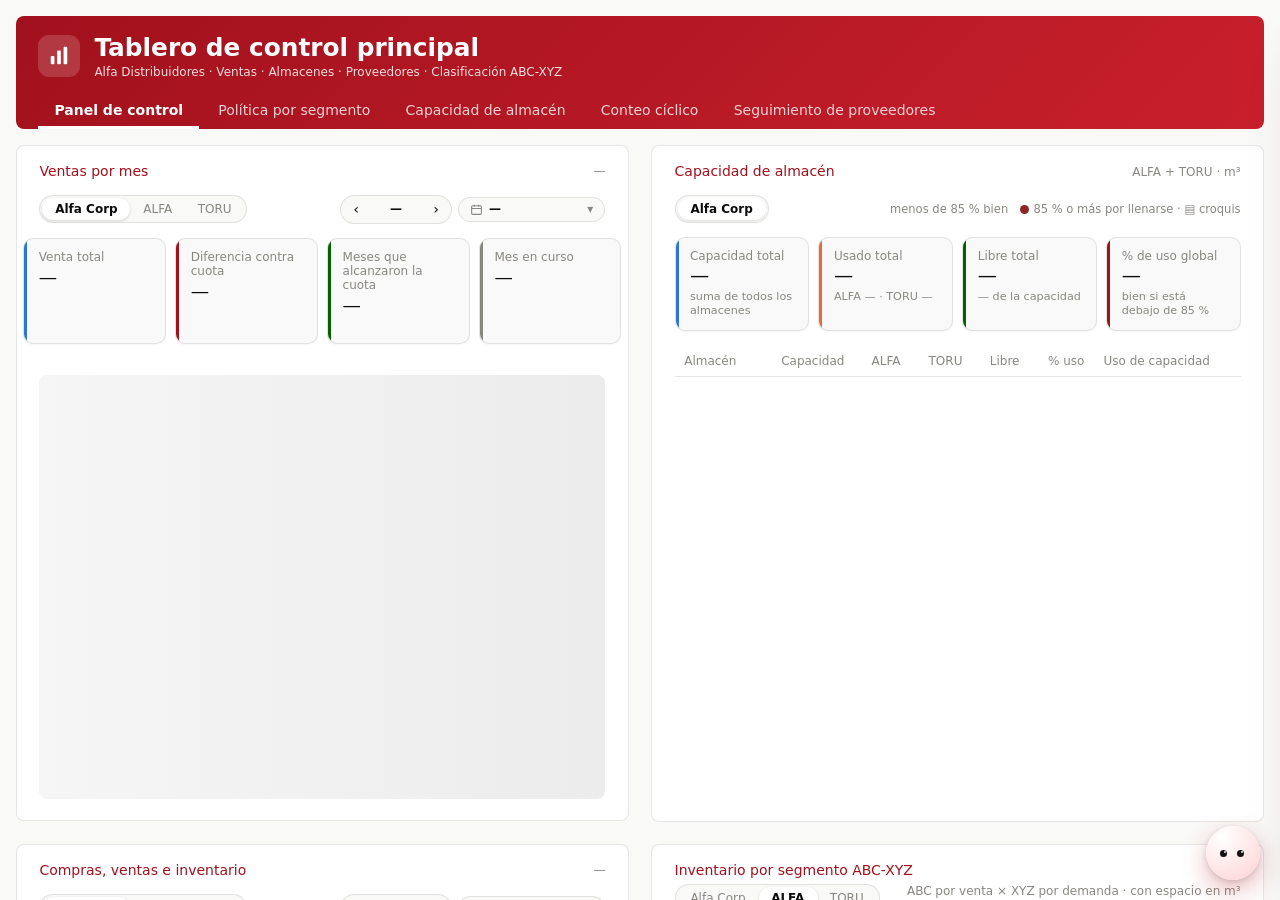
<file: panel_original/index.html>
<!doctype html>
<html lang="es"><head><meta charset="utf-8"><meta name="viewport" content="width=device-width,initial-scale=1">
<title>Tablero de control principal</title>
<link rel="stylesheet" href="base.css?v=d5f700cb97">
<link rel="stylesheet" href="ia.css?v=d5f700cb97">
<script src="d3.min.js?v=d5f700cb97"></script>
<script src="shim.js?v=d5f700cb97"></script>
</head><body>
<div id="ia-wrap">
<main id="ia-main">
<div id="dash-error" hidden></div>

<style>
.ax{max-width:1100px;margin-inline:auto;font-family:var(--font-anthropic-sans);color:var(--color-fg);font-size:var(--cds-font-size-body);font-variant-numeric:tabular-nums}.ax h1{font-family:var(--font-anthropic-serif);font-weight:400;font-size:var(--cds-font-size-title);margin:0 0 .35rem}.ax h2{font-size:var(--cds-font-size-heading);font-weight:var(--cds-font-weight-medium);margin:0 0 .15rem}.ax p{margin:0}.ax b{font-weight:500}.ax-lead{font-size:var(--cds-font-size-heading);line-height:1.4;max-width:62rem}.ax-note{margin-top:.5rem!important;color:var(--color-fg-muted);font-size:var(--cds-font-size-caption)}.ax-sub{color:var(--color-fg-muted);font-size:var(--cds-font-size-caption);margin-bottom:var(--cds-gap-md)!important}.ax-sec{margin-top:var(--cds-gap-lg)}.ax-card{background:var(--color-panel);border:1px solid var(--color-border-line);border-radius:var(--cds-radius);padding:var(--cds-pad-lg)}.cc-pill{display:inline-flex;align-items:center;padding:.1rem .55rem;border-radius:999px;font-size:.72rem;font-weight:500;white-space:nowrap}.cc-pill.bad{background:color-mix(in srgb,var(--color-bad) 15%,var(--color-bg));color:var(--color-bad)}.cc-pill.warn{background:color-mix(in srgb,var(--color-warn) 15%,var(--color-bg));color:var(--color-warn)}.cc-pill.ok{background:color-mix(in srgb,var(--color-ok) 15%,var(--color-bg));color:var(--color-ok)}.cc-pill.muted{background:color-mix(in srgb,var(--color-fg-muted) 12%,var(--color-bg));color:var(--color-fg-muted)}.cc-bar{display:flex;align-items:center;gap:.5rem}.cc-bar .cc-trk{flex:1;height:.55rem;border-radius:3px;background:color-mix(in srgb,var(--cds-chart-muted) 25%,var(--color-bg));min-width:3rem;overflow:hidden}.cc-bar .cc-trk i{display:block;height:100%;border-radius:3px}.cc-tbl td.num,.cc-tbl th.num{text-align:right}.cc-tbl tbody tr[data-key]{cursor:pointer}.cc-tbl tbody tr[data-key]:hover,.cc-tbl tbody tr.sel{background:color-mix(in srgb,var(--cds-chart-muted) 18%,var(--color-panel))}.cc-tbl tbody tr.sel{font-weight:500}.cc-tbl tbody tr.sel td:first-child{color:var(--color-fg)}#cc-kpis{grid-template-columns:repeat(auto-fit,minmax(13rem,1fr));gap:.6rem;border:0!important;background:transparent!important;border-radius:0;overflow:visible}#cc-kpis .pw-ik{border:1px solid var(--color-border-line)!important;border-radius:var(--cds-radius);background:var(--color-panel);padding:.8rem 1rem!important;gap:.15rem}#cc-kpis .pw-ik small,#cc-kpis .pw-ik em{white-space:normal;overflow:visible;text-overflow:clip}.cc-head{margin-bottom:.9rem}.ax .cc-h{font-family:var(--font-anthropic-serif);font-weight:400;font-size:var(--cds-font-size-title);margin:0 0 .35rem}.cc-meta{display:flex;flex-wrap:wrap;gap:.2rem 1.4rem;color:var(--color-fg-muted);font-size:var(--cds-font-size-caption)}.cc-meta b{color:var(--color-fg);font-weight:600}.cc-nosc{overflow-x:auto}.cc-seg-top{display:flex;align-items:center;justify-content:space-between;gap:.5rem 1rem;flex-wrap:wrap;margin:.45rem 0 .6rem}.cc-seg-emp{display:flex;gap:.4rem;flex-wrap:wrap}.cc-seg-eb{font:inherit;font-size:var(--cds-font-size-caption);display:inline-flex;align-items:center;gap:.45rem;padding:.22rem .75rem .22rem .25rem;border-radius:999px;border:1px solid var(--color-border-line);background:var(--color-bg);color:var(--color-fg-muted);cursor:pointer}.cc-seg-eb b{background:var(--color-fg-muted);color:#fff;border-radius:999px;padding:.12rem .6rem;font-weight:700;font-size:.7rem;letter-spacing:.03em}.cc-seg-eb.on{border-color:#a1111d;color:var(--color-fg)}.cc-seg-eb.on b{background:#a1111d}.cc-seg-leg{display:flex;gap:.9rem;flex-wrap:wrap;color:var(--color-fg-muted);font-size:var(--cds-font-size-caption)}.cc-seg-leg span{display:inline-flex;align-items:center;gap:.35rem}.cc-seg-leg i{width:1rem;height:.75rem;border-radius:3px;display:inline-block}.cc-seg-t .s-cnt,.cc-seg-leg .s-cnt{background:color-mix(in srgb,var(--color-ok) 78%,var(--color-panel))}.cc-seg-t .s-cov,.cc-seg-leg .s-cov{background:color-mix(in srgb,var(--color-ok) 38%,var(--color-panel))}.cc-seg-t .s-no,.cc-seg-leg .s-no{background:color-mix(in srgb,var(--color-bad) 26%,var(--color-panel))}.cc-seg-t{border-collapse:separate;border-spacing:0;width:100%;min-width:46rem;table-layout:fixed;font-size:var(--cds-font-size-caption)}.cc-seg-t{--seg-fix:36.1rem}@media (max-width:640px){.cc-seg-t{--seg-fix:30.6rem}.cc-seg-t col.c-pv{width:10rem!important}}.cc-seg-t col.c-pv{width:15.5rem}.cc-seg-t col.c-n{width:5.6rem}.cc-seg-t col.c-ex{width:6.4rem}.cc-seg-t col.c-cv{width:8.6rem}.cc-seg-t>thead>tr>th{background:#a1111d;color:#fff;font-weight:700;font-size:.7rem;letter-spacing:.03em;padding:.45rem .4rem;text-align:center;white-space:nowrap}.cc-seg-t>thead>tr>th small{display:block;font-weight:400;font-size:.64rem;letter-spacing:0;opacity:.85}.cc-seg-t>thead>tr>th:first-child{text-align:left;padding-left:.7rem;border-radius:var(--cds-radius) 0 0 0}.cc-seg-t>thead>tr>th:last-child{border-radius:0 var(--cds-radius) 0 0}.cc-seg-t>thead>tr>th.now{background:color-mix(in srgb,#a1111d 62%,#fff)}.cc-seg-t>tbody>tr>td{padding:3px 2px;border-bottom:1px solid var(--color-border-line);vertical-align:middle;color:var(--color-fg-muted)}.cc-seg-t>tbody>tr>td.pv{padding:.35rem .6rem}.cc-seg-t>tbody>tr>td.pv b{display:block;color:var(--color-fg);font-weight:600;font-size:.76rem;white-space:nowrap;overflow:hidden;text-overflow:ellipsis}.cc-seg-t>tbody>tr>td.pv small{display:block;font-size:.68rem;padding-left:.95rem}.cc-seg-t>tbody>tr>td.pv .arw{display:inline-block;width:.95rem;font-size:.55rem;color:var(--color-fg-muted);transition:transform .15s}.cc-seg-r{cursor:pointer}.cc-seg-r:hover td.pv b{color:#a1111d}.cc-seg-r.open td.pv .arw{transform:rotate(90deg)}.cc-seg-t .cell{position:relative;height:2.2rem;border-radius:4px}.cc-seg-t .cell.now{box-shadow:inset 0 0 0 2px color-mix(in srgb,var(--color-fg) 60%,transparent)}.cc-seg-t .cell .dot{position:absolute;left:.35rem;top:50%;transform:translateY(-50%);min-width:.95rem;height:.95rem;box-sizing:border-box;border-radius:999px;background:#fff;border:1.5px solid #222;color:#222;font-size:.58rem;font-weight:700;line-height:.7rem;text-align:center;padding:0 .12rem}.cc-seg-t>tbody>tr>td.num{text-align:right;padding:0 .6rem;white-space:nowrap;color:var(--color-fg);font-weight:600}.cc-seg-t>tbody>tr>td.cv{padding:0 .6rem;white-space:nowrap;color:var(--color-fg-muted)}.cc-seg-t .cvb{display:inline-block;vertical-align:middle;width:3.2rem;height:.32rem;border-radius:999px;background:var(--color-border-line);margin-right:.45rem;overflow:hidden}.cc-seg-t .cvb i{display:block;height:100%;width:var(--w);background:var(--color-ok);border-radius:999px}.cc-seg-t>tbody>tr.cc-seg-d>td{padding:.2rem .6rem .7rem 1.6rem;background:var(--color-bg)}.cc-seg-t tr.cc-seg-d .pn-tbl{min-width:0}.cc-seg-t tr.cc-seg-d tr[data-key]{cursor:pointer}.cc-seg-t tr.cc-seg-d tr[data-key]:hover td{color:var(--color-fg)}.cc-sku-by{display:inline-flex;border:1px solid var(--color-border-line);border-radius:999px;overflow:hidden;margin-left:auto}.cc-sku-by button{font:inherit;font-size:var(--cds-font-size-caption);border:0;background:var(--color-bg);color:var(--color-fg-muted);padding:.25rem .75rem;cursor:pointer}.cc-sku-by button.on{background:#a1111d;color:#fff}.cc-sku-f{display:flex;flex-wrap:wrap;gap:.35rem;margin:0 0 .6rem}.cc-sku-fb{font:inherit;font-size:var(--cds-font-size-caption);padding:.2rem .7rem;border-radius:999px;border:1px solid var(--color-border-line);background:var(--color-bg);color:var(--color-fg-muted);cursor:pointer}.cc-sku-fb b{color:var(--color-fg);font-weight:600;margin-left:.3rem}.cc-sku-fb.on{border-color:#a1111d;background:color-mix(in srgb,#a1111d 8%,var(--color-bg));color:var(--color-fg)}.cc-sku-wrap{max-height:32rem;overflow:auto;border-bottom:1px solid var(--color-border-line)}.cc-sku-t>thead th,.cc-sku-wrap thead th{position:sticky;top:0;background:var(--color-panel);z-index:1}.cc-sku-t>tbody>tr>td:nth-child(3){max-width:13rem;white-space:nowrap;overflow:hidden;text-overflow:ellipsis}.cc-sku-t>tbody>tr>td:nth-child(5){white-space:nowrap}.cc-sku-t tr.cc-sku-r{cursor:pointer}.cc-sku-t tr.cc-sku-r:hover td{color:var(--color-fg)}.cc-sku-t tr.cc-sku-r.open td{background:color-mix(in srgb,#a1111d 5%,var(--color-panel))}.cc-sku-t td.desc{max-width:16rem;white-space:nowrap;overflow:hidden;text-overflow:ellipsis;color:var(--color-fg)}.cc-sku-seq{display:inline-flex;gap:.2rem;flex-wrap:nowrap}.cc-sku-seq span{display:inline-block;min-width:1.7rem;text-align:center;padding:.05rem .3rem;border-radius:4px;font-size:.7rem;font-weight:600;background:color-mix(in srgb,var(--color-ok) 16%,var(--color-bg));color:var(--color-ok)}.cc-sku-seq span.n{background:color-mix(in srgb,var(--color-bad) 16%,var(--color-bg));color:var(--color-bad)}.cc-sku-seq span.p{background:color-mix(in srgb,var(--color-warn) 18%,var(--color-bg));color:var(--color-warn)}.cc-sku-t tr.cc-sku-d>td{background:var(--color-bg);padding:.2rem .6rem .7rem 1.6rem}.sg-cal{border-collapse:separate;border-spacing:0;font-size:.66rem}.sg-cal th,.sg-cal td{padding:0;text-align:center;font-weight:500;color:var(--color-fg-muted)}.sg-cal thead th{position:sticky;top:0;background:var(--color-bg);z-index:4;padding:.15rem 0;box-sizing:border-box}
.sg-cal thead tr:first-child th{height:1.3rem}.sg-cal thead tr+tr th{top:1.3rem}.sg-cal thead tr:first-child th{color:var(--color-fg);text-align:left;padding-left:.3rem;border-left:1px solid var(--color-border-line)}.sg-cal td{width:1.15rem;min-width:1.15rem;height:1.55rem;border-bottom:1px solid var(--color-border-line);position:relative}.sg-cal td.fu,.sg-cal thead th.fu{background:var(--color-panel)}
.sg-cal thead th.hoy{color:#a1111d;font-weight:700}
.cc-seg-t .s-fu{background:var(--color-panel);box-shadow:inset 0 0 0 1px var(--color-border-line)}
.cc-seg-t>thead>tr>th.fu{background:color-mix(in srgb,#a1111d 45%,#fff)}
.sg-cal .m1{border-left:1px solid var(--color-border-line)}.sg-cal td.ln::before,.sg-cal td.la::before,.sg-cal td.lb::before{content:'';position:absolute;left:0;right:0;top:50%;border-top:2px solid color-mix(in srgb,var(--color-fg-muted) 45%,transparent)}.sg-cal td.la::before{left:50%}.sg-cal td.lb::before{right:50%}.sg-cal i,.sg-leg i{position:relative;display:inline-block;width:.68rem;height:.68rem;border-radius:50%;background:var(--color-ok);z-index:1;vertical-align:middle}.sg-cal i.f,.sg-leg i.f{background:var(--color-bad)}.sg-cal i.s,.sg-leg i.s{background:var(--color-warn)}.sg-cal i.m,.sg-leg i.m{box-shadow:0 0 0 2px var(--color-bg),0 0 0 3.5px var(--color-fg)}.sg-cal th.pl{position:sticky;left:0;z-index:3;background:var(--color-bg);text-align:left;padding:0 .7rem 0 0;min-width:13rem;max-width:17rem;white-space:nowrap;overflow:hidden;text-overflow:ellipsis;color:var(--color-fg);border-bottom:1px solid var(--color-border-line);cursor:pointer}.sg-cal thead th.pl{z-index:6}.sg-cal th.pl small{color:var(--color-fg-muted);font-weight:400}.sg-cal tbody tr:hover th.pl{color:#a1111d}.sg-leg{display:flex;flex-wrap:wrap;gap:.3rem 1rem;margin:0 0 .45rem;font-size:var(--cds-font-size-caption);color:var(--color-fg-muted)}.sg-leg span{display:inline-flex;align-items:center;gap:.35rem}.sg-leg i.m{background:var(--color-ok)}.sg-leg em{display:inline-block;width:1.4rem;border-top:2px solid color-mix(in srgb,var(--color-fg-muted) 45%,transparent)}.sg-modes{margin:.7rem 0 0!important}
.sg-modes button{padding:.35rem .9rem}
.sg-evf{display:inline-flex;align-items:center;gap:.35rem;margin-left:auto;font-size:var(--cds-font-size-caption);color:var(--color-fg);cursor:pointer;white-space:nowrap}
.sg-ev-t th button{font:inherit;color:inherit;background:none;border:0;padding:0;cursor:pointer;white-space:nowrap}
.sg-ev-t th[aria-sort] button{color:var(--color-fg);font-weight:600}
.sg-ev-t th[aria-sort=descending] button::after{content:' \2193'}
.sg-ev-t th[aria-sort=ascending] button::after{content:' \2191'}
.sg-ev-t tr.ev-r{cursor:pointer}
.sg-ev-t tr.ev-r:hover td{color:var(--color-fg)}
.sg-ev-t tr.ev-r.open td{background:color-mix(in srgb,#a1111d 5%,var(--color-panel))}
.sg-ev-t td.desc{max-width:19rem;white-space:nowrap;overflow:hidden;text-overflow:ellipsis;color:var(--color-fg)}
.sg-ev-t td.prov{max-width:11rem;white-space:nowrap;overflow:hidden;text-overflow:ellipsis}
.sg-ev-t tr.ev-d>td{background:var(--color-bg);padding:.2rem .6rem .7rem 1.6rem}
.cc-seg-note{margin:.6rem 0 0!important;color:var(--color-fg-muted);font-size:var(--cds-font-size-caption)}.cc-tbl td.num{white-space:nowrap}.cc-lead{max-width:62rem;line-height:1.5;font-size:var(--cds-font-size-heading);margin-top:.5rem!important}#cc-kpis{box-sizing:border-box}.cc-lead b{font-weight:600}#cc-kpis .cc-bad{color:var(--color-bad)}.cc-top{display:flex;align-items:center;justify-content:space-between;gap:.6rem 1rem;flex-wrap:nowrap;margin:.6rem 0 0}.cc-top .cc-pick{flex:1;min-width:0}.cc-top .so-info{margin-left:0}.cc-panel{margin-top:.6rem;display:flex;flex-direction:column;gap:.6rem;border:0;background:transparent;overflow:visible}.cc-row{display:grid;grid-template-columns:repeat(auto-fit,minmax(min(100%,26rem),1fr));gap:.6rem}.cc-row.one{grid-template-columns:minmax(0,1fr)}.cc-row>.pw-cell{border:1px solid var(--color-border-line)!important;border-radius:var(--cds-radius);background:var(--color-panel);padding:1rem 1.2rem}.cc-tbl td.dk{max-width:15rem;overflow:hidden;text-overflow:ellipsis;white-space:nowrap}.cc-pick{display:flex;align-items:center;gap:.6rem;flex-wrap:wrap}.cc-arr{width:2rem;height:2rem;padding:0!important;display:inline-flex;align-items:center;justify-content:center;font-size:1.1rem;line-height:1;flex:0 0 auto}.cc-arr[hidden]{display:none}.ae-card.cc-card{width:min(44rem,calc(100% - 9rem));height:2.4rem}.ae-card.cc-card .ae-face{flex-direction:row;align-items:center;gap:.6rem;padding:0 .8rem}.ae-card.cc-card .ae-top,.ae-card.cc-card .ae-row{display:contents}.ae-card.cc-card .ae-lab{order:1;white-space:nowrap}.ae-card.cc-card .ae-name{order:2;font-size:.88rem;flex:0 1 auto}.ae-card.cc-card .ae-hint{order:3;flex:1 1 0}.ae-card.cc-card .ae-dots{order:4;margin-left:auto;flex:0 0 auto}@media (max-width:560px){.ae-card.cc-card .ae-hint{display:none}.ae-card.cc-card .ae-dots{display:none}}.cc-card .ae-row{min-width:0}.cc-card .ae-name,.cc-card .ae-hint{overflow:hidden;text-overflow:ellipsis;min-width:0}.cc-pickn{color:var(--color-fg-muted);font-size:.75rem}.cc-legpills{display:flex;flex-wrap:wrap;gap:.4rem 1rem;font-size:.75rem;color:var(--color-fg-muted);align-items:center}.cc-tbl td.act{white-space:normal;min-width:13rem}.cc-tbl td.code{white-space:nowrap}.cc-tbl tr.row-Cuadra td:first-child{box-shadow:inset 3px 0 0 var(--color-ok)}.cc-tbl tr.row-Faltante td:first-child{box-shadow:inset 3px 0 0 var(--color-bad)}.cc-tbl tr.row-Sobrante td:first-child{box-shadow:inset 3px 0 0 var(--color-fg)}.cc-tbl tr.row-Sin-stock td{color:var(--color-fg-muted)}.cc-stats{display:grid;grid-template-columns:repeat(3,minmax(0,1fr));gap:.6rem}.cc-st{border:1px solid var(--color-border-line);border-radius:var(--cds-radius);padding:.6rem .8rem;display:flex;flex-direction:column;gap:.1rem;min-width:0;background:var(--color-bg)}.cc-st small{color:var(--color-fg-muted);font-size:.72rem}.cc-st b{font-size:clamp(1.15rem,1.8vw,1.6rem);font-weight:500;line-height:1.2}.cc-st b.cc-bad{color:var(--color-bad)}.cc-st em{font-style:normal;color:var(--color-fg-muted);font-size:.72rem}@media (max-width:900px){.cc-stats{grid-template-columns:repeat(2,minmax(0,1fr))}}@media (max-width:560px){.cc-stats{grid-template-columns:minmax(0,1fr)}}.ax-grp:focus-visible,.ax-cell:focus-visible,.ax-pill:focus-visible,.ax-th:focus-visible{outline:2px solid var(--color-fg);outline-offset:2px}.ax-mx{display:grid;grid-template-columns:4.6rem repeat(4,minmax(0,1fr));gap:.35rem;align-items:stretch}.ax-mh{color:var(--color-fg-muted);font-size:var(--cds-font-size-caption);display:flex;flex-direction:column;justify-content:center;line-height:1.25}.ax-mh b{color:var(--color-fg);font-size:var(--cds-font-size-body)}.ax-cell{all:unset;box-sizing:border-box;cursor:pointer;min-height:5rem;display:flex;flex-direction:column;gap:.1rem;padding:.5rem .55rem;border-radius:var(--cds-radius);border:1px solid var(--color-border-line);background:color-mix(in srgb,var(--gc) var(--heat,8%),var(--color-panel))}.ax-cell[aria-pressed=true]{outline:2px solid var(--color-fg);outline-offset:-2px}.ax-leg{display:flex;flex-wrap:wrap;gap:.25rem 1rem;margin:.25rem 0 .5rem;font-size:var(--cds-font-size-caption);color:var(--color-fg-muted)}.ax-leg i{display:inline-block;width:.7rem;height:.7rem;border-radius:2px;background:var(--gc);margin-right:.35rem;vertical-align:-1px}.ax-chart{position:relative;min-height:300px}.ax-tip{position:absolute;top:8px;pointer-events:none;background:var(--cds-surface-popover);border:1px solid var(--cds-border);border-radius:var(--cds-radius);box-shadow:var(--cds-shadow-popover);padding:var(--cds-pad-xs) var(--cds-pad-sm);font-size:var(--cds-font-size-caption);white-space:nowrap;z-index:2;max-width:92%;overflow:hidden;text-overflow:ellipsis}.ax-tip span{color:var(--cds-text-secondary)}.ax-search{flex:1 1 12rem;min-width:0;font:inherit;padding:.4rem .6rem;border:1px solid var(--color-border-line);border-radius:var(--cds-radius);background:var(--color-bg);color:var(--color-fg)}.ax-pill{font:inherit;cursor:pointer;padding:.35rem .7rem;border-radius:999px;border:1px solid var(--color-border-line);background:var(--color-bg);color:var(--color-fg)}.ax-pill[hidden]{display:none}.ax-pill[aria-pressed=true]{background:color-mix(in srgb,var(--color-bad) 14%,var(--color-bg));border-color:var(--color-bad)}.ax-count{color:var(--color-fg-muted);font-size:var(--cds-font-size-caption)}.ax-scroll{max-height:28rem;overflow:auto;border:1px solid var(--color-border-line);border-radius:var(--cds-radius)}.ax-th{all:unset;cursor:pointer;display:block;padding:.45rem .6rem;box-sizing:border-box;width:100%}.ax-def{display:grid;gap:var(--cds-gap-md);grid-template-columns:repeat(auto-fit,minmax(min(100%,16rem),1fr));font-size:var(--cds-font-size-caption);color:var(--color-fg-muted);line-height:1.45}.ax-def b{color:var(--color-fg)}.ax-fail{display:flex;align-items:center;justify-content:center;gap:.4rem;min-height:6rem;color:var(--color-fg-muted);font-size:var(--cds-font-size-caption)}.ax-fail::before{content:"";width:.375rem;height:.375rem;border-radius:50%;background:var(--color-bad)}@media (max-width:720px){.ax-hide-s{display:none}.ax-mx4{grid-template-columns:2.6rem repeat(4,minmax(0,1fr))}}#ax-gtable{border-collapse:collapse;width:100%;font-size:var(--cds-font-size-caption)}#ax-gtable th{position:sticky;top:0;background:var(--color-panel);text-align:left;font-weight:500;border-bottom:1px solid var(--color-border-line);padding:.45rem .6rem;white-space:nowrap}#ax-gtable td{padding:.4rem .6rem;border-bottom:1px solid var(--color-border-line);white-space:nowrap}#ax-gtable tbody tr{cursor:pointer}#ax-gtable tbody tr:hover,#ax-gtable tbody tr[aria-selected=true]{background:color-mix(in srgb,var(--cds-chart-muted) 18%,var(--color-panel))}#ax-gtable td.num,#ax-gtable th.num{text-align:right}.ax-mx4{grid-template-columns:4.2rem repeat(4,minmax(0,1fr))}.ax-sel{font:inherit;padding:.4rem .5rem;border:1px solid var(--color-border-line);border-radius:var(--cds-radius);background:var(--color-bg);color:var(--color-fg);max-width:100%}.ax-tabs{display:flex;gap:.25rem;margin:.4rem 0 .9rem;border-bottom:1px solid var(--color-border-line)}.ax-tab{font:inherit;cursor:pointer;background:none;border:0;border-bottom:2px solid transparent;padding:.45rem .9rem;color:var(--color-fg-muted);margin-bottom:-1px}.ax-tab[aria-selected=true]{color:var(--color-fg);border-bottom-color:var(--color-fg);font-weight:500}.ax-tab:focus-visible{outline:2px solid var(--color-fg);outline-offset:2px}[hidden]{display:none!important}.ax-mx{gap:.5rem}.ax-cell{min-height:7.5rem;padding:.75rem .85rem;gap:.2rem}.ax-mh{font-size:.82rem}#ax-gtable.ax-static tbody tr{cursor:default}#ax-gtable td.wrap{white-space:normal;min-width:15rem;line-height:1.35}#ax-gtable tr.tot td{font-weight:500;border-top:2px solid var(--color-border-line)}.pn-f{display:flex;flex-direction:column;gap:.15rem;font-size:var(--cds-font-size-caption);color:var(--color-fg-muted)}.pn-f select{min-width:9.5rem;opacity:.65}@media (max-width:900px){}.pn-tbl{width:100%;border-collapse:collapse;font-size:var(--cds-font-size-caption)}.pn-tbl th{text-align:left;font-weight:500;color:var(--color-fg-muted);border-bottom:1px solid var(--color-border-line);padding:.4rem .5rem;white-space:nowrap}.pn-tbl td{padding:.5rem;border-bottom:1px solid var(--color-border-line);color:var(--color-fg-muted)}.pn-tbl .num{text-align:right}.pn-c[data-s=AY]{--pc:#9bc84a}.pn-c[data-s=BY]{--pc:#6a9fe0}.pn-c[data-s=CY]{--pc:#a58be0}.ax{max-width:none!important;margin-inline:0!important}.pw-kpis{display:grid;grid-template-columns:repeat(3,minmax(0,1fr));border-bottom:1px solid var(--color-border-line)}.pw-kpi{padding:1.1rem 1.4rem;display:flex;flex-direction:column;gap:.15rem}.pw-kpi+.pw-kpi{border-left:1px solid var(--color-border-line)}.pw-kpi small{color:var(--color-fg-muted);font-size:var(--cds-font-size-caption)}.pw-kpi b{font-size:1.9rem;font-weight:500;line-height:1.15}.pw-kpi em{font-style:normal;color:var(--color-fg-muted);font-size:.78rem}.pw-h{display:flex;justify-content:space-between;align-items:baseline;gap:.5rem}.pw-h h2{font-size:var(--cds-font-size-body);font-weight:500;margin:0}.pw-h span{color:var(--color-fg-muted);font-size:.75rem}.pw-plot{flex:1;min-height:16rem;position:relative;border:1px dashed var(--color-border-line);border-radius:var(--cds-radius);display:flex;align-items:center;justify-content:center;color:var(--color-fg-muted);font-size:var(--cds-font-size-caption);text-align:center;padding:.5rem}.pw-plot svg{position:absolute;inset:0;width:100%;height:100%}.pw-plot span{position:relative;background:var(--color-bg);padding:.15rem .5rem}@media (max-width:1000px){.pw-side{border-left:0;border-top:1px solid var(--color-border-line)}.pw-two>.pw-sec+.pw-sec{border-left:0;border-top:1px solid var(--color-border-line)}.pw-kpis{grid-template-columns:minmax(0,1fr)}.pw-kpi+.pw-kpi{border-left:0;border-top:1px solid var(--color-border-line)}}.pw-cell{display:flex;flex-direction:column;gap:.7rem;padding:1.1rem 1.4rem;min-width:0}.pw-cell:nth-child(even){border-left:1px solid var(--color-border-line)}.pw-cell:nth-child(n+3){border-top:1px solid var(--color-border-line)}.pw-cell .pw-kpis{border:0;margin:0 -1.4rem}.pw-cell .pw-kpi{padding:.4rem 1.4rem}.pw-cell .pw-plot{min-height:9rem}@media (max-width:1000px){.pw-cell:nth-child(even){border-left:0}.pw-cell:nth-child(n+2){border-top:1px solid var(--color-border-line)}}.pw-bar{display:flex;align-items:center;gap:.5rem;min-width:6rem}.pw-bar i{display:block;height:.55rem;border-radius:3px;min-width:1px}.pw-bar span{white-space:nowrap}.pn-tbl td.dk{color:var(--color-fg)}.pn-tbl td.num{text-align:right}.pw-plot.on{border:0;padding:0;display:block;min-height:14rem}.pw-kpi em .up{color:var(--cds-chart-good,var(--color-fg))}.ax-hd{background:linear-gradient(135deg,#a1111d,#c8202c);color:#fff;border-radius:var(--cds-radius);padding:1.1rem 1.4rem 0;margin-bottom:var(--cds-gap-md)}.ax-hd-top{display:flex;align-items:center;gap:.9rem}.ax-hd-ic{flex:0 0 auto;width:2.6rem;height:2.6rem;border-radius:.7rem;background:rgba(255,255,255,.16);display:flex;align-items:center;justify-content:center}.ax-hd h1{color:#fff;font-family:var(--font-anthropic-sans);font-weight:600;font-size:1.55rem;margin:0;line-height:1.15}.ax-hd p.ax-hd-sub{color:rgba(255,255,255,.85);font-size:var(--cds-font-size-caption);margin-top:.15rem}.ax-hd .ax-tabs{border-bottom:0;margin:.9rem 0 0;gap:.2rem}.ax-hd .ax-tab{color:rgba(255,255,255,.8);border-bottom:3px solid transparent;margin-bottom:0;padding:.55rem 1rem}.ax-hd .ax-tab:hover{color:#fff}.ax-hd .ax-tab[aria-selected=true]{color:#fff;border-bottom-color:#fff;font-weight:600}.ax-hd .ax-tab:focus-visible{outline-color:#fff}.pw-h h2{color:#a1111d}@media (prefers-color-scheme:dark){.pw-h h2{color:#ff8a92}}:root[data-theme=dark] .pw-h h2{color:#ff8a92}:root[data-theme=light] .pw-h h2{color:#a1111d}.pw-cell .ax-mx4{grid-template-columns:4.4rem repeat(4,minmax(0,1fr));gap:.35rem;flex:1}.pw-cell .ax-cell{min-height:4.3rem;padding:.4rem .5rem;gap:.1rem}.pw-cell .ax-cl,.pw-cell .ax-cp,.pw-cell .ax-mh{font-size:.72rem}.pw-det{border-top:1px solid var(--color-border-line);padding:1.1rem 1.4rem;display:flex;flex-direction:column;gap:.7rem}.pw-fit{display:flex;flex-direction:column;height:calc(100vh - 12.5rem);min-height:36rem;border-top:1px solid var(--color-border-line)}.pw-ikpis{display:grid;grid-template-columns:repeat(6,minmax(0,1fr));border-bottom:1px solid var(--color-border-line);flex:0 0 auto}.pw-ik{padding:.55rem 1rem;display:flex;flex-direction:column;gap:.05rem;min-width:0}.pw-ik+.pw-ik{border-left:1px solid var(--color-border-line)}.pw-ik small{color:var(--color-fg-muted);font-size:.72rem;white-space:nowrap;overflow:hidden;text-overflow:ellipsis}.pw-ik b{font-size:clamp(.95rem,1.5vw,1.35rem);font-weight:500;line-height:1.2;overflow-wrap:anywhere}.pw-g6{flex:1;min-height:0;display:grid;grid-template-columns:repeat(3,minmax(0,1fr));grid-template-rows:repeat(2,minmax(0,1fr))}.pw-g6>.pw-cell{min-height:0;overflow:hidden;padding:.7rem 1rem;gap:.5rem;border:0}.pw-g6>.pw-cell:not(:nth-child(3n+1)){border-left:1px solid var(--color-border-line)}.pw-g6>.pw-cell:nth-child(n+4){border-top:1px solid var(--color-border-line)}.pw-g6 .pw-cell .pw-kpis{margin:0 -1rem}.pw-g6 .pw-cell .pw-kpi{padding:.1rem 1rem}.pw-g6 .pw-kpi b{font-size:1.2rem}.pw-g6 .pw-kpi em{font-size:.7rem}.pw-g6 .pw-plot{flex:1;min-height:0;overflow:hidden}.pw-g6 .pn-tbl td{padding:.28rem .5rem}.pw-g6 .pn-tbl th{padding:.3rem .5rem}.pw-g6 .ax-mx4{flex:1;min-height:0;grid-template-rows:auto repeat(4,minmax(0,1fr))}.pw-g6 .ax-cell{min-height:0;padding:.3rem .45rem;overflow:hidden}.pw-g6 .ax-note{font-size:.72rem}.pw-detc .ax-search{flex:1 1 7rem;padding:.3rem .5rem;font-size:.78rem}.pw-detc .ax-sel{max-width:7.5rem;font-size:.78rem;padding:.3rem .35rem}.pw-detc .ax-count,.pw-detc .ax-pill{font-size:.72rem}.pw-detc th:nth-child(3),.pw-detc td:nth-child(3),.pw-detc th:nth-child(4),.pw-detc td:nth-child(4),.pw-detc th:nth-child(5),.pw-detc td:nth-child(5),.pw-detc th:nth-child(6),.pw-detc td:nth-child(6),.pw-detc th:nth-child(8),.pw-detc td:nth-child(8),.pw-detc th:nth-child(12),.pw-detc td:nth-child(12){display:none}.pw-detc td.pr{max-width:9rem}@media (max-width:1100px){.pw-fit{height:auto;min-height:0}.pw-ikpis{grid-template-columns:repeat(3,minmax(0,1fr))}.pw-g6{grid-template-columns:minmax(0,1fr);grid-template-rows:none}.pw-g6>.pw-cell{overflow:visible}.pw-g6>.pw-cell:not(:nth-child(3n+1)){border-left:0}.pw-g6>.pw-cell:nth-child(n+2){border-top:1px solid var(--color-border-line)}.pw-g6 .pw-plot{min-height:12rem}}.pw-fit{height:calc(100vh - 11.5rem)}.pw-g6.p4{grid-template-columns:minmax(0,1fr) minmax(0,1.3fr);grid-template-rows:minmax(0,1fr) minmax(0,1.1fr)}.pw-g6.p4>.pw-cell{border:0!important}.pw-g6.p4>.pw-cell:nth-child(even){border-left:1px solid var(--color-border-line)!important}.pw-g6.p4>.pw-cell:nth-child(n+3){border-top:1px solid var(--color-border-line)!important}.pw-b4{flex:1;min-height:0;display:flex;gap:1rem}.pw-b4m{flex:0 0 49%;min-width:0;display:flex;flex-direction:column;gap:.4rem;min-height:0}@media (max-width:1100px){.pw-g6.p4{grid-template-columns:minmax(0,1fr);grid-template-rows:none}.pw-g6.p4>.pw-cell:nth-child(even){border-left:0!important}.pw-g6.p4>.pw-cell:nth-child(n+2){border-top:1px solid var(--color-border-line)!important}.pw-b4{flex-direction:column}.pw-b4m{flex:0 0 auto}.pw-b4m .ax-mx4{min-height:16rem}}.pw-g6.p4{grid-template-columns:minmax(0,1fr) minmax(0,1.3fr);grid-template-rows:minmax(0,.85fr) minmax(0,1.25fr)}.pw-g6.p4>.pw-cell{padding:.75rem 1.1rem;gap:.55rem}.pw-g6.p4>.pw-cell>div[style*="overflow:auto"]{flex:1;min-height:0}.pw-g6.p4 table.pn-tbl{height:100%}.pw-g6.p4 table.pn-tbl thead tr{height:2rem}.pw-g6.p4 .pw-plot{min-height:0}.pw-b4{flex-direction:column;gap:.5rem}.pw-b4m{flex:0 0 auto}.pw-g6.p4 .ax-mx4{flex:none;min-height:0;grid-template-columns:4.6rem repeat(4,minmax(0,1fr));grid-template-rows:auto repeat(4,3.05rem);gap:.3rem}.pw-g6.p4 .ax-cell{display:grid!important;grid-template-columns:1fr auto;align-content:center;row-gap:.05rem;padding:.25rem .55rem;min-height:0}.pw-g6.p4 .ax-cell>:nth-child(1){grid-column:1;grid-row:1}.pw-g6.p4 .ax-cell>:nth-child(2){grid-column:1/-1;grid-row:2;font-size:clamp(.8rem,1.15vw,1rem)!important;line-height:1.15;white-space:nowrap}.pw-g6.p4 .ax-cell>:nth-child(3){grid-column:2;grid-row:1;text-align:right;white-space:nowrap}.pw-g6.p4 .ax-cell>:nth-child(4){display:none}.pw-g6.p4 .ax-mh{font-size:.72rem}.pw-detc th:nth-child(3),.pw-detc td:nth-child(3),.pw-detc th:nth-child(12),.pw-detc td:nth-child(12){display:table-cell}.pw-detc td.pr{max-width:16rem}@media (max-width:1100px){.pw-g6.p4{grid-template-rows:none}.pw-g6.p4>.pw-cell>div[style*="overflow:auto"]{flex:none}.pw-g6.p4 table.pn-tbl{height:auto}.pw-g6.p4 .pw-plot{min-height:12rem}}.pw-dot{display:inline-block;width:.6rem;height:.6rem;border-radius:50%;margin:0 .25rem 0 .5rem;vertical-align:-1px}.pw-dot.r{background:var(--color-bad)}.pw-wh{display:flex;align-items:center;gap:.5rem}.pw-wh svg{flex:0 0 auto}.pw-ikpis{background:var(--color-panel)}.pw-ik{padding:.4rem 1rem}.pw-ik b{font-size:clamp(.9rem,1.3vw,1.2rem)}.pw-g6.p4 .ax-mx4{grid-template-rows:auto repeat(4,2.85rem)}.pn-tbl td.hot{color:var(--color-bad);font-weight:500}.pw-g6.p4{grid-template-columns:repeat(2,minmax(0,1fr))!important;grid-template-rows:repeat(2,minmax(0,1fr))!important}.pw-b4{flex-direction:row!important;gap:.8rem}.pw-b4m{flex:0 0 54%!important;min-width:0}.pw-g6.p4 .ax-mx4{grid-template-columns:3.3rem repeat(4,minmax(0,1fr))!important;grid-template-rows:auto repeat(4,minmax(0,1fr))!important;flex:1!important;min-height:0}.pw-g6.p4 .ax-cell{padding:.2rem .4rem}.pw-g6.p4 .ax-cell>:nth-child(2){font-size:clamp(.74rem,.95vw,.92rem)!important}.pw-g6.p4 .ax-cell>:nth-child(1),.pw-g6.p4 .ax-cell>:nth-child(3){font-size:.64rem}.pw-g6.p4 .ax-mh{font-size:.64rem;line-height:1.15}.pw-g6.p4 .ax-mh b{font-size:.8rem}@media (max-width:1100px){.pw-g6.p4{grid-template-columns:minmax(0,1fr)!important;grid-template-rows:none!important}.pw-b4{flex-direction:column!important}.pw-b4m{flex:0 0 auto!important}.pw-g6.p4 .ax-mx4{min-height:15rem;grid-template-rows:auto repeat(4,3rem)!important}}.pw-fit{height:auto!important;min-height:0!important}.pw-g6{flex:none!important}.pw-g6.p4{grid-template-columns:repeat(2,minmax(0,1fr))!important;grid-template-rows:auto auto!important}.pw-g6.p4>.pw-cell{overflow:visible}#ventas-chart{height:12rem;flex:none!important;min-height:0!important}.pw-b4{flex-direction:column!important;gap:.5rem}.pw-b4m{flex:0 0 auto!important}.pw-g6.p4 .ax-mx4{flex:none!important;min-height:0!important;grid-template-columns:4.2rem repeat(4,minmax(0,1fr))!important;grid-template-rows:auto repeat(4,2.7rem)!important}.pw-g6.p4 .ax-cell>:nth-child(4){display:block!important;grid-column:2;grid-row:2;text-align:right;white-space:nowrap;font-size:.64rem}.pw-g6.p4 .ax-cell>:nth-child(2){font-size:clamp(.8rem,1vw,.95rem)!important}.pw-g6.p4 .ax-mh{font-size:.7rem}.pw-detc th:nth-child(4),.pw-detc td:nth-child(4),.pw-detc th:nth-child(5),.pw-detc td:nth-child(5),.pw-detc th:nth-child(6),.pw-detc td:nth-child(6),.pw-detc th:nth-child(8),.pw-detc td:nth-child(8){display:none}@media (max-width:1100px){.pw-g6.p4{grid-template-columns:minmax(0,1fr)!important;grid-template-rows:none!important}.pw-b4t .ax-bar{flex-wrap:wrap!important}}.pw-ik{padding:.85rem 1.2rem!important;gap:.15rem!important}.pw-ik small{font-size:.8rem!important}.pw-ik b{font-size:clamp(1.15rem,1.9vw,1.75rem)!important}.pw-ik em{font-style:normal;color:var(--color-fg-muted);font-size:.72rem;overflow:hidden;text-overflow:ellipsis;white-space:nowrap}#ventas-chart{height:11rem!important}.pw-mks{display:grid;grid-template-columns:repeat(4,minmax(0,1fr));gap:.5rem}.pw-mk{border:1px solid var(--color-border-line);border-radius:var(--cds-radius);padding:.35rem .6rem;display:flex;flex-direction:column;min-width:0}.pw-mk small{color:var(--color-fg-muted);font-size:.7rem}.pw-mk b{font-size:clamp(.9rem,1.25vw,1.15rem);font-weight:500;white-space:nowrap}.pw-mk b.hot{color:var(--color-bad)}.pw-g6.p4 .ax-mx4{grid-template-columns:4.4rem repeat(3,minmax(0,1fr))!important;grid-template-rows:auto repeat(4,3.3rem)!important}.pw-g6.p4 .ax-cell{cursor:default}.pw-g6.p4 .ax-cell>:nth-child(2){font-size:clamp(.85rem,1.1vw,1.05rem)!important}.mx-tip{position:absolute;z-index:20;width:19rem;max-width:calc(100% - 1rem);background:var(--cds-surface-popover,var(--color-panel));border:1px solid var(--color-border-line);border-radius:var(--cds-radius);box-shadow:0 8px 24px rgba(0,0,0,.18);padding:.7rem .85rem;font-size:.8rem;pointer-events:none;line-height:1.35}.mx-tip[data-pin=true]{pointer-events:auto}.mx-tip h3{margin:0;font-size:.95rem;font-weight:600;color:var(--color-fg)}.mx-tip .ds{color:var(--color-fg-muted);font-size:.72rem;margin:.1rem 0 .45rem}.mx-tip dl{display:grid;grid-template-columns:1fr auto;gap:.15rem .8rem;margin:0}.mx-tip dt{color:var(--color-fg-muted)}.mx-tip dd{margin:0;text-align:right;font-weight:500;color:var(--color-fg);white-space:nowrap}.mx-tip .tp{margin-top:.5rem;padding-top:.4rem;border-top:1px solid var(--color-border-line);color:var(--color-fg-muted);font-size:.72rem}.mx-tip .tp div{color:var(--color-fg);white-space:nowrap;overflow:hidden;text-overflow:ellipsis;font-size:.74rem}.pw-g6.p4 .ax-cell{cursor:help}.pw-g6.p4 .ax-cell[aria-pressed=true]{outline:2px solid var(--color-fg);outline-offset:-2px}.pw-g6.p4>.pw-cell{padding:1.05rem 1.4rem!important;gap:.85rem!important}.pw-g6 .pw-h{margin-bottom:.15rem}.pw-mks{gap:.65rem!important}.pw-mk{padding:.45rem .75rem!important}.pw-ikpis .pw-ik{padding:.9rem 1.4rem!important}.pw-g6 .pn-tbl th{padding:.45rem .6rem!important}.pw-g6 .pn-tbl td{padding:.4rem .6rem!important}.pw-g6.p4 .ax-mx4{gap:.45rem!important;grid-template-rows:auto repeat(4,3.55rem)!important}.pw-g6.p4 .ax-mh:not(:has(b:only-child)){padding:0 .15rem}.pw-g6.p4 .ax-cell{padding:.35rem .75rem!important}.pw-b4m{gap:.7rem!important}.pw-b4m .ax-note{margin-top:.2rem!important}#ventas-chart{margin-top:.2rem}.pw-fit{border-top:0!important;gap:1.4rem}.pw-ikpis{border:1px solid var(--color-border-line)!important;border-radius:var(--cds-radius);background:var(--color-panel);overflow:hidden}.pw-g6.p4{gap:1.4rem!important}.pw-g6.p4>.pw-cell:nth-child(n){border:1px solid var(--color-border-line)!important;border-radius:var(--cds-radius);background:var(--color-panel)}.pw-ikpis .pw-ik{background:transparent}#pg-pn .pw-g6.p4 .ax-mx4{grid-template-columns:4.6rem repeat(3,minmax(0,1fr))!important;grid-template-rows:auto repeat(3,6.9rem)!important;gap:.55rem!important}
#pg-pn .pw-g6.p4 .ax-mx4{grid-template-columns:4.6rem repeat(3,minmax(0,1fr)) minmax(5.4rem,max-content)!important;grid-template-rows:auto repeat(3,6.9rem) auto!important}
#pg-pn .mx-tot{display:flex;flex-direction:column;justify-content:center;gap:.08rem;min-width:0;font-size:.68rem;color:var(--color-fg-muted);line-height:1.2}
#pg-pn .mx-tot b{font-size:.95rem;font-weight:600;color:var(--color-fg);white-space:nowrap}
#pg-pn .mx-tot small{font-size:.62rem;font-weight:600;letter-spacing:.05em;text-transform:uppercase}
#pg-pn .mx-tot>span{white-space:nowrap}
#pg-pn .mx-tr{border-left:1px solid var(--color-border-line);padding-left:.75rem}
#pg-pn .mx-tc{border-top:1px solid var(--color-border-line);padding:.5rem 0 0 .2rem;justify-content:flex-start}
#pg-pn .mx-tg{border-top:1px solid var(--color-border-line);border-left:1px solid var(--color-border-line);padding:.5rem 0 0 .75rem;justify-content:flex-start}
#pg-pn .mx-tg b{color:#a1111d}
#pg-pn .pw-g6.p4 .ax-mx4{grid-template-rows:auto repeat(3,minmax(4.7rem,1fr)) auto!important;gap:.4rem!important;grid-template-columns:4.2rem repeat(3,minmax(0,1fr)) minmax(4.6rem,max-content)!important}
#pg-pn .pw-detc .pw-b4{flex:1 1 auto!important;min-height:0}
#pg-pn .pw-detc .pw-b4m{flex:1 1 auto!important;display:flex;flex-direction:column;gap:.45rem!important;min-height:0}
#pg-pn .pw-detc .pw-b4m .ax-mx4{flex:1 1 auto!important;min-height:0}
#pg-pn .fc-val{font-size:clamp(.8rem,12.5cqi,1.75rem)!important}
#pg-pn .fc-f{gap:.12rem!important;padding:.35rem .6rem!important}
#pg-pn .fc-hint{position:absolute;right:.45rem;bottom:.28rem;font-size:.78rem;line-height:1}
#pg-pn .fc-b{padding:.28rem .55rem!important;gap:.1rem!important}
#pg-pn .fc-bar{display:none}
#pg-pn .fc-row{padding:.07rem .3rem;margin:0 -.3rem;border-radius:3px;background:linear-gradient(90deg,color-mix(in srgb,var(--bc,transparent) 24%,transparent) max(2px,var(--w,0%)),transparent 0)}
#pg-pn .fc-row:has(+.fc-bv){--bc:var(--gc);--w:var(--pv)}
#pg-pn .fc-row:has(+.fc-bu){--bc:var(--gc);--w:var(--pu)}
#pg-pn .fc-row:has(+.fc-bm){--bc:var(--color-fg-muted);--w:var(--pm)}
#pg-pn .fc-p{font-size:.78rem!important;line-height:1.1}
#pg-pn .fc-k{font-size:.66rem!important}
#pg-pn .fc-b .fc-top{font-size:.62rem;line-height:1.1}
#pg-pn .fc-b .fc-n{font-size:.62rem}
#pg-pn .fc-row{line-height:1.1!important}
#pg-pn .mx-tot{display:grid;grid-template-columns:max-content minmax(0,1fr);column-gap:.3rem;align-content:center}
#pg-pn .mx-tot small{order:1}
#pg-pn .mx-tot>span{order:2;font-size:.58rem;white-space:nowrap}
#pg-pn .mx-tot>span::before{content:'\00b7  '}
#pg-pn .mx-tot b{order:3;grid-column:1/-1;font-size:.8rem}
#pg-pn .mx-tot small{font-size:.56rem!important}
#pg-pn .mx-tg>span{display:none}#pg-pn .mx-tr{padding-left:.5rem!important}#pg-pn .mx-tg{padding-left:.5rem!important}
#pg-pn .mx-th,#pg-pn .mx-tl{font-size:.6rem!important}#pg-pn .mx-th b,#pg-pn .mx-tl b{font-size:.78rem}
#pg-pn .mx-tc,#pg-pn .mx-tg,#pg-pn .mx-tl{padding-top:.35rem!important}
#pg-pn .ax-mxleg{gap:.15rem .8rem;font-size:.62rem}
#pg-pn .pw-detc .ax-note{font-size:.62rem!important;margin:0!important;line-height:1.3}
#pg-pn .pw-g6.p4 .ax-mx4{grid-template-rows:auto repeat(3,minmax(6.8rem,1fr)) auto!important}
#pg-pn .fc-row{background:none!important}
#pg-pn .fc-bar{display:block!important;flex:0 0 auto;height:3px;border-radius:2px;margin:0 0 .1rem}
#pg-pn .fc-b{gap:.04rem!important;padding-top:.22rem!important;padding-bottom:.22rem!important}
#pg-pn .fc-b .fc-row{line-height:1.05!important}
#pg-pn .fc-bv{height:6px!important;background:linear-gradient(to right,var(--gc) max(2px,var(--pv,0%)),transparent 0) top/100% 50% no-repeat,linear-gradient(to right,color-mix(in srgb,var(--gc) 38%,transparent) max(2px,var(--pvv,0%)),transparent 0) bottom/100% 50% no-repeat,color-mix(in srgb,var(--color-fg) 9%,transparent)!important}
#pg-pn .fc-rv .fc-k,#pg-pn .fc-rv .fc-t,#pg-pn .fc-rv .fc-p{color:var(--color-fg-muted)!important;font-weight:500}
#pg-pn .fc-rv .fc-p{font-size:.7rem!important}
#pg-pn .fc-f{gap:.22rem!important}
@container (max-width:118px){}
#pg-pn .fc-bc{height:7px!important;margin:.06rem 0 0!important;--bc:var(--gc);--w:var(--pv)}
#pg-pn .fc-bvv{height:7px!important;margin:2px 0 .02rem!important;--bc:color-mix(in srgb,var(--gc) 40%,var(--color-panel));--w:var(--pvv)}
#pg-pn .fc-rv .fc-k,#pg-pn .fc-rv .fc-t,#pg-pn .fc-rv .fc-p{color:var(--color-fg)!important}
#pg-pn .fc-rv .fc-t{font-weight:600!important}#pg-pn .fc-rv .fc-p{font-size:.78rem!important;font-weight:600!important}
#pg-pn .fc-rc .fc-k::before,#pg-pn .fc-rv .fc-k::before{content:'';display:inline-block;width:.55rem;height:.55rem;border-radius:2px;margin-right:.3rem;background:var(--gc);vertical-align:-.03rem}
#pg-pn .fc-rv .fc-k::before{background:color-mix(in srgb,var(--gc) 40%,var(--color-panel))}
#pg-pn .fc-rc{margin-bottom:.04rem}#pg-pn .fc-rv{margin-bottom:.1rem}
#pg-pn .mx-90{display:inline-block;margin-top:.25rem;padding:.12rem .55rem;border-radius:999px;background:color-mix(in srgb,#a1111d 9%,var(--color-panel));color:#a1111d;font-weight:600;font-size:.7rem}
#pg-pn .fc-f{justify-content:space-between!important;gap:.3rem!important;padding:.5rem .7rem .55rem!important}
#pg-pn .fc-2{margin:auto 0;display:grid;grid-template-columns:max-content max-content;justify-content:space-between;gap:.2rem .6rem;align-items:end}
@container (max-width:196px){#pg-pn .fc-2{grid-template-columns:minmax(0,1fr);gap:.2rem}}
@container (max-width:110px){#pg-pn .fc-f .fc-m .fc-val,#pg-pn .fc-f .fc-v2{font-size:.74rem!important;letter-spacing:-.02em}#pg-pn .fc-m small{font-size:.52rem;letter-spacing:.03em}}
@media (max-width:370px){#pg-pn .fc-f .fc-m .fc-val,#pg-pn .fc-f .fc-v2{font-size:.66rem!important;letter-spacing:-.02em}#pg-pn .fc-m small{font-size:.5rem}}
#pg-pn .fc-m{display:flex;flex-direction:column;gap:.1rem;min-width:0}
#pg-pn .fc-m small{display:flex;align-items:center;gap:.3rem;font-size:.6rem;font-weight:600;letter-spacing:.07em;text-transform:uppercase;color:var(--color-fg-muted);line-height:1.15}
#pg-pn .fc-m .fc-val,#pg-pn .fc-v2{font-size:clamp(.85rem,8cqi,1.4rem)!important;font-weight:600;line-height:1.1;font-variant-numeric:tabular-nums;letter-spacing:-.01em;color:var(--color-fg);white-space:nowrap;overflow:hidden;text-overflow:ellipsis}
#pg-pn .fc-m small .lk{display:none}
#pg-pn .fc-m .sw{flex:none;display:inline-block;width:.5rem;height:.5rem;border-radius:2px;background:var(--gc)}
#pg-pn .fc-m .sw.v{background:color-mix(in srgb,var(--gc) 40%,var(--color-panel))}
#pg-pn .fc-f .fc-hint{bottom:.4rem!important}
#pg-pn .mx-totm{display:none}
#pg-pn .fc-val .mk{display:none}
@media (max-width:640px){#pg-pn .pw-g6.p4 .ax-mx4{grid-template-columns:3rem repeat(3,minmax(0,1fr))!important;gap:.35rem!important;grid-template-rows:auto repeat(3,7.8rem)!important}
#pg-pn .mx-tot,#pg-pn .mx-th,#pg-pn .mx-tl,#pg-pn .fc-val .mf{display:none}#pg-pn .fc-val .mk{display:inline}#pg-pn .fc-m small .lf{display:none}#pg-pn .fc-m small .lk{display:inline}#pg-pn .fc-f,#pg-pn .fc-b{padding:.4rem .3rem .4rem .45rem!important}#pg-pn .fc-val{font-size:.72rem!important}
#pg-pn .mx-totm{display:grid;grid-template-columns:repeat(3,minmax(0,1fr));gap:.45rem .8rem;border-top:1px solid var(--color-border-line);margin-top:.6rem;padding-top:.55rem}
#pg-pn .mx-totm div{display:flex;flex-direction:column;min-width:0;font-size:.62rem;color:var(--color-fg-muted);text-transform:uppercase;letter-spacing:.04em;font-weight:600}
#pg-pn .mx-totm b{font-size:.85rem;color:var(--color-fg);text-transform:none;letter-spacing:0;white-space:nowrap}
#pg-pn .mx-totm div:last-child{grid-column:1/-1}#pg-pn .mx-totm div:last-child b{color:#a1111d}}
#pg-pn .mx-tl{border-top:1px solid var(--color-border-line);padding-top:.5rem;justify-content:flex-start}
#pg-pn .fc-f{container-type:inline-size}
#pg-pn .fc-val{font-size:clamp(.8rem,12.5cqi,1.4rem)!important}#pg-pn .pw-g6.p4 .ax-mh{font-size:.72rem;line-height:1.2}#pg-pn .pw-g6.p4 .ax-mh b{font-size:.95rem;font-weight:600}#pg-pn .pw-g6.p4 .ax-cell.fc{display:block!important;position:relative;padding:0!important;border:0;background:none;outline-offset:2px;perspective:900px;cursor:pointer;min-height:0;overflow:visible}#pg-pn .pw-g6.p4 .ax-cell.fc[aria-pressed=true]{outline:2px solid var(--color-fg);outline-offset:2px}#pg-pn .fc-in{position:absolute;inset:0;display:block;transform-style:preserve-3d;transition:transform .45s cubic-bezier(.2,.7,.2,1);font-size:.8rem;text-align:left}#pg-pn .fc:hover .fc-in,#pg-pn .fc:focus-visible .fc-in,#pg-pn .fc[aria-pressed=true] .fc-in{transform:rotateY(180deg)}#pg-pn .fc-f,#pg-pn .fc-b{position:absolute;inset:0;box-sizing:border-box;-webkit-backface-visibility:hidden;backface-visibility:hidden;border-radius:var(--cds-radius);border:1px solid var(--color-border-line);border-left:4px solid var(--gc);padding:.5rem .8rem;display:flex;flex-direction:column;justify-content:center;gap:.3rem;overflow:hidden}#pg-pn .fc-f{background:color-mix(in srgb,var(--gc) var(--heat,6%),var(--color-panel))}#pg-pn .fc-b{transform:rotateY(180deg);background:var(--color-panel);gap:.18rem}#pg-pn .fc-top{display:flex;justify-content:space-between;align-items:center;gap:.4rem;min-width:0}#pg-pn .fc-lab{font-size:.7rem;font-weight:600;letter-spacing:.04em;text-transform:uppercase;color:var(--color-fg-muted);white-space:nowrap;overflow:hidden;text-overflow:ellipsis}#pg-pn .fc-warn{display:none;flex:0 0 auto;font-size:.66rem;font-weight:600;color:var(--color-warn);border:1px solid var(--color-warn);border-radius:999px;padding:0 .45rem;line-height:1.5}#pg-pn .fc.ax-ineff .fc-warn{display:inline-block}#pg-pn .fc-val{font-family:var(--font-anthropic-sans);font-size:clamp(1.05rem,1.45vw,1.4rem);font-weight:600;line-height:1.1;white-space:nowrap;overflow:hidden;text-overflow:ellipsis;color:var(--color-fg)}#pg-pn .fc-hint{font-size:.66rem;color:var(--color-fg-muted)}#pg-pn .fc-n{flex:0 0 auto;font-size:.68rem;color:var(--color-fg-muted);white-space:nowrap}#pg-pn .fc-row{display:flex;justify-content:space-between;align-items:baseline;gap:.5rem;line-height:1.15}#pg-pn .fc-k{font-size:.72rem;color:var(--color-fg-muted);white-space:nowrap}#pg-pn .fc-k{min-width:0;overflow:hidden;text-overflow:ellipsis}#pg-pn .fc-t{font-weight:600;color:var(--color-fg)}#pg-pn .fc-b{container-type:inline-size}@container (max-width:185px){#pg-pn .fc-kl{display:none}}@container (max-width:135px){#pg-pn .fc-t{display:none}}#pg-pn .fc-ks,#pg-pn .fc-tk{display:none}@container (max-width:185px){#pg-pn .fc-ks{display:inline}#pg-pn .fc-t[data-fmt=money]{display:none}#pg-pn .fc-tk{display:inline}}@container (max-width:135px){#pg-pn .fc-tk,#pg-pn .fc-t[data-fmt=m3]{display:inline}#pg-pn .fc-b .fc-row{flex-wrap:wrap;row-gap:0;gap:0 .25rem}#pg-pn .fc-b .fc-k{flex:1 1 100%;font-size:.62rem!important;overflow:visible}#pg-pn .fc-b .fc-p{margin-left:auto;font-size:.85rem;line-height:1.1}}#pg-pn .fc-p{font-size:.95rem;font-weight:600;color:var(--color-fg);white-space:nowrap}#pg-pn .fc-bar{display:block;height:6px;border-radius:3px;background:linear-gradient(to right,var(--bc) max(3px,var(--w,0%)),color-mix(in srgb,var(--color-fg) 10%,transparent) 0)}#pg-pn .fc-bv{--bc:var(--gc);--w:var(--pv)}#pg-pn .fc-bm{--bc:var(--color-fg-muted);--w:var(--pm)}#pg-pn .fc-bu{--bc:color-mix(in srgb,var(--gc) 50%,var(--color-fg-muted));--w:var(--pu)}#pg-pn .fc.ax-ineff .fc-bm{--bc:var(--color-warn)}#pg-pn .fc.ax-ineff .fc-rm .fc-p{color:var(--color-warn)}@media (prefers-reduced-motion:reduce){#pg-pn .fc-in{transition:none}}.ax-mxleg{display:flex;flex-wrap:wrap;gap:.3rem 1.1rem;font-size:.72rem;color:var(--color-fg-muted);align-items:center}.ax-mxleg span{display:inline-flex;align-items:center;gap:.35rem}.ax-mxleg i{display:inline-block;width:1.1rem;height:5px;border-radius:3px}.ax-mxleg i.lw{background:var(--color-warn)}.ax-mxleg i.lb{width:4px;height:.9rem;border-radius:1px;background:linear-gradient(var(--l1) 0 33%,var(--l2) 33% 66%,var(--l3) 66%)}.so-cal-w,.so-cb-w{position:relative}.so-cal-btn{display:inline-flex;align-items:center;gap:.35rem;cursor:pointer;width:9.5rem;min-width:9.5rem;max-width:9.5rem;padding:.28rem .5rem;font-size:.75rem;text-align:left;white-space:nowrap;overflow:hidden}.so-cal-btn span{overflow:hidden;text-overflow:ellipsis}.so-cal-btn svg{flex:0 0 auto;color:var(--color-fg-muted)}.so-cal{position:absolute;top:calc(100% + .4rem);left:0;z-index:40;width:15.5rem;background:var(--cds-surface-popover,var(--color-panel));border:1px solid var(--color-border-line);border-radius:12px;box-shadow:0 12px 32px rgba(0,0,0,.16);padding:.75rem .8rem .6rem;color:var(--color-fg)}.so-cal-h{display:flex;align-items:center;justify-content:center;gap:.6rem;margin-bottom:.55rem}.so-cal-h b{font-size:.9rem;font-weight:600;min-width:3rem;text-align:center}.so-cal-nav{font:inherit;font-size:1rem;line-height:1;cursor:pointer;border:0;background:none;color:var(--color-fg-muted);width:1.6rem;height:1.6rem;border-radius:50%}.so-cal-nav:hover:not(:disabled){background:color-mix(in srgb,var(--cds-chart-muted) 20%,transparent);color:var(--color-fg)}.so-cal-nav:disabled{visibility:hidden}.so-cal-g{display:grid;grid-template-columns:repeat(4,minmax(0,1fr));row-gap:.3rem}.so-cal-m{font:inherit;font-size:.8rem;cursor:pointer;height:2rem;border:0;background:none;color:var(--color-fg);border-radius:0}.so-cal-m:disabled{color:var(--color-fg-muted);opacity:.4;cursor:default}.so-cal-m:not(:disabled):not(.edge):hover{background:color-mix(in srgb,var(--cds-chart-muted) 18%,transparent);border-radius:999px}.so-cal-m.in{background:color-mix(in srgb,#a1111d 12%,transparent)}.so-cal-m.s{border-top-left-radius:999px;border-bottom-left-radius:999px}.so-cal-m.e{border-top-right-radius:999px;border-bottom-right-radius:999px}.so-cal-m.edge{background:#a1111d;color:#fff;font-weight:600;border-radius:999px}.so-cal-m:focus-visible{outline:2px solid var(--color-fg);outline-offset:1px}.so-cal-f{display:flex;align-items:center;justify-content:space-between;gap:.5rem;margin-top:.6rem;padding-top:.5rem;border-top:1px solid var(--color-border-line)}.so-cal-hint{font-size:.7rem;color:var(--color-fg-muted)}.so-cal-all{font:inherit;font-size:.75rem;cursor:pointer;border:0;background:none;color:#a1111d;font-weight:600;padding:.15rem .3rem;border-radius:6px}.so-cal-all:hover{background:color-mix(in srgb,#a1111d 10%,transparent)}@media (prefers-color-scheme:dark){:root:not([data-theme=light]) .so-cal-all{color:#ff8a92}}:root[data-theme=dark] .so-cal-all{color:#ff8a92}.so-cb{position:relative}.so-cb-in{width:16rem;max-width:70vw;padding:.3rem .55rem!important;font-size:.8rem!important}.so-cb-l{position:absolute;top:calc(100% + .3rem);left:0;z-index:40;width:max(100%,22rem);max-width:90vw;max-height:18rem;overflow:auto;margin:0;padding:.25rem;list-style:none;background:var(--cds-surface-popover,var(--color-panel));border:1px solid var(--color-border-line);border-radius:var(--cds-radius);box-shadow:0 10px 28px rgba(0,0,0,.18)}.so-cb-l li{display:flex;justify-content:space-between;gap:.8rem;padding:.4rem .5rem;border-radius:calc(var(--cds-radius) - 2px);cursor:pointer;font-size:.8rem;color:var(--color-fg)}.so-cb-l li span{color:var(--color-fg-muted);white-space:nowrap;font-variant-numeric:tabular-nums}.so-cb-l li[aria-selected=true],.so-cb-l li:hover{background:color-mix(in srgb,var(--cds-chart-muted) 20%,transparent)}.so-cb-l li.cur{font-weight:600}.so-cb-l li.none{color:var(--color-fg-muted);cursor:default}.so-bar{display:flex;flex-wrap:wrap;gap:.5rem 1rem;align-items:flex-end;padding:.7rem 1.1rem;border:1px solid var(--color-border-line);border-radius:var(--cds-radius);background:var(--color-panel)}.so-bar-t{font-weight:600;color:#a1111d;align-self:center;margin-right:.2rem}@media (prefers-color-scheme:dark){:root:not([data-theme=light]) .so-bar-t{color:#ff8a92}}:root[data-theme=dark] .so-bar-t{color:#ff8a92}.so-bar .pn-f select{min-width:9rem;max-width:16rem;padding:.3rem .45rem;font-size:.8rem;opacity:1}.so-bar .ax-pill{font-size:.75rem;padding:.25rem .6rem;align-self:center}#pg-pn .so-kpis{grid-template-columns:repeat(4,minmax(0,1fr))!important}#pg-pn .so-kpis .pw-kpi b{font-size:1.15rem}#pg-pn .so-kpis .pw-kpi em{white-space:nowrap;overflow:hidden;text-overflow:ellipsis}#pg-pn .so-kpis .pw-kpi em.so-d{display:flex;align-items:center;gap:.35rem;flex-wrap:wrap;white-space:normal;overflow:visible;margin-top:.15rem}#pg-pn .so-kpis em.so-d span[data-fmt]{display:inline-block;padding:.08rem .45rem;border-radius:999px;font-weight:600;font-size:.74rem;line-height:1.35;background:color-mix(in srgb,var(--cds-chart-muted) 18%,transparent);color:var(--color-fg)}#pg-pn .so-kpis em.so-d span[data-fmt].up{background:color-mix(in srgb,var(--color-ok) 16%,transparent);color:var(--color-ok)}#pg-pn .so-kpis em.so-d span[data-fmt].dn{background:color-mix(in srgb,var(--color-bad) 14%,transparent);color:var(--color-bad)}#pg-pn .so-kpis em.so-d .so-vs{font-size:.7rem;color:var(--color-fg-muted);white-space:nowrap}#pg-pn .so-kpis .pw-kpi em .up{color:var(--color-ok)}#pg-pn .so-kpis .pw-kpi em .dn{color:var(--color-bad)}@media (max-width:700px){#pg-pn .so-kpis{grid-template-columns:repeat(2,minmax(0,1fr))!important}}#pg-pn #ventas-chart{height:13rem!important;flex:none!important;min-height:0!important;cursor:pointer}.so-cap{margin:0!important;font-size:.72rem;color:var(--color-fg-muted)}.so-vsub{flex:1 1 auto;text-align:right}.so-tw{overflow:auto;max-height:26rem;border:1px solid var(--color-border-line);border-radius:var(--cds-radius)}.so-tw thead th{position:sticky;top:0;z-index:1;background:var(--color-panel)}.so-tbl tbody tr.tot td{position:sticky;bottom:0;background:var(--color-panel)}.so-tctl{display:flex;align-items:flex-end;gap:.8rem;flex-wrap:wrap}.so-tctl select{min-width:7rem;padding:.3rem .45rem;font-size:.8rem}.so-tbl td.good{color:var(--color-ok);font-weight:600}.so-sw.g{background:var(--color-ok)}.so-tbl tbody tr{cursor:pointer}.so-tbl tbody tr:hover td{background:color-mix(in srgb,var(--cds-chart-muted) 14%,transparent)}.so-tbl tbody tr.sel td{background:color-mix(in srgb,var(--cds-chart-muted) 24%,transparent);font-weight:600}.so-tbl tbody tr.ot td{color:var(--color-fg-muted);cursor:default}.so-tbl tbody tr.tot td{font-weight:600;border-top:2px solid var(--color-border-line);cursor:default;color:var(--color-fg)}.so-tbl td.pv{max-width:14rem;overflow:hidden;text-overflow:ellipsis;white-space:nowrap}.so-tbl td.rk{color:var(--color-fg-muted);width:1.5rem}.so-tbl td.warn{color:var(--color-warn);font-weight:600}.so-tbl td.bad{color:var(--color-bad);font-weight:600}.so-sw{display:inline-block;width:.6rem;height:.6rem;border-radius:2px;vertical-align:-1px;margin-right:.25rem}.so-sw.w{background:var(--color-warn)}.so-sw.b{background:var(--color-bad)}.so-ph{align-items:center!important;flex-wrap:wrap}.so-seg{display:inline-flex;padding:2px;border:1px solid var(--color-border-line);border-radius:999px;background:var(--color-bg)}.so-seg button{font:inherit;font-size:.75rem;cursor:pointer;border:0;background:none;color:var(--color-fg-muted);padding:.25rem .8rem;border-radius:999px}.so-seg button[aria-selected=true]{background:#a1111d;color:#fff;font-weight:600}.so-seg button:focus-visible{outline:2px solid var(--color-fg);outline-offset:2px}@media (prefers-reduced-motion:reduce){}.so-psub{font-size:.72rem;color:var(--color-fg-muted);margin-left:auto}.so-empty{display:flex;flex-direction:column;align-items:center;text-align:center;gap:.45rem;padding:1.6rem 1.2rem;border:1px dashed var(--color-border-line);border-radius:var(--cds-radius);color:var(--color-fg-muted);font-size:.82rem;min-height:18rem;justify-content:center}.so-empty svg{color:#a1111d}.so-empty b{color:var(--color-fg)}.so-empty>b{font-size:1rem}.so-empty ul{text-align:left;margin:.2rem 0;padding-left:1.1rem;max-width:30rem;line-height:1.45}.so-empty-n{max-width:30rem;font-size:.75rem}.so-rg-w{flex:0 0 18rem;width:18rem;min-width:0}.so-rg{position:relative;height:2.6rem;margin:0 .55rem;touch-action:none;cursor:pointer}.so-rg-track{position:absolute;left:0;right:0;top:.75rem;height:4px;border-radius:2px;background:color-mix(in srgb,var(--cds-chart-muted) 35%,var(--color-bg))}.so-rg-fill{position:absolute;top:0;height:100%;border-radius:2px;background:#a1111d}.so-rg-th{position:absolute;top:.43rem;width:16px;height:16px;margin-left:-8px;padding:0;border-radius:50%;border:2px solid #fff;background:#a1111d;box-shadow:0 1px 4px rgba(0,0,0,.3);cursor:grab;z-index:2}.so-rg-th:active,.so-rg.drag .so-rg-th{cursor:grabbing}.so-rg-th:focus-visible{outline:2px solid var(--color-fg);outline-offset:2px}.so-rg-th.top{z-index:3}.so-rg-ticks{position:absolute;left:0;right:0;top:1.35rem;height:1rem}.so-rg-ticks span{position:absolute;transform:translateX(-50%);font-size:.65rem;color:var(--color-fg-muted);white-space:nowrap}.so-rg-ticks span.on{color:var(--color-fg);font-weight:600}.so-rg-ticks span::before{content:"";position:absolute;left:50%;top:-.42rem;width:1px;height:4px;background:var(--color-border-line)}.alm-btn{flex:0 0 auto;display:inline-flex;align-items:center;justify-content:center;width:1.5rem;height:1.5rem;padding:0;margin-left:.35rem;cursor:pointer;border:1px solid var(--color-border-line);border-radius:6px;background:var(--color-bg);color:var(--color-fg-muted)}.alm-btn:hover,.alm-btn[aria-expanded=true]{color:var(--color-fg);border-color:var(--color-fg-muted)}.alm-btn:focus-visible{outline:2px solid var(--color-fg);outline-offset:2px}.alm-pop{position:absolute;z-index:30;width:16rem;max-width:calc(100% - 1rem);background:var(--cds-surface-popover,var(--color-panel));border:1px solid var(--color-border-line);border-radius:12px;box-shadow:0 12px 32px rgba(0,0,0,.18);padding:.7rem .8rem .65rem;color:var(--color-fg)}.alm-h{display:flex;justify-content:space-between;align-items:center;gap:.5rem}.alm-h h3{margin:0;font-size:.85rem;font-weight:600}.alm-x{font:inherit;font-size:1rem;line-height:1;cursor:pointer;border:0;background:none;color:var(--color-fg-muted);width:1.4rem;height:1.4rem;border-radius:50%}.alm-x:hover{background:color-mix(in srgb,var(--cds-chart-muted) 20%,transparent);color:var(--color-fg)}.alm-sub{margin:0 0 .3rem!important;font-size:.7rem;color:var(--color-fg-muted)}.alm-svg{display:block}.alm-svg text{font-family:var(--font-anthropic-sans)}.alm-svg .c-gnd{stroke:var(--color-fg-muted);stroke-width:1.5}.alm-svg .c-roof{fill:var(--color-bg);stroke:var(--color-fg);stroke-width:1.2}.alm-svg .c-a{fill:color-mix(in srgb,var(--color-ok) 8%,var(--color-bg));stroke:var(--color-fg);stroke-width:1.3}.alm-svg .c-x{fill:color-mix(in srgb,var(--color-fg) 6%,var(--color-bg));stroke:var(--color-fg);stroke-width:1.3;stroke-dasharray:4 3}.alm-svg .c-ok{fill:none;stroke:var(--color-ok);stroke-width:2;stroke-linecap:round;stroke-linejoin:round}.alm-svg .c-no{fill:none;stroke:var(--color-bad);stroke-width:2;stroke-linecap:round}.alm-svg .c-arw{fill:none;stroke:var(--color-fg-muted);stroke-width:1.2;stroke-linecap:round;stroke-linejoin:round}.alm-svg .c-m3{font-size:10px;font-weight:600;fill:var(--color-fg)}.alm-svg .c-n{font-size:11px;font-weight:600;fill:var(--color-fg-muted)}.alm-svg .c-lbl{font-size:10px;fill:var(--color-fg-muted)}.alm-svg .c-top{fill:color-mix(in srgb,var(--color-fg) 5%,var(--color-bg));stroke:var(--color-fg);stroke-width:1.2}.alm-svg .c-sl{fill:color-mix(in srgb,var(--color-fg) 14%,var(--color-bg));stroke:var(--color-fg);stroke-width:1}.alm-svg .c-sr{fill:color-mix(in srgb,var(--color-fg) 22%,var(--color-bg));stroke:var(--color-fg);stroke-width:1}.alm-svg .c-bt{fill:color-mix(in srgb,var(--color-ok) 18%,var(--color-bg));stroke:var(--color-fg);stroke-width:1}.alm-svg .c-bl{fill:color-mix(in srgb,var(--color-ok) 30%,var(--color-bg));stroke:var(--color-fg);stroke-width:1}.alm-svg .c-br{fill:color-mix(in srgb,var(--color-ok) 42%,var(--color-bg));stroke:var(--color-fg);stroke-width:1}.alm-svg .c-gate{stroke:var(--color-bg);stroke-width:4}.alm-lg{margin:.35rem 0 0!important;font-size:.68rem;color:var(--color-fg-muted)}.so-bar{flex-wrap:wrap!important;align-items:center!important;gap:.35rem .9rem!important;padding:.35rem .8rem!important}.so-bar-t{font-size:.85rem;margin-right:0!important}.so-cal-btn{height:1.75rem;padding:0 .5rem!important;font-size:.75rem!important}.so-rg-w{display:flex;align-items:center;gap:.5rem;flex:0 0 19rem!important;width:19rem!important}.so-lb{font-size:.7rem;color:var(--color-fg-muted)}.so-rg{flex:1;height:1.85rem!important;margin:0 .45rem!important}.so-rg-track{top:.45rem!important;height:3px!important}.so-rg-th{top:.2rem!important;width:13px!important;height:13px!important;margin-left:-6.5px!important;border-width:2px}.so-rg-ticks{top:.95rem!important}.so-rg-ticks span{font-size:.62rem!important}.so-rg-ticks span::before{display:none}.so-cb-in{height:1.75rem;width:14rem!important;padding:0 .55rem!important;font-size:.75rem!important}.so-bar .ax-pill{font-size:.7rem!important;padding:.15rem .55rem!important}.so-info{margin-left:auto;display:inline-flex;align-items:center;justify-content:center;width:1.15rem;height:1.15rem;border-radius:50%;border:1px solid var(--color-border-line);font-size:.68rem;font-weight:600;font-style:italic;color:var(--color-fg-muted);cursor:help;flex:0 0 auto}.so-info:focus-visible{outline:2px solid var(--color-fg);outline-offset:2px}.alm-page{display:flex;flex-direction:column;gap:1.1rem;padding:1.3rem 1.5rem}.alm-page .pw-h h2{font-size:1.15rem}.alm-page .alm-mks{grid-template-columns:repeat(4,minmax(0,1fr))}.alm-page .pw-mk{padding:.8rem 1rem!important}.alm-page .pw-mk small{font-size:.78rem}.alm-page .pw-mk b{font-size:1.6rem}.alm-page .pn-tbl th{font-size:.8rem;padding:.55rem .7rem}.alm-page .pn-tbl td{font-size:.88rem;padding:.8rem .7rem}@media (max-width:700px){.alm-page .alm-mks{grid-template-columns:repeat(2,minmax(0,1fr))}}.pl-kpis{display:grid;grid-template-columns:repeat(4,minmax(0,1fr));border:1px solid var(--color-border-line);border-radius:var(--cds-radius);background:var(--color-panel);overflow:hidden;margin-bottom:1.1rem}.pl-k{padding:.85rem 1.2rem;display:flex;flex-direction:column;gap:.15rem;min-width:0}.pl-k+.pl-k{border-left:1px solid var(--color-border-line)}.pl-k small{color:var(--color-fg-muted);font-size:.8rem}.pl-k b{font-size:clamp(1.15rem,1.9vw,1.6rem);font-weight:500;line-height:1.2}.pl-k b.bad{color:var(--color-bad)}.pl-k em{font-style:normal;color:var(--color-fg-muted);font-size:.72rem}@media (max-width:900px){.pl-kpis{grid-template-columns:repeat(2,minmax(0,1fr))}.pl-k:nth-child(3){border-left:0}.pl-k:nth-child(n+3){border-top:1px solid var(--color-border-line)}}.pl-grid{display:grid;grid-template-columns:repeat(2,minmax(0,1fr));gap:1.1rem}@media (max-width:1100px){.pl-grid{grid-template-columns:minmax(0,1fr)}}.pl-card{display:flex;flex-direction:column;gap:.75rem;min-width:0}.pl-card .pw-h{display:flex;justify-content:space-between;align-items:baseline;gap:.5rem;flex-wrap:wrap}.pl-card .pw-h h2{font-size:1rem;margin:0}.pl-card .pw-h span{color:var(--color-fg-muted);font-size:.72rem}.pl-crit{display:flex;flex-wrap:wrap;gap:.35rem}.pl-crit button{font:inherit;font-size:.75rem;cursor:pointer;border:1px solid var(--color-border-line);background:var(--color-bg);color:var(--color-fg-muted);border-radius:999px;padding:.25rem .7rem;display:inline-flex;gap:.35rem;align-items:center}.pl-crit button b{color:var(--color-fg);font-weight:600}.pl-crit button[aria-selected=true]{background:#a1111d;border-color:#a1111d;color:#fff}.pl-crit button[aria-selected=true] b{color:#fff}.pl-bar{display:flex;flex-wrap:wrap;align-items:center;gap:.5rem .8rem}.pl-bar .ax-search{flex:1 1 12rem;padding:.3rem .55rem;font-size:.8rem}.pl-inl{flex-direction:row!important;align-items:center;gap:.4rem}.pl-inl select{padding:.25rem .4rem;font-size:.78rem}.pl-tbl td.pv{max-width:13rem}.pl-tbl td.pl-cr{font-size:.72rem;color:var(--color-fg-muted);white-space:normal;min-width:7rem}#pl-obs .so-tw,#pl-dio .so-tw{max-height:22rem}.pl-cb{flex:1 1 14rem}.pl-cb .ax-search{width:100%;padding:.3rem .55rem;font-size:.8rem}.pl-rng{display:flex;align-items:center;gap:.7rem;font-size:.8rem;color:var(--color-fg-muted)}.pl-rng b{color:var(--color-fg);min-width:2.8rem}.pl-rng input{flex:1;accent-color:#a1111d}.pl-res{border:1px solid var(--color-border-line);border-radius:var(--cds-radius);padding:.8rem 1rem;display:flex;flex-direction:column;gap:.5rem;min-height:9.5rem}.pl-res h3{margin:0;font-size:.9rem;font-weight:600}.pl-res dl{display:grid;grid-template-columns:1fr auto;gap:.2rem 1rem;margin:0;font-size:.8rem}.pl-res dt{color:var(--color-fg-muted)}.pl-res dd{margin:0;font-weight:600;text-align:right}.pl-res p{margin:0;font-size:.8rem;color:var(--color-fg-muted)}.pl-empty{align-self:center;margin:auto 0!important}.pl-bigw{display:flex;align-items:baseline;justify-content:space-between;gap:.6rem;border-top:1px solid var(--color-border-line);padding-top:.45rem}.pl-bigw small{color:var(--color-fg-muted);font-size:.75rem}.pl-big{font-size:1.7rem;font-weight:600;line-height:1.1}.pl-big.ok{color:var(--color-ok)}.pl-big.warn{color:var(--color-warn)}.pl-big.bad{color:var(--color-bad)}.pl-form{display:grid;grid-template-columns:repeat(2,minmax(0,1fr));gap:.6rem .9rem}.pl-form label{display:flex;flex-direction:column;gap:.2rem;font-size:.74rem;color:var(--color-fg-muted)}.pl-form input{font:inherit;font-size:.85rem;padding:.35rem .5rem;border:1px solid var(--color-border-line);border-radius:var(--cds-radius);background:var(--color-bg);color:var(--color-fg)}.pl-steps{display:flex;flex-direction:column;gap:.1rem}.pl-st{display:flex;justify-content:space-between;gap:.8rem;font-size:.82rem;padding:.35rem 0;border-bottom:1px solid var(--color-border-line)}.pl-st span{color:var(--color-fg-muted)}.pl-st.tot{border-bottom:0;border-top:2px solid var(--color-border-line);margin-top:.15rem;font-size:.92rem}.pl-st.tot span{color:var(--color-fg);font-weight:600}.pl-space{margin-top:.5rem;border:1px solid var(--color-border-line);border-radius:var(--cds-radius);padding:.65rem .8rem;display:flex;flex-direction:column;gap:.4rem}.pl-sp-h{display:flex;justify-content:space-between;gap:.6rem;font-size:.78rem;color:var(--color-fg-muted);flex-wrap:wrap}.pl-sp-h b.ok{color:var(--color-ok)}.pl-sp-h b.bad{color:var(--color-bad)}.pl-sp-t{height:.55rem;border-radius:4px;background:color-mix(in srgb,var(--cds-chart-muted) 25%,var(--color-bg));overflow:hidden}.pl-sp-t i{display:block;height:100%}.pl-space p{margin:0;font-size:.76rem;color:var(--color-fg-muted)}.pl-tbl td.pl-sku{font-variant-numeric:tabular-nums;color:var(--color-fg-muted);font-size:.75rem}.pl-more{display:flex;flex-wrap:wrap;gap:.4rem;justify-content:flex-end}.pl-more .ax-pill{font-size:.75rem;padding:.25rem .7rem}#pl-obs .so-tw{max-height:28rem}#pl-otb th{padding:0}#pl-otb .pl-th{padding:.45rem .5rem;white-space:nowrap}#pl-otb th.num .pl-th{text-align:right}#pl-otb .pl-th:hover{color:var(--color-fg)}#pl-otb th[aria-sort=ascending] .pl-th::after{content:" ▲";font-size:.7em}#pl-otb th[aria-sort=descending] .pl-th::after{content:" ▼";font-size:.7em}#pl-otb th[aria-sort=ascending] .pl-th,#pl-otb th[aria-sort=descending] .pl-th{color:var(--color-fg);font-weight:600}.pl-csv{display:inline-flex;align-items:center;gap:.35rem}.pl-mg{display:flex;align-items:center;gap:.45rem;flex-wrap:wrap;font-size:.8rem;color:var(--color-fg-muted)}.pl-mg input{width:5.5rem;font:inherit;font-size:.85rem;padding:.25rem .45rem;border:1px solid var(--color-border-line);border-radius:var(--cds-radius);background:var(--color-bg);color:var(--color-fg)}.pl-mg small{font-size:.7rem}.pl-liq{border-top:1px solid var(--color-border-line);padding-top:.5rem;display:flex;flex-direction:column;gap:.35rem}.pl-liq>b{font-size:.8rem}.pl-liq dl{display:grid;grid-template-columns:1fr auto;gap:.15rem 1rem;margin:0;font-size:.78rem}.pl-liq dt{color:var(--color-fg-muted)}.pl-liq dd{margin:0;text-align:right;font-weight:600}.pl-liq dd.ok{color:var(--color-ok)}.pl-liq dd.bad{color:var(--color-bad)}#pl-otb tbody tr{cursor:pointer}.abc-h{display:flex;flex-wrap:wrap;align-items:center;gap:.4rem .8rem}.abc-h #mx-sub{flex:1 1 12rem;text-align:right}.ae-card{position:relative;flex:0 0 auto;width:12.5rem;height:3.1rem;padding:0;border:0;background:none;font:inherit;color:inherit;cursor:pointer;perspective:700px;border-radius:var(--cds-radius);outline-offset:3px}.ae-card:focus-visible{outline:2px solid var(--color-fg)}.ae-in{position:absolute;inset:0;display:block;transform-style:preserve-3d;transform:rotateY(var(--ae-r,0deg));transition:transform .5s cubic-bezier(.2,.7,.2,1)}.ae-card:hover .ae-in{transform:rotateY(calc(var(--ae-r,0deg) - 12deg))}.ae-face{position:absolute;inset:0;box-sizing:border-box;display:flex;flex-direction:column;justify-content:center;gap:.2rem;padding:.3rem .7rem;text-align:left;border:1px solid var(--color-border-line);border-left:4px solid #a1111d;border-radius:var(--cds-radius);background:color-mix(in srgb,#a1111d 6%,var(--color-panel));-webkit-backface-visibility:hidden;backface-visibility:hidden}.ae-b{transform:rotateY(180deg)}.ae-card .ae-top,.ae-card .ae-row{display:flex;justify-content:space-between;align-items:center;gap:.5rem;min-width:0}.ae-card .ae-row{align-items:baseline}.ae-card .ae-lab{font-size:.62rem;font-weight:600;letter-spacing:.06em;text-transform:uppercase;color:var(--color-fg-muted)}.ae-card .ae-dots{display:inline-flex;gap:3px}.ae-card .ae-dots i{display:block;width:.85rem;height:4px;border-radius:2px;background:color-mix(in srgb,var(--color-fg-muted) 28%,transparent)}.ae-card .ae-dots i.on{background:#a1111d}.ae-card .ae-name{font-size:1rem;font-weight:600;line-height:1.15;color:var(--color-fg);white-space:nowrap}.ae-card .ae-hint{font-size:.64rem;color:var(--color-fg-muted);white-space:nowrap}@media (prefers-reduced-motion:reduce){.ae-in{transition:none}}.abc-dup{margin:0!important;font-size:.72rem;color:var(--color-warn);border:1px solid color-mix(in srgb,var(--color-warn) 35%,transparent);background:color-mix(in srgb,var(--color-warn) 8%,transparent);border-radius:var(--cds-radius);padding:.35rem .6rem}
#sec-ventas{container-type:inline-size}
#pg-pn .vc-ctl{display:flex;align-items:center;justify-content:space-between;gap:.6rem;flex-wrap:wrap}
#pg-pn .vc-yr{display:flex;align-items:center;gap:.25rem}
#pg-pn .vc-yr b{min-width:3.4rem;text-align:center;font-size:.9rem;font-weight:600;font-variant-numeric:tabular-nums}
#pg-pn .vc-yb{width:1.7rem;height:1.7rem;border:1px solid var(--color-border-line);border-radius:var(--cds-radius);background:var(--color-panel);color:var(--color-fg);font-size:1rem;line-height:1;cursor:pointer;padding:0}
#pg-pn .vc-yb:disabled{opacity:.35;cursor:default}
#pg-pn .vc-all{margin-left:.35rem;border:1px solid var(--color-border-line);border-radius:999px;background:var(--color-panel);color:var(--color-fg-muted);font-size:.72rem;padding:.25rem .65rem;cursor:pointer}
#pg-pn .vc-all[aria-pressed=true]{background:#a1111d;border-color:#a1111d;color:#fff;font-weight:600}
#pg-pn .vc-yb:focus-visible,#pg-pn .vc-all:focus-visible{outline:2px solid var(--color-fg);outline-offset:2px}
#pg-pn .vc-emp button[aria-pressed=true]{background:var(--color-panel);color:var(--color-fg);font-weight:600;box-shadow:0 1px 2px rgba(0,0,0,.12)}
#pg-pn .vc-kpis .pw-kpi em{white-space:normal!important;line-height:1.3}#pg-pn .vc-kpis .pw-kpi b.ok{color:var(--color-ok)}#pg-pn .vc-kpis .pw-kpi b.bad{color:var(--color-bad)}
#pg-pn .vc-kpis .pw-kpi em .up{color:var(--color-ok)}#pg-pn .vc-kpis .pw-kpi em .dn{color:var(--color-bad)}
#pg-pn #vc-meta-chart,#pg-pn #vc-can-chart{height:13rem!important;flex:none!important;min-height:0!important}
#pg-pn #ventas-chart{cursor:default}
#pg-pn .vc-lg{display:flex;flex-wrap:wrap;gap:.25rem .9rem}
#pg-pn .vc-lg span{display:inline-flex;align-items:center;gap:.3rem;white-space:nowrap}
#pg-pn .vc-sw{display:inline-block;width:.65rem;height:.65rem;border-radius:2px}
#pg-pn .vc-sw.ok{background:var(--color-ok)}#pg-pn .vc-sw.bad{background:var(--color-bad)}
#pg-pn .vc-sw.ln{height:2px;width:.9rem;border-radius:0;background:var(--color-fg)}
#pg-pn .vc-sw.pr{background:transparent;border:1.5px dashed var(--color-fg-muted)}
#pg-pn .vc-sw.cy{background:var(--vc-c0)}#pg-pn .vc-sw.py{background:color-mix(in srgb,var(--vc-c0) 30%,var(--color-panel))}
#pg-pn .vc-cg{display:grid;grid-template-columns:minmax(0,1fr) 13.5rem;gap:1rem;align-items:start}
@container (max-width:560px){#pg-pn .vc-cg{grid-template-columns:minmax(0,1fr)}}
#pg-pn .vc-dist{list-style:none;margin:0;padding:0;display:flex;flex-direction:column;gap:.55rem}
#pg-pn .vc-dist li{display:grid;grid-template-columns:auto minmax(0,1fr) auto;gap:.1rem .45rem;align-items:center;font-size:.78rem}
#pg-pn .vc-dist li .vc-sw{grid-row:1}
#pg-pn .vc-dist li .n{font-weight:600;color:var(--color-fg);white-space:nowrap;overflow:hidden;text-overflow:ellipsis}
#pg-pn .vc-dist li .p{font-weight:600;font-variant-numeric:tabular-nums}
#pg-pn .vc-dist li .m{grid-column:2/4;display:flex;justify-content:space-between;gap:.4rem;color:var(--color-fg-muted);font-size:.72rem;font-variant-numeric:tabular-nums;white-space:nowrap}
#pg-pn .vc-dist li .m .up{color:var(--color-ok)}#pg-pn .vc-dist li .m .dn{color:var(--color-bad)}
#pg-pn .vc-dist li .b{grid-column:2/4;height:5px;border-radius:3px;background:linear-gradient(to right,var(--bc) var(--w),color-mix(in srgb,var(--color-fg) 8%,transparent) 0)}
#pg-pn .vc-dist li.t{border-top:1px solid var(--color-border-line);padding-top:.45rem}
#pg-pn .vc-dist li.t .n,#pg-pn .vc-dist li.t .p{font-size:.82rem}
#pg-pn .vc-empty{display:flex;flex-direction:column;align-items:center;justify-content:center;gap:.5rem;height:100%;text-align:center;color:var(--color-fg-muted);font-size:.82rem;border:1px dashed var(--color-border-line);border-radius:var(--cds-radius);padding:1rem}
#pg-pn .vc-empty b{color:var(--color-fg)}
#pg-pn .vc-empty button{border:1px solid var(--color-border-line);border-radius:999px;background:var(--color-panel);color:var(--color-fg);font-size:.75rem;padding:.3rem .8rem;cursor:pointer}
#pg-pn #sec-ventas #ventas-chart{height:15.5rem!important;flex:none!important;min-height:0!important}
#pg-pn .vc-sw.cu{height:3px;width:1rem;border-radius:0;background:var(--color-fg)}#pg-pn .vc-sw.cu.ok{background:var(--color-ok)}#pg-pn .vc-sw.cu.bad{background:var(--color-bad)}
#pg-pn .vc-sw.co{height:0;width:1rem;border-radius:0;background:none;border-top:2px dashed #a1111d}
#pg-pn .vc-lg .pend{color:var(--color-fg-muted);font-style:italic}
#pg-pn .vc-dist li .s{grid-column:2/4;color:var(--color-fg-muted);font-size:.68rem;white-space:nowrap;overflow:hidden;text-overflow:ellipsis}
#pg-pn .vc-side{display:flex;flex-direction:column;gap:.7rem;min-width:0}
#pg-pn .vc-res{margin:0;display:grid;grid-template-columns:auto auto;gap:.25rem .6rem;border-top:1px solid var(--color-border-line);padding-top:.55rem;font-size:.78rem}
#pg-pn .vc-res dt{color:var(--color-fg-muted)}#pg-pn .vc-res dd{margin:0;text-align:right;font-weight:600;font-variant-numeric:tabular-nums;white-space:nowrap}
#pg-pn .vc-res dt.big,#pg-pn .vc-res dd.big{font-size:.9rem;color:var(--color-fg)}
#pg-pn .vc-res dd.ok{color:var(--color-ok)}#pg-pn .vc-res dd.bad{color:var(--color-bad)}
#pg-pn .vc-dist li{gap:.05rem .45rem}
#pg-pn .so-rg-ticks span:empty{width:1px;height:4px;background:var(--color-border-line)}
#sec-ventas{perspective:1800px}
#sec-ventas .vc-in{display:grid;transition:transform .55s cubic-bezier(.3,.7,.3,1);transform-style:preserve-3d}
#sec-ventas .vc-fr{display:flex;flex-direction:column;gap:.85rem;min-width:0}



@keyframes vcSwap{0%{opacity:0;transform:rotateY(-70deg)}100%{opacity:1;transform:none}}
@media (prefers-reduced-motion:reduce){#sec-ventas .vc-in{transition:none}}
#pg-pn #ventas-chart svg{cursor:pointer}




















.so-pk{display:flex;flex-direction:column;gap:.35rem;flex:1 1 30rem;min-width:0}





#so-filtros .so-cal-w{display:none!important}#so-filtros .so-rg-w{flex:1 1 22rem;width:auto;max-width:34rem}#so-filtros.so-allyr .so-rg-w{visibility:hidden}.so-pk{flex:0 0 auto!important;flex-direction:row!important;align-items:center;gap:.5rem!important}
#pg-pn .vc-side.swap{animation:vcSwap .38s ease}@media (prefers-reduced-motion:reduce){#pg-pn .vc-side.swap{animation:none}}#pg-pn .vc-shd{display:flex;align-items:center;justify-content:space-between;gap:.5rem;font-size:.82rem;min-height:1.7rem}#pg-pn .vc-shd b{font-weight:600;color:#a1111d}#pg-pn .vc-shd span{color:var(--color-fg-muted);font-size:.72rem;font-style:italic}#pg-pn .vc-shd button{border:1px solid var(--color-border-line);border-radius:999px;background:var(--color-panel);color:var(--color-fg);font-size:.72rem;padding:.2rem .65rem;cursor:pointer}#pg-pn .vc-shd button:focus-visible{outline:2px solid var(--color-fg);outline-offset:2px}#pg-pn #sec-ventas .vc-cg{height:21.5rem;align-items:stretch;grid-template-columns:minmax(0,1fr) 18rem}
#pg-pn #sec-ventas #ventas-chart{height:100%!important}
#pg-pn #sec-ventas .vc-side{height:100%;overflow:hidden;gap:.55rem}
#pg-pn #sec-ventas .vc-dist{gap:.45rem}
#pg-pn #sec-ventas .vc-dist li{grid-template-columns:auto minmax(0,1fr) auto 3.3rem;gap:.2rem .45rem;font-size:.78rem}
#pg-pn #sec-ventas .vc-dist li .m{grid-column:auto;display:inline-flex;gap:.35rem;justify-content:flex-end;font-size:.72rem}

#pg-pn #sec-ventas .vc-dist li .p{text-align:right}
#pg-pn #sec-ventas .vc-dist li .b{grid-column:2/5}
#pg-pn #sec-ventas .vc-res{gap:.22rem .6rem;padding-top:.45rem}
#pg-pn #sec-ventas .vc-res dt{white-space:nowrap;overflow:hidden;text-overflow:ellipsis}
#pg-pn #sec-ventas .vc-shd{min-height:1.75rem}
@container (max-width:560px){#pg-pn #sec-ventas .vc-cg{height:auto;grid-template-columns:minmax(0,1fr)}#pg-pn #sec-ventas #ventas-chart{height:15rem!important}#pg-pn #sec-ventas .vc-side{height:auto}}
@container (max-width:560px){#pg-pn .vc-kpis .pw-kpi em{min-height:2.6em}#pg-pn .vc-kpis .pw-kpi small{min-height:2.5em}}
#so-y{display:inline-block;min-width:4.2rem;text-align:center}
#pg-pn .vc-flipb{margin-left:auto;border:1px solid var(--color-border-line);border-radius:999px;background:var(--color-panel);color:var(--color-fg);font-size:.74rem;font-weight:600;padding:.25rem .75rem;cursor:pointer;white-space:nowrap}#pg-pn .vc-flipb[aria-pressed=true]{background:#a1111d;border-color:#a1111d;color:#fff}#pg-pn .vc-flipb:focus-visible{outline:2px solid var(--color-fg);outline-offset:2px}#pg-pn #ventas-chart.vc-flp svg{animation:vcFlip .5s ease}@keyframes vcFlip{0%{transform:perspective(900px) rotateY(90deg);opacity:.2}100%{transform:none;opacity:1}}@media (prefers-reduced-motion:reduce){#pg-pn #ventas-chart.vc-flp svg{animation:none}}
#pg-pn .vc-shd b{white-space:nowrap}#pg-pn .vc-shd span{white-space:nowrap;overflow:hidden;text-overflow:ellipsis;min-width:0}
@container (max-width:560px){#pg-pn #vc-lg{min-height:6.75rem;align-content:flex-start}}
#pg-pn #sec-ventas .vc-cg{display:block!important;height:21.5rem;perspective:1600px}
#pg-pn #sec-ventas .vc-cin{display:grid;height:100%;transition:transform .55s cubic-bezier(.3,.7,.3,1);transform-style:preserve-3d}
#pg-pn #sec-ventas .vc-cf,#pg-pn #sec-ventas .vc-side{grid-area:1/1;backface-visibility:hidden;-webkit-backface-visibility:hidden;min-width:0;height:100%;background:var(--color-panel)}
#pg-pn #sec-ventas .vc-side{transform:rotateY(180deg);display:flex;flex-direction:column;gap:.7rem;overflow:hidden;border:1px solid var(--color-border-line);border-radius:var(--cds-radius);padding:.8rem 1rem}
#pg-pn #sec-ventas .vc-cg.on .vc-cin{transform:rotateY(180deg)}
@media (prefers-reduced-motion:reduce){#pg-pn #sec-ventas .vc-cin{transition:none}}
#pg-pn .vc-shd{display:flex;align-items:center;gap:.8rem;flex-wrap:wrap}
#pg-pn .vc-shd>span{margin-left:auto;font-size:.74rem;color:var(--color-fg-muted)}
#pg-pn .vc-mnv{display:flex;align-items:center;gap:.5rem}
#pg-pn .vc-mnv b{min-width:6.5rem;text-align:center;font-size:1rem;font-weight:600;color:#a1111d}
#pg-pn .vc-bk2{border:1px solid var(--color-border-line);border-radius:999px;background:var(--color-panel);color:var(--color-fg);font-size:.76rem;padding:.3rem .8rem;cursor:pointer}
#pg-pn .vc-bk2:focus-visible{outline:2px solid var(--color-fg);outline-offset:2px}
#pg-pn .vc-bd{display:grid;grid-template-columns:minmax(0,1.25fr) minmax(0,1fr);gap:1.6rem;min-height:0}
#pg-pn .vc-bd.swap{animation:vcSwap .38s ease}
#pg-pn .vc-bh{margin:0 0 .5rem;font-size:.78rem;font-weight:600;color:var(--color-fg-muted);text-transform:none}
#pg-pn #sec-ventas .vc-res{border-top:0;padding-top:0}
@container (max-width:560px){#pg-pn #sec-ventas .vc-cg{height:28rem}#pg-pn #sec-ventas #ventas-chart{height:100%!important}#pg-pn .vc-bd{grid-template-columns:minmax(0,1fr);gap:.8rem}#pg-pn #sec-ventas .vc-side{height:100%;padding:.6rem .7rem}}
#pg-pn #vc-kpis{gap:.6rem;border-bottom:0!important}
#pg-pn #vc-kpis .pw-kpi{border:1px solid var(--color-border-line)!important;border-radius:10px;padding:.7rem .9rem!important;background:color-mix(in srgb,var(--color-fg) 2.5%,var(--color-panel));box-shadow:0 1px 2px rgba(0,0,0,.04);position:relative;overflow:hidden}
#pg-pn #vc-kpis .pw-kpi::before{content:"";position:absolute;left:0;top:0;bottom:0;width:3px;background:var(--kc,#a1111d)}
#pg-pn #vc-kpis .pw-kpi:nth-child(1){--kc:var(--cds-chart-categorical-1)}
#pg-pn #vc-kpis .pw-kpi:nth-child(2){--kc:#a1111d}
#pg-pn #vc-kpis .pw-kpi:nth-child(3){--kc:var(--color-ok)}
#pg-pn #vc-kpis .pw-kpi:nth-child(4){--kc:var(--color-fg-muted)}@media (prefers-reduced-motion:reduce){}
#pg-pn .cap-kpis{gap:.6rem!important}
#pg-pn .cap-kpis .pw-mk{border:1px solid var(--color-border-line)!important;border-radius:10px;padding:.7rem .9rem!important;background:color-mix(in srgb,var(--color-fg) 2.5%,var(--color-panel));box-shadow:0 1px 2px rgba(0,0,0,.04);position:relative;overflow:hidden;gap:.15rem}
#pg-pn .cap-kpis .pw-mk::before{content:"";position:absolute;left:0;top:0;bottom:0;width:3px;background:var(--kc)}
#pg-pn .cap-kpis .pw-mk:nth-child(1){--kc:var(--cds-chart-categorical-1)}
#pg-pn .cap-kpis .pw-mk:nth-child(2){--kc:var(--cds-chart-categorical-2)}
#pg-pn .cap-kpis .pw-mk:nth-child(3){--kc:var(--color-ok)}
#pg-pn .cap-kpis .pw-mk:nth-child(4){--kc:#a1111d}
#pg-pn .cap-kpis .pw-mk small{font-size:var(--cds-font-size-caption)}
#pg-pn .cap-kpis .pw-mk b{font-size:1.2rem;line-height:1.15}
#pg-pn .cap-kpis .pw-mk em{font-style:normal;color:var(--color-fg-muted);font-size:.7rem;line-height:1.3}
@media (max-width:640px){#pg-pn .cap-kpis{grid-template-columns:repeat(2,minmax(0,1fr))!important}}
#sec-cvi{display:flex;flex-direction:column;gap:.85rem;container-type:inline-size}
#pg-pn #cv-chart{flex:1 1 auto;min-height:17rem;height:auto!important}
#pg-pn #cv-kpis{gap:.6rem;border-bottom:0!important}
#pg-pn #cv-kpis .pw-kpi{border:1px solid var(--color-border-line)!important;border-radius:10px;padding:.7rem .9rem!important;background:color-mix(in srgb,var(--color-fg) 2.5%,var(--color-panel));box-shadow:0 1px 2px rgba(0,0,0,.04);position:relative;overflow:hidden}
#pg-pn #cv-kpis .pw-kpi::before{content:"";position:absolute;left:0;top:0;bottom:0;width:3px;background:var(--kc)}
#pg-pn #cv-kpis .pw-kpi:nth-child(1){--kc:var(--cds-chart-categorical-2)}#pg-pn #cv-kpis .pw-kpi:nth-child(2){--kc:var(--cds-chart-categorical-1)}#pg-pn #cv-kpis .pw-kpi:nth-child(3){--kc:var(--color-fg-muted)}#pg-pn #cv-kpis .pw-kpi:nth-child(4){--kc:#a1111d}
#pg-pn .vc-sw.cv-ln{height:3px;width:1rem;border-radius:0;background:#a1111d}
#so-filtros .so-cb-w{display:none!important}
@media (max-width:640px){#so-filtros .so-bar-t{flex-basis:100%}#so-filtros .so-info{min-height:23px}}
#pg-pn .abc-h h2{flex:1 0 100%}#pg-pn .abc-seg{flex:0 0 auto;align-self:flex-start}#pg-pn .cap-ctl button{cursor:default}#ax{--ch-inm:#2563c9;--ch-rep:#e8873a;--ch-exp:#7c5cc4;--ch-rec:#1f9e8f;--ch-web:#c2477f}
@media (prefers-color-scheme:dark){:root:not([data-theme=light]) #ax{--ch-inm:#6ea2f5;--ch-rep:#f4a25e;--ch-exp:#a58bea;--ch-rec:#47c2b2;--ch-web:#e47aa9}}
:root[data-theme=dark] #ax{--ch-inm:#6ea2f5;--ch-rep:#f4a25e;--ch-exp:#a58bea;--ch-rec:#47c2b2;--ch-web:#e47aa9}
#pg-pn .so-seg.vc-emp{position:relative;isolation:isolate}
#pg-pn .so-seg.vc-emp .seg-th{position:absolute;top:2px;bottom:2px;left:0;width:0;border-radius:999px;background:var(--color-panel);box-shadow:0 1px 3px rgba(0,0,0,.16);z-index:-1;transition:transform .32s cubic-bezier(.3,.7,.2,1),width .32s cubic-bezier(.3,.7,.2,1);pointer-events:none}
#pg-pn .so-seg.vc-emp.seg-on button[aria-pressed=true]{background:none;box-shadow:none}
#pg-pn .so-seg.vc-emp button{transition:color .25s}
@keyframes segIn{from{opacity:.15;transform:translateY(6px)}to{opacity:1;transform:none}}
@container (min-width:561px){#pg-pn #vc-lg{flex-wrap:nowrap}#pg-pn #vc-lg .pend{display:block;flex:0 1 auto;min-width:0;overflow:hidden;text-overflow:ellipsis}#pg-pn #vc-lg .vc-flipb{flex:0 0 auto}}
#pg-pn .seg-anim{animation:segIn .45s cubic-bezier(.3,.7,.2,1) both}
@media (prefers-reduced-motion:reduce){#pg-pn .seg-anim{animation:none}#pg-pn .so-seg.vc-emp .seg-th{transition:none}}
#so-filtros{display:none!important}
#pg-pn .pc{position:relative;display:inline-flex;align-items:center;gap:.4rem;font-size:.75rem}
#pg-pn .pc-yr{display:inline-flex;align-items:center;border:1px solid var(--color-border-line);border-radius:999px;background:var(--color-bg);padding:2px}
#pg-pn .pc-b{font:inherit;border:0;background:none;color:var(--color-fg);width:1.6rem;height:1.45rem;border-radius:999px;cursor:pointer;line-height:1;font-size:.9rem;transition:background .2s}
#pg-pn .pc-b:hover:not(:disabled){background:color-mix(in srgb,var(--color-fg) 8%,transparent)}
#pg-pn .pc-b:disabled{opacity:.3;cursor:default}
#pg-pn .pc-yv{min-width:3.4rem;text-align:center;font-weight:600;font-variant-numeric:tabular-nums}
#pg-pn .pc-m{font:inherit;display:inline-flex;align-items:center;gap:.35rem;width:auto;min-width:9.2rem;justify-content:space-between;border:1px solid var(--color-border-line);border-radius:999px;background:var(--color-bg);color:var(--color-fg);padding:.3rem .7rem;cursor:pointer;transition:border-color .2s,box-shadow .2s}
#pg-pn .pc-m:hover,#pg-pn .pc-m[aria-expanded=true]{border-color:#a1111d;box-shadow:0 0 0 3px color-mix(in srgb,#a1111d 12%,transparent)}
#pg-pn .pc-mv{flex:1 1 auto;text-align:left;white-space:nowrap;overflow:hidden;text-overflow:ellipsis;font-weight:600}
#pg-pn .pc-m svg,#pg-pn .pc-car{color:var(--color-fg-muted);flex:0 0 auto}
#pg-pn .pc-pop{position:absolute;right:0;top:calc(100% + 6px);z-index:40;width:16.5rem;background:var(--color-panel);border:1px solid var(--color-border-line);border-radius:12px;box-shadow:0 10px 30px rgba(0,0,0,.16);padding:.7rem;animation:pcIn .18s ease-out}
@keyframes pcIn{from{opacity:0;transform:translateY(-4px)}to{opacity:1;transform:none}}
#pg-pn .pc-ph{display:flex;align-items:center;justify-content:space-between;margin-bottom:.5rem}
#pg-pn .pc-py{font-size:.85rem}
#pg-pn .pc-g{display:grid;grid-template-columns:repeat(4,1fr);gap:4px}
#pg-pn .pc-g button{font:inherit;font-size:.75rem;border:1px solid transparent;background:color-mix(in srgb,var(--color-fg) 4%,transparent);color:var(--color-fg);border-radius:8px;padding:.4rem 0;cursor:pointer;transition:background .15s,color .15s}
#pg-pn .pc-g button:hover:not(:disabled){border-color:#a1111d}
#pg-pn .pc-g button:disabled{opacity:.3;cursor:default}
#pg-pn .pc-g button.in{background:color-mix(in srgb,#a1111d 14%,transparent);color:#a1111d}
#pg-pn .pc-g button.end,#pg-pn .pc-g button.pend{background:#a1111d;color:#fff;font-weight:600}
#pg-pn .pc-f{display:flex;flex-direction:column;gap:.45rem;margin-top:.6rem;padding-top:.55rem;border-top:1px solid var(--color-border-line)}
#pg-pn .pc-hint{color:var(--color-fg-muted);font-size:.7rem}
#pg-pn .pc-fb{display:flex;gap:.4rem}
#pg-pn .pc-fb button{font:inherit;font-size:.72rem;flex:1;border:1px solid var(--color-border-line);border-radius:999px;background:var(--color-bg);color:var(--color-fg);padding:.3rem .5rem;cursor:pointer}
#pg-pn .pc-fb button:hover{border-color:#a1111d;color:#a1111d}
@media (prefers-color-scheme:dark){:root:not([data-theme=light]) #pg-pn .pc-g button.in{color:#ff8a92}}
:root[data-theme=dark] #pg-pn .pc-g button.in{color:#ff8a92}
#pg-pn .vc-sw.cu.exp{background:none;border-top:2px dashed var(--color-fg-muted);height:0;margin-top:1px}#pg-pn .ax-tip .vt *{background:none;padding:0;margin:0;border:0;box-shadow:none;color:inherit;font-style:normal}
#pg-pn .ax-tip .vt{color:var(--color-fg);white-space:normal}
#pg-pn .ax-tip .vt{width:15.5rem;font-size:.75rem;line-height:1.35;text-align:left}
#pg-pn .ax-tip .vt .vt-hd{display:flex;justify-content:space-between;align-items:baseline;gap:.5rem;margin-bottom:.45rem}
#pg-pn .ax-tip .vt .vt-k{font-weight:700;letter-spacing:.02em;text-transform:uppercase;font-size:.66rem;color:var(--color-fg-muted)}
#pg-pn .ax-tip .vt .vt-d{font-size:.7rem;color:var(--color-fg-muted)}
#pg-pn .ax-tip .vt .vt-st{display:flex;align-items:baseline;gap:.4rem;padding:.4rem .55rem;border-radius:8px;background:color-mix(in srgb,var(--vt-c) 10%,transparent);border-left:3px solid var(--vt-c);margin-bottom:.7rem}
#pg-pn .ax-tip .vt .vt-st b{font-size:1.05rem;color:var(--vt-c);font-variant-numeric:tabular-nums}
#pg-pn .ax-tip .vt .vt-st span{color:var(--color-fg-muted);font-size:.7rem}
#pg-pn .ax-tip .vt .vt-tr{position:relative;height:8px;border-radius:99px;background:color-mix(in srgb,var(--color-fg) 9%,transparent);margin:1.05rem 0 .3rem}
#pg-pn .ax-tip .vt .vt-fl{position:absolute;left:0;top:0;bottom:0;border-radius:99px}
#pg-pn .ax-tip .vt .vt-mk{position:absolute;top:-4px;bottom:-4px;width:0;border-left:2px dashed var(--color-fg);transform:translateX(-1px)}
#pg-pn .ax-tip .vt .vt-ml{position:absolute;top:-1.1rem;transform:translateX(-50%);font-size:.62rem;font-weight:700;white-space:nowrap}
#pg-pn .ax-tip .vt .vt-sc{display:flex;justify-content:space-between;font-size:.62rem;color:var(--color-fg-muted);margin-bottom:.65rem}
#pg-pn .ax-tip .vt .vt-g{display:grid;grid-template-columns:1fr 1fr;gap:.4rem;margin-bottom:.6rem}
#pg-pn .ax-tip .vt .vt-c{padding:.4rem .5rem;border:1px solid var(--color-border-line);border-radius:8px;display:flex;flex-direction:column;gap:.05rem}
#pg-pn .ax-tip .vt .vt-c small{display:flex;align-items:center;gap:.3rem;color:var(--color-fg-muted);font-size:.66rem}
#pg-pn .ax-tip .vt .vt-c small i{width:8px;height:8px;border-radius:2px;display:inline-block}
#pg-pn .ax-tip .vt .vt-c b{font-size:.9rem;font-variant-numeric:tabular-nums}
#pg-pn .ax-tip .vt .vt-c em,#pg-pn .ax-tip .vt .vt-ft em{font-style:normal;font-size:.64rem;color:var(--color-fg-muted)}
#pg-pn .ax-tip .vt .vt-ft{padding:.45rem .55rem;border-radius:8px;background:color-mix(in srgb,var(--color-fg) 5%,transparent);display:flex;flex-direction:column;gap:.1rem}
#pg-pn .ax-tip .vt .vt-ft small{font-size:.64rem;color:var(--color-fg-muted);text-transform:uppercase;letter-spacing:.02em;font-weight:600}
#pg-pn .ax-tip .vt .vt-ft b{font-size:.9rem;font-variant-numeric:tabular-nums}
#pg-pn .ax-tip .vt .vt-ft.ok b{color:var(--color-ok)}
#pg-pn #sec-ventas .vc-cg{height:27rem}#pg-pn #sec-ventas #ventas-chart{height:26.5rem!important}@container (max-width:560px){#pg-pn #sec-ventas .vc-cg{height:33rem}#pg-pn #sec-ventas #ventas-chart{height:22rem!important}}#pg-pn #cv-chart{min-height:23rem}#pg-pn #vc-side{position:relative}#pg-pn #vc-stamp{position:absolute;left:1rem;right:1rem;bottom:.8rem;display:flex;align-items:center;gap:.5rem;padding:.45rem .7rem;border-radius:8px;font-size:.75rem;border:1px solid}#pg-pn #vc-stamp i{width:8px;height:8px;border-radius:50%;flex:none}#pg-pn #vc-stamp span{color:var(--color-fg-muted)}#pg-pn #vc-stamp.cur{background:color-mix(in srgb,#d97706 10%,transparent);border-color:color-mix(in srgb,#d97706 45%,transparent)}#pg-pn #vc-stamp.cur b{color:#b45309}#pg-pn #vc-stamp.cur i{background:#d97706;animation:stP 1.6s ease-in-out infinite}#pg-pn #vc-stamp.cl{background:color-mix(in srgb,var(--color-fg) 4%,transparent);border-color:var(--color-border-line)}#pg-pn #vc-stamp.cl i{background:var(--color-fg-muted)}@keyframes stP{50%{opacity:.35}}</style>
<div class="ax" id="ax">
<header class="ax-hd">
<div class="ax-hd-top">
<span class="ax-hd-ic" aria-hidden="true"><svg width="22" height="22" viewBox="0 0 24 24" fill="#fff"><rect x="3" y="12" width="4" height="9" rx="1"/><rect x="10" y="6" width="4" height="15" rx="1"/><rect x="17" y="2" width="4" height="19" rx="1"/></svg></span>
<div>
<h1 id="ax-title">Tablero de control principal</h1>
<p class="ax-hd-sub">Alfa Distribuidores · Ventas · Almacenes · Proveedores · Clasificación ABC-XYZ</p>
</div>
</div>
<div class="ax-tabs" role="tablist">
<button class="ax-tab" id="tab-pn" role="tab" data-tab="pn" aria-selected="true">Panel de control</button>
<button class="ax-tab" id="tab-po" role="tab" data-tab="po" aria-selected="false">Política por segmento</button>
<button class="ax-tab" id="tab-alm" role="tab" data-tab="alm" aria-selected="false">Capacidad de almacén</button>
<button class="ax-tab" id="tab-cc" role="tab" data-tab="cc" aria-selected="false">Conteo cíclico</button>
<button class="ax-tab" id="tab-sg" role="tab" data-tab="sg" aria-selected="false">Seguimiento de proveedores</button>
</div>
</header>
<div id="pg-pn" style="position:relative">
<div class="mx-tip" id="mx-tip" role="tooltip" hidden></div>
<div class="alm-pop" id="alm-pop" role="dialog" aria-label="Vista previa del almacén" data-source="almacenes" hidden></div>
<div class="pw-fit">
<div class="so-bar" id="so-filtros" aria-label="Filtro de periodo" hidden>
<span class="so-bar-t">Periodo</span>
<div class="so-pk" id="so-pk"><span class="so-lb">Año</span><div class="vc-yr"><button type="button" class="vc-yb" id="so-yp" aria-label="Año anterior">‹</button><b id="so-y" aria-live="polite">—</b><button type="button" class="vc-yb" id="so-yn" aria-label="Año siguiente">›</button><button type="button" class="vc-all" id="so-yall" aria-pressed="false">Todos los años</button></div></div>
<div class="so-cal-w">
<button type="button" class="ax-sel so-cal-btn" id="so-cal-btn" aria-haspopup="dialog" aria-expanded="false" aria-controls="so-cal" data-source="vc_mes"><svg width="14" height="14" viewBox="0 0 24 24" fill="none" stroke="currentColor" stroke-width="2" aria-hidden="true"><rect x="3" y="5" width="18" height="16" rx="2"/><path d="M3 10h18M8 3v4M16 3v4"/></svg><span id="so-cal-txt">Todo el periodo</span></button>
<div class="so-cal" id="so-cal" role="dialog" aria-label="Elegir periodo" hidden>
<div class="so-cal-h"><button type="button" class="so-cal-nav" id="so-cal-prev" aria-label="Año anterior">‹</button><b id="so-cal-y"></b><button type="button" class="so-cal-nav" id="so-cal-next" aria-label="Año siguiente">›</button></div>
<div class="so-cal-g" id="so-cal-g"></div>
<div class="so-cal-f"><span class="so-cal-hint" id="so-cal-hint">Elige un mes</span><button type="button" class="so-cal-all" data-preset="all">Todo el periodo</button></div>
</div>
</div>
<div class="so-rg-w"><span class="so-lb">Meses</span>
<div class="so-rg" id="so-rg" data-source="vc_mes">
<div class="so-rg-track" id="so-rg-track"><div class="so-rg-fill" id="so-rg-fill"></div></div>
<button type="button" class="so-rg-th" id="so-rg-a" role="slider" aria-label="Mes de inicio" data-h="a"></button>
<button type="button" class="so-rg-th" id="so-rg-b" role="slider" aria-label="Mes final" data-h="b"></button>
<div class="so-rg-ticks" id="so-rg-ticks"></div>
</div>
</div>
<div class="so-cb-w">
<div class="so-cb"><input class="ax-search so-cb-in" id="so-vq" type="search" placeholder="Buscar proveedor…" autocomplete="off" role="combobox" aria-autocomplete="list" aria-expanded="false" aria-controls="so-vl" aria-label="Buscar proveedor" data-source="so_prov"><ul class="so-cb-l" id="so-vl" role="listbox" hidden></ul></div>
</div>
<button class="ax-pill" id="so-reset" hidden>Quitar filtros ×</button>
<span class="so-info" tabindex="0" role="note" aria-label="El periodo aplica a Ventas por mes y a Compras, ventas e inventario." title="El periodo aplica a Ventas por mes y a Compras, ventas e inventario">i</span>
</div>
<div class="pw-g6 p4">
<section class="pw-cell" id="sec-ventas"><div class="vc-in"><div class="vc-fr" id="vc-fr">
<div class="pw-h so-ph"><h2 id="so-vtitle">Ventas por mes</h2><span id="vc-sub" class="so-vsub">—</span>
</div>
<div class="vc-ctl">
<div class="so-seg vc-emp" role="group" aria-label="Empresa"><button type="button" data-vce="ALL" aria-pressed="true">Alfa Corp</button><button type="button" data-vce="ALFA" aria-pressed="false">ALFA</button><button type="button" data-vce="TORU" aria-pressed="false">TORU</button></div>
<span class="so-cap" id="vc-per"></span>
</div>
<div class="pw-kpis so-kpis vc-kpis" id="vc-kpis" data-source="vc_mes">
<div class="pw-kpi"><small id="vc-k1l">Venta total</small><b id="vc-k1">—</b><em id="vc-k1e">&nbsp;</em></div>
<div class="pw-kpi"><small id="vc-k2l">Diferencia contra cuota</small><b id="vc-k2">—</b><em id="vc-k2e">&nbsp;</em></div>
<div class="pw-kpi"><small id="vc-k3l">Meses que alcanzaron la cuota</small><b id="vc-k3">—</b><em id="vc-k3e">&nbsp;</em></div>
<div class="pw-kpi"><small id="vc-k4l">Mes en curso</small><b id="vc-k4">—</b><em id="vc-k4e">&nbsp;</em></div>
</div>
<p class="so-cap vc-lg" id="vc-lg"></p>
<div class="vc-cg" id="vc-cflip"><div class="vc-cin"><div class="vc-cf" id="vc-cf"><div class="pw-plot on ax-chart" id="ventas-chart" data-source="vc_mes"></div></div><div class="vc-side" id="vc-side" aria-live="polite" inert aria-hidden="true"><div class="vc-shd" id="vc-shd"></div><div class="vc-bd"><div><h3 class="vc-bh">Participación por canal</h3><ul class="vc-dist" id="vc-dist" aria-label="Participación de cada canal en la venta"></ul></div><div><h3 class="vc-bh">Resumen del mes</h3><dl class="vc-res" id="vc-res" aria-label="Resumen"></dl></div></div></div></div></div>
</div>

</div></section>
<section class="pw-cell" id="sec-cap">
<div class="pw-h"><h2>Capacidad de almacén</h2><span class="so-vsub">ALFA + TORU · m³</span></div>
<div class="vc-ctl cap-ctl"><div class="so-seg vc-emp" role="group" aria-label="Empresa"><button type="button" aria-pressed="true" tabindex="-1" title="Capacidad de ALFA y TORU juntas">Alfa Corp</button></div><span class="so-cap cap-lg" title="Botón ▤ junto al uso para ver el croquis"><i class="pw-dot b"></i>menos de 85 % bien <i class="pw-dot r"></i>85 % o más por llenarse · ▤ croquis</span></div>
<div class="pw-mks cap-kpis"><div class="pw-mk"><small>Capacidad total</small><b><span data-fmt="m3" data-source="alm_tot" data-field="capacidad" data-where="k=TOTAL">—</span></b><em>suma de todos los almacenes</em></div><div class="pw-mk"><small>Usado total</small><b><span data-fmt="m3" data-source="alm_tot" data-field="usado" data-where="k=TOTAL">—</span></b><em>ALFA <span data-fmt="m3" data-source="alm_tot" data-field="usado_alfa" data-where="k=TOTAL">—</span> · TORU <span data-fmt="m3" data-source="alm_tot" data-field="usado_toru" data-where="k=TOTAL">—</span></em></div><div class="pw-mk"><small>Libre total</small><b><span data-fmt="m3" data-source="alm_tot" data-field="libre" data-where="k=TOTAL">—</span></b><em><span data-fmt="pct" data-source="alm_tot" data-field="pct_libre" data-where="k=TOTAL">—</span> de la capacidad</em></div><div class="pw-mk"><small>% de uso global</small><b id="alm-pct"><span data-fmt="pct" data-source="alm_tot" data-field="pct" data-where="k=TOTAL">—</span></b><em>bien si está debajo de 85 %</em></div></div>
<div style="overflow:auto"><table class="pn-tbl" data-source="almacenes" data-row-key="id"><thead><tr><th data-field="almacen">Almacén</th><th class="num" data-field="capacidad">Capacidad</th><th class="num" data-field="usado_alfa">ALFA</th><th class="num" data-field="usado_toru">TORU</th><th class="num" data-field="libre">Libre</th><th class="num" data-field="pct">% uso</th><th data-field="pct">Uso de capacidad</th></tr></thead><tbody id="tb-alm"></tbody></table></div>
</section>
<section class="pw-cell" id="sec-cvi">
<div class="pw-h so-ph"><h2 id="cv-title">Compras, ventas e inventario</h2><span id="cv-sub" class="so-vsub">—</span></div>
<div class="vc-ctl">
<div class="so-seg vc-emp" role="group" aria-label="Empresa"><button type="button" data-cve="ALL" aria-pressed="true">Alfa Corp</button><button type="button" data-cve="ALFA" aria-pressed="false">ALFA</button><button type="button" data-cve="TORU" aria-pressed="false">TORU</button></div>
<span class="so-cap" id="cv-per"></span>
</div>
<div class="pw-kpis so-kpis vc-kpis" id="cv-kpis" data-source="cv_mes">
<div class="pw-kpi"><small>Compras (sell in)</small><b id="cv-k1">—</b><em id="cv-k1e">&nbsp;</em></div>
<div class="pw-kpi"><small>Ventas (sell out)</small><b id="cv-k2">—</b><em id="cv-k2e">&nbsp;</em></div>
<div class="pw-kpi"><small>Compra ÷ venta</small><b id="cv-k3">—</b><em id="cv-k3e">&nbsp;</em></div>
<div class="pw-kpi"><small id="cv-k4l">Inventario</small><b id="cv-k4">—</b><em id="cv-k4e">&nbsp;</em></div>
</div>
<p class="so-cap vc-lg" id="cv-lg"><span><i class="vc-sw" style="background:var(--cds-chart-categorical-2)"></i>Compra</span><span><i class="vc-sw" style="background:var(--cds-chart-categorical-1)"></i>Venta</span><span><i class="vc-sw cv-ln"></i>Inventario</span></p>
<div class="pw-plot on ax-chart" id="cv-chart" data-source="cv_mes"></div>
</section>
<section class="pw-cell pw-detc">
<div class="pw-h abc-h"><h2 id="mx-title">Inventario por segmento ABC-XYZ</h2><div class="so-seg vc-emp abc-seg" id="abc-e" role="group" aria-label="Empresa del ABC-XYZ"><button type="button" data-abe="all" aria-pressed="false">Alfa Corp</button><button type="button" data-abe="ALFA" aria-pressed="true">ALFA</button><button type="button" data-abe="TORU" aria-pressed="false">TORU</button></div><span id="mx-sub">ABC por venta × XYZ por demanda · con espacio en m³<br><span class="mx-90">Venta = promedio mensual de los últimos 90 días</span></span></div><p class="abc-dup" id="abc-dup" hidden>En el archivo ABC_XYZ_NUEVO, TORU trae los mismos productos, stock y valor que ALFA, así que TORU repite las cifras de ALFA y "Todos" las duplica.</p>
<div class="pw-b4">
<div class="pw-b4m"><div class="ax-mx ax-mx4"><div></div><div class="ax-mh"><b>X</b>demanda estable</div><div class="ax-mh"><b>Y</b>demanda variable</div><div class="ax-mh"><b>Z</b>demanda errática</div><div class="ax-mh mx-th"><b>Total</b>por fila</div><div class="ax-mh"><b>A</b>venta alta</div><button class="ax-cell fc" data-pick-abc="AX" aria-pressed="false" aria-label="A · X: ver stock valorizado, venta, espacio y productos"><span class="fc-in"><span class="fc-f"><span class="fc-top"><span class="fc-lab">A · X</span><span class="fc-warn">revisar</span></span><span class="fc-2"><span class="fc-m"><small><i class="sw c"></i><span class="lf">Stock valorizado</span><span class="lk">Stock val.</span></small><span class="fc-val"><span class="mf" data-fmt="money" data-source="matriz_abc" data-field="valor" data-where="k=ALFA|AX" data-abc-clase="AX">—</span><span class="mk" data-fmt="moneyk" data-source="matriz_abc" data-field="valor" data-where="k=ALFA|AX" data-abc-clase="AX">—</span></span></span><span class="fc-m"><small><i class="sw v"></i>Venta</small><span class="fc-v2"><span data-fmt="pct" data-source="matriz_abc" data-field="pct_venta" data-where="k=ALFA|AX" data-abc-clase="AX">—</span></span></span></span><span class="fc-hint" aria-hidden="true">↻</span></span><span class="fc-b"><span class="fc-top"><span class="fc-lab">A · X</span><span class="fc-n"><span data-fmt="int" data-source="matriz_abc" data-field="productos" data-where="k=ALFA|AX" data-abc-clase="AX">—</span> prod.</span></span><span class="fc-row fc-rc"><span class="fc-k"><span class="fc-kl">Stock valorizado </span><span class="fc-ks">Stock </span><b class="fc-t" data-fmt="money" data-source="matriz_abc" data-field="valor" data-where="k=ALFA|AX" data-abc-clase="AX">—</b><b class="fc-t fc-tk" data-fmt="moneyk" data-source="matriz_abc" data-field="valor" data-where="k=ALFA|AX" data-abc-clase="AX">—</b></span><span class="fc-p"><span data-fmt="pct" data-source="matriz_abc" data-field="pct_valor" data-where="k=ALFA|AX" data-abc-clase="AX">—</span></span></span><span class="fc-bar fc-bc"></span><span class="fc-bar fc-bvv"></span><span class="fc-row fc-rv"><span class="fc-k"><span class="fc-kl">Venta/mes </span><span class="fc-ks">Venta </span><b class="fc-t" data-fmt="money" data-source="matriz_abc" data-field="venta_mes" data-where="k=ALFA|AX" data-abc-clase="AX">—</b><b class="fc-t fc-tk" data-fmt="moneyk" data-source="matriz_abc" data-field="venta_mes" data-where="k=ALFA|AX" data-abc-clase="AX">—</b></span><span class="fc-p"><span data-fmt="pct" data-source="matriz_abc" data-field="pct_venta" data-where="k=ALFA|AX" data-abc-clase="AX">—</span></span></span><span class="fc-row fc-rm"><span class="fc-k"><span class="fc-kl">Espacio </span><span class="fc-ks">Esp. </span><b class="fc-t" data-fmt="m3" data-source="matriz_abc" data-field="m3" data-where="k=ALFA|AX" data-abc-clase="AX">—</b></span><span class="fc-p"><span data-fmt="pct" data-source="matriz_abc" data-field="pct_m3" data-where="k=ALFA|AX" data-abc-clase="AX">—</span></span></span><span class="fc-bar fc-bm"></span></span></span></button><button class="ax-cell fc" data-pick-abc="AY" aria-pressed="false" aria-label="A · Y: ver stock valorizado, venta, espacio y productos"><span class="fc-in"><span class="fc-f"><span class="fc-top"><span class="fc-lab">A · Y</span><span class="fc-warn">revisar</span></span><span class="fc-2"><span class="fc-m"><small><i class="sw c"></i><span class="lf">Stock valorizado</span><span class="lk">Stock val.</span></small><span class="fc-val"><span class="mf" data-fmt="money" data-source="matriz_abc" data-field="valor" data-where="k=ALFA|AY" data-abc-clase="AY">—</span><span class="mk" data-fmt="moneyk" data-source="matriz_abc" data-field="valor" data-where="k=ALFA|AY" data-abc-clase="AY">—</span></span></span><span class="fc-m"><small><i class="sw v"></i>Venta</small><span class="fc-v2"><span data-fmt="pct" data-source="matriz_abc" data-field="pct_venta" data-where="k=ALFA|AY" data-abc-clase="AY">—</span></span></span></span><span class="fc-hint" aria-hidden="true">↻</span></span><span class="fc-b"><span class="fc-top"><span class="fc-lab">A · Y</span><span class="fc-n"><span data-fmt="int" data-source="matriz_abc" data-field="productos" data-where="k=ALFA|AY" data-abc-clase="AY">—</span> prod.</span></span><span class="fc-row fc-rc"><span class="fc-k"><span class="fc-kl">Stock valorizado </span><span class="fc-ks">Stock </span><b class="fc-t" data-fmt="money" data-source="matriz_abc" data-field="valor" data-where="k=ALFA|AY" data-abc-clase="AY">—</b><b class="fc-t fc-tk" data-fmt="moneyk" data-source="matriz_abc" data-field="valor" data-where="k=ALFA|AY" data-abc-clase="AY">—</b></span><span class="fc-p"><span data-fmt="pct" data-source="matriz_abc" data-field="pct_valor" data-where="k=ALFA|AY" data-abc-clase="AY">—</span></span></span><span class="fc-bar fc-bc"></span><span class="fc-bar fc-bvv"></span><span class="fc-row fc-rv"><span class="fc-k"><span class="fc-kl">Venta/mes </span><span class="fc-ks">Venta </span><b class="fc-t" data-fmt="money" data-source="matriz_abc" data-field="venta_mes" data-where="k=ALFA|AY" data-abc-clase="AY">—</b><b class="fc-t fc-tk" data-fmt="moneyk" data-source="matriz_abc" data-field="venta_mes" data-where="k=ALFA|AY" data-abc-clase="AY">—</b></span><span class="fc-p"><span data-fmt="pct" data-source="matriz_abc" data-field="pct_venta" data-where="k=ALFA|AY" data-abc-clase="AY">—</span></span></span><span class="fc-row fc-rm"><span class="fc-k"><span class="fc-kl">Espacio </span><span class="fc-ks">Esp. </span><b class="fc-t" data-fmt="m3" data-source="matriz_abc" data-field="m3" data-where="k=ALFA|AY" data-abc-clase="AY">—</b></span><span class="fc-p"><span data-fmt="pct" data-source="matriz_abc" data-field="pct_m3" data-where="k=ALFA|AY" data-abc-clase="AY">—</span></span></span><span class="fc-bar fc-bm"></span></span></span></button><button class="ax-cell fc" data-pick-abc="AZ" aria-pressed="false" aria-label="A · Z: ver stock valorizado, venta, espacio y productos"><span class="fc-in"><span class="fc-f"><span class="fc-top"><span class="fc-lab">A · Z</span><span class="fc-warn">revisar</span></span><span class="fc-2"><span class="fc-m"><small><i class="sw c"></i><span class="lf">Stock valorizado</span><span class="lk">Stock val.</span></small><span class="fc-val"><span class="mf" data-fmt="money" data-source="matriz_abc" data-field="valor" data-where="k=ALFA|AZ" data-abc-clase="AZ">—</span><span class="mk" data-fmt="moneyk" data-source="matriz_abc" data-field="valor" data-where="k=ALFA|AZ" data-abc-clase="AZ">—</span></span></span><span class="fc-m"><small><i class="sw v"></i>Venta</small><span class="fc-v2"><span data-fmt="pct" data-source="matriz_abc" data-field="pct_venta" data-where="k=ALFA|AZ" data-abc-clase="AZ">—</span></span></span></span><span class="fc-hint" aria-hidden="true">↻</span></span><span class="fc-b"><span class="fc-top"><span class="fc-lab">A · Z</span><span class="fc-n"><span data-fmt="int" data-source="matriz_abc" data-field="productos" data-where="k=ALFA|AZ" data-abc-clase="AZ">—</span> prod.</span></span><span class="fc-row fc-rc"><span class="fc-k"><span class="fc-kl">Stock valorizado </span><span class="fc-ks">Stock </span><b class="fc-t" data-fmt="money" data-source="matriz_abc" data-field="valor" data-where="k=ALFA|AZ" data-abc-clase="AZ">—</b><b class="fc-t fc-tk" data-fmt="moneyk" data-source="matriz_abc" data-field="valor" data-where="k=ALFA|AZ" data-abc-clase="AZ">—</b></span><span class="fc-p"><span data-fmt="pct" data-source="matriz_abc" data-field="pct_valor" data-where="k=ALFA|AZ" data-abc-clase="AZ">—</span></span></span><span class="fc-bar fc-bc"></span><span class="fc-bar fc-bvv"></span><span class="fc-row fc-rv"><span class="fc-k"><span class="fc-kl">Venta/mes </span><span class="fc-ks">Venta </span><b class="fc-t" data-fmt="money" data-source="matriz_abc" data-field="venta_mes" data-where="k=ALFA|AZ" data-abc-clase="AZ">—</b><b class="fc-t fc-tk" data-fmt="moneyk" data-source="matriz_abc" data-field="venta_mes" data-where="k=ALFA|AZ" data-abc-clase="AZ">—</b></span><span class="fc-p"><span data-fmt="pct" data-source="matriz_abc" data-field="pct_venta" data-where="k=ALFA|AZ" data-abc-clase="AZ">—</span></span></span><span class="fc-row fc-rm"><span class="fc-k"><span class="fc-kl">Espacio </span><span class="fc-ks">Esp. </span><b class="fc-t" data-fmt="m3" data-source="matriz_abc" data-field="m3" data-where="k=ALFA|AZ" data-abc-clase="AZ">—</b></span><span class="fc-p"><span data-fmt="pct" data-source="matriz_abc" data-field="pct_m3" data-where="k=ALFA|AZ" data-abc-clase="AZ">—</span></span></span><span class="fc-bar fc-bm"></span></span></span></button><div class="mx-tot mx-tr"><small>Total A</small><b data-fmt="money" data-source="matriz_abc" data-field="valor" data-where="k=ALFA|A" data-abc-clase="A">—</b><span><span data-fmt="pct" data-source="matriz_abc" data-field="pct_valor" data-where="k=ALFA|A" data-abc-clase="A">—</span></span></div><div class="ax-mh"><b>B</b>venta media</div><button class="ax-cell fc" data-pick-abc="BX" aria-pressed="false" aria-label="B · X: ver stock valorizado, venta, espacio y productos"><span class="fc-in"><span class="fc-f"><span class="fc-top"><span class="fc-lab">B · X</span><span class="fc-warn">revisar</span></span><span class="fc-2"><span class="fc-m"><small><i class="sw c"></i><span class="lf">Stock valorizado</span><span class="lk">Stock val.</span></small><span class="fc-val"><span class="mf" data-fmt="money" data-source="matriz_abc" data-field="valor" data-where="k=ALFA|BX" data-abc-clase="BX">—</span><span class="mk" data-fmt="moneyk" data-source="matriz_abc" data-field="valor" data-where="k=ALFA|BX" data-abc-clase="BX">—</span></span></span><span class="fc-m"><small><i class="sw v"></i>Venta</small><span class="fc-v2"><span data-fmt="pct" data-source="matriz_abc" data-field="pct_venta" data-where="k=ALFA|BX" data-abc-clase="BX">—</span></span></span></span><span class="fc-hint" aria-hidden="true">↻</span></span><span class="fc-b"><span class="fc-top"><span class="fc-lab">B · X</span><span class="fc-n"><span data-fmt="int" data-source="matriz_abc" data-field="productos" data-where="k=ALFA|BX" data-abc-clase="BX">—</span> prod.</span></span><span class="fc-row fc-rc"><span class="fc-k"><span class="fc-kl">Stock valorizado </span><span class="fc-ks">Stock </span><b class="fc-t" data-fmt="money" data-source="matriz_abc" data-field="valor" data-where="k=ALFA|BX" data-abc-clase="BX">—</b><b class="fc-t fc-tk" data-fmt="moneyk" data-source="matriz_abc" data-field="valor" data-where="k=ALFA|BX" data-abc-clase="BX">—</b></span><span class="fc-p"><span data-fmt="pct" data-source="matriz_abc" data-field="pct_valor" data-where="k=ALFA|BX" data-abc-clase="BX">—</span></span></span><span class="fc-bar fc-bc"></span><span class="fc-bar fc-bvv"></span><span class="fc-row fc-rv"><span class="fc-k"><span class="fc-kl">Venta/mes </span><span class="fc-ks">Venta </span><b class="fc-t" data-fmt="money" data-source="matriz_abc" data-field="venta_mes" data-where="k=ALFA|BX" data-abc-clase="BX">—</b><b class="fc-t fc-tk" data-fmt="moneyk" data-source="matriz_abc" data-field="venta_mes" data-where="k=ALFA|BX" data-abc-clase="BX">—</b></span><span class="fc-p"><span data-fmt="pct" data-source="matriz_abc" data-field="pct_venta" data-where="k=ALFA|BX" data-abc-clase="BX">—</span></span></span><span class="fc-row fc-rm"><span class="fc-k"><span class="fc-kl">Espacio </span><span class="fc-ks">Esp. </span><b class="fc-t" data-fmt="m3" data-source="matriz_abc" data-field="m3" data-where="k=ALFA|BX" data-abc-clase="BX">—</b></span><span class="fc-p"><span data-fmt="pct" data-source="matriz_abc" data-field="pct_m3" data-where="k=ALFA|BX" data-abc-clase="BX">—</span></span></span><span class="fc-bar fc-bm"></span></span></span></button><button class="ax-cell fc" data-pick-abc="BY" aria-pressed="false" aria-label="B · Y: ver stock valorizado, venta, espacio y productos"><span class="fc-in"><span class="fc-f"><span class="fc-top"><span class="fc-lab">B · Y</span><span class="fc-warn">revisar</span></span><span class="fc-2"><span class="fc-m"><small><i class="sw c"></i><span class="lf">Stock valorizado</span><span class="lk">Stock val.</span></small><span class="fc-val"><span class="mf" data-fmt="money" data-source="matriz_abc" data-field="valor" data-where="k=ALFA|BY" data-abc-clase="BY">—</span><span class="mk" data-fmt="moneyk" data-source="matriz_abc" data-field="valor" data-where="k=ALFA|BY" data-abc-clase="BY">—</span></span></span><span class="fc-m"><small><i class="sw v"></i>Venta</small><span class="fc-v2"><span data-fmt="pct" data-source="matriz_abc" data-field="pct_venta" data-where="k=ALFA|BY" data-abc-clase="BY">—</span></span></span></span><span class="fc-hint" aria-hidden="true">↻</span></span><span class="fc-b"><span class="fc-top"><span class="fc-lab">B · Y</span><span class="fc-n"><span data-fmt="int" data-source="matriz_abc" data-field="productos" data-where="k=ALFA|BY" data-abc-clase="BY">—</span> prod.</span></span><span class="fc-row fc-rc"><span class="fc-k"><span class="fc-kl">Stock valorizado </span><span class="fc-ks">Stock </span><b class="fc-t" data-fmt="money" data-source="matriz_abc" data-field="valor" data-where="k=ALFA|BY" data-abc-clase="BY">—</b><b class="fc-t fc-tk" data-fmt="moneyk" data-source="matriz_abc" data-field="valor" data-where="k=ALFA|BY" data-abc-clase="BY">—</b></span><span class="fc-p"><span data-fmt="pct" data-source="matriz_abc" data-field="pct_valor" data-where="k=ALFA|BY" data-abc-clase="BY">—</span></span></span><span class="fc-bar fc-bc"></span><span class="fc-bar fc-bvv"></span><span class="fc-row fc-rv"><span class="fc-k"><span class="fc-kl">Venta/mes </span><span class="fc-ks">Venta </span><b class="fc-t" data-fmt="money" data-source="matriz_abc" data-field="venta_mes" data-where="k=ALFA|BY" data-abc-clase="BY">—</b><b class="fc-t fc-tk" data-fmt="moneyk" data-source="matriz_abc" data-field="venta_mes" data-where="k=ALFA|BY" data-abc-clase="BY">—</b></span><span class="fc-p"><span data-fmt="pct" data-source="matriz_abc" data-field="pct_venta" data-where="k=ALFA|BY" data-abc-clase="BY">—</span></span></span><span class="fc-row fc-rm"><span class="fc-k"><span class="fc-kl">Espacio </span><span class="fc-ks">Esp. </span><b class="fc-t" data-fmt="m3" data-source="matriz_abc" data-field="m3" data-where="k=ALFA|BY" data-abc-clase="BY">—</b></span><span class="fc-p"><span data-fmt="pct" data-source="matriz_abc" data-field="pct_m3" data-where="k=ALFA|BY" data-abc-clase="BY">—</span></span></span><span class="fc-bar fc-bm"></span></span></span></button><button class="ax-cell fc" data-pick-abc="BZ" aria-pressed="false" aria-label="B · Z: ver stock valorizado, venta, espacio y productos"><span class="fc-in"><span class="fc-f"><span class="fc-top"><span class="fc-lab">B · Z</span><span class="fc-warn">revisar</span></span><span class="fc-2"><span class="fc-m"><small><i class="sw c"></i><span class="lf">Stock valorizado</span><span class="lk">Stock val.</span></small><span class="fc-val"><span class="mf" data-fmt="money" data-source="matriz_abc" data-field="valor" data-where="k=ALFA|BZ" data-abc-clase="BZ">—</span><span class="mk" data-fmt="moneyk" data-source="matriz_abc" data-field="valor" data-where="k=ALFA|BZ" data-abc-clase="BZ">—</span></span></span><span class="fc-m"><small><i class="sw v"></i>Venta</small><span class="fc-v2"><span data-fmt="pct" data-source="matriz_abc" data-field="pct_venta" data-where="k=ALFA|BZ" data-abc-clase="BZ">—</span></span></span></span><span class="fc-hint" aria-hidden="true">↻</span></span><span class="fc-b"><span class="fc-top"><span class="fc-lab">B · Z</span><span class="fc-n"><span data-fmt="int" data-source="matriz_abc" data-field="productos" data-where="k=ALFA|BZ" data-abc-clase="BZ">—</span> prod.</span></span><span class="fc-row fc-rc"><span class="fc-k"><span class="fc-kl">Stock valorizado </span><span class="fc-ks">Stock </span><b class="fc-t" data-fmt="money" data-source="matriz_abc" data-field="valor" data-where="k=ALFA|BZ" data-abc-clase="BZ">—</b><b class="fc-t fc-tk" data-fmt="moneyk" data-source="matriz_abc" data-field="valor" data-where="k=ALFA|BZ" data-abc-clase="BZ">—</b></span><span class="fc-p"><span data-fmt="pct" data-source="matriz_abc" data-field="pct_valor" data-where="k=ALFA|BZ" data-abc-clase="BZ">—</span></span></span><span class="fc-bar fc-bc"></span><span class="fc-bar fc-bvv"></span><span class="fc-row fc-rv"><span class="fc-k"><span class="fc-kl">Venta/mes </span><span class="fc-ks">Venta </span><b class="fc-t" data-fmt="money" data-source="matriz_abc" data-field="venta_mes" data-where="k=ALFA|BZ" data-abc-clase="BZ">—</b><b class="fc-t fc-tk" data-fmt="moneyk" data-source="matriz_abc" data-field="venta_mes" data-where="k=ALFA|BZ" data-abc-clase="BZ">—</b></span><span class="fc-p"><span data-fmt="pct" data-source="matriz_abc" data-field="pct_venta" data-where="k=ALFA|BZ" data-abc-clase="BZ">—</span></span></span><span class="fc-row fc-rm"><span class="fc-k"><span class="fc-kl">Espacio </span><span class="fc-ks">Esp. </span><b class="fc-t" data-fmt="m3" data-source="matriz_abc" data-field="m3" data-where="k=ALFA|BZ" data-abc-clase="BZ">—</b></span><span class="fc-p"><span data-fmt="pct" data-source="matriz_abc" data-field="pct_m3" data-where="k=ALFA|BZ" data-abc-clase="BZ">—</span></span></span><span class="fc-bar fc-bm"></span></span></span></button><div class="mx-tot mx-tr"><small>Total B</small><b data-fmt="money" data-source="matriz_abc" data-field="valor" data-where="k=ALFA|B" data-abc-clase="B">—</b><span><span data-fmt="pct" data-source="matriz_abc" data-field="pct_valor" data-where="k=ALFA|B" data-abc-clase="B">—</span></span></div><div class="ax-mh"><b>C</b>venta baja</div><button class="ax-cell fc" data-pick-abc="CX" aria-pressed="false" aria-label="C · X: ver stock valorizado, venta, espacio y productos"><span class="fc-in"><span class="fc-f"><span class="fc-top"><span class="fc-lab">C · X</span><span class="fc-warn">revisar</span></span><span class="fc-2"><span class="fc-m"><small><i class="sw c"></i><span class="lf">Stock valorizado</span><span class="lk">Stock val.</span></small><span class="fc-val"><span class="mf" data-fmt="money" data-source="matriz_abc" data-field="valor" data-where="k=ALFA|CX" data-abc-clase="CX">—</span><span class="mk" data-fmt="moneyk" data-source="matriz_abc" data-field="valor" data-where="k=ALFA|CX" data-abc-clase="CX">—</span></span></span><span class="fc-m"><small><i class="sw v"></i>Venta</small><span class="fc-v2"><span data-fmt="pct" data-source="matriz_abc" data-field="pct_venta" data-where="k=ALFA|CX" data-abc-clase="CX">—</span></span></span></span><span class="fc-hint" aria-hidden="true">↻</span></span><span class="fc-b"><span class="fc-top"><span class="fc-lab">C · X</span><span class="fc-n"><span data-fmt="int" data-source="matriz_abc" data-field="productos" data-where="k=ALFA|CX" data-abc-clase="CX">—</span> prod.</span></span><span class="fc-row fc-rc"><span class="fc-k"><span class="fc-kl">Stock valorizado </span><span class="fc-ks">Stock </span><b class="fc-t" data-fmt="money" data-source="matriz_abc" data-field="valor" data-where="k=ALFA|CX" data-abc-clase="CX">—</b><b class="fc-t fc-tk" data-fmt="moneyk" data-source="matriz_abc" data-field="valor" data-where="k=ALFA|CX" data-abc-clase="CX">—</b></span><span class="fc-p"><span data-fmt="pct" data-source="matriz_abc" data-field="pct_valor" data-where="k=ALFA|CX" data-abc-clase="CX">—</span></span></span><span class="fc-bar fc-bc"></span><span class="fc-bar fc-bvv"></span><span class="fc-row fc-rv"><span class="fc-k"><span class="fc-kl">Venta/mes </span><span class="fc-ks">Venta </span><b class="fc-t" data-fmt="money" data-source="matriz_abc" data-field="venta_mes" data-where="k=ALFA|CX" data-abc-clase="CX">—</b><b class="fc-t fc-tk" data-fmt="moneyk" data-source="matriz_abc" data-field="venta_mes" data-where="k=ALFA|CX" data-abc-clase="CX">—</b></span><span class="fc-p"><span data-fmt="pct" data-source="matriz_abc" data-field="pct_venta" data-where="k=ALFA|CX" data-abc-clase="CX">—</span></span></span><span class="fc-row fc-rm"><span class="fc-k"><span class="fc-kl">Espacio </span><span class="fc-ks">Esp. </span><b class="fc-t" data-fmt="m3" data-source="matriz_abc" data-field="m3" data-where="k=ALFA|CX" data-abc-clase="CX">—</b></span><span class="fc-p"><span data-fmt="pct" data-source="matriz_abc" data-field="pct_m3" data-where="k=ALFA|CX" data-abc-clase="CX">—</span></span></span><span class="fc-bar fc-bm"></span></span></span></button><button class="ax-cell fc" data-pick-abc="CY" aria-pressed="false" aria-label="C · Y: ver stock valorizado, venta, espacio y productos"><span class="fc-in"><span class="fc-f"><span class="fc-top"><span class="fc-lab">C · Y</span><span class="fc-warn">revisar</span></span><span class="fc-2"><span class="fc-m"><small><i class="sw c"></i><span class="lf">Stock valorizado</span><span class="lk">Stock val.</span></small><span class="fc-val"><span class="mf" data-fmt="money" data-source="matriz_abc" data-field="valor" data-where="k=ALFA|CY" data-abc-clase="CY">—</span><span class="mk" data-fmt="moneyk" data-source="matriz_abc" data-field="valor" data-where="k=ALFA|CY" data-abc-clase="CY">—</span></span></span><span class="fc-m"><small><i class="sw v"></i>Venta</small><span class="fc-v2"><span data-fmt="pct" data-source="matriz_abc" data-field="pct_venta" data-where="k=ALFA|CY" data-abc-clase="CY">—</span></span></span></span><span class="fc-hint" aria-hidden="true">↻</span></span><span class="fc-b"><span class="fc-top"><span class="fc-lab">C · Y</span><span class="fc-n"><span data-fmt="int" data-source="matriz_abc" data-field="productos" data-where="k=ALFA|CY" data-abc-clase="CY">—</span> prod.</span></span><span class="fc-row fc-rc"><span class="fc-k"><span class="fc-kl">Stock valorizado </span><span class="fc-ks">Stock </span><b class="fc-t" data-fmt="money" data-source="matriz_abc" data-field="valor" data-where="k=ALFA|CY" data-abc-clase="CY">—</b><b class="fc-t fc-tk" data-fmt="moneyk" data-source="matriz_abc" data-field="valor" data-where="k=ALFA|CY" data-abc-clase="CY">—</b></span><span class="fc-p"><span data-fmt="pct" data-source="matriz_abc" data-field="pct_valor" data-where="k=ALFA|CY" data-abc-clase="CY">—</span></span></span><span class="fc-bar fc-bc"></span><span class="fc-bar fc-bvv"></span><span class="fc-row fc-rv"><span class="fc-k"><span class="fc-kl">Venta/mes </span><span class="fc-ks">Venta </span><b class="fc-t" data-fmt="money" data-source="matriz_abc" data-field="venta_mes" data-where="k=ALFA|CY" data-abc-clase="CY">—</b><b class="fc-t fc-tk" data-fmt="moneyk" data-source="matriz_abc" data-field="venta_mes" data-where="k=ALFA|CY" data-abc-clase="CY">—</b></span><span class="fc-p"><span data-fmt="pct" data-source="matriz_abc" data-field="pct_venta" data-where="k=ALFA|CY" data-abc-clase="CY">—</span></span></span><span class="fc-row fc-rm"><span class="fc-k"><span class="fc-kl">Espacio </span><span class="fc-ks">Esp. </span><b class="fc-t" data-fmt="m3" data-source="matriz_abc" data-field="m3" data-where="k=ALFA|CY" data-abc-clase="CY">—</b></span><span class="fc-p"><span data-fmt="pct" data-source="matriz_abc" data-field="pct_m3" data-where="k=ALFA|CY" data-abc-clase="CY">—</span></span></span><span class="fc-bar fc-bm"></span></span></span></button><button class="ax-cell fc" data-pick-abc="CZ" aria-pressed="false" aria-label="C · Z: ver stock valorizado, venta, espacio y productos"><span class="fc-in"><span class="fc-f"><span class="fc-top"><span class="fc-lab">C · Z</span><span class="fc-warn">revisar</span></span><span class="fc-2"><span class="fc-m"><small><i class="sw c"></i><span class="lf">Stock valorizado</span><span class="lk">Stock val.</span></small><span class="fc-val"><span class="mf" data-fmt="money" data-source="matriz_abc" data-field="valor" data-where="k=ALFA|CZ" data-abc-clase="CZ">—</span><span class="mk" data-fmt="moneyk" data-source="matriz_abc" data-field="valor" data-where="k=ALFA|CZ" data-abc-clase="CZ">—</span></span></span><span class="fc-m"><small><i class="sw v"></i>Venta</small><span class="fc-v2"><span data-fmt="pct" data-source="matriz_abc" data-field="pct_venta" data-where="k=ALFA|CZ" data-abc-clase="CZ">—</span></span></span></span><span class="fc-hint" aria-hidden="true">↻</span></span><span class="fc-b"><span class="fc-top"><span class="fc-lab">C · Z</span><span class="fc-n"><span data-fmt="int" data-source="matriz_abc" data-field="productos" data-where="k=ALFA|CZ" data-abc-clase="CZ">—</span> prod.</span></span><span class="fc-row fc-rc"><span class="fc-k"><span class="fc-kl">Stock valorizado </span><span class="fc-ks">Stock </span><b class="fc-t" data-fmt="money" data-source="matriz_abc" data-field="valor" data-where="k=ALFA|CZ" data-abc-clase="CZ">—</b><b class="fc-t fc-tk" data-fmt="moneyk" data-source="matriz_abc" data-field="valor" data-where="k=ALFA|CZ" data-abc-clase="CZ">—</b></span><span class="fc-p"><span data-fmt="pct" data-source="matriz_abc" data-field="pct_valor" data-where="k=ALFA|CZ" data-abc-clase="CZ">—</span></span></span><span class="fc-bar fc-bc"></span><span class="fc-bar fc-bvv"></span><span class="fc-row fc-rv"><span class="fc-k"><span class="fc-kl">Venta/mes </span><span class="fc-ks">Venta </span><b class="fc-t" data-fmt="money" data-source="matriz_abc" data-field="venta_mes" data-where="k=ALFA|CZ" data-abc-clase="CZ">—</b><b class="fc-t fc-tk" data-fmt="moneyk" data-source="matriz_abc" data-field="venta_mes" data-where="k=ALFA|CZ" data-abc-clase="CZ">—</b></span><span class="fc-p"><span data-fmt="pct" data-source="matriz_abc" data-field="pct_venta" data-where="k=ALFA|CZ" data-abc-clase="CZ">—</span></span></span><span class="fc-row fc-rm"><span class="fc-k"><span class="fc-kl">Espacio </span><span class="fc-ks">Esp. </span><b class="fc-t" data-fmt="m3" data-source="matriz_abc" data-field="m3" data-where="k=ALFA|CZ" data-abc-clase="CZ">—</b></span><span class="fc-p"><span data-fmt="pct" data-source="matriz_abc" data-field="pct_m3" data-where="k=ALFA|CZ" data-abc-clase="CZ">—</span></span></span><span class="fc-bar fc-bm"></span></span></span></button><div class="mx-tot mx-tr"><small>Total C</small><b data-fmt="money" data-source="matriz_abc" data-field="valor" data-where="k=ALFA|C" data-abc-clase="C">—</b><span><span data-fmt="pct" data-source="matriz_abc" data-field="pct_valor" data-where="k=ALFA|C" data-abc-clase="C">—</span></span></div><div class="ax-mh mx-tl"><b>Total</b>por columna</div><div class="mx-tot mx-tc"><small>Total X</small><b data-fmt="money" data-source="matriz_abc" data-field="valor" data-where="k=ALFA|X" data-abc-clase="X">—</b><span><span data-fmt="pct" data-source="matriz_abc" data-field="pct_valor" data-where="k=ALFA|X" data-abc-clase="X">—</span></span></div><div class="mx-tot mx-tc"><small>Total Y</small><b data-fmt="money" data-source="matriz_abc" data-field="valor" data-where="k=ALFA|Y" data-abc-clase="Y">—</b><span><span data-fmt="pct" data-source="matriz_abc" data-field="pct_valor" data-where="k=ALFA|Y" data-abc-clase="Y">—</span></span></div><div class="mx-tot mx-tc"><small>Total Z</small><b data-fmt="money" data-source="matriz_abc" data-field="valor" data-where="k=ALFA|Z" data-abc-clase="Z">—</b><span><span data-fmt="pct" data-source="matriz_abc" data-field="pct_valor" data-where="k=ALFA|Z" data-abc-clase="Z">—</span></span></div><div class="mx-tot mx-tg"><small>Inventario</small><b data-fmt="money" data-source="matriz_abc" data-field="valor" data-where="k=ALFA|TOTAL" data-abc-clase="TOTAL">—</b><span>suma de las 9 celdas</span></div></div><div class="mx-totm"><div><small>Total A</small><b data-fmt="money" data-source="matriz_abc" data-field="valor" data-where="k=ALFA|A" data-abc-clase="A">—</b></div><div><small>Total B</small><b data-fmt="money" data-source="matriz_abc" data-field="valor" data-where="k=ALFA|B" data-abc-clase="B">—</b></div><div><small>Total C</small><b data-fmt="money" data-source="matriz_abc" data-field="valor" data-where="k=ALFA|C" data-abc-clase="C">—</b></div><div><small>Total X</small><b data-fmt="money" data-source="matriz_abc" data-field="valor" data-where="k=ALFA|X" data-abc-clase="X">—</b></div><div><small>Total Y</small><b data-fmt="money" data-source="matriz_abc" data-field="valor" data-where="k=ALFA|Y" data-abc-clase="Y">—</b></div><div><small>Total Z</small><b data-fmt="money" data-source="matriz_abc" data-field="valor" data-where="k=ALFA|Z" data-abc-clase="Z">—</b></div><div><small>Inventario</small><b data-fmt="money" data-source="matriz_abc" data-field="valor" data-where="k=ALFA|TOTAL" data-abc-clase="TOTAL">—</b></div></div><p class="ax-note"><span data-fmt="int" data-source="matriz_abc" data-field="productos" data-where="k=ALFA|TOTAL" data-abc-clase="TOTAL">—</span> productos con stock · X, Y, Z = qué tan estable es la demanda · <span data-fmt="int" data-source="matriz_abc" data-field="sin_medidas" data-where="k=ALFA|TOTAL" data-abc-clase="TOTAL">—</span> sin medidas de MasterPack cuentan 0 m³.</p>
<div class="ax-mxleg" id="mx-leyenda"><span><i class="lb"></i>borde: clase A · B · C</span><span>↻ pasa el mouse: stock valorizado, venta/mes y m³</span><span><i class="lw"></i>revisar: ocupa más espacio del que vale</span><span>clic: detalle de la celda</span></div></div>
</div>
</section>
</div>
</div>
</div>
<div id="pg-alm" hidden style="position:relative">
<section class="ax-card alm-page" id="sec-alm-page">
<div class="pw-h"><h2>Capacidad de almacén</h2><span><i class="pw-dot b"></i>menos de 85 % bien <i class="pw-dot r"></i>85 % o más por llenarse · m³ · botón ▤ para ver el croquis</span></div>
<div class="pw-mks alm-mks"><div class="pw-mk"><small>Capacidad total</small><b><span data-fmt="m3" data-source="alm_tot" data-field="capacidad" data-where="k=TOTAL">—</span></b></div><div class="pw-mk"><small>Usado total</small><b><span data-fmt="m3" data-source="alm_tot" data-field="usado" data-where="k=TOTAL">—</span></b></div><div class="pw-mk"><small>Libre total</small><b><span data-fmt="m3" data-source="alm_tot" data-field="libre" data-where="k=TOTAL">—</span></b></div><div class="pw-mk"><small>% de uso global</small><b id="alm-pct2"><span data-fmt="pct" data-source="alm_tot" data-field="pct" data-where="k=TOTAL">—</span></b></div></div>
<div style="overflow:auto"><table class="pn-tbl" data-source="almacenes" data-row-key="id"><thead><tr><th data-field="almacen">Almacén</th><th class="num" data-field="capacidad">Capacidad</th><th class="num" data-field="usado_alfa">ALFA</th><th class="num" data-field="usado_toru">TORU</th><th class="num" data-field="libre">Libre</th><th class="num" data-field="pct">% uso</th><th data-field="pct">Uso de capacidad</th></tr></thead><tbody id="tb-alm2"></tbody></table></div>
<p class="ax-note">Fuente: Excel dashboard_inventarios (SharePoint, hoja Inventarios). Capacidad, uso y libre en m³.</p>
</section>
</div>
<div id="pg-cc" hidden style="position:relative">
<header class="cc-head">
<h2 class="cc-h">Conteo cíclico</h2>
<p class="cc-meta" id="cc-meta"><span>Empresa <b id="cc-m-emp">—</b></span><span>Procesos <b id="cc-m-proc">—</b></span><span>Almacenes <b id="cc-m-alm">—</b></span><span>Fecha <b id="cc-m-fec">—</b></span><span>Proveedores <b id="cc-m-prov">—</b></span></p>
<p class="cc-lead" id="cc-lead"></p>
</header>
<div class="pw-ikpis" id="cc-kpis">
<div class="pw-ik"><small>Artículos totales</small><b id="cc-k-tot">—</b><em id="cc-k-tot-s">—</em><em id="cc-k-tot-s2">—</em></div>
<div class="pw-ik"><small>Artículos con diferencia</small><b id="cc-k-dif">—</b><em id="cc-k-dif-s">—</em></div>
<div class="pw-ik"><small>Exactitud SKUs</small><b id="cc-k-sku">—</b><em id="cc-k-sku-s">—</em></div>
<div class="pw-ik"><small>Exactitud en unidades</small><b id="cc-k-exact">—</b><em>1 − Σ|diferencia| ÷ Σ stock</em></div>
<div class="pw-ik"><small>Diferencia neta (uds)</small><b id="cc-k-neta">—</b><em id="cc-k-neta-s">—</em></div>
<div class="pw-ik"><small>Valorización neta</small><b id="cc-k-val">—</b><em id="cc-k-val-s">—</em></div>
</div>

<div class="cc-top">
<div class="cc-pick">
<button type="button" class="ax-pill cc-arr" id="cc-prev" aria-label="Proceso anterior">‹</button>
<button type="button" class="ae-card cc-card" id="cc-card" aria-label="Proceso. Clic para el siguiente (también con las flechas ← →)" title="Clic o flechas ← → para cambiar de proceso"><span class="ae-in"><span class="ae-face ae-f"><span class="ae-top"><span class="ae-lab"></span><span class="ae-dots"></span></span><span class="ae-row"><span class="ae-name"></span></span><span class="ae-hint"></span></span><span class="ae-face ae-b"><span class="ae-top"><span class="ae-lab"></span><span class="ae-dots"></span></span><span class="ae-row"><span class="ae-name"></span></span><span class="ae-hint"></span></span></span></button>
<button type="button" class="ax-pill cc-arr" id="cc-next" aria-label="Proceso siguiente">›</button>
<span class="cc-pickn" id="cc-pick-n"></span>
</div>
<span class="so-info" tabindex="0" role="note" aria-label="Activos = artículos con stock o conteo. Diferencia = conteo final menos stock." title="Activos = artículos con stock o conteo (se excluyen los de stock 0 y conteo 0). Diferencia = conteo final (2.º reconteo; si no, 1.º; si no, conteo) − stock del sistema. Negativo = faltante, positivo = sobrante. Valor a costo unitario.">i</span>
</div>
<div class="cc-panel" id="cc-panel">
<div class="cc-row one"><section class="pw-cell">
<div class="pw-h"><h2>Procesos del archivo</h2><span>clic en una fila para filtrar</span></div>
<div class="ax-scroll">
<table class="pn-tbl cc-tbl" id="cc-tproc">
<thead><tr><th>Empresa</th><th>Almacén</th><th>Proceso</th><th>Fecha</th><th class="num">Artículos</th><th class="num">Con dif.</th><th class="num">Exactitud art.</th><th class="num">Exactitud uds</th><th class="num">Neto uds</th><th class="num">Valor neto S/</th></tr></thead>
<tbody id="cc-tproc-b"></tbody>
</table>
</div>
</section></div>
<div class="cc-row one"><section class="pw-cell" id="cc-tend">
<div class="pw-h"><h2>Tendencia diaria</h2><span>exactitud y descuadre por día de conteo · todo el historial</span></div>
<div class="cc-seg-top"><div class="cc-seg-emp cc-h-emp" role="tablist" aria-label="Empresa"></div>
<div class="ax-leg" style="margin:0"><span><i style="--gc:#a1111d"></i>Exactitud SKUs</span><span><i style="--gc:var(--color-fg-muted)"></i>Exactitud en unidades</span><span><i style="--gc:var(--color-bad)"></i>Valor neto del día (faltante)</span><span><i style="--gc:var(--color-ok)"></i>(sobrante)</span></div></div>
<div class="ax-chart" id="cc-tend-chart" style="min-height:0"></div>
<p class="cc-seg-note" id="cc-tend-note"></p>
</section></div>
<div class="cc-row one"><section class="pw-cell" id="cc-sku">
<div class="pw-h"><h2>Historial por SKU</h2><span>el mismo código conteo tras conteo · todo el historial</span></div>
<div class="cc-seg-top"><div class="cc-seg-emp cc-h-emp" role="tablist" aria-label="Empresa"></div>
<span class="cc-sku-by" id="cc-sku-by" role="tablist" aria-label="Enlazar por"><button type="button" data-by="cod" class="on">Por código</button><button type="button" data-by="alm">Código + almacén</button></span><input class="ax-search" id="cc-sku-q" type="search" placeholder="Buscar código o descripción…" autocomplete="off" style="max-width:18rem"></div>
<div class="cc-sku-f" id="cc-sku-f" role="tablist" aria-label="Filtro"></div>
<div class="cc-nosc cc-sku-wrap"><table class="pn-tbl cc-tbl cc-sku-t"><thead><tr><th>Código</th><th>Descripción</th><th>Almacén</th><th class="num">Conteos</th><th>Primero → último</th><th>Diferencias en orden</th><th class="num">Dif. acum.</th><th class="num">Valor acum. S/</th><th>Señal</th></tr></thead><tbody id="cc-sku-b"></tbody></table></div>
<p class="cc-seg-note" id="cc-sku-note"></p>
</section></div>
<div class="cc-row one"><section class="pw-cell">
<div class="pw-h"><h2>Diferencia por artículo</h2><span>conteo − stock (uds)</span></div>
<div class="ax-leg"><span><i style="--gc:var(--color-bad)"></i>Faltante</span><span><i style="--gc:var(--color-fg)"></i>Sobrante</span></div>
<div class="ax-chart" id="cc-chart" style="min-height:0"></div>
</section></div>
<div class="cc-row">
<section class="pw-cell"><div class="pw-h"><h2>Unidades por causa</h2><span>uds con diferencia</span></div><table class="pn-tbl cc-tbl" id="cc-tcausa"><tbody id="cc-tcausa-b"></tbody></table></section>
<section class="pw-cell"><div class="pw-h"><h2>Calidad de datos del archivo</h2><span>artículos con problemas</span></div><table class="pn-tbl cc-tbl"><thead><tr><th>Alerta</th><th class="num">Artículos</th></tr></thead><tbody id="cc-tcal-b"></tbody></table></section>
</div>
<div class="cc-row one"><section class="pw-cell">
<div class="pw-h"><h2>Estadística del conteo</h2><span id="cc-st-n"></span></div>
<div class="cc-stats">
<div class="cc-st"><small>Exactitud por artículo · IC 95%</small><b id="cc-st-acc">—</b><em id="cc-st-acc-s">—</em></div>
<div class="cc-st"><small>Exactitud con tolerancia ±1 ud</small><b id="cc-st-tol">—</b><em id="cc-st-tol-s">—</em></div>
<div class="cc-st"><small>Error absoluto medio</small><b id="cc-st-mae">—</b><em id="cc-st-mae-s">—</em></div>
<div class="cc-st"><small>Sesgo del conteo</small><b id="cc-st-bias">—</b><em id="cc-st-bias-s">—</em></div>
<div class="cc-st"><small>Diferencias atípicas</small><b id="cc-st-out">—</b><em id="cc-st-out-s">—</em></div>
<div class="cc-st"><small>Stock vs error (Spearman ρ)</small><b id="cc-st-sp">—</b><em id="cc-st-sp-s">—</em></div>
</div>
</section></div>
<div class="cc-row one"><section class="pw-cell">
<div class="pw-h"><h2>Estadísticos descriptivos</h2><span>sobre artículos con stock o conteo</span></div>
<div class="cc-nosc"><table class="pn-tbl cc-tbl"><thead><tr><th>Estadístico</th><th class="num">Valor</th><th>Cómo leerlo</th></tr></thead><tbody id="cc-tdesc-b"></tbody></table></div>
</section></div>
<div class="cc-row one"><section class="pw-cell">
<div class="pw-h"><h2>Todos los artículos del conteo</h2><span id="cc-count"></span></div>
<div class="cc-legpills" id="cc-leg"></div>
<p class="ax-sub" style="margin:0!important"><input class="ax-search" id="cc-q" type="search" placeholder="Buscar…" autocomplete="off"></p>
<div class="ax-scroll" style="max-height:28rem"><table class="pn-tbl cc-tbl"><thead><tr><th>Proceso</th><th>Artículo</th><th>Descripción</th><th class="num">Stock</th><th class="num">Conteo</th><th class="num">Dif.</th><th>Resultado</th></tr></thead><tbody id="cc-tall-b"></tbody></table></div>
</section></div>
<div class="cc-row one"><section class="pw-cell">
<div class="pw-h"><h2>Plan de acción por artículo</h2><span>prioridad: alta ≥ 8 uds · media 3–7 · baja 1–2</span></div>
<div class="ax-scroll"><table class="pn-tbl cc-tbl"><thead><tr><th>Proceso</th><th>Artículo</th><th>Producto</th><th class="num">Stock</th><th class="num">Conteo</th><th class="num">Dif.</th><th class="num">Valor S/</th><th>Prioridad</th><th>Estado</th><th>Acción</th><th>Nota</th></tr></thead><tbody id="cc-tplan-b"></tbody></table></div>
</section></div>
<div class="cc-row">
<section class="pw-cell"><div class="pw-h"><h2>Dónde se concentra el valor</h2><span id="cc-pareto-h">top 5</span></div><table class="pn-tbl cc-tbl"><tbody id="cc-tpareto-b"></tbody></table></section>
<section class="pw-cell"><div class="pw-h"><h2>Por proveedor</h2><span>valor de diferencias</span></div><table class="pn-tbl cc-tbl"><tbody id="cc-tprov-b"></tbody></table></section>
</div>
</div>
</div>

<div id="pg-sg" hidden style="position:relative">
<header class="cc-head">
<h2 class="cc-h">Seguimiento de proveedores</h2>
<p class="cc-lead" style="margin-top:.2rem!important">Qué proveedores se contaron cada semana o cada día, y cómo evoluciona cada producto conteo tras conteo.</p>
<div class="cc-sku-by sg-modes" id="sg-modes" role="tablist" aria-label="Vista"><button type="button" data-sgm="sem" class="on">Proveedores · por semana</button><button type="button" data-sgm="dia">Proveedores · por día</button><button type="button" data-sgm="sku">Evolución por SKU</button></div>
</header>
<div class="cc-row one" id="cc-seg-row"><section class="pw-cell" id="cc-seg">
<div class="pw-h"><h2>Seguimiento por proveedor</h2><span id="cc-seg-sub">por semana · todo el historial del conteo cíclico</span></div>
<div class="cc-seg-top"><div class="cc-seg-emp" id="cc-seg-emp" role="tablist" aria-label="Empresa"></div>
<div class="cc-seg-leg"><span><i class="s-cnt"></i>Contado esa semana</span><span><i class="s-cov"></i>Conteo vigente</span><span><i class="s-no"></i>Sin conteo vigente</span></div></div>
<div class="cc-nosc"><table class="cc-seg-t"><thead id="cc-seg-h"></thead><tbody id="cc-seg-b"></tbody></table></div>
<p class="cc-seg-note" id="cc-seg-note"></p>
</section></div>
<div class="cc-row one" id="sg-ev-row" hidden><section class="pw-cell" id="sg-ev">
<div class="pw-h"><h2>Evolución por SKU</h2><span>productos contados 2 o más veces · ordena por cualquier columna</span></div>
<div class="cc-seg-top"><div class="cc-seg-emp" id="sg-ev-emp" role="tablist" aria-label="Empresa"></div><label class="sg-evf"><input type="checkbox" id="sg-ev-var" checked> Solo con variación</label><input class="ax-search" id="sg-ev-q" type="search" placeholder="Buscar código, descripción o proveedor…" autocomplete="off" style="max-width:20rem"></div>
<div class="cc-sku-wrap" style="max-height:38rem"><table class="pn-tbl cc-tbl sg-ev-t"><thead id="sg-ev-h"></thead><tbody id="sg-ev-b"></tbody></table></div>
<p class="cc-seg-note" id="sg-ev-note"></p>
</section></div>
</div>

<div id="pg-po" hidden>
<p class="ax-lead">Cada producto cae en un segmento de dos letras. El segmento define la política de inventario: los <b>AX</b> son prioridad máxima y los <b>CZ</b> son candidatos a descontinuar. Aquí ves cuántos productos, cuánto valor y cuánto espacio tiene cada segmento.</p>
<p class="ax-note">La clase de cada producto es la de la columna XYZABC de tu archivo. No puedo recalcular ABC (venta acumulada) ni XYZ (variabilidad mes a mes) porque el archivo no trae ventas por mes. El valor y el espacio sí los calculo yo con Stock Valorizado y m³.</p>

<section class="ax-sec ax-card">
<h2>Cómo se clasifica</h2>
<div class="ax-def" style="margin-top:.5rem">
<p><b>ABC, importancia económica.</b> Según la venta acumulada (regla de Pareto). A concentra hasta el 80 % de la venta, B del 80 % al 95 % y C el 5 % restante.</p>
<p><b>XYZ, predictibilidad de la demanda.</b> Según la variabilidad mes a mes. X es estable y predecible, Y es variable o estacional con un patrón reconocible, y Z es errática o con poca historia.</p>
</div>
</section>

<section class="ax-sec ax-card">
<h2>Política por segmento</h2>
<p class="ax-sub">Productos, valor del stock y espacio de cada segmento. Los porcentajes suman 100 %.</p>
<div class="ax-scroll" style="max-height:none">
<table id="ax-gtable" class="ax-static">
<thead><tr><th>Segmento</th><th class="ax-hide-s">Significado</th><th>Política</th><th class="num">Productos</th><th class="num">Valor del stock</th><th class="num">% del valor</th><th class="num">Espacio</th><th class="num">% del espacio</th><th class="num ax-hide-s">Cajas</th></tr></thead>
<tbody><tr><td><b>AX</b></td><td class="wrap ax-hide-s">Mucha venta · demanda estable</td><td class="wrap">Prioridad máxima: mucha venta y fáciles de planificar. Asegurar abastecimiento y no dejar que falten.</td><td class="num"><span data-fmt="int" data-source="matriz_cl" data-field="productos" data-where="clase=AX">—</span></td><td class="num"><span data-fmt="money" data-source="matriz_cl" data-field="valor" data-where="clase=AX">—</span></td><td class="num"><span data-fmt="pct" data-source="matriz_cl" data-field="pct_valor" data-where="clase=AX">—</span></td><td class="num"><span data-fmt="m3" data-source="matriz_cl" data-field="m3" data-where="clase=AX">—</span></td><td class="num"><span data-fmt="pct" data-source="matriz_cl" data-field="pct_m3" data-where="clase=AX">—</span></td><td class="num ax-hide-s"><span data-fmt="int" data-source="matriz_cl" data-field="cajas" data-where="clase=AX">—</span></td></tr><tr><td><b>AY</b></td><td class="wrap ax-hide-s">Mucha venta · demanda variable</td><td class="wrap">Mucha venta con altibajos: mantener stock de seguridad y revisar el patrón.</td><td class="num"><span data-fmt="int" data-source="matriz_cl" data-field="productos" data-where="clase=AY">—</span></td><td class="num"><span data-fmt="money" data-source="matriz_cl" data-field="valor" data-where="clase=AY">—</span></td><td class="num"><span data-fmt="pct" data-source="matriz_cl" data-field="pct_valor" data-where="clase=AY">—</span></td><td class="num"><span data-fmt="m3" data-source="matriz_cl" data-field="m3" data-where="clase=AY">—</span></td><td class="num"><span data-fmt="pct" data-source="matriz_cl" data-field="pct_m3" data-where="clase=AY">—</span></td><td class="num ax-hide-s"><span data-fmt="int" data-source="matriz_cl" data-field="cajas" data-where="clase=AY">—</span></td></tr><tr><td><b>AZ</b></td><td class="wrap ax-hide-s">Mucha venta · demanda errática</td><td class="wrap">Mucha venta pero impredecible: seguimiento cercano y pedidos más frecuentes en lotes chicos.</td><td class="num"><span data-fmt="int" data-source="matriz_cl" data-field="productos" data-where="clase=AZ">—</span></td><td class="num"><span data-fmt="money" data-source="matriz_cl" data-field="valor" data-where="clase=AZ">—</span></td><td class="num"><span data-fmt="pct" data-source="matriz_cl" data-field="pct_valor" data-where="clase=AZ">—</span></td><td class="num"><span data-fmt="m3" data-source="matriz_cl" data-field="m3" data-where="clase=AZ">—</span></td><td class="num"><span data-fmt="pct" data-source="matriz_cl" data-field="pct_m3" data-where="clase=AZ">—</span></td><td class="num ax-hide-s"><span data-fmt="int" data-source="matriz_cl" data-field="cajas" data-where="clase=AZ">—</span></td></tr><tr><td><b>BX</b></td><td class="wrap ax-hide-s">Venta media · demanda estable</td><td class="wrap">Reposición simple y automática.</td><td class="num"><span data-fmt="int" data-source="matriz_cl" data-field="productos" data-where="clase=BX">—</span></td><td class="num"><span data-fmt="money" data-source="matriz_cl" data-field="valor" data-where="clase=BX">—</span></td><td class="num"><span data-fmt="pct" data-source="matriz_cl" data-field="pct_valor" data-where="clase=BX">—</span></td><td class="num"><span data-fmt="m3" data-source="matriz_cl" data-field="m3" data-where="clase=BX">—</span></td><td class="num"><span data-fmt="pct" data-source="matriz_cl" data-field="pct_m3" data-where="clase=BX">—</span></td><td class="num ax-hide-s"><span data-fmt="int" data-source="matriz_cl" data-field="cajas" data-where="clase=BX">—</span></td></tr><tr><td><b>BY</b></td><td class="wrap ax-hide-s">Venta media · demanda variable</td><td class="wrap">Revisar con regularidad y ajustar el stock a la estacionalidad.</td><td class="num"><span data-fmt="int" data-source="matriz_cl" data-field="productos" data-where="clase=BY">—</span></td><td class="num"><span data-fmt="money" data-source="matriz_cl" data-field="valor" data-where="clase=BY">—</span></td><td class="num"><span data-fmt="pct" data-source="matriz_cl" data-field="pct_valor" data-where="clase=BY">—</span></td><td class="num"><span data-fmt="m3" data-source="matriz_cl" data-field="m3" data-where="clase=BY">—</span></td><td class="num"><span data-fmt="pct" data-source="matriz_cl" data-field="pct_m3" data-where="clase=BY">—</span></td><td class="num ax-hide-s"><span data-fmt="int" data-source="matriz_cl" data-field="cajas" data-where="clase=BY">—</span></td></tr><tr><td><b>BZ</b></td><td class="wrap ax-hide-s">Venta media · demanda errática</td><td class="wrap">Stock ajustado y compra bajo pedido cuando se pueda.</td><td class="num"><span data-fmt="int" data-source="matriz_cl" data-field="productos" data-where="clase=BZ">—</span></td><td class="num"><span data-fmt="money" data-source="matriz_cl" data-field="valor" data-where="clase=BZ">—</span></td><td class="num"><span data-fmt="pct" data-source="matriz_cl" data-field="pct_valor" data-where="clase=BZ">—</span></td><td class="num"><span data-fmt="m3" data-source="matriz_cl" data-field="m3" data-where="clase=BZ">—</span></td><td class="num"><span data-fmt="pct" data-source="matriz_cl" data-field="pct_m3" data-where="clase=BZ">—</span></td><td class="num ax-hide-s"><span data-fmt="int" data-source="matriz_cl" data-field="cajas" data-where="clase=BZ">—</span></td></tr><tr><td><b>CX</b></td><td class="wrap ax-hide-s">Poca venta · demanda estable</td><td class="wrap">Mantener simple y sin exceso de stock.</td><td class="num"><span data-fmt="int" data-source="matriz_cl" data-field="productos" data-where="clase=CX">—</span></td><td class="num"><span data-fmt="money" data-source="matriz_cl" data-field="valor" data-where="clase=CX">—</span></td><td class="num"><span data-fmt="pct" data-source="matriz_cl" data-field="pct_valor" data-where="clase=CX">—</span></td><td class="num"><span data-fmt="m3" data-source="matriz_cl" data-field="m3" data-where="clase=CX">—</span></td><td class="num"><span data-fmt="pct" data-source="matriz_cl" data-field="pct_m3" data-where="clase=CX">—</span></td><td class="num ax-hide-s"><span data-fmt="int" data-source="matriz_cl" data-field="cajas" data-where="clase=CX">—</span></td></tr><tr><td><b>CY</b></td><td class="wrap ax-hide-s">Poca venta · demanda variable</td><td class="wrap">Comprar bajo pedido si se puede y vigilar el stock.</td><td class="num"><span data-fmt="int" data-source="matriz_cl" data-field="productos" data-where="clase=CY">—</span></td><td class="num"><span data-fmt="money" data-source="matriz_cl" data-field="valor" data-where="clase=CY">—</span></td><td class="num"><span data-fmt="pct" data-source="matriz_cl" data-field="pct_valor" data-where="clase=CY">—</span></td><td class="num"><span data-fmt="m3" data-source="matriz_cl" data-field="m3" data-where="clase=CY">—</span></td><td class="num"><span data-fmt="pct" data-source="matriz_cl" data-field="pct_m3" data-where="clase=CY">—</span></td><td class="num ax-hide-s"><span data-fmt="int" data-source="matriz_cl" data-field="cajas" data-where="clase=CY">—</span></td></tr><tr><td><b>CZ</b></td><td class="wrap ax-hide-s">Poca venta · demanda errática</td><td class="wrap">Candidatos a descontinuar: poca venta e impredecibles. Liquidar el stock y no reponer.</td><td class="num"><span data-fmt="int" data-source="matriz_cl" data-field="productos" data-where="clase=CZ">—</span></td><td class="num"><span data-fmt="money" data-source="matriz_cl" data-field="valor" data-where="clase=CZ">—</span></td><td class="num"><span data-fmt="pct" data-source="matriz_cl" data-field="pct_valor" data-where="clase=CZ">—</span></td><td class="num"><span data-fmt="m3" data-source="matriz_cl" data-field="m3" data-where="clase=CZ">—</span></td><td class="num"><span data-fmt="pct" data-source="matriz_cl" data-field="pct_m3" data-where="clase=CZ">—</span></td><td class="num ax-hide-s"><span data-fmt="int" data-source="matriz_cl" data-field="cajas" data-where="clase=CZ">—</span></td></tr><tr><td><b>Sin clase</b></td><td class="wrap ax-hide-s">Sin clase en el archivo</td><td class="wrap">Pendiente de clasificar: el archivo no permite decidir. Revisar si son nuevos o sin movimiento.</td><td class="num"><span data-fmt="int" data-source="matriz_cl" data-field="productos" data-where="clase=SC">—</span></td><td class="num"><span data-fmt="money" data-source="matriz_cl" data-field="valor" data-where="clase=SC">—</span></td><td class="num"><span data-fmt="pct" data-source="matriz_cl" data-field="pct_valor" data-where="clase=SC">—</span></td><td class="num"><span data-fmt="m3" data-source="matriz_cl" data-field="m3" data-where="clase=SC">—</span></td><td class="num"><span data-fmt="pct" data-source="matriz_cl" data-field="pct_m3" data-where="clase=SC">—</span></td><td class="num ax-hide-s"><span data-fmt="int" data-source="matriz_cl" data-field="cajas" data-where="clase=SC">—</span></td></tr><tr class="tot"><td><b>Total</b></td><td class="ax-hide-s"></td><td></td><td class="num"><span data-fmt="int" data-source="matriz_cl" data-field="productos" data-where="clase=TOTAL">—</span></td><td class="num"><span data-fmt="money" data-source="matriz_cl" data-field="valor" data-where="clase=TOTAL">—</span></td><td class="num"><span data-fmt="pct" data-source="matriz_cl" data-field="pct_valor" data-where="clase=TOTAL">—</span></td><td class="num"><span data-fmt="m3" data-source="matriz_cl" data-field="m3" data-where="clase=TOTAL">—</span></td><td class="num"><span data-fmt="pct" data-source="matriz_cl" data-field="pct_m3" data-where="clase=TOTAL">—</span></td><td class="num ax-hide-s"><span data-fmt="int" data-source="matriz_cl" data-field="cajas" data-where="clase=TOTAL">—</span></td></tr></tbody>
</table>
</div>
</section>
</div>
</div>

<script>

const ABCN={A:'Clase A',B:'Clase B',C:'Clase C','S/M':'Sin medidas'};const nf=d3.format(',');const FMT={int:v=>nf(Math.round(v)),m3:v=>d3.format(',.1f')(v)+' m³',money:v=>'S/ '+nf(Math.round(v)),pct:v=>d3.format('.1%')(v),pct0:v=>d3.format('.0%')(v),delta:v=>(v>=0?'▲ ':'▼ ')+d3.format('.1%')(Math.abs(v)),moneyc:v=>'S/ '+d3.format('~s')(v),money2:v=>'S/ '+d3.format(',.2f')(v),pts:v=>(v>=0?'▲ ':'▼ ')+d3.format('.1f')(Math.abs(v*100))+' pts',moneyk:v=>v>=1e6?'S/ '+d3.format('.2f')(v/1e6)+' M':v>=1e3?'S/ '+Math.round(v/1e3)+' mil':'S/ '+Math.round(v),signed:v=>(v>0?'+':v<0?'−':'')+nf(Math.round(Math.abs(v)))
};

/* memo: recalcula solo si cambian los datos de entrada */(function(){try{const o=dash.calc;if(typeof o!=="function")return;dash.calc=function(id,def){if(def&&typeof def.fn==="function"){const f=def.fn;let li=null,lo;def.fn=function(){const a=arguments;if(li&&a.length===li.length){let same=true;for(let i=0;i<a.length;i++)if(a[i]!==li[i]){same=false;break;}if(same)return lo;}const r=f.apply(this,a);li=Array.prototype.slice.call(a);lo=r;return r;};}return o.call(dash,id,def);};}catch(e){}})();
dash.calc('base',{title:'Productos con volumen y clase',description:'Grupo de baja rotación (descontinuado, C·Z, sin clase, otros C), cajas (stock ÷ MasterPack, hacia arriba), volumen en m³ (cajas × m³ por MasterPack), ABC por volumen y por valor acumulado (A hasta 80 %, B hasta 95 %), XYZ por volumen (X hasta 80 %, Y hasta 95 %) y letra XYZ de la columna XYZABC.',inputs:['inventario'],fn:(inventario)=>{const items=inventario.map(r=>{const stock=Number(r.stock),mp=Number(r.masterpack),mm=Number(r.m3_masterpack);const cajas=mp>0&&mm>0?Math.ceil(stock/mp):0;const clase=r.clase||'';return {sku:r.sku,producto:r.producto,categoria:r.categoria,grupo:r.grupo,subgrupo:r.subgrupo,stock:stock,masterpack:mp>0?mp:0,cajas:cajas,valor:Number(r.valor),estado:r.estado,clase:clase||'Sin clase',riesgo:r.estado==='Descontinuado'?'desc':clase==='CZ'?'cz':!clase?'sinclas':clase.charAt(0)==='C'?'c':'ok',xyz:clase?clase.charAt(1):'S',m3:cajas*mm};}).sort((a,b)=>b.m3-a.m3);const tot=items.reduce((a,r)=>a+r.m3,0);const totV=items.reduce((a,r)=>a+(r.valor>0?r.valor:0),0);const vm={};let accV=0;items.slice().sort((a,b)=>b.valor-a.valor).forEach(r=>{const has=r.valor>0;const prevV=accV/totV;if(has)accV+=r.valor;vm[r.sku]={ac:has?accV/totV:null,abc:!has?'S/V':prevV<0.8?'A':prevV<0.95?'B':'C'};});let acc=0;return items.map(r=>{const med=r.m3>0;const prev=acc/tot;acc+=r.m3;return {sku:r.sku,producto:r.producto,categoria:r.categoria,grupo:r.grupo,subgrupo:r.subgrupo,stock:r.stock,masterpack:r.masterpack,cajas:r.cajas,valor:r.valor,estado:r.estado,xyz:r.xyz,m3:r.m3,pct_m3:r.m3/tot,acum:med?acc/tot:null,abc:!med?'S/M':prev<0.8?'A':prev<0.95?'B':'C',clase:r.clase,riesgo:r.riesgo,xyz_vol:!med?'S/M':prev<0.8?'X':prev<0.95?'Y':'Z',acum_valor:vm[r.sku].ac,abc_valor:vm[r.sku].abc};});}
});

dash.calc('matriz_cl',{title:'Matriz ABC-XYZ del archivo',description:'Productos, valor y volumen de cada segmento de la columna XYZABC; SC son los productos sin clase. Los porcentajes suman 100 %.',inputs:['base'],fn:(items)=>{const fix=(vals)=>{const sc=vals.map(v=>v*1000);const fl=sc.map(Math.floor);let rest=1000-fl.reduce((a,b)=>a+b,0);const ord=sc.map((v,i)=>[v-fl[i],i]).sort((a,b)=>b[0]-a[0]);for(let k=0;k<rest&&k<ord.length;k++)fl[ord[k][1]]++;return fl.map(v=>v/1000);};const totV=items.reduce((a,r)=>a+r.valor,0);const totM=items.reduce((a,r)=>a+r.m3,0);const names=[];
['A','B','C'].forEach(a=>['X','Y','Z'].forEach(x=>names.push(a+x)));names.push('SC');const cells=names.map(c=>{const rows=items.filter(r=>c==='SC'?r.clase==='Sin clase':r.clase===c);return {clase:c,productos:rows.length,valor:rows.reduce((s,r)=>s+r.valor,0),m3:rows.reduce((s,r)=>s+r.m3,0),cajas:rows.reduce((s,r)=>s+r.cajas,0)};});const pv=fix(cells.map(c=>c.valor/totV));const pm=fix(cells.map(c=>c.m3/totM));return cells.map((c,i)=>({clase:c.clase,productos:c.productos,valor:c.valor,pct_valor:pv[i],m3:c.m3,pct_m3:pm[i],cajas:c.cajas}))
.concat([{clase:'TOTAL',productos:items.length,valor:totV,pct_valor:1,m3:totM,pct_m3:1,cajas:cells.reduce((s,c)=>s+c.cajas,0)}]);}
});

dash.calc('vc_mes',{title:'Ventas por mes, canal, cuota y costo',description:'Venta mensual por empresa (ALFA, TORU y ALL = Alfa Corp, la suma de las dos) leída de dashboard_evolucion_ventas.csv. Cinco canales: Inmediato, Por recoger, Express, Reparto y Web; Otros = ajustes sin canal (puede ser negativo). Los cinco más Otros suman la venta total. cuota = MetaMensual (desde ene 2026); para Alfa Corp es la suma de ALFA y TORU y solo cuenta si todas las empresas con venta ese mes la tienen. costo: por ahora no se usa (siempre vacío). cumplimiento = venta ÷ cuota.',inputs:['ventas_canal'],fn:(ventas_canal)=>{const nk=k=>String(k).replace(/^﻿/,'').toLowerCase().replace(/[^a-z0-9]/g,'');const num=v=>v===''||v==null||v==='NULL'||isNaN(Number(v))?null:Number(v);const F=['tiendas','distribucion','ecommerce','otros','inmediato','porrecoger','express','reparto','web','venta'];const rows=[];
ventas_canal.forEach(r0=>{const r={};Object.keys(r0).forEach(k=>{r[nk(k)]=r0[k];});const emp=String(r.empresa||'').trim().toUpperCase();if(!emp||r.anio==null||r.mes==null||r.anio==='')return;const mes=String(r.anio).trim()+'-'+String(r.mes).trim().padStart(2,'0');const o={emp:emp,mes:mes};o.inmediato=num(r.inmediato)||0;o.porrecoger=num(r.porrecoger)||0;o.express=num(r.express!=null?r.express:r.pedidoexpress)||0;o.reparto=num(r.reparto)||0;o.web=num(r.web)||0;o.otros=num(r.otros!=null?r.otros:r.sincanal)||0;o.tiendas=o.inmediato+o.porrecoger+o.express;o.distribucion=o.reparto;o.ecommerce=o.web;const vt=num(r.ventatotal);o.venta=vt!=null?vt:o.tiendas+o.distribucion+o.ecommerce+o.otros;o.cuota=num(r.metamensual!=null?r.metamensual:r.cuota);o.costo=null;rows.push(o);});
const all=new Map();rows.forEach(r=>{let a=all.get(r.mes);if(!a){a={emp:'ALL',mes:r.mes,cuota:0,costo:0,sc:false,sk:false};F.forEach(f=>{a[f]=0;});all.set(r.mes,a);}F.forEach(f=>{a[f]+=r[f];});if(r.cuota==null)a.sc=true;else a.cuota+=r.cuota;if(r.costo==null)a.sk=true;else a.costo+=r.costo;});
const out=rows.concat([...all.values()].map(a=>{const o={emp:'ALL',mes:a.mes};F.forEach(f=>{o[f]=a[f];});o.cuota=a.sc?null:a.cuota;o.costo=a.sk?null:a.costo;return o;}));
return out.map(r=>{const o={emp:r.emp,mes:r.mes};F.forEach(f=>{o[f]=r[f];});o.cuota=r.cuota;o.costo=r.costo;o.cumplimiento=r.cuota?r.venta/r.cuota:null;return o;}).sort((x,y)=>x.mes<y.mes?-1:x.mes>y.mes?1:x.emp<y.emp?-1:x.emp>y.emp?1:0);}
});

dash.calc('cv_mes',{title:'Compras, ventas e inventario por mes',description:'Por empresa (ALFA, TORU y ALL = Alfa Corp, la suma de las dos) y mes: compra = SELLIN, venta = SELLOUT, inventario = INVENTARIO (valor del stock del mes), de dashboard_compras_ventas_inv.csv. Si a Alfa Corp le falta el dato de una de las dos empresas ese mes, queda vacío.',inputs:['compras_ventas_inv'],fn:(compras_ventas_inv)=>{const nk=k=>String(k).replace(/^﻿/,'').toLowerCase().replace(/[^a-z0-9]/g,'');const T={SELLIN:'compra',SELLOUT:'venta',INVENTARIO:'inv'};const m=new Map();const emps=new Set();compras_ventas_inv.forEach(r0=>{const r={};Object.keys(r0).forEach(k=>{r[nk(k)]=r0[k];});const e=String(r.empresa||'').trim().toUpperCase(),t=T[String(r.tipoinfo||'').trim().toUpperCase()];if(!e||!t||r.anio==null||r.mes==null)return;const v=Number(r.totalvalor);if(!Number.isFinite(v))return;const mes=String(r.anio).trim()+'-'+String(r.mes).trim().padStart(2,'0');emps.add(e);const k=e+'|'+mes;const o=m.get(k)||{emp:e,mes:mes,compra:null,venta:null,inv:null};o[t]=(o[t]||0)+v;m.set(k,o);});const out=[...m.values()];const meses=[...new Set(out.map(o=>o.mes))];meses.forEach(mes=>{const rs=out.filter(o=>o.mes===mes&&o.emp!=='ALL');const a={emp:'ALL',mes:mes};['compra','venta','inv'].forEach(f=>{const has=rs.filter(o=>o[f]!=null);a[f]=has.length===rs.length&&has.length?has.reduce((s,o)=>s+o[f],0):null;});out.push(a);});return out.sort((x,y)=>x.mes<y.mes?-1:x.mes>y.mes?1:x.emp<y.emp?-1:x.emp>y.emp?1:0);}
});

dash.calc('so_base',{title:'Sell out con costo con IGV',description:'Filas del sell out por mes, canal y proveedor, incluida la venta intercompañía. Costo con IGV = costo sin IGV × 1.18.',inputs:['sellout_proveedor'],fn:(sellout_proveedor)=>sellout_proveedor.map(r=>({mes:r.mes,canal:r.canal,id:r.id_proveedor,proveedor:r.proveedor,venta:Number(r.venta),costo:Number(r.costo_sin_igv)*1.18,unidades:Number(r.unidades),tickets:Number(r.tickets)}))
});

dash.calc('so_mes',{title:'Venta y margen por mes',description:'Venta, costo con IGV y margen % por proveedor (v, "all" = todos) y mes, todos los canales juntos (canal TOTAL).',inputs:['so_base'],fn:(so_base)=>{const m=new Map();const add=(v,mes,c,r)=>{const k=v+'|'+mes+'|'+c;const a=m.get(k)||{v:v,mes:mes,canal:c,venta:0,costo:0,unidades:0};a.venta+=r.venta;a.costo+=r.costo;a.unidades+=r.unidades;m.set(k,a);};so_base.forEach(r=>{add('all',r.mes,'TOTAL',r);add(r.id,r.mes,'TOTAL',r);});return [...m.values()].map(a=>({v:a.v,mes:a.mes,canal:a.canal,venta:a.venta,costo:a.costo,unidades:a.unidades,margen_pct:a.venta?(a.venta-a.costo)/a.venta:null}))
.sort((x,y)=>x.mes<y.mes?-1:x.mes>y.mes?1:0);}
});

dash.calc('so_prov',{title:'Venta y margen por proveedor',description:'Por periodo (p = mesInicio_mesFin o all), todos los canales juntos (c = all): venta, costo con IGV, margen y margen % de cada proveedor, su participación en la venta y su puesto; más filas de Otros para el top 10, 20 y 50 (otros10, otros20, otros50) y el Total.',inputs:['so_base'],fn:(so_base)=>{const meses=[...new Set(so_base.map(r=>r.mes))].sort();const canales=['all'];const names={};so_base.forEach(r=>{names[r.id]=r.proveedor;});const out=[];const ranges=['all'];meses.forEach((x,i)=>meses.forEach((y,j)=>{if(j>=i)ranges.push(x+'_'+y);}));ranges.forEach(p=>canales.forEach(c=>{const g=new Map();const lim=p==='all'?['','~']:p.split('_');so_base.forEach(r=>{if(r.mes<lim[0]||r.mes>lim[1]||(c!=='all'&&r.canal!==c))return;const a=g.get(r.id)||{venta:0,costo:0};a.venta+=r.venta;a.costo+=r.costo;g.set(r.id,a);});const list=[...g.entries()].sort((x,y)=>y[1].venta-x[1].venta);const tv=list.reduce((s,e)=>s+e[1].venta,0),tc=list.reduce((s,e)=>s+e[1].costo,0);const row=(id,name,rank,tipo,v,co)=>({key:p+'|'+c+'|'+id,p:p,c:c,id:id,rank:rank,tipo:tipo,proveedor:name,venta:v,costo:co,margen:v-co,margen_pct:v?(v-co)/v:null,part:tv?v/tv:null});list.forEach((e,i)=>out.push(row(e[0],names[e[0]],i+1,'prov',e[1].venta,e[1].costo)));
[10,20,50].forEach(n=>{const rest=list.slice(n);if(rest.length)out.push(row('OTROS'+n,'Otros ('+rest.length+' proveedores)',null,'otros'+n,rest.reduce((s,e)=>s+e[1].venta,0),rest.reduce((s,e)=>s+e[1].costo,0)));});out.push(row('TOTAL','Total',null,'total',tv,tc));}));return out;}
});

dash.loader('almacenes_real',{description:'Lee la hoja Inventarios del Excel dashboard_inventarios (texto separado por tabulaciones) como tabla: una fila por almacén, columnas renombradas a las que usa el panel y números de formato peruano (1.525.230,42 y 64,24%) convertidos; un guion de formato contable es 0. Muestra la fecha de generación de la hoja Info.',fn:({answer})=>{if(answer&&answer.isError)throw new Error('Microsoft 365: '+((answer.content||[]).map(c=>c&&c.text||'').join(' ')||'no se pudo leer el archivo'));{let a=answer;if(typeof a==='string'&&/^\s*\[/.test(a)){try{a=JSON.parse(a);}catch(e){}}if(Array.isArray(a)&&a.length&&a[0]&&typeof a[0]==='object'&&a[0].id!=null&&a[0].capacidad!=null)return {data:a,columns:Object.keys(a[0]),meta:[{label:'Archivo',value:'almacenes.json (copia del Excel)'}]};}const txt=typeof answer==='string'?answer
:Array.isArray(answer&&answer.content)?answer.content.map(c=>c&&c.text||'').join('\n')
:Array.isArray(answer)?answer.map(c=>typeof c==='string'?c:(c&&c.text)||'').join('\n')
:String((answer&&answer.text)||'');const COLS={'id_almacen_fisico':'id','almacen_fisico':'almacen','capacidad(m3)':'capacidad','usado alfa(m3)':'usado_alfa','usado toru(m3)':'usado_toru','usado total(m3)':'usado_total','libre(m3)':'libre','% uso total':'pct_total','% ocupa alfa':'pct_alfa','% ocupa toru':'pct_toru','usado vitrina/cuarentena(m3)':'vitrina','unidades_alfa':'uni_alfa','unidades_toru':'uni_toru','monto_alfa':'monto_alfa','monto_toru':'monto_toru'};const TEXT=['id','almacen'];const norm=s=>String(s||'').trim().toLowerCase().replace(/\s+/g,' ');const num=s=>{let v=String(s||'').replace(/S\/|%|\s| /g,'');if(v===''||/^-+$/.test(v))return 0;if(v.includes(','))v=v.replace(/\./g,'').replace(',','.');else if(/^-?\d{1,3}(\.\d{3})+$/.test(v))v=v.replace(/\./g,'');const n=Number(v);return Number.isFinite(n)?n:null;};const lines=txt.split(/\r?\n/);const hi=lines.findIndex(l=>l.split('\t').some(c=>norm(c)==='id_almacen_fisico'));if(hi<0)throw new Error('No encontré la fila de títulos (ID_Almacen_Fisico) en el Excel. Respuesta: '+txt.slice(0,160));const sheet=(lines.slice(0,hi).reverse().find(l=>l.startsWith('## Sheet:'))||'').replace('## Sheet:','').split('—')[0].trim();const head=lines[hi].split('\t').map(c=>COLS[norm(c)]||null);const missing=['id','almacen','capacidad','usado_alfa','usado_toru'].filter(k=>!head.includes(k));if(missing.length)throw new Error('Faltan columnas en el Excel: '+missing.join(', '));const rows=[];for(let i=hi+1;i<lines.length;i++){const l=lines[i];if(!l.trim()||l.startsWith('#')||/^formulas/i.test(l.trim()))break;const cells=l.split('\t');const r={};head.forEach((k,j)=>{if(k)r[k]=TEXT.includes(k)?String(cells[j]||'').trim():num(cells[j]);});if(r.id)rows.push(r);}
const columns=Object.values(COLS).filter(k=>head.includes(k));const meta=sheet?[{label:'Hoja',value:sheet}]:[];
['Generado','Origen'].forEach(k=>{const l=lines.find(x=>norm(x.split('\t')[0])===k.toLowerCase());if(l&&l.split('\t')[1])meta.push({label:k,value:l.split('\t')[1].trim()});});return {data:rows,columns:columns,meta:meta};}
});

dash.loader('abc_xyz_nuevo',{description:'Lee dashboard_abcxyz.csv completo: el conector entrega el CSV por páginas (unas 1,800 filas cada una), así que pide la siguiente página hasta la última, quita el encabezado que se repite y el aviso del final de cada página, y arma una tabla con las columnas renombradas a las que usa el panel; stock, valor, medidas, peso, venta promedio mensual y % de la venta pasan de texto a número.',fn:async({answer,args,call})=>{const toText=a=>{if(a&&a.isError)throw new Error('Microsoft 365: '+((a.content||[]).map(c=>c&&c.text||'').join(' ')||'no se pudo leer el archivo'));return typeof a==='string'?a
:Array.isArray(a&&a.content)?a.content.map(c=>c&&c.text||'').join('\n')
:Array.isArray(a)?a.map(c=>typeof c==='string'?c:(c&&c.text)||'').join('\n')
:String((a&&a.text)||'');};const parse=t=>{const out=[];let row=[],f='',q=false;for(let i=0;i<t.length;i++){const ch=t[i];if(q){if(ch==='"'){if(t[i+1]==='"'){f+='"';i++;}else q=false;}else f+=ch;}
else if(ch==='"')q=true;else if(ch===','){row.push(f);f='';}
else if(ch==='\n'||ch==='\r'){if(ch==='\r'&&t[i+1]==='\n')i++;row.push(f);f='';if(row.length>1||row[0]!=='')out.push(row);row=[];}
else f+=ch;}
if(f!==''||row.length){row.push(f);out.push(row);}
return out;};const COLS={'empresa':'empresa','producto_id':'producto_id','producto_nombre':'producto','categoria':'categoria','segmento_abcxyz':'segmento','stock_actual':'stock','stock valorizado':'valor','longitud_cm':'longitud','ancho_cm':'ancho','alto_cm':'alto','peso':'peso','venta_promedio_mensual':'venta_mes','pct_total_empresa':'pct_venta','producto':'producto','segmento':'segmento','stock':'stock','valor':'valor','longitud':'longitud','ancho':'ancho','alto':'alto','venta_mes':'venta_mes','pct_venta':'pct_venta'};const NUM=['stock','valor','longitud','ancho','alto','peso','venta_mes','pct_venta'];const norm=s=>String(s==null?'':s).replace(/^﻿/,'').trim().toLowerCase();const num=s=>{const v=String(s==null?'':s).trim();if(v==='')return null;const n=Number(v);return Number.isFinite(n)?n:null;};const MAX=40,rows=[];let head=null,hkey='',pages=0,lastFoot='',cut=false,txt=toText(answer);for(;;){pages++;const m=txt.match(/\n\[page [^\n]*\]\s*$/);const foot=m?m[0].trim():'';const recs=parse((m?txt.slice(0,m.index):txt).replace(/^﻿/,''));if(!recs.length)throw new Error('La página '+pages+' del CSV llegó vacía. Respuesta: '+txt.slice(0,160));const key=recs[0].map(norm).join('|');if(!head){head=recs[0].map(c=>COLS[norm(c)]||null);hkey=key;const falta=['empresa','producto_id','segmento','stock','valor'].filter(k=>!head.includes(k));if(falta.length)throw new Error('Faltan columnas en dashboard_abcxyz.csv: '+falta.join(', ')+'. Encabezado: '+recs[0].join(', '));}
recs.forEach((cells,i)=>{if(i===0&&key===hkey)return;const r={};head.forEach((k,j)=>{if(k)r[k]=NUM.includes(k)?num(cells[j]):String(cells[j]==null?'':cells[j]).trim();});if(r.producto_id)rows.push(r);});lastFoot=foot;const nx=foot.match(/startPage=(\d+)/);if(!nx)break;if(pages>=MAX){cut=true;break;}
txt=toText(await call('read_resource',Object.assign({},args,{startPage:Number(nx[1])})));}
const columns=['empresa','producto_id','producto','categoria','segmento','stock','valor','longitud','ancho','alto','peso','venta_mes','pct_venta'].filter(k=>head.includes(k));const meta=[{label:'Archivo',value:'dashboard_abcxyz.csv'},{label:'Páginas leídas',value:String(pages)}];if(lastFoot)meta.push({label:'Aviso de la última página',value:lastFoot});return {data:rows,columns:columns,meta:meta,cut:cut};}
});

dash.calc('almacenes',{title:'Uso de espacio por almacén',description:'Capacidad, espacio usado por ALFA y por TORU, libre, vitrina/cuarentena, unidades y monto por almacén físico, en m³. El % de uso se recalcula como usado total ÷ capacidad.',inputs:['almacenes_real'],fn:(rows)=>rows.map(x=>{const c=Number(x.capacidad),ua=Number(x.usado_alfa),ut=Number(x.usado_toru);return {id:x.id,almacen:x.almacen,capacidad:c,usado_alfa:ua,usado_toru:ut,usado:ua+ut,libre:c-ua-ut,pct:c>0?(ua+ut)/c:0,pct_alfa:c>0?ua/c:0,pct_toru:c>0?ut/c:0,vitrina:Number(x.vitrina),uni_alfa:Number(x.uni_alfa),uni_toru:Number(x.uni_toru),monto_alfa:Number(x.monto_alfa),monto_toru:Number(x.monto_toru)};})
});dash.calc('alm_tot',{title:'Totales de almacenes',description:'Suma de capacidad, usado y libre de los almacenes, y porcentaje de uso global.',inputs:['almacenes_real'],fn:(rows)=>{const s=f=>rows.reduce((a,x)=>a+Number(x[f]),0);const cap=s('capacidad'),ua=s('usado_alfa'),ut=s('usado_toru');return [{k:'TOTAL',capacidad:cap,usado_alfa:ua,usado_toru:ut,usado:ua+ut,libre:cap-ua-ut,pct:cap>0?(ua+ut)/cap:0,pct_libre:cap>0?(cap-ua-ut)/cap:0,vitrina:s('vitrina')}];}

});

dash.calc('abc_seg',{title:'Productos por segmento ABC-XYZ',description:'Productos con stock del archivo dashboard_abcxyz.csv (SharePoint), con su empresa (ALFA o TORU), segmento y valor. El m³ es cajas (stock ÷ MasterPack, hacia arriba) × m³ por MasterPack, tomados del maestro de inventario. Los códigos de TORU con T delante (T010040000) usan las medidas del mismo código sin la T (010040000). Sin esas medidas el producto cuenta con 0 m³.',inputs:['abc_xyz_nuevo','inventario'],fn:(abc_xyz_nuevo,inventario)=>{const mp={};inventario.forEach(r=>{const a=Number(r.masterpack),b=Number(r.m3_masterpack);if(a>0&&b>0)mp[String(r.sku).trim()]=[a,b];});return abc_xyz_nuevo.filter(r=>Number(r.stock)>0).map(r=>{const s=String(r.producto_id).trim(),st=Number(r.stock),m=mp[s]||(/^T\d/i.test(s)?mp[s.slice(1)]:undefined),cajas=m?Math.ceil(st/m[0]):0;return {empresa:String(r.empresa||'ALFA').trim().toUpperCase(),sku:s,producto:r.producto,categoria:r.categoria,segmento:String(r.segmento||'').trim()||'SC',stock:st,valor:Number(r.valor)||0,cajas:cajas,m3:m?cajas*m[1]:0,medidas:m?1:0};});}
});dash.calc('matriz_abc',{title:'Matriz ABC-XYZ por empresa (tabla nueva)',description:'Por empresa (ALFA, TORU y all = las dos juntas) y segmento del archivo dashboard_abcxyz.csv: productos, valor del stock, m³, cajas y productos sin medidas, más la venta promedio mensual (últimos 90 días, en soles) y su % de la venta de la empresa, que cuenta todos los productos del segmento aunque no tengan stock; los porcentajes suman 100 % dentro de cada empresa. copia = 1 cuando las filas de TORU son idénticas a las de ALFA (mismos productos, stock y valor).',inputs:['abc_seg','abc_xyz_nuevo'],fn:(abc_seg,abc_xyz_nuevo)=>{const fix=(vals)=>{const sc=vals.map(v=>v*1000),fl=sc.map(Math.floor);let rest=1000-fl.reduce((a,b)=>a+b,0);const ord=sc.map((v,i)=>[v-fl[i],i]).sort((a,b)=>b[0]-a[0]);for(let k=0;k<rest&&k<ord.length;k++)fl[ord[k][1]]++;return fl.map(v=>v/1000);};const al=abc_seg.filter(r=>r.empresa==='ALFA'),to=abc_seg.filter(r=>r.empresa==='TORU');const ka={};al.forEach(r=>{ka[r.sku]=r.stock+'|'+r.valor;});const copia=to.length>0&&to.length===al.length&&to.every(r=>ka[r.sku]===r.stock+'|'+r.valor)?1:0;const names=[];['A','B','C'].forEach(a=>['X','Y','Z'].forEach(x=>names.push(a+x)));const out=[];
[['ALFA',al],['TORU',to],['all',abc_seg]].forEach(([emp,rows0])=>{const src=emp==='all'?abc_xyz_nuevo:abc_xyz_nuevo.filter(r=>String(r.empresa||'').trim().toUpperCase()===emp),hasV=src.some(r=>r.venta_mes!=null&&r.venta_mes!==''),tvV=src.reduce((s,r)=>s+(Number(r.venta_mes)||0),0),sg=r=>String(r.segmento||'').trim(),vOf=f=>{if(!hasV)return {venta_mes:null,pct_venta:null};const v=src.filter(f).reduce((s,r)=>s+(Number(r.venta_mes)||0),0);return {venta_mes:v,pct_venta:tvV?v/tvV:0};};const totV=rows0.reduce((s,r)=>s+r.valor,0),totM=rows0.reduce((s,r)=>s+r.m3,0),totU=rows0.reduce((s,r)=>s+r.stock,0);const cells=names.map(c=>{const rows=rows0.filter(r=>r.segmento===c);return {k:emp+'|'+c,emp:emp,clase:c,productos:rows.length,valor:rows.reduce((s,r)=>s+r.valor,0),m3:rows.reduce((s,r)=>s+r.m3,0),cajas:rows.reduce((s,r)=>s+r.cajas,0),unidades:rows.reduce((s,r)=>s+r.stock,0),sin_medidas:rows.filter(r=>!r.medidas).length,copia:copia};});const pv=totV?fix(cells.map(c=>c.valor/totV)):cells.map(()=>0),pm=totM?fix(cells.map(c=>c.m3/totM)):cells.map(()=>0);const pu=totU?fix(cells.map(c=>c.unidades/totU)):cells.map(()=>0);cells.forEach((c,i)=>out.push(Object.assign(c,{pct_valor:pv[i],pct_m3:pm[i],pct_uds:pu[i]},vOf(r=>sg(r)===c.clase))));['A','B','C','X','Y','Z'].forEach(g=>{const ix='ABC'.includes(g)?0:1,rg=rows0.filter(r=>String(r.segmento||'').charAt(ix)===g),v=rg.reduce((s,r)=>s+r.valor,0);out.push(Object.assign({k:emp+'|'+g,emp:emp,clase:g,productos:rg.length,valor:v,m3:rg.reduce((s,r)=>s+r.m3,0),unidades:rg.reduce((s,r)=>s+r.stock,0),copia:copia,pct_valor:totV?v/totV:0},vOf(r=>sg(r).charAt(ix)===g)));});out.push(Object.assign({k:emp+'|TOTAL',emp:emp,clase:'TOTAL',productos:rows0.length,valor:totV,m3:totM,cajas:rows0.reduce((s,r)=>s+r.cajas,0),unidades:totU,sin_medidas:rows0.filter(r=>!r.medidas).length,copia:copia,pct_valor:rows0.length?1:0,pct_m3:totM?1:0,pct_uds:totU?1:0},vOf(()=>true)));});return out;}
});dash.calc('kpis_inv',{title:'Indicadores del inventario',description:'Valor del stock, espacio en m³, productos con stock, cajas, valor de los CZ y cantidad de descontinuados con stock.',inputs:['base'],fn:(items)=>[{k:'TOTAL',productos:items.length,valor:items.reduce((s,r)=>s+(r.valor>0?r.valor:0),0),m3:items.reduce((s,r)=>s+r.m3,0),cajas:items.reduce((s,r)=>s+r.cajas,0),cz_valor:items.filter(r=>r.clase==='CZ').reduce((s,r)=>s+(r.valor>0?r.valor:0),0),desc_n:items.filter(r=>r.estado==='Descontinuado').length}]
});dash.calc('cat_top',{title:'Categorías por valor y espacio',description:'Las 7 categorías con más valor de stock y el resto agrupado, con su espacio en m³.',inputs:['base'],fn:(items)=>{const g={};items.forEach(r=>{const c=g[r.categoria]||(g[r.categoria]={categoria:r.categoria,valor:0,m3:0});c.valor+=r.valor>0?r.valor:0;c.m3+=r.m3;});const a=Object.values(g).sort((x,y)=>y.valor-x.valor);const top=a.slice(0,7),rest=a.slice(7);if(rest.length)top.push({categoria:'Otras ('+rest.length+')',valor:rest.reduce((s,r)=>s+r.valor,0),m3:rest.reduce((s,r)=>s+r.m3,0)});return top;}
});

let page='pn';const root=document.getElementById('ax');const gcols=()=>({A:dash.colors[0],B:dash.colors[1],C:dash.colors[2],'S/M':'var(--cds-chart-muted)'});

function fillMarks(){root.querySelectorAll('[data-fmt]').forEach(el=>{const d=dash.data(el.dataset.source);let row=null;if(d.status==='ok'){const kv=el.dataset.where.split('=');row=d.data.find(r=>String(r[kv[0]])===kv[1]);}
const v=row?row[el.dataset.field]:undefined;el.textContent=v===undefined||v===null?'—':FMT[el.dataset.fmt](v);if(el.dataset.fmt==='moneyk'&&v!==undefined)el.title=FMT.money(v);});}

function mkSvg(box,h){box.replaceChildren();box.classList.remove('dash-skeleton');const w=Math.max(300,box.clientWidth);const svg=d3.select(box).append('svg').attr('width','100%').attr('viewBox','0 0 '+w+' '+h).style('display','block');const meas=(arr)=>{const t=svg.append('text').attr('font-size',11);let m=0;arr.forEach(s=>{t.text(s);m=Math.max(m,t.node().getComputedTextLength());});t.remove();return m;};const tip=d3.select(box).append('div').attr('class','ax-tip').style('display','none');return {svg:svg,w:w,meas:meas,tip:tip};}

function heatAbc(){heatMx('matriz_abc','pickAbc','[data-pick-abc]');}
function heatMx(calc,key,sel){const gc=gcols();const d=dash.data(calc);if(d.status!=='ok')return;const emp=abcEmp();const cells=d.data.filter(r=>r.clase.length===2&&(r.emp===undefined||r.emp===emp));const maxP=d3.max(cells,r=>r.pct_valor)||1;const lg=document.getElementById('mx-leyenda');if(lg){lg.style.setProperty('--l1',gc.A);lg.style.setProperty('--l2',gc.B);lg.style.setProperty('--l3',gc.C);}
root.querySelectorAll(sel).forEach(b=>{const k=b.dataset[key],f=cells.find(m=>m.clase===k);b.style.setProperty('--gc',gc[k.charAt(0)]||'var(--cds-chart-muted)');b.style.setProperty('--heat',(4+22*(f?f.pct_valor/maxP:0))+'%');b.style.setProperty('--pv',(f?Math.min(1,Math.max(0,f.pct_valor))*100:0)+'%');b.style.setProperty('--pm',(f?Math.min(1,Math.max(0,f.pct_m3))*100:0)+'%');b.style.setProperty('--pvv',(f&&f.pct_venta!=null?Math.min(1,Math.max(0,f.pct_venta))*100:0)+'%');{const mx=d3.max(cells,r=>Math.max(r.pct_valor||0,r.pct_venta||0))||1;b.style.setProperty('--pvn',(f?Math.max(0,f.pct_valor)/mx*100:0)+'%');b.style.setProperty('--pvvn',(f&&f.pct_venta!=null?Math.max(0,f.pct_venta)/mx*100:0)+'%');}b.style.setProperty('--pu',(f&&f.pct_uds!=null?Math.min(1,Math.max(0,f.pct_uds))*100:0)+'%');b.classList.toggle('ax-ineff',!!f&&f.pct_m3>=0.01&&f.pct_m3>f.pct_valor*1.5);});}







const MES=['Ene','Feb','Mar','Abr','May','Jun','Jul','Ago','Sep','Oct','Nov','Dic'];function drawPanel(){root.querySelectorAll('.pw-dot.b').forEach(e=>{e.style.background=dash.colors[0];});const da=dash.data('almacenes');const bar=(frac,col,txt)=>{const td=document.createElement('td');td.className='dk';const d=document.createElement('div');d.className='pw-bar';const tr=document.createElement('div');tr.style.cssText='flex:1;height:.55rem;border-radius:3px;background:color-mix(in srgb,var(--cds-chart-muted) 25%,var(--color-bg));min-width:3rem';const i=document.createElement('i');i.style.cssText='width:'+Math.max(0,Math.min(1,frac))*100+'%;background:'+col;tr.appendChild(i);if(txt!==null){const s=document.createElement('span');s.textContent=txt;d.append(s);}
d.append(tr);td.appendChild(d);return td;};const cell=(txt,cls)=>{const td=document.createElement('td');td.textContent=txt;if(cls)td.className=cls;return td;};if(da.status==='ok')['tb-alm','tb-alm2'].forEach(tid=>{const tb=document.getElementById(tid);if(!tb)return;tb.replaceChildren();const f1=d3.format(',.1f');da.data.forEach(r=>{const hot=r.pct>=0.85;const col=hot?'var(--color-bad)':dash.colors[0];const tr=document.createElement('tr');const wt=document.createElement('td');wt.className='dk';const wd=document.createElement('div');wd.className='pw-wh';wd.innerHTML='<svg width="20" height="20" viewBox="0 0 24 24" fill="none" stroke="'+col+'" stroke-width="1.8" stroke-linejoin="round" aria-hidden="true"><path d="M3 10.5 12 4l9 6.5V20H3z"/><path d="M8 20v-6h8v6M8 16.5h8"/></svg>';const wn=document.createElement('span');wn.textContent=r.almacen;wd.appendChild(wn);wt.appendChild(wd);const td=document.createElement('td');td.className='dk';const w=document.createElement('div');w.className='pw-bar';const trk=document.createElement('div');trk.style.cssText='flex:1;height:.6rem;border-radius:3px;background:color-mix(in srgb,var(--cds-chart-muted) 25%,var(--color-bg));min-width:4rem;overflow:hidden';const i1=document.createElement('i');i1.style.cssText='width:'+Math.min(100,r.pct*100)+'%;height:100%;min-width:0;border-radius:3px;background:'+col;trk.append(i1);w.appendChild(trk);const cb=document.createElement('button');cb.type='button';cb.className='alm-btn';cb.dataset.alm=r.id;cb.setAttribute('aria-expanded','false');cb.setAttribute('aria-label','Ver croquis de '+r.almacen);cb.title='Ver croquis';cb.innerHTML='<svg width="13" height="13" viewBox="0 0 24 24" fill="none" stroke="currentColor" stroke-width="2" stroke-linejoin="round" aria-hidden="true"><rect x="4" y="3" width="16" height="18" rx="1"/><path d="M4 9h16M4 15h16"/></svg>';w.appendChild(cb);td.appendChild(w);tr.dataset.key=r.id;tr.append(wt,cell(f1(r.capacidad),'num dk'),cell(f1(r.usado_alfa),'num dk'),cell(f1(r.usado_toru),'num dk'),cell(f1(r.libre),'num dk'),cell(FMT.pct(r.pct),'num dk'+(hot?' hot':'')),td);tb.appendChild(tr);});});const ap=document.getElementById('alm-pct');const dt=dash.data('alm_tot');if(ap&&dt.status==='ok')ap.classList.toggle('hot',dt.data[0].pct>=0.85);const ap2=document.getElementById('alm-pct2');if(ap2&&dt.status==='ok')ap2.classList.toggle('hot',dt.data[0].pct>=0.85);const dc=dash.data('cat_top');if(dc.status==='ok'&&document.getElementById('tb-cat')){const tb=document.getElementById('tb-cat');tb.replaceChildren();const mv=d3.max(dc.data,r=>r.valor),mm=d3.max(dc.data,r=>r.m3);dc.data.forEach(r=>{const tr=document.createElement('tr');tr.append(cell(r.categoria,'dk'),bar(r.valor/mv,dash.colors[0],FMT.money(r.valor)),bar(r.m3/mm,dash.colors[2],d3.format(',.1f')(r.m3)));tb.appendChild(tr);});}
}

const SO_CANALES=['INMEDIATO','REPARTO','PEDIDO EXPRESS','SIN CANAL'];const soCap=s=>String(s||'').toLowerCase().replace(/(^|\s)\S/g,t=>t.toUpperCase());const soMes=m=>MES[Number(m.slice(5,7))-1]+' '+m.slice(0,4);function soMonths(){const d=dash.data('vc_mes');return d.status==='ok'?[...new Set(d.data.map(r=>r.mes))].sort():[];}
function soParams(){const p=dash.params(),ms=soMonths();let d=p.so_d||null,h=p.so_h||null;if(d&&!h)h=d;if(h&&!d)d=h;if(d&&h&&d>h){const x=d;d=h;h=x;}
const all=!d||(ms.length&&d===ms[0]&&h===ms[ms.length-1]);return {p:all?'all':d+'_'+h,d:all?null:d,h:all?null:h,c:'all',v:p.so_v||'all',first:ms[0]||null};}
function soParamsSo(f){const d=dash.data('so_mes');const sm=d.status==='ok'?[...new Set(d.data.map(r=>r.mes))].sort():[];if(!sm.length)return f;const a0=sm[0],b0=sm[sm.length-1];const all={p:'all',d:null,h:null,c:f.c,v:f.v,lbl:'Todo el sell out ('+soMes(a0)+' – '+soMes(b0)+')'};if(f.p==='all')return all;const lo=f.d>a0?f.d:a0,hi=f.h<b0?f.h:b0;if(lo>hi)return {p:'none',d:null,h:null,c:f.c,v:f.v,lbl:'Sin sell out en el periodo elegido (hay de '+soMes(a0)+' a '+soMes(b0)+')'};if(lo===a0&&hi===b0)return all;return {p:lo+'_'+hi,d:lo,h:hi,c:f.c,v:f.v,lbl:lo===hi?soMes(lo):soMes(lo)+' – '+soMes(hi)};}
function soRangeLabel(f){const ms=soMonths();if(f.p==='all')return ms.length?'Todo ('+soMes(ms[0])+' – '+soMes(ms[ms.length-1])+')':'Todo el periodo';if(f.d===f.h)return soMes(f.d);const a=MES[Number(f.d.slice(5,7))-1],b=MES[Number(f.h.slice(5,7))-1];return f.d.slice(0,4)===f.h.slice(0,4)?a+' – '+b+' '+f.h.slice(0,4):soMes(f.d)+' – '+soMes(f.h);}
function soSetRange(a,b){const ms=soMonths();if(!a||(a===ms[0]&&b===ms[ms.length-1]))dash.setParams({so_d:null,so_h:null});else dash.setParams({so_d:a<=b?a:b,so_h:a<=b?b:a});}
/* control de periodo por sección */
function pcMk(host,o){const w=document.createElement('div');w.className='pc';w.innerHTML='<div class="pc-yr"><button type="button" class="pc-b" data-a="yp" aria-label="Año anterior">‹</button><b class="pc-yv" aria-live="polite">—</b><button type="button" class="pc-b" data-a="yn" aria-label="Año siguiente">›</button></div><button type="button" class="pc-m" aria-haspopup="dialog" aria-expanded="false"><svg width="13" height="13" viewBox="0 0 24 24" fill="none" stroke="currentColor" stroke-width="2" aria-hidden="true"><rect x="3" y="5" width="18" height="16" rx="2"/><path d="M3 10h18M8 3v4M16 3v4"/></svg><span class="pc-mv">—</span><span class="pc-car" aria-hidden="true">▾</span></button><div class="pc-pop" role="dialog" aria-label="Elegir meses de '+o.name+'" hidden><div class="pc-ph"><button type="button" class="pc-b" data-a="pp" aria-label="Año anterior">‹</button><b class="pc-py"></b><button type="button" class="pc-b" data-a="pn" aria-label="Año siguiente">›</button></div><div class="pc-g"></div><div class="pc-f"><span class="pc-hint">Elige el mes inicial</span><span class="pc-fb"><button type="button" data-a="yr">Año completo</button><button type="button" data-a="all">Todos los años</button></span></div></div>';host.after(w);host.hidden=true;
const q=s=>w.querySelector(s),pop=q('.pc-pop'),mb=q('.pc-m');const st={py:null,pend:null};
const cur=()=>{const ms=o.months();if(!ms.length)return null;const r=o.get();return r&&r.d&&r.h?{d:r.d,h:r.h,all:false}:{d:ms[0],h:ms[ms.length-1],all:true};};
const yrs=()=>[...new Set(o.months().map(m=>m.slice(0,4)))];
const mm=m=>MES[Number(m.slice(5,7))-1];
const apply=(a,b)=>{st.pend=null;if(a===null)o.set(null,null);else o.set(a<=b?a:b,a<=b?b:a);paint();const sec=w.closest('section');if(sec&&root.__anim)setTimeout(()=>root.__anim(sec),20);};
const goYear=y=>{const tm=o.months().filter(m=>m.startsWith(y));if(tm.length)apply(tm[0],tm[tm.length-1]);};
function grid(){const ms=new Set(o.months()),r=cur(),g=q('.pc-g');q('.pc-py').textContent=st.py;const ys=yrs();q('[data-a="pp"]').disabled=st.py<=ys[0];q('[data-a="pn"]').disabled=st.py>=ys[ys.length-1];g.replaceChildren(...MES.map((n,i)=>{const m=st.py+'-'+String(i+1).padStart(2,'0');const b=document.createElement('button');b.type='button';b.textContent=n;b.dataset.m=m;b.disabled=!ms.has(m);const inR=r&&!st.pend&&m>=r.d&&m<=r.h;b.className=(inR?'in':'')+(st.pend===m?' pend':'')+(r&&!st.pend&&(m===r.d||m===r.h)?' end':'');b.setAttribute('aria-pressed',String(inR||st.pend===m));return b;}));q('.pc-hint').textContent=st.pend?'Ahora el mes final':'Elige el mes inicial';}
function open(v){pop.hidden=!v;mb.setAttribute('aria-expanded',String(v));if(v){const r=cur();st.pend=null;st.py=r?(r.all?r.h:r.h).slice(0,4):null;grid();}}
function paint(){const r=cur();const ys=yrs();if(!r){q('.pc-yv').textContent='—';q('.pc-mv').textContent='—';return;}const y1=r.d.slice(0,4),y2=r.h.slice(0,4);const one=!r.all&&y1===y2;q('.pc-yv').textContent=r.all?'Todos':one?y1:y1+'–'+y2.slice(2);q('[data-a="yp"]').disabled=!r.all&&y1<=ys[0];q('[data-a="yn"]').disabled=r.all||y2>=ys[ys.length-1];const ym=o.months().filter(m=>m.startsWith(y1));const full=one&&r.d===ym[0]&&r.h===ym[ym.length-1];q('.pc-mv').textContent=r.all?'Todos los meses':one?(full&&ym.length===12?'Año completo':r.d===r.h?mm(r.d):mm(r.d)+' – '+mm(r.h)):mm(r.d)+' '+y1.slice(2)+' – '+mm(r.h)+' '+y2.slice(2);mb.title='Periodo: '+(r.all?'todos los meses':vcRange([r.d,r.h]))+'. Clic para elegir meses';if(!pop.hidden)grid();}
w.addEventListener('click',e=>{const b=e.target.closest('button');if(!b||b.disabled)return;e.stopPropagation();const a=b.dataset.a,r=cur();if(!r)return;const ys=yrs();
if(b===mb){open(pop.hidden);return;}
if(a==='yp'){goYear(r.all?ys[ys.length-1]:String(Number(r.d.slice(0,4))-1));return;}
if(a==='yn'){goYear(String(Number(r.h.slice(0,4))+1));return;}
if(a==='pp'||a==='pn'){st.py=String(Number(st.py)+(a==='pp'?-1:1));grid();return;}
if(a==='yr'){open(false);goYear(st.py);return;}
if(a==='all'){open(false);apply(null);return;}
if(b.dataset.m){if(!st.pend){st.pend=b.dataset.m;grid();}else{const p=st.pend;open(false);apply(p,b.dataset.m);}}});
document.addEventListener('click',e=>{if(!pop.hidden&&!w.contains(e.target))open(false);});w.addEventListener('keydown',e=>{if(e.key==='Escape'&&!pop.hidden){open(false);mb.focus();}});
return {paint};}
let cvR=null,cvDef=false;function cvMonths(){const d=dash.data('cv_mes');return d.status==='ok'?[...new Set(d.data.map(r=>r.mes))].sort():[];}
function cvParams(){const ms=cvMonths();let d=cvR&&cvR.d,h=cvR&&cvR.h;if(d&&ms.length){if(d<ms[0])d=ms[0];if(h>ms[ms.length-1])h=ms[ms.length-1];}const all=!d||!h||d>h||(d===ms[0]&&h===ms[ms.length-1]);return {p:all?'all':d+'_'+h,d:all?null:d,h:all?null:h};}
const pcVc=pcMk(document.getElementById('vc-per'),{name:'Ventas por mes',months:soMonths,get:()=>{const f=soParams();return f.p==='all'?null:{d:f.d,h:f.h};},set:(a,b)=>soSetRange(a,b)});
const pcCv=pcMk(document.getElementById('cv-per'),{name:'Compras, ventas e inventario',months:cvMonths,get:()=>{const f=cvParams();return f.p==='all'?null:{d:f.d,h:f.h};},set:(a,b)=>{cvR=a?{d:a,h:b}:null;cvDef=true;try{drawCv();}catch(err){console.error(err);}}});
function drawSellout(){const f=soParams();const key='k='+f.p+'|'+f.c+'|'+f.v;root.querySelectorAll('[data-so-k]').forEach(el=>{el.dataset.where=key;});const ms=soMonths(),i0=f.d?ms.indexOf(f.d):-1,i1=f.h?ms.indexOf(f.h):-1,nn=i1-i0+1;const prev=f.p!=='all'&&i0-nn>=0?{d:ms[i0-nn],h:ms[i0-1]}:null;const noPrev=!prev;if(prev){const a=MES[Number(prev.d.slice(5,7))-1],b=MES[Number(prev.h.slice(5,7))-1];const lbl='vs. '+(prev.d===prev.h?a+' '+prev.d.slice(0,4):a+' – '+b+(prev.d.slice(0,4)===prev.h.slice(0,4)?'':' '+prev.h.slice(0,4)));root.querySelectorAll('#sec-ventas .so-vs').forEach(e=>{e.textContent=lbl;});}
root.querySelectorAll('#sec-ventas .so-a').forEach(e=>{e.hidden=!noPrev;});root.querySelectorAll('#sec-ventas .so-d').forEach(e=>{e.hidden=noPrev;});const dm=dash.data('so_mes'),dpv=dash.data('so_prov');document.getElementById('so-cal-txt').textContent=f.p==='all'?'Todo el periodo':soRangeLabel(f);if(!document.getElementById('so-cal').hidden)soDrawCal();soRgDraw();soPkDraw();if(dpv.status==='ok'){soProvList=dpv.data.filter(r=>r.p==='all'&&r.c==='all'&&r.tipo==='prov');const vq=document.getElementById('so-vq');if(vq!==document.activeElement){const cur=soProvList.find(r=>r.id===f.v);vq.value=cur?cur.proveedor:'';}
}
document.getElementById('so-reset').hidden=f.p==='all'&&f.v==='all';const vname=f.v!=='all'&&dpv.status==='ok'?((dpv.data.find(r=>r.id===f.v)||{}).proveedor||''):'';const parts=[f.p==='all'?'Sell out':soRangeLabel(f)];if(vname)parts.push(vname);parts.push('con IGV');root.querySelectorAll('#sec-ventas .pw-kpi em span[data-fmt=delta],#sec-ventas .pw-kpi em span[data-fmt=pts]').forEach(el=>{el.classList.toggle('up',/▲/.test(el.textContent));el.classList.toggle('dn',/▼/.test(el.textContent));});drawSoChart(dm,f);drawSoTable(dpv,soParamsSo(f));}
function drawSoChart(){}
function drawSoTable(){}


const soRgEl=document.getElementById('so-rg'),soRgA=document.getElementById('so-rg-a'),soRgB=document.getElementById('so-rg-b');const soRg={a:0,b:0,drag:null};function soRgPct(i,n){return n>1?i/(n-1)*100:0;}
function soRgPaint(){const ms=soRgMs(),n=ms.length;if(!n)return;const pa=soRgPct(soRg.a,n),pb=soRgPct(soRg.b,n);soRgA.style.left=pa+'%';soRgB.style.left=pb+'%';const fl=document.getElementById('so-rg-fill');fl.style.left=pa+'%';fl.style.width=(pb-pa)+'%';
[[soRgA,soRg.a],[soRgB,soRg.b]].forEach(([el,i])=>{el.setAttribute('aria-valuemin','0');el.setAttribute('aria-valuemax',String(n-1));el.setAttribute('aria-valuenow',String(i));el.setAttribute('aria-valuetext',soMes(ms[i]));el.title=soMes(ms[i]);});document.querySelectorAll('#so-rg-ticks span').forEach((s,i)=>s.classList.toggle('on',i>=soRg.a&&i<=soRg.b&&!(soRg.a===0&&soRg.b===n-1)));}
function soRgDraw(){const ms=soRgMs(),n=ms.length;if(!n)return;const tk=document.getElementById('so-rg-ticks');if(tk.childElementCount!==n||tk.dataset.y!==ms[0])(tk.dataset.y=ms[0],tk.replaceChildren(...ms.map((m,i)=>{const s=document.createElement('span');s.style.left=soRgPct(i,n)+'%';s.textContent=n>14?(m.endsWith('-01')||i===0?m.slice(0,4):''):MES[Number(m.slice(5,7))-1];return s;})));if(!soRg.drag){const f=soParams();soRg.a=f.d?Math.max(0,ms.indexOf(f.d)):0;soRg.b=f.h?Math.max(0,ms.indexOf(f.h)):n-1;}
soRgPaint();}
function soRgIdx(x){const ms=soRgMs(),n=ms.length,r=document.getElementById('so-rg-track').getBoundingClientRect();return Math.round(Math.max(0,Math.min(1,(x-r.left)/r.width))*(n-1));}
function soRgApply(){const ms=soRgMs();soSetRange(ms[soRg.a],ms[soRg.b]);}
function soRgMove(i){if(soRg.drag==='ab'){if(i<soRg.a)soRg.drag='a';else if(i>soRg.b)soRg.drag='b';else return;}
if(soRg.drag==='a')soRg.a=Math.min(i,soRg.b);else if(soRg.drag==='b')soRg.b=Math.max(i,soRg.a);soRgA.classList.toggle('top',soRg.drag==='a');soRgB.classList.toggle('top',soRg.drag==='b');soRgPaint();}
soRgEl.addEventListener('pointerdown',e=>{const ms=soRgMs();if(!ms.length)return;e.preventDefault();const th=e.target.closest('.so-rg-th'),i=soRgIdx(e.clientX);if(th)soRg.drag=soRg.a===soRg.b?'ab':th.dataset.h;else soRg.drag=Math.abs(i-soRg.a)<=Math.abs(i-soRg.b)&&!(i>soRg.b)?'a':'b';soRgEl.setPointerCapture(e.pointerId);soRgEl.classList.add('drag');if(!th)soRgMove(i);
(th||(soRg.drag==='a'?soRgA:soRgB)).focus({preventScroll:true});});soRgEl.addEventListener('pointermove',e=>{if(soRg.drag)soRgMove(soRgIdx(e.clientX));});const soRgEnd=()=>{if(!soRg.drag)return;soRg.drag=null;soRgEl.classList.remove('drag');soRgApply();};soRgEl.addEventListener('pointerup',soRgEnd);soRgEl.addEventListener('pointercancel',soRgEnd);
[soRgA,soRgB].forEach(el=>el.addEventListener('keydown',e=>{const n=soRgMs().length,d={ArrowLeft:-1,ArrowDown:-1,ArrowRight:1,ArrowUp:1}[e.key];if(e.key==='Home'||e.key==='End'||d){e.preventDefault();const h=el.dataset.h,cur=h==='a'?soRg.a:soRg.b;const i=e.key==='Home'?0:e.key==='End'?n-1:Math.max(0,Math.min(n-1,cur+d));if(h==='a')soRg.a=Math.min(i,soRg.b);else soRg.b=Math.max(i,soRg.a);soRgPaint();soRgApply();}
}));const ALM_PLANOS={'001':{tipo:'Edificio de 3 pisos',pisos:[{ok:false,txt:'Área de ventas'},{ok:true},{ok:true}]},'012':{tipo:'Terreno de un piso',patio:true},'013':{tipo:'Edificio de 3 pisos',pisos:[{ok:true},{ok:true},{ok:true}]},'020':{tipo:'Edificio de 3 pisos',pisos:[{ok:true},{ok:false,txt:'Área ajena'},{ok:true}]}
};const SVGNS='http://www.w3.org/2000/svg';function svgEl(tag,attrs,parent){const e=document.createElementNS(SVGNS,tag);for(const k in attrs)e.setAttribute(k,attrs[k]);if(parent)parent.appendChild(e);return e;}
function svgTxt(parent,x,y,txt,cls,anchor){const t=svgEl('text',{x:x,y:y,class:cls,'text-anchor':anchor||'middle'},parent);t.textContent=txt;return t;}
function almCheck(g,x,y){svgEl('path',{d:`M${x-5} ${y} l3.5 3.5 l6.5 -7`,class:'c-ok'},g);}
function almDrawFloors(svg,pl){const x0=46,W=120,FH=34,n=pl.pisos.length,base=24+n*FH;svg.setAttribute('viewBox','0 0 230 '+(base+18));svgEl('line',{x1:x0-14,x2:x0+W+14,y1:base,y2:base,class:'c-gnd'},svg);svgEl('rect',{x:x0-3,y:base-n*FH-6,width:W+6,height:6,class:'c-roof'},svg);pl.pisos.forEach((p,i)=>{const y=base-(i+1)*FH;svgEl('rect',{x:x0,y:y,width:W,height:FH,class:p.ok?'c-a':'c-x'},svg);if(p.ok){[0.25,0.5,0.75].forEach(f=>almCheck(svg,x0+W*f,y+FH/2+1));svgEl('path',{d:`M${x0+W+4} ${y+FH/2} h14 m-4 -3.5 l4 3.5 l-4 3.5`,class:'c-arw'},svg);svgTxt(svg,x0+W+22,y+FH/2+4,'m³','c-m3','start');}
else{svgEl('path',{d:`M${x0+16} ${y+FH/2-6} l12 12 m0 -12 l-12 12`,class:'c-no'},svg);svgTxt(svg,x0+W/2+10,y+FH/2+4,p.txt||'No almacén','c-lbl');}
svgTxt(svg,x0-10,y+FH/2+4,String(i+1),'c-n','end');});}
function almDrawPatio(svg){svg.setAttribute('viewBox','0 0 230 150');const k=8.5,cx=104,cy=26;const iso=(x,y,z)=>[cx+(x-y)*k,cy+(x+y)*k/2-(z||0)*k];const poly=(pts,cls)=>svgEl('polygon',{points:pts.map(p=>p.join(',')).join(' '),class:cls},svg);const L=12,D=9,T=0.6;poly([iso(0,D,0),iso(L,D,0),iso(L,D,-T),iso(0,D,-T)],'c-sl');poly([iso(L,0,0),iso(L,D,0),iso(L,D,-T),iso(L,0,-T)],'c-sr');poly([iso(0,0,0),iso(L,0,0),iso(L,D,0),iso(0,D,0)],'c-top');const box=(x,y,w,d,h)=>{poly([iso(x,y+d,h),iso(x+w,y+d,h),iso(x+w,y+d,0),iso(x,y+d,0)],'c-bl');poly([iso(x+w,y,h),iso(x+w,y+d,h),iso(x+w,y+d,0),iso(x+w,y,0)],'c-br');poly([iso(x,y,h),iso(x+w,y,h),iso(x+w,y+d,h),iso(x,y+d,h)],'c-bt');const c=iso(x+w/2,y+d/2,h);svgTxt(svg,c[0],c[1]+3.5,'m³','c-m3');};box(0.5,0.5,3.2,2.2,1);box(8.2,0.5,3.3,2.2,1);box(0.5,5.8,2.6,2.7,1);box(8.6,6,2.9,2.5,1);const c=iso(6,4.6,0);svgTxt(svg,c[0],c[1]+3,'Terreno libre','c-lbl');const g=iso(5,D,0);svgEl('line',{x1:g[0],y1:g[1],x2:g[0]+2*k,y2:g[1]+k,class:'c-gate'},svg);}
const almPop=document.getElementById('alm-pop');let almPin=null;function almShow(btn){const hostEl=btn.closest('#pg-pn,#pg-alm')||document.getElementById('pg-pn');if(almPop.parentNode!==hostEl)hostEl.appendChild(almPop);const d=dash.data('almacenes');if(d.status!=='ok')return;const r=d.data.find(x=>x.id===btn.dataset.alm);if(!r)return;const pl=ALM_PLANOS[r.id]||{tipo:'',pisos:[{ok:true}]};almPop.replaceChildren();const h=document.createElement('div');h.className='alm-h';const h3=document.createElement('h3');h3.textContent=r.almacen;const x=document.createElement('button');x.type='button';x.className='alm-x';x.setAttribute('aria-label','Cerrar');x.textContent='×';h.append(h3,x);almPop.appendChild(h);const sb=document.createElement('p');sb.className='alm-sub';sb.textContent=pl.tipo;almPop.appendChild(sb);const svg=svgEl('svg',{width:'100%',role:'img','aria-label':'Croquis de '+r.almacen,class:'alm-svg'});if(pl.patio)almDrawPatio(svg);else almDrawFloors(svg,pl);almPop.appendChild(svg);const lg=document.createElement('p');lg.className='alm-lg';lg.textContent=pl.patio?'Bloques: zonas de almacén (m³) · resto: terreno libre':'✓ piso de almacén (suma m³) · ✕ no es almacén';almPop.appendChild(lg);almPop.hidden=false;const host=hostEl.getBoundingClientRect(),c=btn.getBoundingClientRect();const pw=almPop.offsetWidth,ph=almPop.offsetHeight;let left=c.left-host.left-pw-10;if(left<4)left=Math.min(host.width-pw-4,c.right-host.left+10);let top=c.top-host.top+c.height/2-ph/2;top=Math.max(4,Math.min(top,host.height-ph-4));almPop.style.left=left+'px';almPop.style.top=top+'px';}
function almHide(){almPop.hidden=true;if(almPin)almPin.setAttribute('aria-expanded','false');almPin=null;}
root.addEventListener('click',e=>{const b=e.target.closest('.alm-btn');if(b){e.stopPropagation();const same=almPin===b;almHide();if(!same){almPin=b;b.setAttribute('aria-expanded','true');almShow(b);}return;}
if(e.target.closest('.alm-x')){almHide();return;}
if(almPin&&!e.target.closest('#alm-pop'))almHide();});document.addEventListener('keydown',e=>{if(e.key==='Escape'&&!almPop.hidden){const b=almPin;almHide();if(b)b.focus();}});

let vcSel=null,vcMsNav=[],vcSwapSide=false,vcSwapChart=false,vcEmp='ALL',vcView='g',vcLastW=-1,vcDefSet=false;const VC_CH=[['inmediato','Inmediato','var(--ch-inm)'],['porrecoger','Por recoger','var(--ch-rec)'],['express','Express','var(--ch-exp)'],['reparto','Reparto','var(--ch-rep)'],['web','Web','var(--ch-web)']];const VC_EMP={ALL:'Alfa Corp',ALFA:'ALFA',TORU:'TORU'};const VC_COSTO='color-mix(in srgb,var(--color-fg) 40%,var(--color-panel))';const vcMg=(v,c)=>c==null||!v?null:{m:v-c,p:(v-c)/v};const VC_TOT='var(--cds-chart-categorical-1)';
/* Mes en curso medido hasta el último día con ventas cargadas (window.CORTE_VENTAS, lo manda la app desde la fecha del archivo de ventas en SharePoint); sin ese dato, hasta ayer: la venta de hoy se sube en la noche. */function vcNow(){const hoy=new Date(),y=hoy.getFullYear(),m=hoy.getMonth(),n=new Date(y,m+1,0).getDate();const c=window.CORTE_VENTAS?new Date(window.CORTE_VENTAS+'T12:00:00'):new Date(y,m,hoy.getDate()-1);const cd=(c.getFullYear()===y&&c.getMonth()===m)?Math.min(c.getDate(),n):(c<new Date(y,m,1)?0:n);let t=0,h=0;for(let i=1;i<=n;i++){if(new Date(y,m,i).getDay()!==0){t++;if(i<=cd)h++;}}return {mes:y+'-'+String(m+1).padStart(2,'0'),dia:Math.max(1,cd),dim:n,hab:h,habT:t,habR:t-h};}
function vcMes(m,y){return MES[Number(m.slice(5,7))-1]+(y===false?'':' '+m.slice(0,4));}
function vcShort(v){const a=Math.abs(v),s=v<0?'−':'';return s+(a>=1e6?d3.format('.1f')(a/1e6)+'M':a>=1e3?Math.round(a/1e3)+'k':String(Math.round(a)));}
function vcMk(v){return v<0?'−'+FMT.moneyk(-v):FMT.moneyk(v);}
function vcSet(id,t,cls){const el=document.getElementById(id);el.textContent=t;if(cls!==undefined)el.className=cls;return el;}
function vcRange(ms){if(!ms.length)return '';const a=ms[0],b=ms[ms.length-1];if(a===b)return vcMes(a);return a.slice(0,4)===b.slice(0,4)?vcMes(a,false)+'–'+vcMes(b,false)+' '+a.slice(0,4):vcMes(a)+' – '+vcMes(b);}
function vcTipMeta(k,w,xr,o){k.tip.style('display','block');const t=k.tip.node();t.replaceChildren();const ok=o.venta>=o.meta,df=o.venta-o.meta,col=ok?'var(--color-ok)':'var(--color-bad)';const el=(tag,cls,txt,par)=>{const e=document.createElement(tag);if(cls)e.className=cls;if(txt!=null)e.textContent=txt;(par||c).append(e);return e;};const c=el('div','vt',null,t);
const hd=el('div','vt-hd');el('span','vt-k','Meta al día '+vcNow().dia,hd);el('span','vt-d',o.mes+' · día hábil '+o.dia+' de '+o.dim,hd);
const st=el('div','vt-st');st.style.setProperty('--vt-c',col);el('b',null,(ok?'+':'−')+FMT.moneyk(Math.abs(df)),st);el('span',null,ok?'adelante de la meta al día '+vcNow().dia:'atrás de la meta al día '+vcNow().dia,st);
const pv=Math.min(1,o.venta/o.cuota),pm=Math.min(1,o.meta/o.cuota);const tr=el('div','vt-tr');const fl=el('i','vt-fl',null,tr);fl.style.width=(pv*100)+'%';fl.style.background=ok?'var(--color-ok)':VC_TOT;const mk=el('i','vt-mk',null,tr);mk.style.left=(pm*100)+'%';const ml=el('span','vt-ml','al '+vcNow().dia+' '+FMT.pct0(pm),tr);ml.style.left=(pm*100)+'%';
const sc=el('div','vt-sc');el('span',null,'S/ 0',sc);el('span',null,'Cuota '+FMT.moneyk(o.cuota),sc);
const g=el('div','vt-g');[['Vendido',FMT.moneyk(o.venta),FMT.pct(o.venta/o.cuota)+' de la cuota',ok?'var(--color-ok)':VC_TOT],['Debería llevar',FMT.moneyk(o.meta),FMT.pct0(pm)+' de la cuota','var(--color-fg-muted)']].forEach(([a,b,cc,sw])=>{const x=el('div','vt-c',null,g);const l=el('small',null,null,x);const i=el('i',null,null,l);i.style.background=sw;l.append(a);el('b',null,b,x);el('em',null,cc,x);});
const ft=el('div','vt-ft');if(o.falta>0){el('small',null,'Para llegar a la cuota',ft);const r=el('div',null,null,ft);el('b',null,FMT.moneyk(o.falta/o.rest),r);r.append(' por día hábil · quedan '+o.rest+(o.rest===1?' día hábil':' días hábiles'));el('em',null,'Faltan '+FMT.moneyk(o.falta)+' de '+FMT.moneyk(o.cuota),ft);}else{ft.classList.add('ok');el('b',null,'✓ Cuota del mes alcanzada',ft);}
const tw=t.offsetWidth;k.tip.style('left',Math.max(4,Math.min(xr+8,w-tw-4))+'px');}
function vcTip(k,w,xr,lines){k.tip.style('display','block');k.tip.selectAll('*').remove();const sp=(par,t)=>par.append('span').style('padding','0').style('margin','0').style('background','none').style('border','0').style('box-shadow','none').style('color','inherit').text(t||'');lines.forEach((l,i)=>{const dv=k.tip.append('div').style('text-align','left').style('line-height','1.55');if(i===0){dv.style('font-weight',600).style('margin-bottom','.1rem').text(l);return;}if(l&&l.m){dv.style('color','var(--color-fg-muted)').style('font-size','.9em').style('margin-bottom','.15rem').text(l.t);return;}if(l&&typeof l==='object'){dv.style('display','flex').style('align-items','center').style('gap','.9rem');const g=sp(dv).style('display','inline-flex').style('align-items','center').style('gap','.4rem');if(l.c)sp(g).style('display','inline-block').style('width','9px').style('height',l.ln?'3px':'9px').style('border-radius',l.ln?'1px':'2px').style('background',l.c);sp(g,l.t);if(l.v!=null)sp(dv,l.v).style('margin-left','auto').style('font-weight',600).style('font-variant-numeric','tabular-nums');if(l.b)dv.style('font-weight',600);}else dv.style('color','var(--color-fg-muted)').text(l);});const tw=k.tip.node().offsetWidth;k.tip.style('left',Math.max(4,Math.min(xr+8,w-tw-4))+'px');}
function drawVc(){const d=dash.data('vc_mes');root.querySelectorAll('[data-vce]').forEach(b=>b.setAttribute('aria-pressed',String(b.dataset.vce===vcEmp)));document.getElementById('so-vtitle').textContent=vcView==='c'?'Ventas por canal':'Ventas por mes';const box=document.getElementById('ventas-chart');
if(d.status!=='ok'){box.replaceChildren();if(d.status==='loading')box.classList.add('dash-skeleton');return;}
const now=vcNow();const allMs=soMonths();if(!vcDefSet&&allMs.length){vcDefSet=true;const p=dash.params();if(!p.so_d&&!p.so_h){const y=allMs[allMs.length-1].slice(0,4);const a=allMs.find(m=>m.startsWith(y));if(a&&a!==allMs[0]){soSetRange(a,allMs[allMs.length-1]);return;}}}
const f=soParams();const ms=f.p==='all'?allMs:allMs.filter(m=>m>=f.d&&m<=f.h);const rowsE=d.data.filter(r=>r.emp===vcEmp);const byMes=new Map(rowsE.map(r=>[r.mes,r]));const sel=ms.map(m=>byMes.get(m)).filter(r=>r&&(r.venta||r.cuota));const inProg=byMes.get(now.mes)||null;const selProg=inProg&&sel.includes(inProg)?inProg:null;const closed=sel.filter(r=>r.mes<now.mes);const sum=(a,fn)=>a.reduce((s,r)=>s+(fn(r)||0),0);const hasCosto=rowsE.some(r=>r.costo!=null);const lbl=ms.length?vcRange([ms[0],ms[ms.length-1]]):'—';
vcSet('vc-sub',VC_EMP[vcEmp]+(selProg?' · '+vcMes(selProg.mes,false)+' al día '+now.dia:''));vcSet('vc-per',lbl);try{pcVc.paint();}catch(err){}
/* KPI 1 */const tv=sum(sel,r=>r.venta);vcSet('vc-k1',FMT.moneyk(tv));{const el=document.getElementById('vc-k1e');el.replaceChildren();el.title='';const pr=closed.map(r=>byMes.get((Number(r.mes.slice(0,4))-1)+r.mes.slice(4))).filter(Boolean);let done=false;if(closed.length&&pr.length===closed.length){const a=sum(closed,r=>r.venta),b=sum(pr,r=>r.venta);if(b){const s=document.createElement('span');s.className=a>=b?'up':'dn';s.textContent=FMT.delta(a/b-1);el.append(s,' vs año anterior');el.title=vcRange(closed.map(r=>r.mes))+' contra '+vcRange(pr.map(r=>r.mes));done=true;}}if(!done)el.textContent='prom. '+FMT.moneyk(tv/Math.max(1,sel.length))+' por mes';}
/* KPI 2-3 */const mm=closed.filter(r=>r.cuota!=null);const firstMeta=rowsE.find(r=>r.cuota!=null);if(mm.length){const sv=sum(mm,r=>r.venta),sc=sum(mm,r=>r.cuota),df=sv-sc;vcSet('vc-k2',(df>=0?'+':'−')+FMT.moneyk(Math.abs(df)),df>=0?'ok':'bad');vcSet('vc-k2e',FMT.pct(sv/sc)+' de cumplimiento').title=FMT.moneyk(sv)+' vendidos contra '+FMT.moneyk(sc)+' de cuota · '+vcRange(mm.map(r=>r.mes));const nOk=mm.filter(r=>r.venta>=r.cuota).length;vcSet('vc-k3',nOk+' de '+mm.length,nOk===mm.length?'ok':nOk===0?'bad':'');vcSet('vc-k3e',vcRange(mm.map(r=>r.mes)));}
else{vcSet('vc-k2','—','');vcSet('vc-k2e',selProg&&selProg.cuota!=null?'aún no cierra un mes con cuota':'sin cuota en el periodo').title='';vcSet('vc-k3','—','');vcSet('vc-k3e',firstMeta?'cuota desde '+vcMes(firstMeta.mes):'sin cuota cargada');}
/* KPI 4 */if(selProg&&selProg.cuota){const pc=selProg.venta/selProg.cuota,pj=selProg.venta/now.dia*now.dim/selProg.cuota;vcSet('vc-k4l','Avance de '+vcMes(selProg.mes,false));vcSet('vc-k4',FMT.pct(pc),'');const el=document.getElementById('vc-k4e');el.replaceChildren();el.textContent='hábil '+now.hab+'/'+now.habT+' · meta al día '+now.dia+': '+FMT.pct0(now.hab/now.habT);el.title=FMT.moneyk(selProg.venta)+' de '+FMT.moneyk(selProg.cuota);}
else{const src=closed.length?closed:sel;const best=src.reduce((a,r)=>!a||r.venta>a.venta?r:a,null);vcSet('vc-k4l','Mejor mes');vcSet('vc-k4',best?FMT.moneyk(best.venta):'—','');vcSet('vc-k4e',best?vcMes(best.mes):'').title='';}
/* puntos */const byYear=ms.length>24;const CH=VC_CH.map(c=>c[0]);let pts;if(byYear){const ys=[...new Set(ms.map(m=>m.slice(0,4)))];pts=ys.map(y=>{const rs=sel.filter(r=>r.mes.startsWith(y));const o={key:y,lbl:y,n:rs.length,partial:rs.some(r=>r===inProg)||rs.length<12};CH.concat(['otros','venta']).forEach(c=>{o[c]=sum(rs,r=>r[c]);});const rc=rs.filter(r=>r.mes<now.mes);o.cuota=rc.length&&rc.every(r=>r.cuota!=null)?sum(rc,r=>r.cuota):null;o.vq=sum(rc,r=>r.venta);o.nq=rc.length;o.costo=rs.length&&rs.every(r=>r.costo!=null)?sum(rs,r=>r.costo):null;return o;});}
else{pts=ms.map(m=>{const r=byMes.get(m);const o={key:m,lbl:MES[Number(m.slice(5,7))-1],prog:!!r&&r===inProg};CH.concat(['otros','venta']).forEach(c=>{o[c]=r?r[c]:0;});o.cuota=r?r.cuota:null;o.costo=r?r.costo:null;return o;});}
const multiY=!byYear&&new Set(ms.map(m=>m.slice(0,4))).size>1;const chs=VC_CH;const stack=vcView==='c';const expQ=p=>p&&p.prog&&p.cuota?p.cuota*Math.min(1,now.hab/now.habT):null;
/* leyenda */{const lg=document.getElementById('vc-lg');lg.replaceChildren();const add=(cls,t,c)=>{const s=document.createElement('span');const i=document.createElement('i');i.className='vc-sw'+(cls?' '+cls:'');if(c)i.style.background=c;s.append(i,t);lg.append(s);return s;};if(stack)add('','Venta por canal (colores de la lista)','linear-gradient(90deg,'+chs.map(c=>c[2]).join(',')+')');else add('','Venta',VC_TOT);if(hasCosto)add('','Costo (con IGV)',VC_COSTO).title='El costo total ya incluye IGV';add('cu ok','Cuota alcanzada');add('cu bad','Cuota no alcanzada');if(!byYear&&selProg&&selProg.cuota)add('cu exp','Meta al día '+vcNow().dia).title='Lo mínimo que debería llevar vendido el mes actual al último día con ventas cargadas para llegar a la cuota (cuota × días hábiles hasta ese día ÷ días hábiles del mes, lunes a sábado)';const hi=document.createElement('span');hi.className='pend';hi.textContent=byYear?'· clic en un año para verlo por mes':'· clic en una barra para ver el detalle del mes';lg.append(hi);const fb=document.createElement('button');fb.type='button';fb.className='vc-flipb';fb.dataset.vc=stack?'g':'c';fb.setAttribute('aria-pressed',String(stack));fb.textContent=stack?'↻ Ver total':'↻ Ver por canal';lg.append(fb);}
const sm=!byYear&&vcSel&&ms.includes(vcSel)&&byMes.get(vcSel)?vcSel:null;if(!sm)vcSel=null;const sR=sm?byMes.get(sm):null;const sSel=sm?[sR]:sel,sTv=sum(sSel,r=>r.venta),sCl=sSel.filter(r=>r.mes<now.mes);
/* encabezado del reverso */{const hd=document.getElementById('vc-shd');hd.replaceChildren();const bk=document.createElement('button');bk.type='button';bk.id='vc-sback';bk.className='vc-bk2';bk.textContent='← Volver al gráfico';const nv=document.createElement('div');nv.className='vc-mnv';const lst=ms.filter(x=>{const r=byMes.get(x);return r&&(r.venta||r.cuota);});const i=sm?lst.indexOf(sm):-1;const mk=(id,t,dis,lab)=>{const b=document.createElement('button');b.type='button';b.id=id;b.className='vc-yb';b.textContent=t;b.disabled=dis;b.setAttribute('aria-label',lab);return b;};const tt=document.createElement('b');tt.textContent=sm?vcMes(sm):'';nv.append(mk('vc-mp','‹',i<=0,'Mes anterior'),tt,mk('vc-mn','›',i<0||i>=lst.length-1,'Mes siguiente'));const sub=document.createElement('span');sub.textContent=VC_EMP[vcEmp]+(sm&&sR===inProg?' · al día '+now.dia:'');hd.append(bk,nv,sub);vcMsNav=lst;if(sm){const sd=document.getElementById('vc-side');let st=document.getElementById('vc-stamp');if(!st){st=document.createElement('div');st.id='vc-stamp';sd.append(st);}const cur=sR===inProg;st.className=cur?'cur':'cl';st.replaceChildren();const i=document.createElement('i');const b=document.createElement('b');b.textContent=cur?'Mes en curso':'Mes cerrado';const e=document.createElement('span');e.textContent=cur?'al día '+now.dia+' de '+now.dim+' · las cifras aún pueden cambiar':'cifras finales del mes';st.append(i,b,e);}}
{const fl=!!sm;const sec=document.getElementById('vc-cflip');const was=sec.classList.contains('on');sec.classList.toggle('on',fl);const sd=document.getElementById('vc-side'),cf=document.getElementById('vc-cf');sd.inert=!fl;sd.setAttribute('aria-hidden',String(!fl));cf.inert=fl;cf.setAttribute('aria-hidden',String(fl));if(fl&&was&&vcSwapSide){vcSwapSide=false;const bd=sd.querySelector('.vc-bd');bd.classList.remove('swap');void bd.offsetWidth;bd.classList.add('swap');}vcSwapSide=false;}
/* participación por canal */{const ul=document.getElementById('vc-dist');ul.replaceChildren();const pr=sCl.map(r=>byMes.get((Number(r.mes.slice(0,4))-1)+r.mes.slice(4))).filter(Boolean);const cmp=sCl.length&&pr.length===sCl.length;chs.forEach(([c,n,col])=>{const t=sum(sSel,r=>r[c]);const li=document.createElement('li');li.style.setProperty('--bc',col);li.style.setProperty('--w',(sTv?Math.max(0,t/sTv*100):0)+'%');const sw=document.createElement('i');sw.className='vc-sw';sw.style.background=col;const nm=document.createElement('span');nm.className='n';nm.textContent=n;const m=document.createElement('span');m.className='m';const a=document.createElement('span');a.textContent=vcMk(t);m.append(a);let tt=n+': '+vcMk(t)+' · '+FMT.pct(sTv?t/sTv:0)+' de la venta';if(cmp){const x1=sum(sCl,r=>r[c]),x0=sum(pr,r=>r[c]);if(x0>0)tt+=' · '+FMT.delta(x1/x0-1)+' vs '+vcRange(pr.map(r=>r.mes));}li.title=tt;const pc=document.createElement('span');pc.className='p';pc.textContent=FMT.pct(sTv?t/sTv:0);const bar=document.createElement('span');bar.className='b';li.append(sw,nm,m,pc,bar);ul.append(li);});}
/* resumen: siempre las mismas 6 filas */{const dl=document.getElementById('vc-res');dl.replaceChildren();const row=(k,v,cls,tt)=>{const dt=document.createElement('dt'),dd=document.createElement('dd');dt.textContent=k;dd.textContent=v;if(tt){dt.title=tt;dd.title=tt;}if(cls){dd.className=cls;if(cls.includes('big'))dt.className='big';}dl.append(dt,dd);};const prog=sm&&sR===inProg;
const qRows=sSel.filter(r=>r.cuota!=null),cRows=sCl.filter(r=>r.cuota!=null);const q=qRows.length?sum(qRows,r=>r.cuota):null;
row(sm?'Venta del mes':'Venta total',FMT.moneyk(sTv),'big');
row('Cuota',q==null?'—':FMT.moneyk(q),'',!sm&&selProg&&qRows.includes(selProg)?'Incluye la cuota completa de '+vcMes(selProg.mes):'');
if(prog&&sR.cuota!=null){const df=sR.venta-sR.cuota;row(df<0?'Falta para la cuota':'Sobre la cuota',(df>=0?'+':'−')+FMT.moneyk(Math.abs(df)));row('Avance',FMT.pct(sR.venta/sR.cuota)+' · día '+now.dia);}
else if(cRows.length){const sv=sum(cRows,r=>r.venta),sc=sum(cRows,r=>r.cuota),df=sv-sc;row('Diferencia',(df>=0?'+':'−')+FMT.moneyk(Math.abs(df)),df>=0?'ok':'bad',sm?'':'Meses cerrados: '+vcRange(cRows.map(r=>r.mes)));row('Cumplimiento',FMT.pct(sv/sc),sv>=sc?'ok':'bad');}
else{row('Diferencia','—');row('Cumplimiento','—');}
{const pr=sCl.map(r=>byMes.get((Number(r.mes.slice(0,4))-1)+r.mes.slice(4))).filter(Boolean);const lb=sm?vcMes((Number(sm.slice(0,4))-1)+sm.slice(4)):'Año anterior';if(sCl.length&&pr.length===sCl.length){const a=sum(sCl,r=>r.venta),b=sum(pr,r=>r.venta);const dv=a/b-1;row(lb,FMT.moneyk(b)+' · '+FMT.delta(dv),dv>=0?'ok':'bad',sm?'':vcRange(pr.map(r=>r.mes)));}else{const pm=sm?byMes.get((Number(sm.slice(0,4))-1)+sm.slice(4)):null;row(lb,pm?FMT.moneyk(pm.venta):'—');}}
row('Otros / ajustes',vcMk(sum(sSel,r=>r.otros)));}
{const cb=document.getElementById('ventas-chart');cb.classList.remove('vc-flp');if(vcSwapChart){vcSwapChart=false;void cb.offsetWidth;cb.classList.add('vc-flp');clearTimeout(cb._flp);cb._flp=setTimeout(()=>cb.classList.remove('vc-flp'),600);}}
/* gráfico */const h=Math.max(180,box.clientHeight||248),mT=20,mB=24,mR=8;const k=mkSvg(box,h),svg=k.svg,w=k.w;svg.attr('role','img').attr('aria-label',(stack?'Venta por canal':'Venta y costo')+(byYear?' por año':' por mes')+', con cuota');const proj=p=>null;const top=p=>stack?chs.reduce((s,[c])=>s+Math.max(0,p[c]||0),0):Math.max(0,p.venta||0);const mx=d3.max(pts,p=>Math.max(top(p),p.cuota||0,p.costo||0,proj(p)||0))||1;const y=d3.scaleLinear([0,mx*1.04],[h-mB,mT]).nice();const yt=y.ticks(4);const mL=Math.ceil(k.meas(yt.map(FMT.moneyc)))+10;yt.forEach(t=>{svg.append('line').attr('x1',mL).attr('x2',w-mR).attr('y1',y(t)).attr('y2',y(t)).style('stroke','var(--cds-chart-grid)');svg.append('text').attr('x',mL-6).attr('y',y(t)+4).attr('text-anchor','end').attr('font-size',11).style('fill','var(--color-fg-muted)').text(FMT.moneyc(t));});
const keys=pts.map(p=>p.key);const x=d3.scaleBand(keys,[mL,w-mR]).padding(byYear?0.38:0.24);const bw=x.bandwidth();const fs=bw<30?8.5:10;const showDf=x.step()>=33;
pts.forEach(p=>{if(!p.venta&&!p.cuota)return;const op=p.prog||(byYear&&p.partial)?0.62:1;if(proj(p)){const pv=proj(p);svg.append('rect').attr('x',x(p.key)+.75).attr('width',bw-1.5).attr('y',y(pv)).attr('height',Math.max(0,y(top(p))-y(pv))).attr('rx',2).attr('fill','none').attr('stroke-width',1.5).attr('stroke-dasharray','3 2').style('stroke','var(--color-fg-muted)').style('pointer-events','none');}
if(stack){let acc=0;chs.forEach(([c,,col])=>{const v=p[c]||0;if(v<=0)return;const y0=y(acc+v),hh=Math.max(0,y(acc)-y0);acc+=v;svg.append('rect').attr('x',x(p.key)).attr('width',bw).attr('y',y0).attr('height',hh).attr('opacity',op).style('fill',col).style('stroke','var(--color-panel)').style('stroke-width',acc>v?1:0).style('pointer-events','none');if(hh>=14&&bw>=21)svg.append('text').attr('x',x(p.key)+bw/2).attr('y',y0+hh/2+3.5).attr('text-anchor','middle').attr('font-size',fs).attr('font-weight',500).style('fill','#fff').style('pointer-events','none').text(vcShort(v));});}
else if(p.venta>0){const two=p.costo!=null;const g=two?bw*0.06:0,bv=two?(bw-g)/2:bw;[[p.venta,VC_TOT,0],two?[p.costo,VC_COSTO,bv+g]:null].forEach(q=>{if(!q||!(q[0]>0))return;const y0=y(q[0]),hh=Math.max(0,y(0)-y0);svg.append('rect').attr('x',x(p.key)+q[2]).attr('width',bv).attr('y',y0).attr('height',hh).attr('rx',2).attr('opacity',op).style('fill',q[1]).style('pointer-events','none');if(hh>=16&&bv>=17)svg.append('text').attr('x',x(p.key)+q[2]+bv/2).attr('y',y(0)-6).attr('text-anchor','middle').attr('font-size',bv<24?7.5:bv<30?8.5:fs).attr('font-weight',500).style('fill','#fff').style('pointer-events','none').text(vcShort(q[0]));});}
if(p.cuota!=null){const vq=p.vq!=null?p.vq:p.venta;const ok=vq>=p.cuota;const ex=Math.min(6,x.step()*x.paddingInner()/2);svg.append('line').attr('x1',x(p.key)-ex).attr('x2',x(p.key)+bw+ex).attr('y1',y(p.cuota)).attr('y2',y(p.cuota)).attr('stroke-width',2.5).attr('stroke-linecap','round').style('stroke',p.prog?'var(--color-fg)':ok?'var(--color-ok)':'var(--color-bad)').style('pointer-events','none');const tp=Math.min(y(top(p)),y(p.cuota),proj(p)?y(proj(p)):Infinity);const df=vq-p.cuota;if(showDf||p.prog)svg.append('text').attr('x',x(p.key)+bw/2).attr('y',tp-6).attr('text-anchor','middle').attr('font-size',fs).attr('font-weight',600).style('fill',p.prog?'var(--color-fg-muted)':ok?'var(--color-ok)':'var(--color-bad)').style('pointer-events','none').text(p.prog?d3.format('.0%')(p.venta/p.cuota):(ok?'+':'')+vcShort(df));const ev=expQ(p);if(ev&&!byYear){const ye=y(ev),okE=p.venta>=ev,col=okE?'var(--color-ok)':'var(--color-bad)';svg.append('line').attr('x1',x(p.key)-ex).attr('x2',x(p.key)+bw+ex).attr('y1',ye).attr('y2',ye).attr('stroke-width',2).attr('stroke-dasharray','4 3').style('stroke',col).style('pointer-events','none');svg.append('path').attr('d','M'+(x(p.key)-ex-1)+','+(ye-4.5)+'l5,4.5l-5,4.5z').style('fill',col).style('pointer-events','none');svg.append('text').attr('x',x(p.key)+bw/2).attr('y',ye-5).attr('text-anchor','middle').attr('font-size',fs-1).attr('font-weight',700).attr('paint-order','stroke').attr('stroke-width',3).attr('stroke-linejoin','round').style('stroke','var(--color-panel)').style('fill',col).style('pointer-events','none').text('al '+vcNow().dia+' '+vcShort(ev));}}
else if(p.venta&&bw>=26&&stack){svg.append('text').attr('x',x(p.key)+bw/2).attr('y',y(top(p))-5).attr('text-anchor','middle').attr('font-size',fs).style('fill','var(--color-fg-muted)').style('pointer-events','none').text(vcShort(p.venta));}});
if(hasCosto&&stack){const cp=pts.filter(p=>p.costo!=null);if(cp.length){svg.append('path').attr('d',d3.line().x(p=>x(p.key)+bw/2).y(p=>y(p.costo))(cp)).attr('fill','none').attr('stroke-width',2).attr('stroke-dasharray','5 3').style('stroke',VC_COSTO).style('pointer-events','none');cp.forEach(p=>svg.append('circle').attr('cx',x(p.key)+bw/2).attr('cy',y(p.costo)).attr('r',2.8).style('fill',VC_COSTO).style('stroke','var(--color-panel)').style('pointer-events','none'));}}
const step=Math.max(1,Math.ceil(21*keys.length/Math.max(1,w-mR-mL)));keys.forEach((m,i)=>{if(i%step)return;const p=pts[i];svg.append('text').attr('x',x(m)+bw/2).attr('y',h-7).attr('text-anchor','middle').attr('font-size',x.step()<26?9.5:11).style('fill',p.prog?'var(--color-fg)':'var(--color-fg-muted)').style('font-weight',p.prog?600:400).text(byYear&&p.partial?p.lbl+'*':multiY&&(m.endsWith('-01')||i===0)?p.lbl+' '+m.slice(2,4):p.lbl);});
if(sm){svg.insert('rect',':first-child').attr('x',x(sm)-x.step()*x.paddingInner()/2+1).attr('width',x.step()-2).attr('y',mT-14).attr('height',h-mB-mT+14).attr('rx',5).style('fill','color-mix(in srgb,var(--color-fg) 7%,transparent)').style('pointer-events','none');}const hl=svg.append('rect').attr('fill','none').attr('stroke-width',1.5).attr('rx',4).style('stroke','var(--color-border-line)').style('display','none').style('pointer-events','none');svg.append('g').selectAll('rect').data(keys).join('rect').attr('x',m=>x(m)-x.step()*x.paddingInner()/2).attr('width',x.step()).attr('y',mT).attr('height',h-mB-mT).attr('fill','transparent').on('mousemove',(e,m)=>{const p=pts.find(q=>q.key===m);hl.style('display',null).attr('x',x(m)-x.step()*x.paddingInner()/2+1).attr('width',x.step()-2).attr('y',mT).attr('height',h-mB-mT);
const py=d3.pointer(e,svg.node())[1];const onQ=p.cuota!=null&&Math.abs(py-y(p.cuota))<=9;const evT=!byYear&&expQ(p);const onE=!onQ&&evT&&Math.abs(py-y(evT))<=9;const L=[byYear?p.lbl+(p.partial?' (incompleto, '+p.n+' meses)':''):vcMes(m)+(p.prog?' · al día '+now.dia:'')];if(!p.venta&&!p.cuota){L.push('Sin datos');}else if(onE){vcTipMeta(k,w,x(m)+bw,{mes:MES[Number(m.slice(5,7))-1]+' '+m.slice(0,4),dia:now.hab,dim:now.habT,venta:p.venta,meta:evT,cuota:p.cuota,falta:p.cuota-p.venta,rest:Math.max(1,now.habR)});return;}else if(onQ){const vq=p.vq!=null?p.vq:p.venta;const df=vq-p.cuota;const qc=p.prog?'var(--color-fg)':df>=0?'var(--color-ok)':'var(--color-bad)';L.push({t:'Cuota',v:FMT.moneyk(p.cuota),c:qc,ln:1});L.push({t:'Cumplimiento'+(p.vq!=null&&p.nq<p.n?' (meses cerrados)':''),v:FMT.pct(vq/p.cuota)});L.push({t:p.prog?(df<0?'Faltan':'Sobran'):(df<0?'Debajo de la cuota':'Encima de la cuota'),v:(df<0?'−':'+')+FMT.moneyk(Math.abs(df)),c:p.prog?null:qc});}else{L.push({t:stack?'Venta por canal':'Participación por canal',m:1});VC_CH.forEach(([c,n,col])=>{if(!p[c]||p[c]<=0)return;L.push({t:n,v:stack?FMT.moneyk(p[c]):FMT.pct(p[c]/(p.venta||1)),c:col});});if(stack&&p.venta)L.push({t:'Total',v:FMT.moneyk(p.venta),b:1});
if(p.costo!=null){L.push({t:'Costo (con IGV) '+FMT.moneyk(p.costo),c:VC_COSTO});const mg=vcMg(p.venta,p.costo);if(mg)L.push('Margen '+vcMk(mg.m)+' · '+FMT.pct(mg.p));}}vcTip(k,w,x(m)+bw,L);}).on('mouseleave',()=>{k.tip.style('display','none');hl.style('display','none');}).on('click',(e,m)=>{k.tip.style('display','none');if(byYear){const ym=allMs.filter(x=>x.startsWith(m));if(ym.length)soSetRange(ym[0],ym[ym.length-1]);return;}const p=pts.find(q=>q.key===m);if(!p||(!p.venta&&!p.cuota))return;vcSel=vcSel===m?null:m;vcSwapSide=true;drawVc();});
}
root.addEventListener('click',e=>{const t=e.target.closest('[data-vce],[data-vc],#vc-sback,#vc-mp,#vc-mn');if(!t||!t.closest('#sec-ventas'))return;if(t.id==='vc-sback'){vcSel=null;}else if(t.id==='vc-mp'||t.id==='vc-mn'){const i=vcMsNav.indexOf(vcSel)+(t.id==='vc-mp'?-1:1);if(i>=0&&i<vcMsNav.length){vcSel=vcMsNav[i];vcSwapSide=true;}}else if(t.dataset.vce){vcEmp=t.dataset.vce;vcSwapSide=!!vcSel;}else{vcView=t.dataset.vc;vcSwapChart=true;}try{drawVc();}catch(err){console.error(err);}});
if(window.ResizeObserver)new ResizeObserver(es=>{const w=Math.round(es[0].contentRect.width);if(w&&w!==vcLastW){const first=vcLastW<0;vcLastW=w;if(!first&&page==='pn')requestAnimationFrame(()=>{try{drawVc();}catch(err){}});}}).observe(document.getElementById('sec-ventas'));
let cvEmp='ALL',cvLastW=-1;const CV_C='var(--cds-chart-categorical-2)',CV_V='var(--cds-chart-categorical-1)',CV_I='#a1111d';
function drawCv(){const d=dash.data('cv_mes');root.querySelectorAll('[data-cve]').forEach(b=>b.setAttribute('aria-pressed',String(b.dataset.cve===cvEmp)));const box=document.getElementById('cv-chart');if(d.status!=='ok'){box.replaceChildren();if(d.status==='loading')box.classList.add('dash-skeleton');return;}
const now=vcNow();const allMs=cvMonths();if(!cvDef&&allMs.length){cvDef=true;const y=allMs[allMs.length-1].slice(0,4);const a=allMs.find(m=>m.startsWith(y));if(a&&a!==allMs[0])cvR={d:a,h:allMs[allMs.length-1]};}const f=cvParams();const ms=f.p==='all'?allMs:allMs.filter(m=>m>=f.d&&m<=f.h);const byMes=new Map(d.data.filter(r=>r.emp===cvEmp).map(r=>[r.mes,r]));const sel=ms.map(m=>byMes.get(m)).filter(Boolean);const sum=(a,k)=>a.reduce((s,r)=>s+(r[k]||0),0);const lbl=ms.length?vcRange([ms[0],ms[ms.length-1]]):'—';
vcSet('cv-sub',VC_EMP[cvEmp]);vcSet('cv-per',lbl);try{pcCv.paint();}catch(err){}
const both=sel.filter(r=>r.compra!=null&&r.venta!=null);const tc=sum(sel.filter(r=>r.compra!=null),'compra'),tv=sum(sel.filter(r=>r.venta!=null),'venta');const nC=sel.filter(r=>r.compra!=null).length,nV=sel.filter(r=>r.venta!=null).length;
vcSet('cv-k1',nC?FMT.moneyk(tc):'—');vcSet('cv-k1e',nC?(nC<sel.length?nC+' de '+sel.length+' meses con dato':'prom. '+FMT.moneyk(tc/nC)+' por mes'):'sin dato en el periodo');
vcSet('cv-k2',nV?FMT.moneyk(tv):'—');vcSet('cv-k2e',nV?'prom. '+FMT.moneyk(tv/nV)+' por mes':'sin dato en el periodo');
if(both.length){const r=sum(both,'compra')/sum(both,'venta');vcSet('cv-k3',FMT.pct(r),'');vcSet('cv-k3e',r>1?'se compró más de lo que se vendió':'se compró menos de lo que se vendió');}else{vcSet('cv-k3','—','');vcSet('cv-k3e','falta compra o venta');}
{const li=sel.filter(r=>r.inv!=null);const last=li[li.length-1];if(last){vcSet('cv-k4l','Inventario · '+vcMes(last.mes,false)+' '+last.mes.slice(2,4));vcSet('cv-k4',FMT.moneyk(last.inv));const mv=sel.filter(r=>r.venta!=null&&r.mes<now.mes).slice(-3);const av=mv.length?sum(mv,'venta')/mv.length:0;vcSet('cv-k4e',av?'≈ '+d3.format('.1f')(last.inv/av)+' meses de venta':'valor del stock');}else{vcSet('cv-k4l','Inventario');vcSet('cv-k4','—');vcSet('cv-k4e','sin dato en el periodo');}}
const byYear=ms.length>24;let pts;if(byYear){const ys=[...new Set(ms.map(m=>m.slice(0,4)))];pts=ys.map(y=>{const rs=sel.filter(r=>r.mes.startsWith(y));const li=rs.filter(r=>r.inv!=null);const c=rs.filter(r=>r.compra!=null),v=rs.filter(r=>r.venta!=null);return {key:y,lbl:y,compra:c.length?sum(c,'compra'):null,venta:v.length?sum(v,'venta'):null,inv:li.length?li[li.length-1].inv:null,invm:li.length?li[li.length-1].mes:null,n:rs.length,partial:rs.length<12};});}
else pts=ms.map(m=>{const r=byMes.get(m)||{};return {key:m,lbl:MES[Number(m.slice(5,7))-1],compra:r.compra==null?null:r.compra,venta:r.venta==null?null:r.venta,inv:r.inv==null?null:r.inv,prog:m===now.mes};});
const multiY=!byYear&&new Set(ms.map(m=>m.slice(0,4))).size>1;
const h=Math.max(200,box.clientHeight||300),mT=14,mB=24;const k=mkSvg(box,h),svg=k.svg,w=k.w;svg.attr('role','img').attr('aria-label','Compra, venta e inventario '+(byYear?'por año':'por mes')+' en un mismo eje');const hasInv=pts.some(p=>p.inv!=null);
const mx=d3.max(pts,p=>Math.max(p.compra||0,p.venta||0,p.inv||0))||1;const y=d3.scaleLinear([0,mx*1.05],[h-mB,mT]).nice();const yt=y.ticks(4);const mL=Math.ceil(k.meas(yt.map(FMT.moneyc)))+10;const yi=y;const mR=8;
yt.forEach(t=>{svg.append('line').attr('x1',mL).attr('x2',w-mR).attr('y1',y(t)).attr('y2',y(t)).style('stroke','var(--cds-chart-grid)');svg.append('text').attr('x',mL-6).attr('y',y(t)+4).attr('text-anchor','end').attr('font-size',11).style('fill','var(--color-fg-muted)').text(FMT.moneyc(t));});

const keys=pts.map(p=>p.key);const x=d3.scaleBand(keys,[mL,w-mR]).padding(byYear?0.3:0.2);const xs=d3.scaleBand(['c','v'],[0,x.bandwidth()]).paddingInner(0.1);
pts.forEach(p=>{[['c',p.compra,CV_C],['v',p.venta,CV_V]].forEach(([s,v,col])=>{if(v==null||v<=0)return;svg.append('rect').attr('x',x(p.key)+xs(s)).attr('width',xs.bandwidth()).attr('y',y(v)).attr('height',y(0)-y(v)).attr('rx',2).attr('opacity',p.prog||(byYear&&p.partial)?0.6:1).style('fill',col).style('pointer-events','none');});});
if(hasInv){const ip=pts.filter(p=>p.inv!=null);svg.append('path').attr('d',d3.line().defined(p=>p.inv!=null).x(p=>x(p.key)+x.bandwidth()/2).y(p=>yi(p.inv))(pts)).attr('fill','none').attr('stroke-width',2.2).style('stroke',CV_I).style('pointer-events','none');ip.forEach(p=>svg.append('circle').attr('cx',x(p.key)+x.bandwidth()/2).attr('cy',yi(p.inv)).attr('r',3).style('fill',CV_I).style('stroke','var(--color-panel)').style('stroke-width',1.5).style('pointer-events','none'));}
const step=Math.max(1,Math.ceil(21*keys.length/Math.max(1,w-mR-mL)));keys.forEach((m,i)=>{if(i%step)return;const p=pts[i];svg.append('text').attr('x',x(m)+x.bandwidth()/2).attr('y',h-7).attr('text-anchor','middle').attr('font-size',x.step()<26?9.5:11).style('fill',p.prog?'var(--color-fg)':'var(--color-fg-muted)').style('font-weight',p.prog?600:400).text(byYear&&p.partial?p.lbl+'*':multiY&&(m.endsWith('-01')||i===0)?p.lbl+' '+m.slice(2,4):p.lbl);});
const hl=svg.append('rect').attr('fill','none').attr('stroke-width',1.5).attr('rx',4).style('stroke','var(--color-border-line)').style('display','none').style('pointer-events','none');svg.append('g').selectAll('rect').data(keys).join('rect').attr('x',m=>x(m)-x.step()*x.paddingInner()/2).attr('width',x.step()).attr('y',mT).attr('height',h-mB-mT).attr('fill','transparent').on('mousemove',(e,m)=>{const p=pts.find(q=>q.key===m);hl.style('display',null).attr('x',x(m)-x.step()*x.paddingInner()/2+1).attr('width',x.step()-2).attr('y',mT).attr('height',h-mB-mT);const L=[byYear?p.lbl+(p.partial?' (incompleto)':''):vcMes(m)+(p.prog?' · mes en curso':'')];L.push({t:'Compra',v:p.compra==null?'—':FMT.moneyk(p.compra),c:CV_C});L.push({t:'Venta',v:p.venta==null?'—':FMT.moneyk(p.venta),c:CV_V});if(p.compra!=null&&p.venta)L.push({t:'Compra ÷ venta',v:FMT.pct(p.compra/p.venta)});L.push({t:'Inventario'+(byYear&&p.invm?' ('+vcMes(p.invm,false)+')':''),v:p.inv==null?'—':FMT.moneyk(p.inv),c:CV_I,ln:1});vcTip(k,w,x(m)+x.bandwidth(),L);}).on('mouseleave',()=>{k.tip.style('display','none');hl.style('display','none');});}
root.addEventListener('click',e=>{const t=e.target.closest('[data-cve]');if(!t)return;cvEmp=t.dataset.cve;try{drawCv();}catch(err){console.error(err);}});
if(window.ResizeObserver)new ResizeObserver(es=>{const w=Math.round(es[0].contentRect.width);if(w&&w!==cvLastW){const first=cvLastW<0;cvLastW=w;if(!first&&page==='pn')requestAnimationFrame(()=>{try{drawCv();}catch(err){}});}}).observe(document.getElementById('sec-cvi'));
function soRgMs(){const f=soParams();if(f.p==='all')return [];const y=f.h.slice(0,4);return soMonths().filter(m=>m.startsWith(y));}
function soPkDraw(){const ms=soMonths();if(!ms.length)return;const f=soParams();const years=[...new Set(ms.map(m=>m.slice(0,4)))];const all=f.p==='all';const y=all?null:f.h.slice(0,4);document.getElementById('so-y').textContent=all?years[0]+'–'+years[years.length-1].slice(2):y;document.getElementById('so-yp').disabled=all||y<=years[0];document.getElementById('so-yn').disabled=all||y>=years[years.length-1];document.getElementById('so-yall').setAttribute('aria-pressed',String(all));document.getElementById('so-filtros').classList.toggle('so-allyr',all);}
function soYearGo(y){const f=soParams();const tm=soMonths().filter(m=>m.startsWith(y));if(!tm.length)return;let a=tm[0],b=tm[tm.length-1];const cm=f.p==='all'?[]:soMonths().filter(m=>m.startsWith(f.h.slice(0,4)));if(f.p!=='all'&&!(f.d===cm[0]&&f.h===cm[cm.length-1])){const ca=tm.find(m=>m.slice(5)===f.d.slice(5)),cb=tm.find(m=>m.slice(5)===f.h.slice(5));if(ca&&cb){a=ca;b=cb;}else if(ca){a=ca;}}soSetRange(a,b);}
document.getElementById('so-pk').addEventListener('click',e=>{const b=e.target.closest('button');if(!b||b.disabled)return;const ms=soMonths();const years=[...new Set(ms.map(m=>m.slice(0,4)))];const f=soParams();if(b.id==='so-yall'){if(f.p==='all')soYearGo(years[years.length-1]);else soSetRange(null);return;}const y=f.h.slice(0,4);const i=years.indexOf(y)+(b.id==='so-yp'?-1:1);if(i>=0&&i<years.length)soYearGo(years[i]);});
document.getElementById('so-reset').addEventListener('click',()=>dash.setParams({so_d:null,so_h:null,so_v:null}));let soCalYear=null,soCalPend=null;const soCal=document.getElementById('so-cal'),soCalBtn=document.getElementById('so-cal-btn');function soDrawCal(){const ms=soMonths();if(!ms.length)return;const years=[...new Set(ms.map(m=>m.slice(0,4)))];const f=soParams();if(!soCalYear||!years.includes(soCalYear))soCalYear=(f.h||ms[ms.length-1]).slice(0,4);document.getElementById('so-cal-y').textContent=soCalYear;document.getElementById('so-cal-prev').disabled=soCalYear<=years[0];document.getElementById('so-cal-next').disabled=soCalYear>=years[years.length-1];document.getElementById('so-cal-hint').textContent=f.p==='all'?'Elige un mes':'Clic en el mes elegido para quitarlo';const d=f.d,h=f.h;document.getElementById('so-cal-g').replaceChildren(...MES.map((n,i)=>{const m=soCalYear+'-'+String(i+1).padStart(2,'0');const b=document.createElement('button');b.type='button';b.className='so-cal-m';b.textContent=n;b.dataset.m=m;b.disabled=!ms.includes(m);if(d&&m>=d&&m<=h){b.classList.add('in');if(m===d)b.classList.add('s');if(m===h)b.classList.add('e');if(m===d||m===h)b.classList.add('edge');}
b.setAttribute('aria-pressed',String(!!(d&&m>=d&&m<=h)));return b;}));}
function soCalOpen(o){soCal.hidden=!o;soCalBtn.setAttribute('aria-expanded',String(o));soCalPend=null;if(o)soDrawCal();}
soCalBtn.addEventListener('click',e=>{e.stopPropagation();soCalOpen(soCal.hidden);});soCal.addEventListener('click',e=>{e.stopPropagation();const nav=e.target.closest('.so-cal-nav');if(nav){soCalYear=String(Number(soCalYear)+(nav.id==='so-cal-next'?1:-1));soDrawCal();return;}
if(e.target.closest('[data-preset]')){soSetRange(null);soCalOpen(false);return;}
const b=e.target.closest('.so-cal-m');if(!b||b.disabled)return;const m=b.dataset.m,f=soParams();if(f.d===m&&f.h===m)soSetRange(null);else soSetRange(m,m);soCalOpen(false);});document.addEventListener('click',e=>{if(!soCal.hidden&&!e.composedPath().includes(soCal)&&!e.composedPath().includes(soCalBtn))soCalOpen(false);});document.addEventListener('keydown',e=>{if(e.key==='Escape'&&!soCal.hidden){soCalOpen(false);soCalBtn.focus();}});let soProvList=[],soAct=-1;const soVq=document.getElementById('so-vq'),soVl=document.getElementById('so-vl');const soNorm=s=>String(s||'').normalize('NFD').replace(/[\u0300-\u036f]/g,'').toLowerCase();function soListOpen(showAll){const q=showAll?'':soNorm(soVq.value.trim());const cur=dash.params().so_v||'';const items=[{id:'',proveedor:'Todos los proveedores',venta:null}].concat(soProvList.filter(r=>!q||soNorm(r.proveedor).includes(q)||r.id.includes(q)));soAct=-1;soVl.replaceChildren(...items.map((r,i)=>{const li=document.createElement('li');li.setAttribute('role','option');li.dataset.id=r.id;li.id='so-vo-'+i;li.setAttribute('aria-selected','false');if(r.id===cur)li.classList.add('cur');li.append(document.createTextNode(r.proveedor));if(r.venta!==null){const s=document.createElement('span');s.textContent=FMT.moneyk(r.venta);li.appendChild(s);}
return li;}));if(items.length===1&&q){const li=document.createElement('li');li.className='none';li.textContent='Sin coincidencias';soVl.appendChild(li);}
soVl.hidden=false;soVq.setAttribute('aria-expanded','true');}
function soListClose(){soVl.hidden=true;soVq.setAttribute('aria-expanded','false');soVq.removeAttribute('aria-activedescendant');const cur=soProvList.find(r=>r.id===dash.params().so_v);soVq.value=cur?cur.proveedor:'';}
function soPick(id){dash.setParams({so_v:id||null});soListClose();soVq.blur();}
soVq.addEventListener('focus',()=>{soVq.select();soListOpen(true);});soVq.addEventListener('input',()=>soListOpen(false));soVq.addEventListener('blur',()=>setTimeout(()=>{if(document.activeElement!==soVq)soListClose();},120));soVl.addEventListener('mousedown',e=>{const li=e.target.closest('li[data-id]');if(li){e.preventDefault();soPick(li.dataset.id);}});soVq.addEventListener('keydown',e=>{const lis=[...soVl.querySelectorAll('li[data-id]')];if(e.key==='ArrowDown'||e.key==='ArrowUp'){e.preventDefault();if(soVl.hidden)soListOpen(false);soAct=Math.max(0,Math.min(lis.length-1,soAct+(e.key==='ArrowDown'?1:-1)));lis.forEach((li,i)=>li.setAttribute('aria-selected',String(i===soAct)));if(lis[soAct]){lis[soAct].scrollIntoView({block:'nearest'});soVq.setAttribute('aria-activedescendant',lis[soAct].id);}
}else if(e.key==='Enter'){e.preventDefault();const li=lis[soAct>=0?soAct:(lis.length===2?1:-1)];if(li)soPick(li.dataset.id);}
else if(e.key==='Escape'){soListClose();soVq.blur();}
});document.getElementById('so-tprov')?.addEventListener('click',e=>{const tr=e.target.closest('tr[data-id]');if(!tr)return;dash.setParams({so_v:dash.params().so_v===tr.dataset.id?null:tr.dataset.id});});

function soWhere(){const f=soParams();root.querySelectorAll('[data-so-k]').forEach(el=>{el.dataset.where='k='+f.p+'|'+f.c+'|'+f.v;});}

const ABC_EMP={ALFA:'ALFA',TORU:'TORU',all:'Alfa Corp'};function abcEmp(){const e=dash.params().abc_emp;return ABC_EMP[e]?e:'ALFA';}
function abcWhere(){const emp=abcEmp();root.querySelectorAll('[data-abc-clase]').forEach(el=>{el.dataset.where='k='+emp+'|'+el.dataset.abcClase;});aeSync(emp);const d=dash.data('matriz_abc'),dup=document.getElementById('abc-dup');if(dup)dup.hidden=!(emp!=='ALFA'&&d.status==='ok'&&d.data.length&&d.data[0].copia===1);}
const aeBtn=document.getElementById("abc-e");function aeSync(emp){aeBtn.querySelectorAll("[data-abe]").forEach(x=>x.setAttribute("aria-pressed",String(x.dataset.abe===emp)));}
aeBtn.addEventListener("click",e=>{const t=e.target.closest("[data-abe]");if(!t||t.dataset.abe===abcEmp())return;aeSync(t.dataset.abe);try{mxHide();}catch(err){}dash.setParams({abc_emp:t.dataset.abe});});

dash.calc('cc_base',{title:'Conteo c\u00edclico normalizado',description:'Una fila por art\u00edculo contado (hist\u00f3rico acumulado + archivo actual; si un proceso viene en los dos, manda el archivo actual): conteo final (segundo reconteo si lo hay, si no el primero, si no el conteo), diferencia contra el stock del sistema (del archivo si la trae, si no calculada) y su valor al costo unitario.',inputs:['cc_maestro','cc_historia'],fn:(cc_maestro,cc_historia)=>{const kk=r=>r.empresa+'|'+r.id_proceso+'|'+r.almacen+'|'+r.articulo;const nuevos=new Set(cc_maestro.map(kk));const todas=(cc_historia||[]).filter(r=>!nuevos.has(kk(r))).concat(cc_maestro);return todas.map(r=>{const stock=Number(r.stock)||0,conteo=Number(r.conteo)||0,r1=Number(r.reconteo1)||0,r2=Number(r.reconteo2)||0;const conteo_final=r2||r1||conteo;const dRaw=r.diferencia===undefined||r.diferencia===''?NaN:Number(r.diferencia);const dif=conteo_final-stock;const totRaw=r.total===undefined||r.total===''?NaN:Number(r.total);const costo=Number(r.costo_unitario)||0,valor=dif*costo;return {empresa:r.empresa,fecha:r.fecha,id_proceso:r.id_proceso,almacen:r.almacen,desc_proceso:r.desc_proceso,articulo:r.articulo,descripcion:r.descripcion,um:r.um,stock:stock,conteo:conteo,reconteo1:r1,reconteo2:r2,conteo_final:conteo_final,diferencia:dif,costo:costo,valor:valor,proveedor:r.proveedor,grupo:r.grupo,subgrupo:r.subgrupo,marca:r.marca,nro_ajuste:r.nro_ajuste||'',dif_excel:isNaN(dRaw)?null:dRaw,total_excel:isNaN(totRaw)?null:totRaw,linea:String(r.descripcion||'').includes('PROMOCION')?'Promo':'Regular',clave:r.empresa+'|'+r.id_proceso+'|'+r.articulo,proc_key:r.empresa+'|'+r.id_proceso,resultado:dif<0?'Faltante':dif>0?'Sobrante':(stock===0&&conteo_final===0?'Sin stock':'Cuadra')};});}
});dash.calc('cc_det',{title:'Diferencias con causa',description:'Solo los art\u00edculos cuya diferencia no es cero, con la causa y el estado registrados (si existen) y una prioridad por el tama\u00f1o de la diferencia.',inputs:['cc_base','cc_causas'],fn:(cc_base,cc_causas)=>{const cm={};cc_causas.forEach(c=>{cm[c.empresa+'|'+c.id_proceso+'|'+c.articulo]={causa:c.causa,estado:c.estado,observacion:c.observacion};});return cc_base.filter(r=>r.diferencia!==0).map(r=>{const c=cm[r.clave]||{};const abs=Math.abs(r.diferencia);const acc=[abs>=8?'Recontar con barrido de ubicaciones y revisar despachos':'Recontar'];if(String(r.descripcion||'').includes('SHAMPOO')&&r.marca==='ACONDICIONADOR')acc.push('Corregir categor\u00eda (figura '+r.marca+')');return Object.assign({},r,{causa:c.causa||'Por analizar',estado:c.estado||'Pendiente',observacion:c.observacion||'',prioridad:abs>=8?'Alta':abs>=3?'Media':'Baja',accion:acc.join('; ')});}).sort((a,b)=>Math.abs(b.diferencia)-Math.abs(a.diferencia));}
});dash.calc('cc_procesos',{title:'Procesos del conteo c\u00edclico',description:'Un proceso es el conteo de un almac\u00e9n en una fecha: cu\u00e1ntos art\u00edculos tiene, cu\u00e1ntos con diferencia y el valor neto de esas diferencias.',inputs:['cc_base'],fn:(cc_base)=>{const g={};cc_base.forEach(r=>{const k=r.proc_key;if(!g[k])g[k]={proc_key:k,empresa:r.empresa,id_proceso:r.id_proceso,almacen:r.almacen,desc_proceso:r.desc_proceso,fecha:r.fecha,nro_ajuste:r.nro_ajuste||'',articulos:0,contados:0,exactos:0,con_dif:0,valor_neto:0,stock_total:0,uds_abs:0,uds_neto:0};const o=g[k];o.articulos++;if(r.diferencia!==0)o.con_dif++;if(r.stock>0||r.conteo_final>0){o.contados++;if(r.diferencia===0)o.exactos++;}o.valor_neto+=r.valor;o.stock_total+=r.stock;o.uds_abs+=Math.abs(r.diferencia);o.uds_neto+=r.diferencia;});return Object.values(g).sort((a,b)=>b.con_dif-a.con_dif);}
});

let rdK={};function render(){const gc=gcols();root.querySelectorAll('[data-gc]').forEach(el=>el.style.setProperty('--gc',gc[el.dataset.gc]));const sts=['base','matriz_cl'].map(i=>dash.data(i).status);soWhere();abcWhere();fillMarks();try{drawSellout();}catch(err){console.error(err);}
if(page==='pn'){const pk=JSON.stringify(soParams())+'|'+root.clientWidth;const dv=dash.data('vc_mes'),dc=dash.data('cv_mes');if(!(rdK.p===pk&&rdK.v===dv.data&&rdK.c===dc.data&&dv.status==='ok'&&dc.status==='ok')){rdK={p:pk,v:dv.data,c:dc.data};try{drawVc();}catch(err){console.error(err);}try{drawCv();}catch(err){console.error(err);}}}
if(page==='alm'){try{drawPanel();}catch(err){console.error(err);}}
if(page==='cc'){try{drawCC();}catch(err){console.error(err);}}
if(page==='sg'){try{drawSG();}catch(err){console.error(err);}}
if(sts.some(s=>s!=='ok'))return;if(page==='pn'){heatAbc();drawPanel();}
}
dash.onData(render);

function showPage(name){page=name;try{mxHide();}catch(err){}
['pn','po','alm','cc','sg'].forEach(n=>{document.getElementById('pg-'+n).hidden=n!==name;});root.querySelectorAll('.ax-tab').forEach(b=>b.setAttribute('aria-selected',String(b.dataset.tab===name)));dash.setLink('pg-'+name);render();}
const named=document.getElementById(location.hash.slice(1));if(named&&(named.id==='pg-pn'||named.id==='pg-po'||named.id==='pg-alm'||named.id==='pg-cc'||named.id==='pg-sg'))showPage(named.id.slice(3));

root.addEventListener('click',e=>{const tab=e.target.closest('.ax-tab');if(tab){showPage(tab.dataset.tab);return;}
});

const ABCD={A:'venta alta (hasta 80 % acumulado)',B:'venta media (80 a 95 %)',C:'venta baja (el resto)'};const XYZD={X:'demanda estable',Y:'demanda variable o estacional',Z:'demanda errática'};const mxTip=document.getElementById('mx-tip');let mxPin=null;function mxShow(cell,pin){const d=dash.data('matriz_abc');if(d.status!=='ok')return;const key=cell.dataset.pickAbc,emp=abcEmp();const r=d.data.find(x=>x.clase===key&&x.emp===emp);if(!r)return;const a=key.charAt(0),x=key.charAt(1);mxTip.replaceChildren();const h=document.createElement('h3');h.textContent='Segmento '+a+x+' · '+ABC_EMP[emp];mxTip.appendChild(h);const ds=document.createElement('div');ds.className='ds';ds.textContent=ABCD[a]+' · '+XYZD[x];mxTip.appendChild(ds);const dl=document.createElement('dl');const row=(k,v)=>{const dt=document.createElement('dt');dt.textContent=k;const dd=document.createElement('dd');dd.textContent=v;dl.append(dt,dd);};row('Productos',FMT.int(r.productos));row('Stock (uds)',FMT.int(r.unidades||0));row('% del stock total',FMT.pct(r.pct_uds||0));row('Cajas',FMT.int(r.cajas));row('Valor del stock',FMT.money(r.valor));row('% del valor total',FMT.pct(r.pct_valor));row('Espacio',d3.format(',.2f')(r.m3)+' m³');row('% del espacio total',FMT.pct(r.pct_m3));if(r.m3>0&&r.valor>0)row('Valor por m³',FMT.money(r.valor/r.m3));if(r.sin_medidas)row('Sin medidas (0 m³)',FMT.int(r.sin_medidas)+' prod.');mxTip.appendChild(dl);mxTip.dataset.pin=pin?'true':'false';mxTip.hidden=false;const host=document.getElementById('pg-pn').getBoundingClientRect(),c=cell.getBoundingClientRect();const tw=mxTip.offsetWidth,th=mxTip.offsetHeight;let left=c.right-host.left+8;if(left+tw>host.width-4)left=c.left-host.left-tw-8;if(left<4)left=Math.max(4,Math.min(host.width-tw-4,c.left-host.left));let top=c.top-host.top+c.height/2-th/2;top=Math.max(4,Math.min(top,host.height-th-4));mxTip.style.left=left+'px';mxTip.style.top=top+'px';}
function mxHide(){mxTip.hidden=true;mxPin=null;root.querySelectorAll('#pg-pn .ax-cell').forEach(b=>b.setAttribute('aria-pressed','false'));}
root.addEventListener('click',e=>{const c=e.target.closest('#pg-pn .ax-cell');if(c){const same=mxPin===c;mxHide();if(!same){mxPin=c;c.setAttribute('aria-pressed','true');mxShow(c,true);}
return;}
if(mxPin&&!e.target.closest('#mx-tip'))mxHide();});document.addEventListener('keydown',e=>{if(e.key==='Escape')mxHide();});


function ccPill(cls,txt){const s=document.createElement('span');s.className='cc-pill '+cls;s.textContent=txt;return s;}
function ccEstadoCls(e){return e==='Explicada'?'ok':e==='Parcial'?'warn':e==='Pendiente'?'bad':'muted';}
function ccResCls(r){return r==='Faltante'?'bad':r==='Sobrante'?'warn':r==='Sin stock'?'muted':'ok';}
function ccTd(txt,cls){const td=document.createElement('td');td.textContent=txt;if(cls)td.className=cls;return td;}
let ccQ='';let ccProc;let ccOrd=[],ccN=0;const ccCardEl=document.getElementById('cc-card'),ccIn=ccCardEl.querySelector('.ae-in'),ccFaces=ccCardEl.querySelectorAll('.ae-face');function ccFace(face,r,i,n){if(r.all){face.querySelector('.ae-lab').textContent='D\u00eda \u00b7 resumen';face.querySelector('.ae-name').textContent='Todos los procesos';face.querySelector('.ae-hint').textContent=r.n+' procesos'+(r.fecha?' \u00b7 '+r.fecha.split('-').reverse().join('/'):'');}else{face.querySelector('.ae-lab').textContent=r.empresa+' \u00b7 '+r.id_proceso;face.querySelector('.ae-name').textContent=r.desc_proceso;face.querySelector('.ae-hint').textContent=r.almacen+' \u00b7 '+(r.fecha?r.fecha.split('-').reverse().join('/'):'');}
const dots=face.querySelector('.ae-dots');dots.replaceChildren();if(n>1&&n<=10)for(let k=0;k<n;k++){const d=document.createElement('i');if(k===i)d.className='on';dots.appendChild(d);}
}
function ccCardSync(){const n=ccOrd.length,i=ccOrd.findIndex(r=>r.proc_key===ccProc);document.getElementById('cc-prev').hidden=n<2;document.getElementById('cc-next').hidden=n<2;if(i<0){ccSet('cc-pick-n','');return;}
ccFace(ccFaces[ccN&1],ccOrd[i],i,n);ccIn.style.setProperty('--ae-r',(ccN*180)+'deg');ccSet('cc-pick-n',n>1?(i+1)+' de '+n:'');}
function ccGo(step,target){const n=ccOrd.length;if(n<2)return;let i=ccOrd.findIndex(r=>r.proc_key===ccProc);if(i<0)i=0;const ni=target!==undefined?target:(i+step+n)%n;if(ni===i)return;if(target!==undefined)step=ni>i?1:-1;ccFace(ccFaces[(ccN+step)&1],ccOrd[ni],ni,n);ccN+=step;ccIn.style.setProperty('--ae-r',(ccN*180)+'deg');ccProc=ccOrd[ni].proc_key;drawCC();}
function ccBarRows(id,rows,empty){const tb=document.getElementById(id);tb.replaceChildren();const mx=d3.max(rows,r=>r.w)||1;rows.forEach(r=>{const tr=document.createElement('tr');const td1=ccTd(r.label,'dk');td1.title=r.label;const td2=document.createElement('td');td2.className='num';const wrap=document.createElement('div');wrap.className='cc-bar';const trk=document.createElement('div');trk.className='cc-trk';const i=document.createElement('i');i.style.width=(r.w>0?Math.max(2,r.w/mx*100):0)+'%';i.style.background=r.color||dash.colors[0];trk.appendChild(i);const sp=document.createElement('span');sp.textContent=r.txt;sp.style.minWidth='7rem';wrap.append(sp,trk);td2.appendChild(wrap);tr.append(td1,td2);tb.appendChild(tr);});if(!rows.length){const tr=document.createElement('tr');tr.appendChild(ccTd(empty||'Sin datos','dk'));tb.appendChild(tr);}
}
function ccSet(id,t){const el=document.getElementById(id);if(el)el.textContent=t;}
function ccRanks(a){const idx=a.map((v,i)=>i).sort((x,y)=>a[x]-a[y]),r=new Array(a.length);for(let i=0;i<idx.length;){let j=i;while(j+1<idx.length&&a[idx[j+1]]===a[idx[i]])j++;const avg=(i+j)/2+1;for(let k=i;k<=j;k++)r[idx[k]]=avg;i=j+1;}
return r;}
function ccSignTest(a,b){const n=a+b;if(n===0)return null;const lf=[0];for(let i=1;i<=n;i++)lf[i]=lf[i-1]+Math.log(i);const k=Math.min(a,b);let t=0;for(let i=0;i<=k;i++)t+=Math.exp(lf[n]-lf[i]-lf[n-i]-n*Math.LN2);return Math.min(1,2*t);}
function ccHead(dbS,ddS){const cont=dbS.filter(r=>r.stock>0||r.conteo_final>0);const stockT=d3.sum(cont,r=>r.stock),absU=d3.sum(ddS,r=>Math.abs(r.diferencia));const falt=ddS.filter(r=>r.diferencia<0),sobr=ddS.filter(r=>r.diferencia>0);const neto=d3.sum(ddS,r=>r.valor);{const dUds=d3.sum(ddS,r=>r.diferencia);const vS=d3.sum(sobr,r=>r.valor),vF=d3.sum(falt,r=>r.valor);const sg=(v,f)=>(v<0?'−':v>0?'+':'')+f(Math.abs(v));const m2=v=>(v<0?'−':'')+FMT.money2(Math.abs(v));ccSet('cc-k-tot',FMT.int(dbS.length));ccSet('cc-k-tot-s','Stock '+FMT.int(stockT)+' · contado '+FMT.int(d3.sum(dbS,r=>r.conteo_final))+' uds');ccSet('cc-k-tot-s2',cont.length+' con stock o conteo · '+(dbS.length-cont.length)+' en cero');ccSet('cc-k-dif',FMT.int(ddS.length));ccSet('cc-k-dif-s',falt.length+(falt.length===1?' faltante':' faltantes')+' · '+sobr.length+(sobr.length===1?' sobrante':' sobrantes')+' · '+FMT.pct(cont.length?ddS.length/cont.length:0)+' de los activos');ccSet('cc-k-sku',dbS.length?FMT.pct((dbS.length-ddS.length)/dbS.length):'—');ccSet('cc-k-sku-s',FMT.int(dbS.length-ddS.length)+' de '+FMT.int(dbS.length)+' artículos sin diferencia');ccSet('cc-k-exact',stockT>0?FMT.pct(Math.max(0,1-absU/stockT)):'—');ccSet('cc-k-neta',sg(dUds,FMT.int));ccSet('cc-k-neta-s',sg(d3.sum(sobr,r=>r.diferencia),FMT.int)+' sobrante · '+sg(d3.sum(falt,r=>r.diferencia),FMT.int)+' faltante');ccSet('cc-k-val',m2(neto));ccSet('cc-k-val-s',m2(vS)+' sobrante · '+m2(vF)+' faltante');document.getElementById('cc-k-neta').classList.toggle('cc-bad',dUds<0);document.getElementById('cc-k-val').classList.toggle('cc-bad',neto<0);}
{const uniq=a=>Array.from(new Set(a.filter(Boolean)));const EMP={ALFA:'ALFA DISTRIBUIDORES',TORU:'TORU TRADING'};const fmtF=f=>String(f).slice(0,10).split('-').reverse().join('/');const meta=(id,label,val)=>{const bb=document.getElementById(id);bb.textContent=val;bb.parentElement.firstChild.nodeValue=label+' ';};const pks=uniq(dbS.map(r=>r.proc_key)),alms=uniq(dbS.map(r=>r.almacen)),provs=uniq(dbS.map(r=>r.proveedor)),fechas=uniq(dbS.map(r=>r.fecha)).sort();meta('cc-m-emp','Empresa',uniq(dbS.map(r=>r.empresa)).map(e=>EMP[e]||e).join(' \u00b7 ')||'\u2014');if(pks.length===1)meta('cc-m-proc','Proceso',dbS[0].id_proceso+(dbS[0].desc_proceso?' \u00b7 '+dbS[0].desc_proceso:''));else meta('cc-m-proc','Procesos',pks.length?String(pks.length):'\u2014');meta('cc-m-alm',alms.length>1?'Almacenes':'Almac\u00e9n',alms.length>2?String(alms.length):alms.join(' \u00b7 ')||'\u2014');meta('cc-m-fec','Fecha',fechas.map(fmtF).join(' \u2013 ')||'\u2014');meta('cc-m-prov',provs.length>1?'Proveedores':'Proveedor',provs.length>2?provs.length+' proveedores':provs.join(' \u00b7 ')||'\u2014');const lead=document.getElementById('cc-lead');const m2=v=>(v<0?'\u2212':'')+FMT.money2(Math.abs(v));const B=t=>'<b>'+t+'</b>';if(!dbS.length)lead.textContent='No hay art\u00edculos en esta selecci\u00f3n.';else if(!ddS.length)lead.innerHTML=B(FMT.int(dbS.length))+' art\u00edculos contados y ninguno tiene diferencia.';else{let h=B(FMT.int(ddS.length))+' de '+B(FMT.int(cont.length))+' art\u00edculos con stock o conteo tienen diferencia ('+B(FMT.int(falt.length))+(falt.length===1?' faltante, ':' faltantes, ')+B(FMT.int(sobr.length))+(sobr.length===1?' sobrante). ':' sobrantes). ');h+='La valorizaci\u00f3n neta es '+B(m2(neto))+' ('+B(m2(d3.sum(sobr,r=>r.valor)))+' de sobrante y '+B(m2(d3.sum(falt,r=>r.valor)))+' de faltante). ';const top=ddS.map(r=>Math.abs(r.diferencia)).sort((a,b)=>b-a).slice(0,3),uAbs=d3.sum(ddS,r=>Math.abs(r.diferencia));if(ddS.length>top.length&&uAbs>0)h+=B(top.length)+' art\u00edculos concentran '+B(FMT.pct(d3.sum(top)/uAbs))+' de las unidades descuadradas.';lead.innerHTML=h;}
}
}
let ccLockKey='';function ccLock(db,dd,dbS,ddS){const L=document.getElementById('cc-lead'),K=document.getElementById('cc-kpis'),M=document.getElementById('cc-meta');const w=document.getElementById('pg-cc').clientWidth;if(!w)return;const key=w+'|'+db.data.length+'|'+dd.data.length+'|'+ccOrd.length;if(key===ccLockKey)return;ccLockKey=key;L.style.minHeight='';K.style.minHeight='';M.style.minHeight='';let hl=0,hk=0,hm=0;const keys=ccOrd.length?ccOrd.map(o=>o.proc_key):[''];const gb=d3.group(db.data,r=>r.proc_key),gd=d3.group(dd.data,r=>r.proc_key);keys.forEach(k=>{ccHead(k?(gb.get(k)||[]):db.data,k?(gd.get(k)||[]):dd.data);hl=Math.max(hl,Math.ceil(L.getBoundingClientRect().height));hk=Math.max(hk,Math.ceil(K.getBoundingClientRect().height));hm=Math.max(hm,Math.ceil(M.getBoundingClientRect().height));});L.style.minHeight=hl+'px';K.style.minHeight=hk+'px';M.style.minHeight=hm+'px';ccHead(dbS,ddS);}
function ccRelock(){try{const db=dash.data('cc_base'),dd=dash.data('cc_det');if(db.status!=='ok'||dd.status!=='ok')return;const f=a=>ccProc?a.filter(r=>r.proc_key===ccProc):a;ccLock(db,dd,f(db.data),f(dd.data));}catch(err){}}
window.addEventListener('resize',()=>{ccLockKey='';ccTKey='';try{ccRelock();}catch(e){}});let ccLastW=-1;if(window.ResizeObserver)new ResizeObserver(es=>{const w=Math.round(es[0].contentRect.width);if(w&&w!==ccLastW){ccLastW=w;ccRelock();}}).observe(document.getElementById('pg-cc'));else window.addEventListener('resize',ccRelock);const CC_SEG_VIG=4;            /* semanas que un conteo deja al proveedor "al día" */
const CC_SEG_MAXW=13;          /* semanas visibles (las más recientes) */
let ccSegEmp=null,ccSegKey='',ccSegView='cal',ccSgMode='sem',ccEvSel='',ccEvQ='',ccEvKey='';const ccSegOpen=new Set();function ccSegDate(f){const m=String(f||'').match(/^(\d{4})-(\d{2})-(\d{2})/);return m?new Date(+m[1],+m[2]-1,+m[3]):null;}
function ccSegMon(d){const x=new Date(d.getFullYear(),d.getMonth(),d.getDate());x.setDate(x.getDate()-((x.getDay()+6)%7));return x;}
function ccSegIso(d){const t=new Date(Date.UTC(d.getFullYear(),d.getMonth(),d.getDate()));const k=t.getUTCDay()||7;t.setUTCDate(t.getUTCDate()+4-k);return Math.ceil(((t-Date.UTC(t.getUTCFullYear(),0,1))/864e5+1)/7);}
const CC_MES=['ene','feb','mar','abr','may','jun','jul','ago','sep','oct','nov','dic'];function ccSegRango(d){const e=new Date(d);e.setDate(e.getDate()+6);return d.getMonth()===e.getMonth()?d.getDate()+'–'+e.getDate()+' '+CC_MES[e.getMonth()]:d.getDate()+' '+CC_MES[d.getMonth()]+'–'+e.getDate()+' '+CC_MES[e.getMonth()];}
function drawCCSeg(db){const key=db.data.length+'|'+(db.data.length?db.data[0].clave+db.data[db.data.length-1].clave:'')+'|'+ccSegEmp+'|'+Array.from(ccSegOpen).join(',')+'|'+ccSegView+'|'+ccSgMode+'|'+ccSegMon(new Date()).getTime();if(key===ccSegKey)return;ccSegKey=key;const rows=db.data.filter(r=>ccSegDate(r.fecha));const emps=Array.from(new Set(rows.map(r=>r.empresa))).sort();if(!emps.includes(ccSegEmp))ccSegEmp=emps[0]||null;const EMPN={ALFA:'Alfa Distribuidores',TORU:'Toru Trading'};document.getElementById('cc-seg-emp').replaceChildren(...emps.map(e=>{const b=document.createElement('button');b.type='button';b.className='cc-seg-eb'+(e===ccSegEmp?' on':'');b.setAttribute('role','tab');b.setAttribute('aria-selected',String(e===ccSegEmp));b.dataset.emp=e;const np=new Set(rows.filter(r=>r.empresa===e).map(r=>r.proc_key)).size;const bb=document.createElement('b');bb.textContent=e;b.append(bb,(EMPN[e]||'')+' · '+np+(np===1?' proceso':' procesos'));return b;}));const th=document.getElementById('cc-seg-h'),tb=document.getElementById('cc-seg-b'),note=document.getElementById('cc-seg-note');const R=rows.filter(r=>r.empresa===ccSegEmp);if(!R.length){th.replaceChildren();tb.replaceChildren();note.textContent='Sin conteos en el archivo.';return;}
const fechas=R.map(r=>ccSegDate(r.fecha).getTime());const w0=ccSegMon(new Date(Math.min(...fechas))),wHoy=ccSegMon(new Date()),wUlt=ccSegMon(new Date(Math.max(...fechas)));const wFin=wHoy>wUlt?wHoy:wUlt;const DIA=ccSgMode==='dia',pad=v=>String(v).padStart(2,'0'),isoK=d=>d.getFullYear()+'-'+pad(d.getMonth()+1)+'-'+pad(d.getDate());const weeks=[];
if(DIA){const d0=new Date(Math.min(...fechas)),fin0=new Date(Math.max(Date.now(),Math.max(...fechas))),fin=new Date(fin0.getFullYear(),fin0.getMonth()+1,0),fk=new Set(R.map(r=>String(r.fecha).slice(0,10)));for(const d=new Date(d0.getFullYear(),d0.getMonth(),d0.getDate());d<=fin;d.setDate(d.getDate()+1)){if(d.getDay()%6||fk.has(isoK(d)))weeks.push(new Date(d));}}
else for(const d=new Date(w0);d<=wFin;d.setDate(d.getDate()+7))weeks.push(new Date(d));
const wpos=new Map(weeks.map((d,i)=>[isoK(d),i])),hoyK=isoK(new Date()),isFu=i=>DIA&&isoK(weeks[i])>hoyK,nP=DIA?weeks.filter(d=>isoK(d)<=hoyK).length:weeks.length;
const nW=weeks.length,idx=d=>DIA?wpos.get(isoK(d)):Math.round((ccSegMon(d)-w0)/6048e5),iHoy=DIA?(wpos.has(hoyK)?wpos.get(hoyK):-1):idx(wHoy),off=Math.max(0,(DIA?weeks.filter(d=>isoK(d)<=isoK(new Date())).length:nW)-(DIA?30:CC_SEG_MAXW));
const colLab=i=>DIA?['do','lu','ma','mi','ju','vi','s\u00e1'][weeks[i].getDay()]+' '+weeks[i].getDate():'S'+ccSegIso(weeks[i]);
const colSub=i=>DIA?CC_MES[weeks[i].getMonth()]:ccSegRango(weeks[i]);
const colTit=i=>DIA?fF(weeks[i]):colLab(i)+' ('+colSub(i)+')';
{const lg=document.querySelector('#cc-seg .cc-seg-leg span');if(lg)lg.lastChild.nodeValue=DIA?'Contado ese d\u00eda':'Contado esa semana';}document.getElementById('cc-seg-sub').textContent=(DIA?'por d\u00eda h\u00e1bil':'por semana')+' \u00b7 todo el historial del conteo c\u00edclico';const prov=d3.group(R,r=>r.proveedor||'(sin proveedor)');const list=Array.from(prov,([pv,rs])=>{const procs=Array.from(d3.group(rs,r=>r.proc_key),([pk,a])=>{const cont=a.filter(r=>r.stock>0||r.conteo_final>0);return {pk,id:a[0].id_proceso,desc:a[0].desc_proceso,alm:a[0].almacen,f:ccSegDate(a[0].fecha),arts:a.length,act:cont.length,dif:a.filter(r=>r.diferencia!==0).length,neto:d3.sum(a,r=>r.diferencia),valor:d3.sum(a,r=>r.valor)};}).sort((a,b)=>b.f-a.f||String(b.id).localeCompare(String(a.id)));const cnt=new Array(nW).fill(0),pw=Array.from({length:nW},()=>[]);procs.forEach(p=>{const i=idx(p.f);cnt[i]++;pw[i].push(p);});let lastF=null;const st=cnt.map((c,i)=>{if(isFu(i))return 'fu';if(c){lastF=weeks[i];return 'cnt';}if(DIA)return lastF&&(weeks[i]-lastF)/864e5<=27?'cov':'no';for(let k=1;k<CC_SEG_VIG&&i-k>=0;k++)if(cnt[i-k])return 'cov';return 'no';});const ok=st.filter(x=>x!=='no'&&x!=='fu').length,arts=rs.length,difs=rs.filter(r=>r.diferencia!==0).length;return {pv,rs,procs,cnt,pw,st,ok,arts,difs,marcas:new Set(rs.map(r=>r.marca).filter(Boolean)).size,last:procs[0].f};}).sort((a,b)=>b.ok-a.ok||b.procs.length-a.procs.length||b.last-a.last||a.pv.localeCompare(b.pv));const hr=document.createElement('tr');const h0=document.createElement('th');h0.textContent='PROVEEDOR';hr.appendChild(h0);for(let i=off;i<nW;i++){const h=document.createElement('th');if(i===iHoy)h.className='now';else if(isFu(i))h.className='fu';h.append(colLab(i));const sm=document.createElement('small');sm.textContent=colSub(i);h.appendChild(sm);hr.appendChild(h);}
['CONTEOS','EXACTITUD','COBERTURA'].forEach(t=>{const h=document.createElement('th');h.textContent=t;hr.appendChild(h);});th.replaceChildren(hr);{const t=th.parentElement;let cg=t.querySelector('colgroup');if(cg)cg.remove();cg=document.createElement('colgroup');const col=c=>{const x=document.createElement('col');if(c)x.className=c;cg.appendChild(x);};col('c-pv');for(let i=off;i<nW;i++)col('');col('c-n');col('c-ex');col('c-cv');t.insertBefore(cg,th);t.style.minWidth='calc(var(--seg-fix) + '+((nW-off)*(DIA?2.8:4.4))+'rem)';}
const fF=d=>String(d.getDate()).padStart(2,'0')+'/'+String(d.getMonth()+1).padStart(2,'0')+'/'+d.getFullYear();const nCols=1+(nW-off)+3,out=[];list.forEach(o=>{const tr=document.createElement('tr');tr.className='cc-seg-r'+(ccSegOpen.has(o.pv)?' open':'');tr.dataset.prov=o.pv;tr.setAttribute('aria-expanded',String(ccSegOpen.has(o.pv)));const td=document.createElement('td');td.className='pv';const b=document.createElement('b');const ar=document.createElement('span');ar.className='arw';ar.textContent='▸';b.append(ar,o.pv);b.title=o.pv;const sm=document.createElement('small');sm.textContent=o.marcas+(o.marcas===1?' marca':' marcas')+' · '+FMT.int(o.arts)+' art. contados';td.append(b,sm);tr.appendChild(td);for(let i=off;i<nW;i++){const c=document.createElement('td');c.className='sc';const cl=document.createElement('div');cl.className='cell s-'+o.st[i]+(i===iHoy?' now':'');const wl=colTit(i);if(o.cnt[i]){const dt=document.createElement('span');dt.className='dot';if(o.cnt[i]>1)dt.textContent=o.cnt[i];cl.appendChild(dt);cl.title=wl+': '+o.pw[i].map(p=>p.id+' · '+p.desc+' ('+fF(p.f)+')').join(', ');}
else if(o.st[i]==='cov'){let k=i;while(k>=0&&!o.cnt[k])k--;cl.title=wl+': al día, último conteo '+fF(o.pw[k][0].f);}
else if(o.st[i]==='fu')cl.title=wl+': todav\u00eda no llega';else cl.title=wl+': sin conteo vigente';c.appendChild(cl);tr.appendChild(c);}
const ex=o.arts?(o.arts-o.difs)/o.arts:0;const tn=ccTd(String(o.procs.length),'num');const te=ccTd(FMT.pct(ex),'num');const tc=document.createElement('td');tc.className='cv';const bar=document.createElement('span');bar.className='cvb';const bi=document.createElement('i');bi.style.setProperty('--w',(o.ok/nP*100)+'%');bar.appendChild(bi);tc.append(bar,o.ok+'/'+nP);tc.title=(DIA?'D\u00edas h\u00e1biles al d\u00eda: ':'Semanas al d\u00eda: ')+o.ok+' de '+nP+' desde el primer conteo de '+ccSegEmp;tr.append(tn,te,tc);out.push(tr);if(ccSegOpen.has(o.pv)){const dr=document.createElement('tr');dr.className='cc-seg-d';const dtd=document.createElement('td');dtd.colSpan=nCols;const prods=Array.from(d3.group(o.rs,r=>r.articulo),([cod,a])=>{a=a.slice().sort((p,q)=>String(p.fecha).localeCompare(String(q.fecha))||(Number(p.id_proceso)||0)-(Number(q.id_proceso)||0));const seq=a.map(r=>r.diferencia);return {cod,a,seq,n:a.length,nz:seq.filter(v=>v!==0).length,abs:d3.sum(seq,Math.abs),acum:d3.sum(seq),valor:d3.sum(a,r=>r.valor),desc:a[a.length-1].descripcion,sig:ccSkuSig(seq)};})
.sort((x,y)=>y.nz-x.nz||y.abs-x.abs||Math.abs(y.valor)-Math.abs(x.valor)||String(x.cod).localeCompare(String(y.cod)));const cd=prods.filter(x=>x.nz>0).length;const cap=document.createElement('p');cap.className='cc-seg-note';cap.style.margin='.2rem 0 .4rem';cap.textContent=FMT.int(prods.length)+' productos contados · '+FMT.int(cd)+' con diferencia alguna vez'+(prods.length>100?' · se muestran los 100 con más diferencias':'')+'. Ordenado por veces con diferencia y unidades descuadradas.';const vb=document.createElement('div');vb.className='cc-sku-by';vb.style.margin='0 0 .45rem';
[['cal','Calendario'],['tab','Tabla']].forEach(([k,l])=>{const b=document.createElement('button');b.type='button';b.dataset.sgv=k;b.textContent=l;if(ccSegView===k)b.className='on';vb.appendChild(b);});if(ccSegView==='cal'){const pad=v=>String(v).padStart(2,'0'),iso=d=>d.getFullYear()+'-'+pad(d.getMonth()+1)+'-'+pad(d.getDate());const dset=new Set(o.rs.map(r=>String(r.fecha).slice(0,10))),fin=new Date(Math.max(Date.now(),o.procs[0].f.getTime()));const D=[],hoyC=iso(new Date()),finM=new Date(fin.getFullYear(),fin.getMonth()+1,0);for(const d=new Date(w0);d<=finM;d.setDate(d.getDate()+1)){const k=iso(d);if(d.getDay()%6||dset.has(k))D.push(k);}
const DD=D.slice(-66),MES=['ENE','FEB','MAR','ABR','MAY','JUN','JUL','AGO','SEP','OCT','NOV','DIC'];const t=document.createElement('table');t.className='sg-cal';let h1='<tr><th class="pl"></th>',h2='<tr><th class="pl" style="color:var(--color-fg-muted)">Producto</th>',pm='';DD.forEach((k,i)=>{const m=k.slice(0,7);if(m!==pm){let n=0;while(i+n<DD.length&&DD[i+n].slice(0,7)===m)n++;h1+='<th colspan="'+n+'">'+MES[+k.slice(5,7)-1]+' '+k.slice(0,4)+'</th>';pm=m;}
h2+='<th class="'+(k.slice(8)==='01'||i===0||DD[i-1].slice(0,7)!==m?'m1':'')+(k>hoyC?' fu':k===hoyC?' hoy':'')+'"'+(k===hoyC?' title="hoy"':'')+'>'+(+k.slice(8))+'</th>';});t.innerHTML='<thead>'+h1+'</tr>'+h2+'</tr></thead>';const bd=document.createElement('tbody');prods.slice(0,100).forEach(x=>{const r=document.createElement('tr');r.dataset.sku=x.cod;const by=d3.group(x.a,q=>String(q.fecha).slice(0,10));const idx=DD.map((k,i)=>by.has(k)?i:-1).filter(i=>i>=0);const a0=idx[0],a1=idx[idx.length-1];const th=document.createElement('th');th.className='pl';th.title=x.cod+' · '+x.desc+' — clic para ver su historial';th.innerHTML='<b></b> <small></small>';th.firstChild.textContent=x.cod;th.lastChild.textContent=x.desc;r.appendChild(th);DD.forEach((k,i)=>{const td=document.createElement('td');let c=(i===0||DD[i-1].slice(0,7)!==k.slice(0,7)?'m1':'')+(k>hoyC?' fu':'');if(idx.length>1&&i>=a0&&i<=a1)c+=i===a0?' la':i===a1?' lb':' ln';const rs=by.get(k);if(rs){const dv=rs.reduce((m,q)=>Math.abs(q.diferencia)>Math.abs(m)||(q.diferencia<0&&Math.abs(q.diferencia)===Math.abs(m))?q.diferencia:m,0),e=document.createElement('i');e.className=(dv<0?'f':dv>0?'s':'')+(rs.length>1?' m':'');td.title=k.split('-').reverse().join('/')+' · '+rs.map(q=>'proceso '+q.id_proceso+' ('+q.almacen+'): stock '+FMT.int(q.stock)+', conteo '+FMT.int(q.conteo_final)+', dif. '+FMT.signed(q.diferencia)).join(' | ');td.appendChild(e);}
td.className=c;r.appendChild(td);});bd.appendChild(r);});t.appendChild(bd);const wr=document.createElement('div');wr.className='cc-sku-wrap';wr.style.maxHeight='26rem';wr.appendChild(t);const lg=document.createElement('div');lg.className='sg-leg';lg.innerHTML='<span><i></i>Cuadró</span><span><i class="f"></i>Faltante</span><span><i class="s"></i>Sobrante</span><span><i class="m"></i>2+ conteos ese día</span><span><em></em>entre el primer y el último conteo</span>';dtd.append(cap,vb,lg,wr);dr.appendChild(dtd);out.push(dr);}else{const t=document.createElement('table');t.className='pn-tbl cc-tbl';t.innerHTML='<thead><tr><th>Código</th><th>Descripción</th><th class="num">Conteos</th><th class="num">Con dif.</th><th>Diferencias en orden</th><th class="num">Dif. acum.</th><th class="num">Σ |dif.|</th><th class="num">Valor acum. S/</th><th>Último conteo</th><th>Señal</th></tr></thead>';const bd=document.createElement('tbody');prods.slice(0,100).forEach(x=>{const r=document.createElement('tr');r.dataset.sku=x.cod;r.title='Ver el historial de este producto en Conteo cíclico';const sq=document.createElement('span');sq.className='cc-sku-seq';x.seq.slice(-8).forEach(v=>{const z=document.createElement('span');z.className=v<0?'n':v>0?'p':'';z.textContent=v>0?'+'+v:v<0?'−'+(-v):'0';sq.appendChild(z);});const tq=document.createElement('td');if(x.seq.length>8)tq.append('… ');tq.appendChild(sq);const ta=ccTd(FMT.signed(x.acum),'num');if(x.acum<0)ta.style.color='var(--color-bad)';const tv=ccTd(FMT.money2(x.valor),'num');if(x.valor<0)tv.style.color='var(--color-bad)';const ts=document.createElement('td');ts.appendChild(ccPill(CC_SIG[x.sig][1],CC_SIG[x.sig][0]));const tdd=ccTd(x.desc,'dk');tdd.style.maxWidth='18rem';tdd.style.whiteSpace='nowrap';tdd.style.overflow='hidden';tdd.style.textOverflow='ellipsis';r.append(ccTd(x.cod,'code'),tdd,ccTd(String(x.n),'num'),ccTd(String(x.nz),'num'+(x.nz>0?' hot':'')),tq,ta,ccTd(FMT.int(x.abs),'num'),tv,ccTd(fF(ccSegDate(x.a[x.n-1].fecha))),ts);bd.appendChild(r);});t.appendChild(bd);const wr=document.createElement('div');wr.className='cc-sku-wrap';wr.style.maxHeight='24rem';wr.appendChild(t);dtd.append(cap,vb,wr);dr.appendChild(dtd);out.push(dr);}
}
});tb.replaceChildren(...out);const alDia=list.filter(o=>o.st[iHoy>=0?iHoy:nP-1]!=='no').length;note.textContent=list.length+' proveedores contados desde la semana del '+fF(w0)+' · '+alDia+(DIA?' al d\u00eda hoy.':' al d\u00eda esta semana.')+' Un conteo deja al proveedor al día por '+CC_SEG_VIG+' semanas (28 días); el círculo marca '+(DIA?'el día':'la semana')+' del conteo (con número si hubo más de uno). Exactitud = artículos sin diferencia ÷ artículos contados. Cobertura = '+(DIA?'días hábiles':'semanas')+' al día ÷ '+(DIA?'días hábiles':'semanas')+' desde el primer conteo de la empresa. Clic en un proveedor para ver sus productos.'+(off?(DIA?' Se muestran los últimos 30 días hábiles.':' Se muestran las últimas '+CC_SEG_MAXW+' semanas.'):'');}
let ccHEmp='',ccHBy='cod',ccHFil='multi',ccHFilU=false,ccHQ='',ccHKey='',ccTKey='';const ccHOpen=new Set();const CC_SIG={cron:['Faltante crónico','bad'],rev:['Se revierte','warn'],sob:['Sobrante repetido','warn'],nuevo:['Nuevo descuadre','bad'],corr:['Corregido','ok'],est:['Siempre cuadra','muted'],uno:['Un conteo','muted']};function ccHEmpBtns(rows){const emps=Array.from(new Set(rows.map(r=>r.empresa))).sort();if(ccHEmp&&!emps.includes(ccHEmp))ccHEmp='';const opts=[''].concat(emps);document.querySelectorAll('.cc-h-emp').forEach(el=>{el.replaceChildren(...opts.map(e=>{const b=document.createElement('button');b.type='button';b.className='cc-seg-eb'+(e===ccHEmp?' on':'');b.dataset.hemp=e;b.setAttribute('role','tab');b.setAttribute('aria-selected',String(e===ccHEmp));const bb=document.createElement('b');bb.textContent=e||'TODAS';b.append(bb,e?(new Set(rows.filter(r=>r.empresa===e).map(r=>r.proc_key)).size+' procesos'):(new Set(rows.map(r=>r.proc_key)).size+' procesos'));return b;}));});}
function ccHDias(a,b){return Math.round((ccSegDate(b)-ccSegDate(a))/864e5);}
function drawCCHist(db){const rows=db.data.filter(r=>ccSegDate(r.fecha));ccHEmpBtns(rows);const R=ccHEmp?rows.filter(r=>r.empresa===ccHEmp):rows;drawCCTend(R,db.data.length);drawCCSku(R,db.data.length);}
function drawCCTend(R,n){const box=document.getElementById('cc-tend-chart'),note=document.getElementById('cc-tend-note');const key=n+'|'+ccHEmp+'|'+box.clientWidth;if(key===ccTKey)return;ccTKey=key;const dias=Array.from(d3.group(R,r=>String(r.fecha).slice(0,10)),([f,a])=>{const cont=a.filter(r=>r.stock>0||r.conteo_final>0),st=d3.sum(cont,r=>r.stock),dif=a.filter(r=>r.diferencia!==0);return {f,procs:new Set(a.map(r=>r.proc_key)).size,arts:a.length,dif:dif.length,exS:a.length?(a.length-dif.length)/a.length:null,exU:st>0?1-d3.sum(a,r=>Math.abs(r.diferencia))/st:null,neto:d3.sum(a,r=>r.diferencia),valor:d3.sum(a,r=>r.valor),falt:d3.sum(a.filter(r=>r.valor<0),r=>r.valor),sobr:d3.sum(a.filter(r=>r.valor>0),r=>r.valor)};}).sort((a,b)=>a.f.localeCompare(b.f));box.replaceChildren();if(!dias.length){const d=document.createElement('div');d.className='ax-fail';d.textContent='Sin conteos';box.appendChild(d);note.textContent='';return;}
const h=300,mL=52,mR=74,mT=14,gap=26,hTop=150,hBot=h-mT-hTop-gap-26;const k=mkSvg(box,h),svg=k.svg,w=k.w;svg.attr('role','img').attr('aria-label','Tendencia diaria de exactitud y valor neto del conteo cíclico');const fmtF=f=>f.slice(8,10)+'/'+f.slice(5,7);const x=d3.scaleBand(dias.map(d=>d.f),[mL,w-mR]).padding(0.28);const vals=dias.flatMap(d=>[d.exS,d.exU]).filter(v=>v!=null);const lo=Math.max(0,Math.min(0.6,Math.floor((d3.min(vals)-0.05)*20)/20));const y=d3.scaleLinear([lo,1],[mT+hTop,mT]);y.ticks(4).forEach(t=>{svg.append('line').attr('x1',mL).attr('x2',w-mR).attr('y1',y(t)).attr('y2',y(t)).style('stroke','var(--cds-chart-grid)');svg.append('text').attr('x',mL-6).attr('y',y(t)+4).attr('text-anchor','end').attr('font-size',11).style('fill','var(--color-fg-muted)').text(Math.round(t*100)+'%');});const avgS=d3.sum(dias,d=>d.arts-d.dif)/d3.sum(dias,d=>d.arts);svg.append('line').attr('x1',mL).attr('x2',w-mR).attr('y1',y(avgS)).attr('y2',y(avgS)).style('stroke','#a1111d').attr('stroke-dasharray','4 4').attr('opacity',.55);svg.append('text').attr('x',w-mR+4).attr('y',y(avgS)+4).attr('font-size',10.5).style('fill','#a1111d').text('prom. '+FMT.pct(avgS));const cx=d=>x(d.f)+x.bandwidth()/2;const line=(acc,col,dash)=>{const pts=dias.filter(d=>acc(d)!=null);svg.append('path').attr('d',d3.line().x(cx).y(d=>y(acc(d)))(pts)).attr('fill','none').style('stroke',col).attr('stroke-width',2).attr('stroke-dasharray',dash||null);svg.append('g').selectAll('circle').data(pts).join('circle').attr('cx',cx).attr('cy',d=>y(acc(d))).attr('r',3.2).style('fill',col).style('stroke','var(--color-panel)').attr('stroke-width',1.5);};line(d=>d.exU,'var(--color-fg-muted)');line(d=>d.exS,'#a1111d');const yb0=mT+hTop+gap,yb1=yb0+hBot;const vm=d3.max(dias,d=>Math.abs(d.valor))||1;const yb=d3.scaleLinear([-vm,vm],[yb1,yb0]);svg.append('line').attr('x1',mL).attr('x2',w-mR).attr('y1',yb(0)).attr('y2',yb(0)).style('stroke','var(--color-border-line)');svg.append('text').attr('x',mL-6).attr('y',yb(0)+4).attr('text-anchor','end').attr('font-size',10.5).style('fill','var(--color-fg-muted)').text('S/ 0');const kS=v=>v>=1000?(v/1000).toFixed(v>=10000?0:1)+'k':Math.round(v);svg.append('text').attr('x',mL-6).attr('y',yb(vm)+8).attr('text-anchor','end').attr('font-size',10.5).style('fill','var(--color-fg-muted)').text('+'+kS(vm));svg.append('text').attr('x',mL-6).attr('y',yb(-vm)).attr('text-anchor','end').attr('font-size',10.5).style('fill','var(--color-fg-muted)').text('\u2212'+kS(vm));svg.append('g').selectAll('rect').data(dias).join('rect').attr('x',d=>x(d.f)).attr('width',x.bandwidth()).attr('rx',2)
.attr('y',d=>Math.min(yb(0),yb(d.valor))).attr('height',d=>Math.max(1,Math.abs(yb(d.valor)-yb(0))))
.style('fill',d=>d.valor<0?'var(--color-bad)':'var(--color-ok)');const every=Math.max(1,Math.ceil(dias.length/Math.max(1,Math.floor((w-mL-mR)/44))));dias.forEach((d,i)=>{if(i%every===0)svg.append('text').attr('x',cx(d)).attr('y',h-6).attr('text-anchor','middle').attr('font-size',11).style('fill','var(--color-fg-muted)').text(fmtF(d.f));});const m2=v=>(v<0?'−':'')+FMT.money2(Math.abs(v));svg.append('g').selectAll('rect').data(dias).join('rect').attr('x',d=>x(d.f)-x.step()*x.paddingInner()/2).attr('width',x.step()).attr('y',0).attr('height',h).attr('fill','transparent')
.on('mousemove',(e,d)=>{k.tip.style('display','block');k.tip.selectAll('*').remove();k.tip.append('div').style('font-weight',500).text(d.f.split('-').reverse().join('/')+' · '+d.procs+(d.procs===1?' proceso':' procesos'));k.tip.append('div').text('Exactitud SKUs '+FMT.pct(d.exS)+' · en unidades '+(d.exU==null?'—':FMT.pct(d.exU)));k.tip.append('div').append('span').text(FMT.int(d.arts)+' artículos · '+FMT.int(d.dif)+' con diferencia · neto '+FMT.signed(d.neto)+' uds');k.tip.append('div').text('Valor neto '+m2(d.valor)+' (falt. '+m2(d.falt)+' · sobr. '+m2(d.sobr)+')');const b=box.getBoundingClientRect(),tw=k.tip.node().offsetWidth;k.tip.style('left',Math.max(4,Math.min(e.clientX-b.left+12,b.width-tw-4))+'px').style('top',Math.max(4,e.clientY-b.top-10)+'px');}).on('mouseleave',()=>k.tip.style('display','none'));const peor=dias.slice().sort((a,b)=>a.exS-b.exS)[0],tv=d3.sum(dias,d=>d.valor);note.textContent=dias.length+(dias.length===1?' día':' días')+' de conteo · exactitud SKUs promedio '+FMT.pct(avgS)+' · día más bajo '+peor.f.split('-').reverse().join('/')+' ('+FMT.pct(peor.exS)+') · valor neto acumulado '+m2(tv)+'. Exactitud SKUs = artículos sin diferencia ÷ artículos contados; en unidades = 1 − Σ|dif.| ÷ Σ stock.';}
function ccSkuSig(seq){if(seq.length<2)return 'uno';const nz=seq.filter(v=>v!==0),last=seq[seq.length-1];if(!nz.length)return 'est';for(let i=1;i<nz.length;i++)if(Math.sign(nz[i])!==Math.sign(nz[i-1]))return 'rev';if(nz.length>=2)return nz[0]<0?'cron':'sob';if(last===0)return 'corr';return 'nuevo';}
function drawCCSku(R,n){const key=n+'|'+ccHEmp+'|'+ccHBy+'|'+ccHFil+'|'+ccHQ+'|'+Array.from(ccHOpen).join(',');if(key===ccHKey)return;ccHKey=key;const fF=f=>String(f).slice(0,10).split('-').reverse().join('/');const all=Array.from(d3.group(R,r=>ccHBy==='alm'?r.empresa+'|'+r.almacen+'|'+r.articulo:r.empresa+'|'+r.articulo),([kk,a])=>{a=a.slice().sort((p,q)=>String(p.fecha).localeCompare(String(q.fecha))||(Number(p.id_proceso)||0)-(Number(q.id_proceso)||0));const seq=a.map(r=>r.diferencia),nz=seq.filter(v=>v!==0).length;return {kk,a,seq,nz,n:a.length,cod:a[0].articulo,desc:a[a.length-1].descripcion,alm:Array.from(new Set(a.map(r=>r.almacen))).join(' · '),emp:a[0].empresa,acum:d3.sum(seq),valor:d3.sum(a,r=>r.valor),sig:ccSkuSig(seq)};});const multi=all.filter(o=>o.n>=2);const F={multi:['Contados 2+ veces',o=>o.n>=2],rep:['Con diferencia en 2+ conteos',o=>o.nz>=2],cron:['Faltante crónico',o=>o.sig==='cron'],rev:['Se revierte',o=>o.sig==='rev'],sob:['Sobrante repetido',o=>o.sig==='sob'],nuevo:['Nuevo descuadre',o=>o.sig==='nuevo'],corr:['Corregido',o=>o.sig==='corr']};if(!ccHFilU&&ccHFil==='rep'&&!all.some(F.rep[1])&&multi.length)ccHFil='multi';const fb=document.getElementById('cc-sku-f');fb.replaceChildren(...Object.entries(F).map(([id,[lab,fn]])=>{const b=document.createElement('button');b.type='button';b.className='cc-sku-fb'+(id===ccHFil?' on':'');b.dataset.fil=id;b.setAttribute('role','tab');b.setAttribute('aria-selected',String(id===ccHFil));const c=document.createElement('b');c.textContent=FMT.int(all.filter(fn).length);b.append(lab,c);return b;}));const q=ccNorm(ccHQ.trim());let list=q?all.filter(o=>ccNorm(o.cod+' '+o.desc).includes(q)):all.filter(F[ccHFil][1]);const pr={cron:0,rev:1,nuevo:2,sob:3,corr:4,est:5,uno:6};list.sort((a,b)=>pr[a.sig]-pr[b.sig]||Math.abs(b.valor)-Math.abs(a.valor)||b.n-a.n||String(a.cod).localeCompare(String(b.cod)));const tb=document.getElementById('cc-sku-b'),out=[];if(!list.length){const tr=document.createElement('tr');const td=ccTd(q?'Ningún artículo coincide con la búsqueda.':'Ningún SKU en este grupo todavía. Se va llenando a medida que se repiten conteos del mismo código en el mismo almacén.','dk');td.colSpan=9;tr.appendChild(td);out.push(tr);}
list.slice(0,200).forEach(o=>{const tr=document.createElement('tr');tr.className='cc-sku-r'+(ccHOpen.has(o.kk)?' open':'');tr.dataset.kk=o.kk;const seq=document.createElement('span');seq.className='cc-sku-seq';o.seq.slice(-8).forEach(v=>{const s=document.createElement('span');s.className=v<0?'n':v>0?'p':'';s.textContent=v>0?'+'+v:v<0?'−'+(-v):'0';seq.appendChild(s);});const tdSeq=document.createElement('td');if(o.seq.length>8)tdSeq.append('… ');tdSeq.appendChild(seq);const tdSig=document.createElement('td');tdSig.appendChild(ccPill(CC_SIG[o.sig][1],CC_SIG[o.sig][0]));const tdV=ccTd(FMT.money2(o.valor),'num');if(o.valor<0)tdV.style.color='var(--color-bad)';const tdA=ccTd(FMT.signed(o.acum),'num');if(o.acum<0)tdA.style.color='var(--color-bad)';const tdD=ccTd(o.desc,'desc');tdD.title=o.desc;tr.append(ccTd((ccHEmp?'':o.emp+' ')+o.cod,'code'),tdD,ccTd(o.alm),ccTd(String(o.n),'num'),ccTd(o.n>1?fF(o.a[0].fecha)+' → '+fF(o.a[o.n-1].fecha)+' ('+ccHDias(o.a[0].fecha,o.a[o.n-1].fecha)+' d)':fF(o.a[0].fecha)),tdSeq,tdA,tdV,tdSig);out.push(tr);if(ccHOpen.has(o.kk)){const dr=document.createElement('tr');dr.className='cc-sku-d';const td=document.createElement('td');td.colSpan=9;const t=document.createElement('table');t.className='pn-tbl cc-tbl';t.innerHTML='<thead><tr><th>Fecha</th><th>Proceso</th><th>Almacén</th><th class="num">Stock</th><th class="num">Conteo final</th><th class="num">Dif.</th><th class="num">Valor S/</th><th class="num">Días desde el anterior</th><th>Ajuste GP</th></tr></thead>';const bd=document.createElement('tbody');o.a.forEach((r,i)=>{const x=document.createElement('tr');x.dataset.key=r.proc_key;x.title='Ver este proceso arriba';x.style.cursor='pointer';const dt=ccTd(FMT.signed(r.diferencia),'num');if(r.diferencia<0)dt.style.color='var(--color-bad)';const vt=ccTd(FMT.money2(r.valor),'num');if(r.valor<0)vt.style.color='var(--color-bad)';x.append(ccTd(fF(r.fecha)),ccTd(r.id_proceso+' · '+r.desc_proceso,'dk'),ccTd(r.almacen),ccTd(FMT.int(r.stock),'num'),ccTd(FMT.int(r.conteo_final),'num'),dt,vt,ccTd(i?String(ccHDias(o.a[i-1].fecha,r.fecha)):'—','num'),ccTd(r.nro_ajuste||'—'));bd.appendChild(x);});t.appendChild(bd);td.appendChild(t);dr.appendChild(td);out.push(dr);}
});tb.replaceChildren(...out);const reinc=all.filter(o=>o.nz>=2).length;document.getElementById('cc-sku-note').textContent=FMT.int(all.length)+' SKUs distintos ('+(ccHBy==='alm'?'empresa + almacén + código':'empresa + código')+') · '+FMT.int(multi.length)+' contados 2 o más veces · '+FMT.int(reinc)+' con diferencia en 2 o más conteos'+(list.length>200?' · se muestran 200 de '+FMT.int(list.length):'')+'. Faltante crónico = siempre falta (posible merma o despacho sin registrar); se revierte = sobra y luego falta o al revés (posible error de ubicación o registro); corregido = tuvo diferencia y en el último conteo cuadró. Clic en una fila para ver su historial.'+(ccHBy==='cod'?' Por código junta todos los almacenes: si el mismo día se contó en dos almacenes, sus diferencias salen seguidas; con Código + almacén cada almacén se sigue por separado.':'');}
function sgEmpBtns(id,rows){const emps=Array.from(new Set(rows.map(r=>r.empresa))).sort();if(!emps.includes(ccSegEmp))ccSegEmp=emps[0]||null;
document.getElementById(id).replaceChildren(...emps.map(e=>{const b=document.createElement('button');b.type='button';b.className='cc-seg-eb'+(e===ccSegEmp?' on':'');b.dataset.emp=e;b.setAttribute('role','tab');b.setAttribute('aria-selected',String(e===ccSegEmp));const bb=document.createElement('b');bb.textContent=e;b.append(bb,new Set(rows.filter(r=>r.empresa===e).map(r=>r.proc_key)).size+' procesos');return b;}));}
let ccEvSort={k:'nz',d:-1};const ccEvOpen=new Set();
function drawSgEv(db){const sv=document.getElementById('sg-ev-var').checked;const key=db.data.length+'|'+sv+'|'+ccSegEmp+'|'+ccEvQ+'|'+ccEvSort.k+ccEvSort.d+'|'+Array.from(ccEvOpen).join(',');if(key===ccEvKey)return;ccEvKey=key;
const rows=db.data.filter(r=>ccSegDate(r.fecha));sgEmpBtns('sg-ev-emp',rows);const R=rows.filter(r=>r.empresa===ccSegEmp);
const fF=f=>String(f).slice(0,10).split('-').reverse().join('/');
const all=Array.from(d3.group(R,r=>r.articulo),([cod,a])=>{a=a.slice().sort((p,q)=>String(p.fecha).localeCompare(String(q.fecha))||(Number(p.id_proceso)||0)-(Number(q.id_proceso)||0));const seq=a.map(r=>r.diferencia),f0=seq[0],f1=seq[seq.length-1];
return {cod,a,seq,n:a.length,nz:seq.filter(v=>v!==0).length,abs:d3.sum(seq,Math.abs),acum:d3.sum(seq),valor:d3.sum(a,r=>r.valor),desc:a[a.length-1].descripcion,prov:a[a.length-1].proveedor||'',vr:f1-f0,tend:Math.abs(f1)<Math.abs(f0)?1:Math.abs(f1)>Math.abs(f0)?-1:0,last:String(a[a.length-1].fecha).slice(0,10)};}).filter(o=>o.n>=2);
const q=ccNorm(ccEvQ.trim());const list=(q?all.filter(o=>ccNorm(o.cod+' '+o.desc+' '+o.prov).includes(q)):all.slice()).filter(o=>!sv||q||new Set(o.seq).size>1);
const C=[['cod','Código'],['desc','Descripción'],['prov','Proveedor'],['n','Conteos',1],['nz','Con dif.',1],['abs','Diferencias en orden'],['vr','Variación',1],['tend','Tendencia'],['acum','Dif. acum.',1],['valor','Valor acum. S/',1],['last','Último conteo']];
const sk=ccEvSort.k,sd=ccEvSort.d;list.sort((x,y)=>{const a=x[sk],b=y[sk];const c=typeof a==='number'?a-b:String(a).localeCompare(String(b));return c*sd||y.nz-x.nz||y.abs-x.abs||String(x.cod).localeCompare(String(y.cod));});
const hr=document.createElement('tr');C.forEach(([k,l,num])=>{const th=document.createElement('th');if(num)th.className='num';if(k===sk)th.setAttribute('aria-sort',sd<0?'descending':'ascending');const b=document.createElement('button');b.type='button';b.dataset.evs=k;b.textContent=l;th.appendChild(b);hr.appendChild(th);});
document.getElementById('sg-ev-h').replaceChildren(hr);
const out=[];const TD={1:['Mejoró','ok'],0:['Igual','muted'],'-1':['Empeoró','bad']};
if(!list.length){const tr=document.createElement('tr');const td=ccTd(q?'Ningún producto coincide.':'Todavía ningún producto tiene 2 o más conteos.','dk');td.colSpan=C.length;tr.appendChild(td);out.push(tr);}
list.slice(0,300).forEach(o=>{const tr=document.createElement('tr');tr.className='ev-r'+(ccEvOpen.has(o.cod)?' open':'');tr.dataset.ev=o.cod;tr.title='Clic para ver cada conteo';
const sq=document.createElement('span');sq.className='cc-sku-seq';o.seq.slice(-8).forEach(v=>{const z=document.createElement('span');z.className=v<0?'n':v>0?'p':'';z.textContent=v>0?'+'+v:v<0?'−'+(-v):'0';sq.appendChild(z);});
const tq=document.createElement('td');if(o.seq.length>8)tq.append('… ');tq.appendChild(sq);
const tv=ccTd(o.vr?FMT.signed(o.vr):'0','num');const tt=document.createElement('td');tt.appendChild(ccPill(TD[o.tend][1],TD[o.tend][0]));
const ta=ccTd(FMT.signed(o.acum),'num');if(o.acum<0)ta.style.color='var(--color-bad)';const tm=ccTd(FMT.money2(o.valor),'num');if(o.valor<0)tm.style.color='var(--color-bad)';
const td=ccTd(o.desc,'desc');td.title=o.desc;const tp=ccTd(o.prov,'prov');tp.title=o.prov;
tr.append(ccTd(o.cod,'code'),td,tp,ccTd(String(o.n),'num'),ccTd(String(o.nz),'num'+(o.nz>0?' hot':'')),tq,tv,tt,ta,tm,ccTd(fF(o.last)));out.push(tr);
if(ccEvOpen.has(o.cod)){const dr=document.createElement('tr');dr.className='ev-d';const dc=document.createElement('td');dc.colSpan=C.length;const t=document.createElement('table');t.className='pn-tbl cc-tbl';
t.innerHTML='<thead><tr><th>Fecha</th><th>Proceso</th><th>Almacén</th><th class="num">Stock</th><th class="num">Conteo</th><th class="num">Dif.</th><th class="num">Valor S/</th></tr></thead>';const bd=document.createElement('tbody');
o.a.forEach(r=>{const x=document.createElement('tr');const dt=ccTd(FMT.signed(r.diferencia),'num');if(r.diferencia<0)dt.style.color='var(--color-bad)';const vt=ccTd(FMT.money2(r.valor),'num');if(r.valor<0)vt.style.color='var(--color-bad)';
x.append(ccTd(fF(r.fecha)),ccTd(r.id_proceso+' · '+r.desc_proceso,'dk'),ccTd(r.almacen),ccTd(FMT.int(r.stock),'num'),ccTd(FMT.int(r.conteo_final),'num'),dt,vt);bd.appendChild(x);});
t.appendChild(bd);dc.appendChild(t);dr.appendChild(dc);out.push(dr);}});
document.getElementById('sg-ev-b').replaceChildren(...out);
const nzs=all.filter(o=>o.nz>0).length;
document.getElementById('sg-ev-note').textContent=FMT.int(all.length)+' productos de '+ccSegEmp+' contados 2 o más veces · '+FMT.int(nzs)+' con alguna diferencia \u00b7 '+FMT.int(all.filter(o=>new Set(o.seq).size>1).length)+' con variaci\u00f3n (la diferencia cambi\u00f3 entre conteos)'+(list.length>300?' · se muestran 300':'')+'. Clic en el título de una columna para ordenar. Variación = diferencia del último conteo menos la del primero; Tendencia: mejoró si el último conteo descuadró menos que el primero. Clic en un producto para ver cada conteo.';}
function drawSG(){const db=dash.data('cc_base');if(db.status!=='ok')return;const ev=ccSgMode==='sku';
document.querySelectorAll('#sg-modes button').forEach(b=>{b.classList.toggle('on',b.dataset.sgm===ccSgMode);b.setAttribute('aria-selected',String(b.dataset.sgm===ccSgMode));});
document.getElementById('cc-seg-row').hidden=ev;document.getElementById('sg-ev-row').hidden=!ev;if(ev)drawSgEv(db);else drawCCSeg(db);}
function ccStats(cont,falt,sobr,ddS){const n=cont.length;const ids=['acc','tol','mae','bias','out','sp'];const body=document.getElementById('cc-tdesc-b');body.replaceChildren();const clear=()=>{ids.forEach(k=>{ccSet('cc-st-'+k,'\u2014');ccSet('cc-st-'+k+'-s','');});document.getElementById('cc-st-bias').classList.remove('cc-bad');ccSet('cc-st-n','');};if(n<2){clear();return;}
const sg=(v,d)=>(v<0?'\u2212':v>0?'+':'')+Math.abs(v).toFixed(d);const dif=cont.map(r=>r.diferencia),ab=dif.map(Math.abs);ccSet('cc-st-n',n+' art. activos');const k=dif.filter(d=>d===0).length,p=k/n,z=1.96,z2=z*z;const den=1+z2/n,cen=(p+z2/(2*n))/den,half=z*Math.sqrt(p*(1-p)/n+z2/(4*n*n))/den;ccSet('cc-st-acc',FMT.pct(p));ccSet('cc-st-acc-s','Entre '+FMT.pct(Math.max(0,cen-half))+' y '+FMT.pct(Math.min(1,cen+half))+' con '+n+' art\u00edculos activos');const t1=ab.filter(d=>d<=1).length;const t2=cont.filter(r=>r.diferencia===0||(r.stock>0&&Math.abs(r.diferencia)/r.stock<=0.02)).length;ccSet('cc-st-tol',FMT.pct(t1/n));ccSet('cc-st-tol-s','Con \u00b12%: '+FMT.pct(t2/n)+' de los art\u00edculos');const mae=d3.mean(ab),rmse=Math.sqrt(d3.mean(dif,d=>d*d));ccSet('cc-st-mae',mae.toFixed(2));ccSet('cc-st-mae-s','uds por art\u00edculo activo \u00b7 RMSE '+rmse.toFixed(2));const mean=d3.mean(dif),pv=ccSignTest(falt.length,sobr.length);const pTxt=pv===null?null:(pv<0.001?'< 0.001':pv.toFixed(3));ccSet('cc-st-bias',sg(mean,2));document.getElementById('cc-st-bias').classList.toggle('cc-bad',mean<0);ccSet('cc-st-bias-s',pv===null?'Sin diferencias para evaluar sesgo':'uds por art\u00edculo \u00b7 '+falt.length+' vs '+sobr.length+' (falt./sobr.) \u00b7 '+(pv<0.05?'sesgo significativo':'sin sesgo significativo')+' p = '+pTxt);const sd=d3.deviation(dif)||0;const out=sd>0?cont.filter(r=>r.diferencia!==0&&Math.abs((r.diferencia-mean)/sd)>=2):[];const tot=d3.sum(ab);const outPct=out.length&&tot>0?d3.sum(out,r=>Math.abs(r.diferencia))/tot:0;ccSet('cc-st-out',String(out.length));ccSet('cc-st-out-s','|z| \u2265 2'+(out.length&&tot>0?' \u00b7 explican '+FMT.pct(outPct)+' de las uds':''));let rho=null;if(n>=3){const rs=ccRanks(cont.map(r=>r.stock)),re=ccRanks(ab);const ms=d3.mean(rs),me=d3.mean(re);let num=0,ds=0,de=0;for(let i=0;i<n;i++){num+=(rs[i]-ms)*(re[i]-me);ds+=(rs[i]-ms)**2;de+=(re[i]-me)**2;}
if(ds>0&&de>0)rho=num/Math.sqrt(ds*de);}
if(rho!==null){const a=Math.abs(rho);const lab=a<0.1?'sin relaci\u00f3n: el error no depende del volumen':(a<0.3?'relaci\u00f3n d\u00e9bil':a<0.5?'relaci\u00f3n moderada':'relaci\u00f3n fuerte')+(rho>0?': a m\u00e1s stock, m\u00e1s error':': a m\u00e1s stock, menos error');ccSet('cc-st-sp',(rho<0?'\u2212':'')+a.toFixed(2));ccSet('cc-st-sp-s',lab);}else{ccSet('cc-st-sp','\u2014');ccSet('cc-st-sp-s','sin variaci\u00f3n suficiente');}
const sumStock=d3.sum(cont,r=>r.stock),sumDif=d3.sum(dif);const dd=(ddS||[]).slice().sort((a,b)=>Math.abs(b.diferencia)-Math.abs(a.diferencia));const uAbs=d3.sum(dd,r=>Math.abs(r.diferencia));let n80=0,acc=0;for(const r of dd){acc+=Math.abs(r.diferencia);n80++;if(acc>=0.8*uAbs)break;}
const minD=d3.min(dif),maxD=d3.max(dif);const rowsD=[
['Art\u00edculos activos (n)',String(n),'Base del c\u00e1lculo'],
['Con diferencia',dd.length+' ('+falt.length+' falt. / '+sobr.length+' sobr.)',''],
['Diferencia media',sg(mean,2)+' uds','Negativa = tiende a faltar'],
['Mediana',sg(d3.median(dif),2)+' uds','0 = la mayor\u00eda cuadra'],
['Desviaci\u00f3n est\u00e1ndar',sd.toFixed(2)+' uds','Dispersi\u00f3n'],
['Error absoluto medio',mae.toFixed(2)+' uds','Uds de error por art\u00edculo'],
['RMSE',rmse.toFixed(2)+' uds','Mucho mayor que MAE = pocos pesan mucho'],
['WAPE',sumStock>0?FMT.pct(tot/sumStock):'\u2014','\u03a3|dif| \u00f7 \u03a3 stock'],
['Sesgo relativo',sumStock>0?d3.format('+.2%')(sumDif/sumStock):'\u2014','\u03a3 dif \u00f7 \u03a3 stock'],
['Mayor faltante / sobrante',(minD<0?sg(minD,0):'\u2014')+' / '+(maxD>0?sg(maxD,0):'\u2014'),''],
['Prueba de signo (p)',pTxt===null?'\u2014':pTxt,'< 0.05 = sesgo real'],
['At\u00edpicos (|z| \u2265 2)',out.length+(out.length&&tot>0?' \u00b7 '+FMT.pct(outPct)+' de uds':''),'Recontar primero'],
['Art\u00edculos para el 80%',dd.length?n80+' de '+dd.length:'\u2014','Concentraci\u00f3n'],
['Stock vs |dif| (\u03c1)',rho===null?'\u2014':sg(rho,2),'Cerca de 0 = no depende del volumen']
];rowsD.forEach(([a,b,c])=>{const tr=document.createElement('tr');tr.append(ccTd(a),ccTd(b,'num'),ccTd(c,'dk'));body.appendChild(tr);});}
function drawCC(){const db=dash.data('cc_base'),dd=dash.data('cc_det'),dp=dash.data('cc_procesos');if(db.status!=='ok'||dd.status!=='ok')return;let procRows=[];if(dp.status==='ok'){procRows=dp.data;if(ccProc===undefined&&procRows.length){ccProc=procRows.slice().sort((a,b)=>(b.fecha||'').localeCompare(a.fecha||'')||b.con_dif-a.con_dif)[0].proc_key;}
}
{const ordP=procRows.slice().sort((a,b)=>(a.fecha||'').localeCompare(b.fecha||'')||String(a.empresa).localeCompare(String(b.empresa))||Number(a.id_proceso)-Number(b.id_proceso));const fs=ordP.map(r=>r.fecha||'').filter(Boolean).sort();ccOrd=ordP.length>1?[{proc_key:'',all:true,n:ordP.length,fecha:fs.length?fs[fs.length-1]:''}].concat(ordP):ordP;}
const sel=procRows.find(r=>r.proc_key===ccProc)||null;ccCardSync();try{drawCCHist(db);}catch(err){console.error(err);}
{const tb=document.getElementById('cc-tproc-b');tb.replaceChildren();procRows.forEach(r=>{const tr=document.createElement('tr');tr.dataset.key=r.proc_key;if(r.proc_key===ccProc)tr.classList.add('sel');const sg0=v=>(v<0?'\u2212':v>0?'+':'')+FMT.int(Math.abs(v));tr.append(ccTd(r.empresa),ccTd(r.almacen),ccTd(r.id_proceso+' \u00b7 '+r.desc_proceso),ccTd(r.fecha?String(r.fecha).slice(0,10).split('-').reverse().join('/'):''),ccTd(FMT.int(r.articulos),'num'),ccTd(FMT.int(r.con_dif),'num'+(r.con_dif>0?' hot':'')),ccTd(r.contados?FMT.pct(r.exactos/r.contados):'\u2014','num'),ccTd(r.stock_total>0?FMT.pct(1-r.uds_abs/r.stock_total):'\u2014','num'),ccTd(sg0(r.uds_neto),'num'),ccTd(FMT.money2(r.valor_neto),'num'));tb.appendChild(tr);});}
const dbS=sel?db.data.filter(r=>r.proc_key===ccProc):db.data;const ddS=sel?dd.data.filter(r=>r.proc_key===ccProc):dd.data;const cont=dbS.filter(r=>r.stock>0||r.conteo_final>0);const cuad=cont.filter(r=>r.diferencia===0).length;const stockT=d3.sum(cont,r=>r.stock),absU=d3.sum(ddS,r=>Math.abs(r.diferencia));const falt=ddS.filter(r=>r.diferencia<0),sobr=ddS.filter(r=>r.diferencia>0);const bruto=d3.sum(ddS,r=>Math.abs(r.valor)),neto=d3.sum(ddS,r=>r.valor);ccHead(dbS,ddS);ccLock(db,dd,dbS,ddS);{const top=ddS.slice().sort((a,b)=>Math.abs(b.valor)-Math.abs(a.valor)).slice(0,5).filter(r=>r.valor!==0);const acum=d3.sum(top,r=>Math.abs(r.valor));ccSet('cc-pareto-h',top.length&&bruto>0?'top '+top.length+' = '+FMT.pct0(acum/bruto):'top 5');ccBarRows('cc-tpareto-b',top.map(r=>({label:r.descripcion||r.articulo,w:Math.abs(r.valor),txt:FMT.money(Math.abs(r.valor))+' · '+FMT.pct0(bruto>0?Math.abs(r.valor)/bruto:0),color:r.diferencia<0?'var(--color-bad)':'var(--color-fg)'})),'Sin diferencias');}
{const g={};cont.forEach(r=>{const k=r.proveedor||'Sin proveedor';if(!g[k])g[k]={k:k,n:0,dif:0,val:0};g[k].n++;if(r.diferencia!==0)g[k].dif++;g[k].val+=Math.abs(r.valor);});const rows=Object.values(g).sort((a,b)=>b.val-a.val||b.dif-a.dif).slice(0,6);ccBarRows('cc-tprov-b',rows.map(r=>({label:r.k,w:r.val,txt:FMT.money(r.val)+' · '+r.dif+'/'+r.n+' art.'})),'Sin datos');}
drawCCChart(ddS);{const RES={Faltante:0,Sobrante:1,Cuadra:2,'Sin stock':3};const cnt={Faltante:0,Sobrante:0,Cuadra:0,'Sin stock':0};dbS.forEach(r=>{cnt[r.resultado]=(cnt[r.resultado]||0)+1;});const leg=document.getElementById('cc-leg');leg.replaceChildren();Object.keys(RES).forEach(k=>{const sp=document.createElement('span');sp.append(ccPill(ccResCls(k),k),' '+FMT.int(cnt[k]||0));leg.appendChild(sp);});const q=ccNorm(ccQ.trim());const rows=dbS.slice().sort((a,b)=>RES[a.resultado]-RES[b.resultado]||Math.abs(b.diferencia)-Math.abs(a.diferencia)||String(a.descripcion).localeCompare(String(b.descripcion)))
.filter(r=>!q||ccNorm(r.articulo+' '+r.descripcion+' '+r.id_proceso+' '+r.desc_proceso).includes(q));const tb=document.getElementById('cc-tall-b');tb.replaceChildren(...rows.slice(0,300).map(r=>{const tr=document.createElement('tr');tr.className='row-'+r.resultado.replace(' ','-');const difTd=ccTd(FMT.signed(r.diferencia),'num');if(r.diferencia<0)difTd.style.color='var(--color-bad)';const rsTd=document.createElement('td');rsTd.appendChild(ccPill(ccResCls(r.resultado),r.resultado));tr.append(ccTd(r.empresa+' '+r.id_proceso,'code'),ccTd(r.articulo,'code'),ccTd(r.descripcion),ccTd(FMT.int(r.stock),'num'),ccTd(FMT.int(r.conteo_final),'num'),difTd,rsTd);return tr;}));ccSet('cc-count',(rows.length>300?'300 de ':'')+FMT.int(rows.length)+' art\u00edculos');}
{const rows=ddS.slice().sort((a,b)=>Math.abs(b.valor)-Math.abs(a.valor)||Math.abs(b.diferencia)-Math.abs(a.diferencia));const tb=document.getElementById('cc-tplan-b');tb.replaceChildren();if(!rows.length){const tr=document.createElement('tr');const td=ccTd('Sin diferencias en esta selecci\u00f3n.','dk');td.colSpan=11;tr.appendChild(td);tb.appendChild(tr);}
rows.forEach(r=>{const tr=document.createElement('tr');const difTd=ccTd(FMT.signed(r.diferencia),'num');if(r.diferencia<0)difTd.style.color='var(--color-bad)';const vTd=ccTd(r.costo===0?'costo 0':FMT.money2(r.valor),'num');if(r.valor<0)vTd.style.color='var(--color-bad)';const prTd=document.createElement('td');prTd.appendChild(ccPill(r.prioridad==='Alta'?'bad':r.prioridad==='Media'?'warn':'muted',r.prioridad));const esTd=document.createElement('td');esTd.appendChild(ccPill(ccEstadoCls(r.estado),r.estado));tr.append(ccTd(r.empresa+' '+r.id_proceso,'code'),ccTd(r.articulo,'code'),ccTd(r.descripcion),ccTd(FMT.int(r.stock),'num'),ccTd(FMT.int(r.conteo_final),'num'),difTd,vTd,prTd,esTd,ccTd(r.accion,'act'),ccTd(r.observacion||''));tb.appendChild(tr);});}
ccStats(cont,falt,sobr,ddS);{const g={};ddS.forEach(r=>{const k=r.causa||'Por analizar';if(!g[k])g[k]={causa:k,n:0,unidades:0};g[k].n++;g[k].unidades+=Math.abs(r.diferencia);});const causas=Object.values(g).sort((a,b)=>b.unidades-a.unidades);ccBarRows('cc-tcausa-b',causas.map(r=>({label:r.causa,w:r.unidades,txt:FMT.int(r.unidades)+' uds \u00b7 '+r.n+' art.',color:r.causa==='Por analizar'?'var(--cds-chart-muted)':'var(--color-bad)'})),'Sin diferencias en esta selecci\u00f3n.');}
{const c=f=>dbS.filter(f).length;const r2=v=>Math.round(v*100)/100;const rows=[
['Diferencia en art\u00edculo con costo 0',c(r=>r.diferencia!==0&&r.costo===0)],
['Diferencia sin reconteo registrado',c(r=>r.diferencia!==0&&!r.reconteo1&&!r.reconteo2)],
['Grupo o subgrupo vac\u00edo',c(r=>!r.grupo||!r.subgrupo)],
['Costo unitario en 0 (no promoci\u00f3n)',c(r=>r.costo===0&&r.linea==='Regular')],
['DIFERENCIA del Excel no cuadra con el conteo',c(r=>r.dif_excel!==null&&r.dif_excel!==r.diferencia)],
['TOTAL del Excel no cuadra con diferencia \u00d7 costo',c(r=>r.total_excel!==null&&Math.abs(r.total_excel-r2(r.valor))>0.01)],
['Stock y conteo en cero',c(r=>r.stock===0&&r.conteo_final===0)]
];const tb=document.getElementById('cc-tcal-b');tb.replaceChildren();rows.forEach(([a,n])=>{const tr=document.createElement('tr');tr.append(ccTd(a),ccTd(FMT.int(n),'num'));tb.appendChild(tr);});}
}
function drawCCChart(rows){const box=document.getElementById('cc-chart');box.replaceChildren();if(!rows.length){const d=document.createElement('div');d.className='ax-fail';d.textContent='Sin diferencias';box.appendChild(d);return;}
const rowH=30,mT=6,mB=26,mR=44;const h=mT+mB+rows.length*rowH;const k=mkSvg(box,h),svg=k.svg,w=k.w;svg.attr('role','img').attr('aria-label','Diferencia por art\u00edculo: conteo menos stock del sistema, en unidades');const cut=(s,n)=>s.length>n?s.slice(0,n-1)+'\u2026':s;const maxLab=Math.max(8,Math.floor((w*0.34)/6.2));const labs=rows.map(r=>cut(String(r.descripcion||r.articulo),maxLab));const mL=Math.ceil(k.meas(labs))+22;const lo=Math.min(0,d3.min(rows,r=>r.diferencia)),hi=Math.max(0,d3.max(rows,r=>r.diferencia));const x=d3.scaleLinear([lo,hi],[mL+34,w-mR]).nice();const y0=mT,bw=rowH-9;x.ticks(5).forEach(t=>{svg.append('line').attr('x1',x(t)).attr('x2',x(t)).attr('y1',y0).attr('y2',h-mB).style('stroke','var(--cds-chart-grid)');svg.append('text').attr('x',x(t)).attr('y',h-8).attr('text-anchor','middle').attr('font-size',11).style('fill','var(--color-fg-muted)').text(t>0?'+'+nf(t):t<0?'\u2212'+nf(-t):'0');});svg.append('line').attr('x1',x(0)).attr('x2',x(0)).attr('y1',y0).attr('y2',h-mB).style('stroke','var(--color-fg-muted)');rows.forEach((r,i)=>{const cy=y0+i*rowH+rowH/2,neg=r.diferencia<0;svg.append('text').attr('x',mL).attr('y',cy+4).attr('text-anchor','end').attr('font-size',11).style('fill','var(--color-fg)').text(labs[i]);svg.append('rect').attr('x',Math.min(x(0),x(r.diferencia))).attr('width',Math.max(2,Math.abs(x(r.diferencia)-x(0)))).attr('y',cy-bw/2).attr('height',bw).attr('rx',3)
.style('fill',neg?'var(--color-bad)':'var(--color-fg)').attr('opacity',neg?1:0.85);svg.append('text').attr('x',neg?x(r.diferencia)-6:x(r.diferencia)+6).attr('y',cy+4).attr('text-anchor',neg?'end':'start').attr('font-size',12)
.style('fill',neg?'var(--color-bad)':'var(--color-fg)').style('font-weight',500).text(FMT.signed(r.diferencia));});svg.append('g').selectAll('rect').data(rows).join('rect').attr('x',0).attr('width',w).attr('y',(r,i)=>y0+i*rowH).attr('height',rowH).attr('fill','transparent')
.on('mousemove',(e,r)=>{k.tip.style('display','block');k.tip.selectAll('*').remove();k.tip.append('div').style('font-weight',500).text(r.descripcion);k.tip.append('div').append('span').text(r.articulo+' \u00b7 '+r.id_proceso);k.tip.append('div').text('Stock '+FMT.int(r.stock)+' \u00b7 Conteo '+FMT.int(r.conteo_final)+' \u00b7 Dif. '+FMT.signed(r.diferencia));k.tip.append('div').append('span').text('Valor '+FMT.money(r.valor));const b=box.getBoundingClientRect(),tw=k.tip.node().offsetWidth;k.tip.style('left',Math.max(4,Math.min(e.clientX-b.left+12,b.width-tw-4))+'px').style('top',Math.max(4,e.clientY-b.top-10)+'px');})
.on('mouseleave',()=>k.tip.style('display','none'));}
function ccNorm(s){return String(s||'').toLowerCase().normalize('NFD').replace(/[\u0300-\u036f]/g,'');}
document.getElementById('cc-q').addEventListener('input',e=>{ccQ=e.target.value;drawCC();});document.getElementById('cc-tproc-b').addEventListener('click',e=>{const tr=e.target.closest('tr[data-key]');if(!tr)return;const ni=ccOrd.findIndex(r=>r.proc_key===tr.dataset.key);if(ni>=0)ccGo(0,ni);});document.getElementById('cc-seg-emp').addEventListener('click',e=>{const b=e.target.closest('button[data-emp]');if(!b||b.dataset.emp===ccSegEmp)return;ccSegEmp=b.dataset.emp;ccSegOpen.clear();drawSG();});document.getElementById('cc-seg-b').addEventListener('click',e=>{const vv=e.target.closest('[data-sgv]');if(vv){ccSegView=vv.dataset.sgv;drawSG();return;}
if(e.target.closest('tr.cc-seg-d')&&!e.target.closest('tr[data-sku]'))return;const pr=e.target.closest('tr.cc-seg-d tr[data-sku]');if(pr){ccSgMode='sku';ccEvQ=pr.dataset.sku;ccEvOpen.add(pr.dataset.sku);document.getElementById('sg-ev-q').value=ccEvQ;drawSG();document.getElementById('sg-ev').scrollIntoView({block:'start',behavior:'smooth'});return;}
const tr=e.target.closest('tr.cc-seg-r');if(!tr)return;const k=tr.dataset.prov;if(ccSegOpen.has(k))ccSegOpen.delete(k);else ccSegOpen.add(k);drawCCSeg(dash.data('cc_base'));});document.getElementById('pg-cc').addEventListener('click',e=>{const b=e.target.closest('.cc-h-emp button[data-hemp]');if(!b||b.dataset.hemp===ccHEmp)return;ccHEmp=b.dataset.hemp;ccHOpen.clear();drawCCHist(dash.data('cc_base'));});document.getElementById('cc-sku-f').addEventListener('click',e=>{const b=e.target.closest('button[data-fil]');if(!b)return;ccHFil=b.dataset.fil;ccHFilU=true;ccHQ='';document.getElementById('cc-sku-q').value='';drawCCHist(dash.data('cc_base'));});document.getElementById('cc-sku-by').addEventListener('click',e=>{const b=e.target.closest('button[data-by]');if(!b||b.dataset.by===ccHBy)return;ccHBy=b.dataset.by;ccHOpen.clear();document.querySelectorAll('#cc-sku-by button').forEach(x=>x.classList.toggle('on',x===b));drawCCHist(dash.data('cc_base'));});document.getElementById('cc-sku-q').addEventListener('input',e=>{ccHQ=e.target.value;drawCCHist(dash.data('cc_base'));});document.getElementById('cc-sku-b').addEventListener('click',e=>{const pr=e.target.closest('tr.cc-sku-d tr[data-key]');if(pr){const ni=ccOrd.findIndex(r=>r.proc_key===pr.dataset.key);if(ni>=0){ccGo(0,ni);document.getElementById('cc-card').scrollIntoView({block:'center',behavior:'smooth'});}return;}
const tr=e.target.closest('tr.cc-sku-r');if(!tr)return;const k=tr.dataset.kk;if(ccHOpen.has(k))ccHOpen.delete(k);else ccHOpen.add(k);drawCCHist(dash.data('cc_base'));});document.getElementById('sg-modes').addEventListener('click',e=>{const b=e.target.closest('button[data-sgm]');if(!b||b.dataset.sgm===ccSgMode)return;ccSgMode=b.dataset.sgm;drawSG();});
document.getElementById('sg-ev-emp').addEventListener('click',e=>{const b=e.target.closest('button[data-emp]');if(!b||b.dataset.emp===ccSegEmp)return;ccSegEmp=b.dataset.emp;ccEvOpen.clear();ccSegOpen.clear();drawSG();});
document.getElementById('sg-ev-q').addEventListener('input',e=>{ccEvQ=e.target.value;drawSG();});
document.getElementById('sg-ev-var').addEventListener('change',()=>drawSG());
document.getElementById('sg-ev-h').addEventListener('click',e=>{const b=e.target.closest('button[data-evs]');if(!b)return;const k=b.dataset.evs;ccEvSort=ccEvSort.k===k?{k,d:-ccEvSort.d}:{k,d:['cod','desc','prov'].includes(k)?1:-1};drawSG();});
document.getElementById('sg-ev-b').addEventListener('click',e=>{const tr=e.target.closest('tr.ev-r');if(!tr)return;const k=tr.dataset.ev;if(ccEvOpen.has(k))ccEvOpen.delete(k);else ccEvOpen.add(k);drawSG();});
document.getElementById('cc-prev').addEventListener('click',()=>ccGo(-1));document.getElementById('cc-next').addEventListener('click',()=>ccGo(1));ccCardEl.addEventListener('click',()=>ccGo(1));document.addEventListener('keydown',e=>{if(document.getElementById('pg-cc').hidden)return;const t=e.target&&e.target.tagName;if(t==='INPUT'||t==='TEXTAREA'||t==='SELECT')return;if(e.key==='ArrowRight'){e.preventDefault();ccGo(1);}
else if(e.key==='ArrowLeft'){e.preventDefault();ccGo(-1);}
});


(function(){const segs=root.querySelectorAll(".so-seg.vc-emp");segs.forEach(sg=>{const btns=sg.querySelectorAll("button");if(btns.length<2)return;const th=document.createElement("i");th.className="seg-th";th.setAttribute("aria-hidden","true");sg.prepend(th);sg.classList.add("seg-on");let first=true;let lastB=null,lastW=0;const place=(force)=>{const b=sg.querySelector("button[aria-pressed=true]");if(!b)return;if(force!==true&&b===lastB)return;const w=b.offsetWidth;if(!w)return;lastB=b;lastW=w;if(first){th.style.transition="none";}th.style.width=b.offsetWidth+"px";th.style.transform="translateX("+b.offsetLeft+"px)";if(first){void th.offsetWidth;th.style.transition="";first=false;}};new MutationObserver(place).observe(sg,{attributes:true,subtree:true,attributeFilter:["aria-pressed"]});if(window.ResizeObserver)new ResizeObserver(()=>place(true)).observe(sg);place(true);});
const SEL="#vc-kpis>div,#cv-kpis>div,#ventas-chart>svg,#cv-chart>svg,#vc-dist,#vc-res,.ax-cell.fc,.pw-g6 .ax-tot,#mx-sub";
root.__anim=a=>anim(a);function anim(sec){const els=[...sec.querySelectorAll(SEL)];els.forEach((el,i)=>{el.classList.remove("seg-anim");void el.offsetWidth;el.style.animationDelay=Math.min(i,8)*35+"ms";el.classList.add("seg-anim");});setTimeout(()=>els.forEach(el=>{el.classList.remove("seg-anim");el.style.animationDelay="";}),900);}
root.addEventListener("click",e=>{const b=e.target.closest(".so-seg.vc-emp button");if(!b||b.getAttribute("aria-pressed")==="true")return;const sec=b.closest("section");if(!sec||sec.id==="sec-cap")return;setTimeout(()=>anim(sec),b.dataset.abe?160:20);},true);})();
</script>


</main>
<aside id="ia-panel" aria-label="Asistente IA"></aside>
</div>
<button id="ia-handle" type="button" title="Mostrar u ocultar el Asistente IA" aria-label="Mostrar u ocultar el Asistente IA">»</button>
<script src="ia.js?v=d5f700cb97"></script>
</body></html>
</file>
<file: panel_original/base.css>
/* Variables del tema del Claude Dashboard (modo claro), para que pagina.html se vea igual fuera de claude.ai */
:root{
  --font-anthropic-sans: ui-sans-serif, system-ui, -apple-system, "Segoe UI", Roboto, "Helvetica Neue", Arial, sans-serif;
  --font-anthropic-serif: ui-serif, Georgia, Cambria, "Times New Roman", serif;
  --color-fg:#0b0b0b;
  --color-fg-muted:#898781;
  --color-border-line:rgba(11,11,11,.1);
  --color-bg:#f9f9f7;
  --color-panel:#fff;
  --color-bad:#8e2626;
  --color-ok:#006300;
  --color-warn:#734500;
  --cds-chart-muted:#c3c2b7;
  /* paleta de gráficos (la misma de dash.colors): la usa Ventas por mes y su vista por canal */
  --cds-chart-categorical-1:#2a78d6;
  --cds-chart-categorical-2:#eb6834;
  --cds-chart-categorical-3:#1baf7a;
  --cds-chart-categorical-4:#eda100;
  --cds-chart-categorical-5:#e87ba4;
  --cds-chart-categorical-6:#008300;
  --cds-chart-categorical-7:#6250d6;
  --cds-chart-categorical-8:#e34948;
  --cds-chart-grid:rgba(11,11,11,.1);
  --cds-chart-good:#0ca30c;
  --cds-surface-popover:#fff;
  --cds-text-secondary:#52514e;
  --cds-border:rgba(11,11,11,.1);
  --cds-shadow-popover:0 8px 24px #0000001f, 0 2px 6px #00000014;
  --cds-radius:.5rem;
  --cds-font-size-caption:.75rem;
  --cds-font-size-body:.875rem;
  --cds-font-size-heading:.9375rem;
  --cds-font-size-title:1.375rem;
  --cds-font-weight-medium:500;
  --cds-gap-md:1rem;
  --cds-gap-lg:1.75rem;
  --cds-pad-lg:1rem;
  --cds-pad-sm:.5rem;
  --cds-pad-xs:.375rem;
}
*,*::before,*::after{box-sizing:border-box}
html,body{margin:0;padding:0;background:var(--color-bg);color:var(--color-fg);font-family:var(--font-anthropic-sans);-webkit-font-smoothing:antialiased}
body{padding:1rem 1rem 2rem}
button,input,select,textarea{font:inherit;color:inherit}
[hidden]{display:none!important}
table{border-collapse:collapse}
.dash-skeleton{min-height:6rem;border-radius:var(--cds-radius);background:linear-gradient(90deg,rgba(11,11,11,.04),rgba(11,11,11,.08),rgba(11,11,11,.04));background-size:200% 100%;animation:dsk 1.4s ease infinite}
@keyframes dsk{0%{background-position:100% 0}100%{background-position:-100% 0}}
#dash-error{margin:1rem auto;max-width:1100px;padding:.75rem 1rem;border-radius:.5rem;background:#fbeaea;color:var(--color-bad);font-size:.875rem}
</file>
<file: panel_original/ia.css>
/* Panel del Asistente IA al lado del dashboard (acento rojo de ALFA sobre superficie clara) */
:root{
  --ia-w:clamp(380px,31vw,560px);--ia-red:#b3151f;--ia-red2:#c8202c;--ia-soft:#fbeff0;
  --ia-rgb:179,21,31;--ia-claro:#cf2430;--ia-oscuro:#8f0d16;--ia-cara1:#ffe3e4;--ia-cara2:#ffc9cb;--ia-brillo:#fff1f2;--ia-brillo-rgb:255,241,242;
  --ia-line:rgba(11,11,11,.09);--ia-bg:#fcfcfb;--ia-sheet:62vh;
  /* ease-out fuerte para entradas; curva de drawer (iOS) para panel y botón */
  --ia-ease:cubic-bezier(.23,1,.32,1);--ia-drawer:cubic-bezier(.32,.72,0,1);
  --ia-dur:.42s;--ia-dur-out:.26s;   /* entra con calma, sale rápido */
}
html,body{height:100%}
body.ia-on{padding:0;overflow:hidden}
#ia-wrap{display:flex;height:100%;width:100%}
#ia-main{flex:1;min-width:0;height:100%;overflow:auto;padding:1rem 1rem 5.5rem;scroll-behavior:smooth}

/* El panel es hermano flex del dashboard: al abrirse le quita ancho en vez de taparlo */
#ia-panel{position:relative;width:var(--ia-w);flex:none;height:100%;display:flex;flex-direction:column;background:#fff;
  border-left:1px solid var(--ia-line);box-shadow:-10px 0 30px rgba(0,0,0,.05);
  transition:margin-right var(--ia-dur) var(--ia-drawer),opacity var(--ia-dur) var(--ia-drawer)}
body.ia-closed #ia-panel{margin-right:calc(-1 * var(--ia-w));opacity:.4;transition-duration:var(--ia-dur-out)}

/* ---------- Botón circular flotante (abre y cierra el asistente) ---------- */
/* Se desplaza con transform, nunca con right/bottom: así no provoca layout por frame */
#ia-handle{position:absolute;right:1.25rem;bottom:1.25rem;z-index:30;width:54px;height:54px;padding:0;
  border:0;border-radius:50%;cursor:pointer;color:#fff;
  background:radial-gradient(120% 120% at 30% 20%,#ffffff 0%,var(--ia-cara1) 55%,var(--ia-cara2) 100%);
  box-shadow:0 10px 26px rgba(var(--ia-rgb),.3),0 2px 6px rgba(0,0,0,.14);
  transform:translateX(calc(-1 * var(--ia-w)));scale:1;
  transition:transform var(--ia-dur) var(--ia-drawer),scale .16s var(--ia-ease),box-shadow .2s ease;
  animation:ia-fab-in .4s var(--ia-ease) .1s both}
@keyframes ia-fab-in{from{opacity:0;scale:.9}to{opacity:1;scale:1}}
body.ia-closed #ia-handle{transform:translateX(0);transition-duration:var(--ia-dur-out),.16s,.2s}
#ia-handle:active{scale:.93}
/* Halo que respira solo mientras el asistente está cerrado: invita a abrirlo, no distrae con el panel abierto */
#ia-handle::before{content:"";position:absolute;inset:0;border-radius:50%;background:var(--ia-red2);z-index:-1;opacity:0}
body.ia-closed #ia-handle::before{animation:ia-fab-halo 3.4s ease-out infinite}
@keyframes ia-fab-halo{0%{transform:scale(1);opacity:.45}70%,100%{transform:scale(1.5);opacity:0}}
/* La cara: dos ojos negros que parpadean de vez en cuando */
#ia-handle .ia-cara{position:absolute;inset:0;display:flex;align-items:center;justify-content:center;gap:10px}
.ia-cara i,.ia-cabeza i,.ia-vuela i{display:block;width:7px;height:7px;border-radius:50%;background:#111;
  transform-origin:center;
  transition:scale .07s ease-out,clip-path .22s var(--ia-ease),translate .28s var(--ia-ease)}
.ia-cabeza i{width:5px;height:5px}
.ia-vuela i{width:var(--ojo,5px);height:var(--ojo,5px)}
/* Brillo blanco sobre la pupila: es lo que hace que la mirada parezca viva */
.ia-cara i,.ia-cabeza i,.ia-vuela i{position:relative}
.ia-cara i::after,.ia-cabeza i::after,.ia-vuela i::after{content:"";position:absolute;top:1px;right:1px;
  width:2.4px;height:2.4px;border-radius:50%;background:#fff;opacity:.92}
.ia-cabeza i::after,.ia-vuela i::after{top:.5px;right:.5px;width:1.8px;height:1.8px}
/* Casi todo el ciclo con el ojo abierto; el parpadeo es un instante.
   Va en 'scale' y no en 'transform' para no pisar a 'translate', que lleva la mirada. */
@keyframes ia-parpadeo{0%,93%,100%{scale:1}95.5%{scale:1 .1}}
/* La pupila se desplaza hacia el puntero; el JS escribe --ox / --oy */
#ia-handle .ia-cara{rotate:var(--tilt,0deg)}
#ia-handle .ia-cara i{translate:calc(var(--ox,0px) + (var(--gx,0px) + var(--sx,0px)) * 1.5) calc(var(--oy,0px) + (var(--gy,0px) + var(--sy,0px)) * 1.5);
  transition:scale .07s ease-out,clip-path .22s var(--ia-ease),translate .13s ease-out}

/* La misma cabeza, ya posada en la cabecera: cierra el asistente */
.ia-cabeza{position:relative;width:30px;height:30px;flex:none;border:0;padding:0;cursor:default;border-radius:50%;
  display:flex;align-items:center;justify-content:center;gap:6px;
  background:radial-gradient(120% 120% at 30% 20%,#ffffff 0%,var(--ia-cara1) 55%,var(--ia-cara2) 100%);
  box-shadow:0 2px 8px rgba(0,0,0,.18);transition:transform .16s var(--ia-ease)}

body.ia-volando .ia-cabeza,body.ia-volando #ia-handle{visibility:hidden}
/* Abierto el chat, la cabeza ya no esta abajo: se ha ido arriba */
body:not(.ia-closed) #ia-handle{visibility:hidden;pointer-events:none}

/* La copia que viaja entre el boton y la cabecera */
.ia-vuela{position:fixed;z-index:60;border-radius:50%;display:flex;align-items:center;justify-content:center;gap:6px;
  background:radial-gradient(120% 120% at 30% 20%,#ffffff 0%,var(--ia-cara1) 55%,var(--ia-cara2) 100%);
  box-shadow:0 10px 26px rgba(var(--ia-rgb),.3);transform-origin:top left;pointer-events:none;
  transition:transform .46s var(--ia-drawer)}

/* ---------- Cabecera: un solo color plano, sin logo ni distintivos ---------- */
.ia-hd{position:relative;display:flex;align-items:center;gap:.6rem;padding:.6rem .6rem .6rem 1rem;
  background:var(--ia-red);color:#fff;flex:none}
.ia-tt{flex:1;min-width:0;display:flex;align-items:center;gap:.45rem;font-size:.95rem;font-weight:600;letter-spacing:-.1px}
.ia-dot{width:6px;height:6px;border-radius:50%;background:#5ce08f;flex:none}
.ia-dot.off{background:#ffd166}
/* El punto respira solo mientras Claude trabaja: indica estado, no decora */
.ia-working .ia-dot{animation:ia-pulse 1.3s ease-in-out infinite}
@keyframes ia-pulse{0%,100%{opacity:1}50%{opacity:.3}}
.ia-ico{border:0;background:transparent;color:rgba(255,255,255,.75);width:30px;height:30px;border-radius:9px;
  cursor:pointer;flex:none;display:grid;place-items:center;
  transition:background .18s ease,color .18s ease,transform .16s var(--ia-ease)}
.ia-ico:hover{background:rgba(255,255,255,.16);color:#fff}
.ia-ico svg{width:16px;height:16px}
.ia-warn{margin:0;padding:.5rem .9rem;background:#fff8e6;color:#734500;font-size:.74rem;border-bottom:1px solid #f3e2b8;flex:none}

/* ---------- Mensajes ---------- */
#ia-msgs{flex:1;overflow:auto;padding:.9rem .7rem;display:flex;flex-direction:column;gap:.8rem;background:var(--ia-bg);
  scroll-behavior:smooth;overscroll-behavior:contain}
.ia-m{display:flex;max-width:100%;animation:ia-in .26s var(--ia-ease) both}
@keyframes ia-in{from{opacity:0;transform:translateY(8px)}to{opacity:1;transform:none}}
.ia-m.user{justify-content:flex-end}
.ia-b{background:#fff;border:1px solid var(--ia-line);border-radius:14px;padding:.7rem .85rem;font-size:.85rem;
  line-height:1.5;min-width:0;max-width:100%;box-shadow:0 1px 3px rgba(0,0,0,.04)}
/* La burbuja se ajusta a su contenido; las tablas y gráficos crecen hasta el ancho del panel */
.ia-m.assistant{width:100%}
.ia-m.assistant .ia-b:has(.ia-blk){width:100%}
.ia-m.user .ia-b{background:linear-gradient(135deg,var(--ia-red),var(--ia-red2));color:#fff;border-color:transparent;max-width:85%;
  border-bottom-right-radius:5px}
.ia-m.assistant .ia-b{border-bottom-left-radius:5px}
.ia-b h4{margin:0 0 .35rem;color:var(--ia-red);font-size:.82rem}
.ia-b p{margin:.3rem 0}
.ia-b ol{margin:.4rem 0;padding-left:1.2rem}
/* Las viñetas son ahora la forma habitual de respuesta: punto propio y aire entre líneas */
.ia-b ul{margin:.45rem 0 .2rem;padding-left:.95rem;list-style:none}
.ia-b li{margin:.28rem 0}
.ia-b ul>li{position:relative}
.ia-b ul>li::before{content:"";position:absolute;left:-.72rem;top:.56em;width:4px;height:4px;border-radius:50%;
  background:var(--ia-red);opacity:.55}
.ia-m.user .ia-b ul>li::before{background:#fff;opacity:.7}
.ia-b code{background:rgba(11,11,11,.06);border-radius:4px;padding:0 .25rem;font-size:.8em}
.ia-b table.md{width:100%;font-size:.78rem;margin:.4rem 0}
.ia-b table.md th,.ia-b table.md td{border-bottom:1px solid var(--ia-line);padding:.25rem .35rem;text-align:left}

/* El texto se escribe de verdad (el JS lo inserta palabra a palabra); aquí solo
   la entrada de cada pieza que se cuelga después y el cursor mientras escribe */
.ia-entra{animation:ia-entra .34s var(--ia-ease) both}
@keyframes ia-entra{from{opacity:0;transform:translateY(8px) scale(.985)}to{opacity:1;transform:none}}
.ia-escribiendo>*:last-child::after{content:"";display:inline-block;width:2px;height:.9em;vertical-align:-1px;margin-left:2px;
  background:var(--ia-red);animation:ia-caret .9s steps(1) infinite}
@keyframes ia-caret{50%{opacity:0}}

/* Menos movimiento no es ningún movimiento: se mantiene el fundido, se quita el desplazamiento */
@keyframes ia-fade{from{opacity:0}to{opacity:1}}
@media (prefers-reduced-motion:reduce){
  .ia-m,.ia-hero,.ia-idea,.ia-today,.ia-entra,#ia-handle{animation:ia-fade .2s ease both!important}
  .ia-escribiendo>*:last-child::after{animation:none!important}
  body:not(.ia-closed) .ia-hd::after,.ia-working .ia-logo::before,body.ia-closed #ia-handle::before{animation:none!important}
  .ia-cara i,.ia-cabeza i,.ia-vuela i{animation:none!important}
  .ia-vuela{transition:none!important}
  #ia-panel,#ia-handle{transition-duration:.12s!important}
  .ia-idea:hover,.ia-ins li:hover,.ia-ico:hover,.ia-send:hover:not(:disabled),#ia-handle:hover{transform:none}
}

/* ---------- Bienvenida ---------- */
.ia-hero{text-align:center;padding:1.1rem .2rem .2rem;animation:ia-in .3s var(--ia-ease) both}
/* Emblema con halo suave: da peso a la bienvenida sin añadir texto */
.ia-emb{position:relative;width:52px;height:52px;margin:0 auto .7rem;border-radius:17px;display:grid;place-items:center;
  color:#fff;background:radial-gradient(120% 120% at 30% 20%,var(--ia-claro) 0%,var(--ia-red) 60%,#8f0f18 100%);
  box-shadow:0 10px 26px rgba(var(--ia-rgb),.28),0 0 0 10px rgba(var(--ia-rgb),.07)}
.ia-emb svg{width:25px;height:25px}
.ia-hero h3{margin:0;font-size:1.32rem;font-weight:650;letter-spacing:-.5px}
.ia-hero p{margin:.3rem 0 0;font-size:.85rem;color:var(--color-fg-muted)}
.ia-ideas{display:grid;grid-template-columns:1fr 1fr;gap:.45rem;margin-top:.85rem}
.ia-idea{display:flex;flex-direction:column;gap:.15rem;text-align:left;border:1px solid var(--ia-line);background:#fff;
  border-radius:12px;padding:.55rem .6rem;cursor:pointer;font:inherit;color:var(--color-fg);
  transition:border-color .18s ease,transform .16s var(--ia-ease),box-shadow .18s ease;
  animation:ia-in .3s var(--ia-ease) both}
.ia-idea:nth-child(1){animation-delay:.04s}.ia-idea:nth-child(2){animation-delay:.09s}
.ia-idea:nth-child(3){animation-delay:.14s}.ia-idea:nth-child(4){animation-delay:.19s}
.ia-idea:hover{border-color:var(--ia-red);box-shadow:0 4px 14px rgba(var(--ia-rgb),.12)}
.ia-idea b{font-size:.78rem;font-weight:600;display:flex;align-items:center;gap:.4rem}
.ia-idea b svg{width:15px;height:15px;flex:none;color:var(--ia-red)}
.ia-idea small{font-size:.68rem;color:var(--color-fg-muted);line-height:1.3}


/* Hoy destaca (insights) */
.ia-today{margin-top:1rem;animation:ia-in .3s var(--ia-ease) .2s both}
.ia-today>h5{margin:0 0 .4rem;font-size:.68rem;font-weight:600;letter-spacing:.6px;text-transform:uppercase;
  color:var(--color-fg-muted);display:flex;align-items:center;gap:.35rem}
.ia-ins{list-style:none;margin:0;padding:0;display:flex;flex-direction:column;gap:.35rem}
.ia-ins li{display:flex;gap:.45rem;align-items:flex-start;padding:.45rem .55rem;border-radius:10px;background:#fff;
  border:1px solid var(--ia-line);cursor:pointer;font-size:.78rem;line-height:1.35;
  transition:border-color .18s ease,background .18s ease,transform .16s var(--ia-ease)}
.ia-ins li:hover{background:var(--ia-soft);border-color:var(--ia-red)}
.ia-ins i{width:7px;height:7px;border-radius:50%;margin-top:.4rem;flex:none;background:#2a78d6}
.ia-ins li.alerta i{background:var(--ia-red2)}.ia-ins li.ok i{background:#1baf7a}
.ia-ins li.ia-load{color:var(--color-fg-muted);cursor:default;justify-content:center}
.ia-ins li.ia-load:hover{background:#fff;border-color:var(--ia-line)}
.ia-src{font-size:.66rem;color:var(--color-fg-muted);margin-top:.4rem;text-align:center}
.ia-chips{display:flex;flex-wrap:wrap;gap:.35rem;margin-top:.55rem}
.ia-chip{border:1px solid var(--ia-line);background:#f6f6f4;border-radius:9px;padding:.3rem .55rem;font-size:.74rem;
  cursor:pointer;color:var(--color-fg);text-align:left;
  transition:border-color .18s ease,color .18s ease,background .18s ease,transform .14s var(--ia-ease)}
.ia-chip:hover{border-color:var(--ia-red);color:var(--ia-red);background:var(--ia-soft)}

/* ---------- Bloques: tabla, gráfico, acción ---------- */
.ia-blk{margin-top:.6rem;border:1px solid var(--ia-line);border-radius:10px;background:#fff;overflow:hidden}
.ia-blk-h{display:flex;align-items:center;gap:.4rem;padding:.45rem .6rem;font-size:.76rem;font-weight:600;background:#f7f7f5;border-bottom:1px solid var(--ia-line)}
.ia-blk-h>svg{width:14px;height:14px;flex:none;color:var(--ia-red)}
.ia-blk-h span{flex:1;min-width:0}
.ia-blk-h button{border:0;background:none;color:var(--ia-red);font-size:.7rem;cursor:pointer;font-weight:600;white-space:nowrap}
.ia-tw{max-height:320px;overflow:auto;scrollbar-width:thin}
.ia-tw::-webkit-scrollbar{height:8px;width:8px}
.ia-tw::-webkit-scrollbar-thumb{background:rgba(11,11,11,.18);border-radius:4px}
.ia-t{width:100%;font-size:.74rem;font-variant-numeric:tabular-nums}
/* Cabecera siempre con fondo propio: se lee aunque la tabla se desplace bajo ella */
.ia-t th{position:sticky;top:0;z-index:1;background:var(--ia-soft);text-align:left;font-size:.62rem;font-weight:700;
  text-transform:uppercase;letter-spacing:.4px;color:var(--ia-red);padding:.42rem .45rem .38rem;
  border-bottom:1px solid rgba(var(--ia-rgb),.22);white-space:nowrap}
.ia-t td{padding:.36rem .45rem;border-bottom:1px solid rgba(11,11,11,.05);white-space:nowrap;max-width:none;overflow:hidden;text-overflow:ellipsis}
/* La columna de nombre cede ancho a las cifras: se trunca con puntos suspensivos */
.ia-t td.k{max-width:145px}
.ia-t td.n,.ia-t th.n{text-align:right}
.ia-t td.k{font-weight:500;color:var(--color-fg)}
.ia-t{table-layout:auto}
.ia-t td.neg{color:var(--color-bad)}
/* Barra de magnitud: marca de datos detras del numero, el texto conserva su color de tinta */
.ia-t td.bar{position:relative}
.ia-t td.bar::before{content:"";position:absolute;left:.25rem;top:4px;bottom:4px;width:calc(var(--p) * .82);
  border-radius:3px;background:rgba(42,120,214,.15)}
.ia-t td.bar>span{position:relative}
.ia-t td.bar.neg::before{background:rgba(var(--ia-rgb),.15)}
.ia-t tbody tr:hover td{background:#fafaf8}
.ia-t tbody tr:hover td.bar::before{background:rgba(42,120,214,.26)}
/* Valores directos sobre las marcas: tinta, nunca el color de la serie */
.ia-ch text.v{font-size:10px;font-weight:600;fill:var(--color-fg)}
.ia-nota{font-size:.68rem;color:var(--color-fg-muted)}
/* Pie de la tabla: la nota y, discreto a la derecha, el exportador */
.ia-pie{display:flex;align-items:center;justify-content:space-between;gap:.5rem;padding:.35rem .5rem .4rem;
  border-top:1px solid rgba(11,11,11,.05)}
.ia-exp{display:inline-flex;align-items:center;gap:.25rem;border:0;background:transparent;cursor:pointer;
  font:inherit;font-size:.68rem;color:var(--color-fg-muted);padding:.15rem .3rem;border-radius:6px;
  transition:color .18s ease,background .18s ease,transform .14s var(--ia-ease)}
.ia-exp svg{width:13px;height:13px}
.ia-exp:hover{color:var(--ia-red);background:var(--ia-soft)}
.ia-exp:active{transform:scale(.96)}
.ia-ch{padding:.4rem .5rem .2rem}
.ia-ch svg{display:block;width:100%;overflow:visible}
.ia-ch text{font-size:10px;fill:var(--color-fg-muted)}
.ia-leg{display:flex;flex-wrap:wrap;gap:.6rem;font-size:.7rem;color:var(--color-fg-muted);padding:0 .6rem .45rem}
.ia-leg i{display:inline-block;width:9px;height:9px;border-radius:2px;margin-right:.25rem;vertical-align:-1px}
.ia-act{display:flex;align-items:flex-start;gap:.35rem;margin-top:.55rem;font-size:.74rem;color:#0b5c2e;background:#eef8f1;border-radius:8px;padding:.4rem .55rem}
.ia-act svg{width:14px;height:14px;flex:none;margin-top:.1rem}
.ia-q{margin-top:.45rem;font-size:.7rem;color:var(--color-fg-muted)}
.ia-q summary{cursor:pointer}
.ia-q pre{white-space:pre-wrap;word-break:break-word;background:#f6f6f4;border-radius:6px;padding:.35rem;margin:.25rem 0;font-size:.68rem}
.ia-tip{position:fixed;pointer-events:none;background:#111;color:#fff;font-size:.72rem;padding:.3rem .45rem;border-radius:6px;z-index:50;white-space:nowrap}

/* ---------- Escribiendo ---------- */
.ia-typing .ia-b{display:flex;gap:.25rem;align-items:center;color:var(--color-fg-muted)}
.ia-typing .dot{width:6px;height:6px;border-radius:50%;background:var(--ia-red);animation:iab 1.1s infinite ease-in-out}
.ia-typing .dot:nth-child(2){animation-delay:.15s}.ia-typing .dot:nth-child(3){animation-delay:.3s}
@keyframes iab{0%,80%,100%{opacity:.25;transform:translateY(0)}40%{opacity:1;transform:translateY(-3px)}}

/* ---------- Pie ---------- */
.ia-ft{border-top:1px solid var(--ia-line);padding:.55rem .8rem .5rem;background:#fff;flex:none}
.ia-quick{display:flex;flex-wrap:wrap;gap:.3rem;align-items:center;margin-bottom:.45rem}
.ia-quick:empty{display:none}
.ia-in{display:flex;gap:.4rem;align-items:flex-end;border:1.5px solid var(--ia-line);border-radius:14px;
  padding:.35rem .35rem .35rem .7rem;background:#f7f7f5;transition:border-color .2s ease,background .2s ease,box-shadow .2s ease}
.ia-in:focus-within{border-color:var(--ia-red);background:#fff;box-shadow:0 0 0 3px rgba(var(--ia-rgb),.1)}
.ia-in textarea{flex:1;border:0;background:none;resize:none;outline:none;font-size:.85rem;max-height:120px;min-height:22px;padding:.25rem 0;font-family:inherit}
.ia-send{width:34px;height:34px;border:0;border-radius:10px;background:linear-gradient(135deg,var(--ia-red),var(--ia-red2));color:#fff;
  cursor:pointer;font-size:15px;flex:none;transition:transform .16s var(--ia-ease),opacity .18s ease}
.ia-send:disabled{opacity:.35;cursor:default}
.ia-meta{display:flex;justify-content:space-between;font-size:.64rem;color:var(--color-fg-muted);margin-top:.35rem}

/* ---------- Puntero y pulsación ---------- */
/* El hover con desplazamiento solo en ratón: en táctil se dispara al tocar y se queda pegado */
@media (hover:hover) and (pointer:fine){
  .ia-ico:hover{transform:translateY(-1px)}
  .ia-idea:hover{transform:translateY(-2px)}
  .ia-ins li:hover{transform:translateX(2px)}
  .ia-send:hover:not(:disabled){transform:translateY(-1px) scale(1.04)}
  #ia-handle:hover{scale:1.06;box-shadow:0 14px 32px rgba(var(--ia-rgb),.45),0 2px 8px rgba(0,0,0,.18)}
}
/* Todo lo presionable se hunde al pulsar: confirma que la interfaz escuchó */
.ia-idea:active,.ia-chip:active,.ia-ins li:active,.ia-ico:active,.ia-send:active:not(:disabled){transform:scale(.97)}

/* ---------- Tarjeta en el dashboard y botón de cabecera ---------- */
#ia-card{position:relative;max-width:1100px;margin:0 auto var(--cds-gap-md);background:#fff;border:1px solid var(--ia-line);border-left:4px solid var(--ia-red);border-radius:var(--cds-radius);padding:.8rem 1rem}
#ia-card .ia-blk{border:0;margin:0}
#ia-card .ia-blk-h{background:none;border:0;padding:0 0 .4rem;font-size:.9rem;color:var(--ia-red)}
/* Aro que se expande y se desvanece: transform+opacity, sin animar box-shadow */
.ia-flash::after{content:"";position:absolute;inset:-2px;border-radius:inherit;border:2px solid var(--ia-red2);
  pointer-events:none;animation:iaf 1.1s var(--ia-ease) forwards}
@keyframes iaf{from{opacity:.6;transform:scale(1)}to{opacity:0;transform:scale(1.025)}}

/* ---------- Pantallas angostas: hoja inferior, el dashboard sigue visible arriba ---------- */
@media (max-width:900px){
  #ia-wrap{flex-direction:column}
  #ia-main{height:auto;flex:1 1 auto;min-height:0}
  #ia-panel{width:100%;height:var(--ia-sheet);max-height:var(--ia-sheet);border-left:0;border-top:1px solid var(--ia-line);
    border-radius:18px 18px 0 0;box-shadow:0 -10px 30px rgba(0,0,0,.1);
    transition:margin-bottom var(--ia-dur) var(--ia-drawer),opacity var(--ia-dur) var(--ia-drawer)}
  body.ia-closed #ia-panel{margin-right:0;margin-bottom:calc(-1 * var(--ia-sheet))}
  #ia-handle{right:1rem;bottom:1rem;transform:translateY(calc(-1 * var(--ia-sheet)))}
  body.ia-closed #ia-handle{transform:translateY(0)}
}

/* Con el panel abierto el dashboard tiene menos ancho: cifras de las tarjetas en una sola línea */
body.ia-on:not(.ia-closed) .pw-ik b{font-size:clamp(.9rem,1.1vw,1.25rem);white-space:nowrap;overflow:hidden;text-overflow:ellipsis}
body.ia-on:not(.ia-closed) .so-kpis .pw-kpi b{font-size:1rem;white-space:nowrap}
body.ia-on:not(.ia-closed) .fc-val{font-size:clamp(.95rem,1.25vw,1.3rem)}
.ia-send svg{width:16px;height:16px}

/* Las barras crecen desde su línea base al aparecer: acompaña la lectura del dato */
.ia-ch .crece{transform-box:fill-box;transform-origin:bottom;animation:ia-crece .5s var(--ia-ease) both}
@keyframes ia-crece{from{transform:scaleY(.02)}to{transform:scaleY(1)}}
.ia-ch .creceh{transform-box:fill-box;transform-origin:left;animation:ia-creceh .5s var(--ia-ease) both}
@keyframes ia-creceh{from{transform:scaleX(.02)}to{transform:scaleX(1)}}
@media (prefers-reduced-motion:reduce){
  .ia-ch .crece,.ia-ch .creceh{animation:ia-fade .2s ease both!important}
}

/* ---------- Tirador lateral: cierra el asistente ---------- */
.ia-lat{position:absolute;left:-21px;top:50%;transform:translateY(-50%);width:21px;height:58px;padding:0;border:0;
  border-radius:9px 0 0 9px;background:var(--ia-red);cursor:pointer;display:grid;place-items:center;
  box-shadow:-2px 2px 10px rgba(0,0,0,.16);transition:background .18s ease,width .16s var(--ia-ease)}
.ia-lat span{display:block;width:3px;height:22px;border-radius:2px;background:rgba(255,255,255,.85)}
.ia-lat:hover{background:var(--ia-red2);width:24px}
.ia-lat:active{width:19px}
body.ia-closed .ia-lat,body.ia-volando .ia-lat{opacity:0;pointer-events:none}
@media (max-width:900px){
  /* En la hoja inferior el tirador va arriba, centrado */
  .ia-lat{left:50%;top:-19px;transform:translateX(-50%);width:58px;height:19px;border-radius:9px 9px 0 0}
  .ia-lat span{width:22px;height:3px}
  .ia-lat:hover{width:64px}
  .ia-lat:active{width:52px}
}

/* ---------- Bloques: KPI, alertas, ficha y siguiente paso ---------- */
/* Colores de estado reservados: solo aquí, y siempre con icono y palabra */
:root{--ia-ok:#0b6b35;--ia-ok-bg:#eaf6ee;--ia-warn:#8a5a00;--ia-warn-bg:#fdf3df;--ia-bad:#a3121b;--ia-bad-bg:#fbeced}
.ia-m.assistant .ia-b:has(.ia-kpis,.ia-sig){width:100%}

.ia-kpis{display:grid;grid-template-columns:repeat(var(--n,2),minmax(0,1fr));gap:.45rem;margin-top:.6rem}
.ia-kpi{border:1px solid var(--ia-line);border-radius:10px;padding:.55rem .65rem;background:#fff;min-width:0}
.ia-kpi small{display:block;font-size:.68rem;color:var(--color-fg-muted);white-space:nowrap;overflow:hidden;text-overflow:ellipsis}
.ia-kpi b{display:block;font-size:1.15rem;line-height:1.25;margin:.1rem 0 .15rem;font-variant-numeric:tabular-nums;letter-spacing:-.01em;
  white-space:nowrap;overflow:hidden;text-overflow:ellipsis}
.ia-kpi-p{display:flex;flex-wrap:wrap;align-items:center;gap:.15rem .4rem;font-size:.68rem;color:var(--color-fg-muted)}
.ia-delta{display:inline-flex;align-items:center;gap:.1rem;font-weight:600;border-radius:5px;padding:0 .3rem 0 .15rem;font-variant-numeric:tabular-nums}
.ia-delta svg{width:12px;height:12px;stroke-width:2.4}
.ia-delta.bien{color:var(--ia-ok);background:var(--ia-ok-bg)}
.ia-delta.mal{color:var(--ia-bad);background:var(--ia-bad-bg)}
.ia-delta.neu{color:var(--color-fg-muted);background:#f3f3f1}
.ia-kpis .ia-kpi{animation:ia-entra .34s var(--ia-ease) both}
.ia-kpis .ia-kpi:nth-child(2){animation-delay:50ms}.ia-kpis .ia-kpi:nth-child(3){animation-delay:100ms}.ia-kpis .ia-kpi:nth-child(4){animation-delay:150ms}

.ia-blk-h em{font-style:normal;font-size:.66rem;font-weight:600;color:var(--color-fg-muted);background:#ececea;border-radius:9px;padding:0 .4rem}
.ia-al ul{list-style:none;margin:0;padding:.2rem 0}
.ia-al li{display:grid;grid-template-columns:22px 1fr auto;align-items:start;gap:.5rem;padding:.45rem .65rem;margin:0}
.ia-al li+li{border-top:1px solid var(--ia-line)}
.ia-b .ia-al ul>li::before{display:none}
.ia-al li>i{display:grid;place-items:center;width:22px;height:22px;border-radius:7px}
.ia-al li>i svg{width:14px;height:14px}
.ia-al li div{min-width:0}
.ia-al li b{display:block;font-size:.8rem;font-weight:600;line-height:1.3}
.ia-al li div span{display:block;font-size:.72rem;color:var(--color-fg-muted);line-height:1.35;margin-top:.05rem}
.ia-al li small{font-size:.62rem;font-weight:600;text-transform:uppercase;letter-spacing:.04em;margin-top:.15rem}
.ia-al .n-critico>i{color:var(--ia-bad);background:var(--ia-bad-bg)}.ia-al .n-critico small{color:var(--ia-bad)}
.ia-al .n-alerta>i{color:var(--ia-warn);background:var(--ia-warn-bg)}.ia-al .n-alerta small{color:var(--ia-warn)}
.ia-al .n-info>i{color:#4a4a48;background:#f0f0ee}.ia-al .n-info small{color:var(--color-fg-muted)}

.ia-fi-h{display:flex;align-items:center;gap:.55rem;padding:.6rem .65rem;border-bottom:1px solid var(--ia-line)}
.ia-fi-ic{display:grid;place-items:center;width:32px;height:32px;flex:none;border-radius:9px;background:var(--ia-soft);color:var(--ia-red)}
.ia-fi-ic svg{width:17px;height:17px}
.ia-fi-h>div:not(.ia-tags){flex:1;min-width:0}
.ia-fi-h b{display:block;font-size:.84rem;line-height:1.25;overflow:hidden;text-overflow:ellipsis;white-space:nowrap}
.ia-fi-h small{display:block;font-size:.68rem;color:var(--color-fg-muted);overflow:hidden;text-overflow:ellipsis;white-space:nowrap}
.ia-tags{display:flex;gap:.25rem;flex:none}
.ia-tag{min-width:22px;height:22px;display:grid;place-items:center;padding:0 .3rem;border-radius:6px;font-size:.7rem;font-weight:700;
  color:var(--ia-red);background:var(--ia-soft)}
.ia-fi-d{display:grid;grid-template-columns:repeat(3,minmax(0,1fr));gap:1px;background:var(--ia-line)}
.ia-fi-d>div{background:#fff;padding:.45rem .65rem;min-width:0}
.ia-fi-d small{display:block;font-size:.64rem;color:var(--color-fg-muted);white-space:nowrap;overflow:hidden;text-overflow:ellipsis}
.ia-fi-d b{display:block;font-size:.84rem;font-variant-numeric:tabular-nums;white-space:nowrap;overflow:hidden;text-overflow:ellipsis}
.ia-cob{padding:.55rem .65rem .65rem;border-top:1px solid var(--ia-line)}
.ia-cob-t{display:flex;align-items:baseline;gap:.4rem;margin-bottom:.4rem}
.ia-cob-t small{font-size:.68rem;color:var(--color-fg-muted)}
.ia-cob-t b{font-size:.84rem;font-variant-numeric:tabular-nums}
.ia-cob-t span{margin-left:auto;font-size:.66rem;font-weight:600;border-radius:5px;padding:.05rem .35rem}
.ia-cob-b{position:relative;height:6px;border-radius:3px;background:#efefed}
.ia-cob-b i{position:absolute;inset:0 auto 0 0;width:100%;border-radius:3px;transform-origin:left;transform:scaleX(var(--p));
  animation:ia-cob .7s var(--ia-ease) .15s both}
@keyframes ia-cob{from{transform:scaleX(0)}}
.ia-cob-b u{position:absolute;top:-3px;bottom:-3px;width:2px;margin-left:-1px;background:#0b0b0b;border-radius:1px;opacity:.55}
.ia-cob.bien .ia-cob-b i{background:var(--ia-ok)}.ia-cob.bien span{color:var(--ia-ok);background:var(--ia-ok-bg)}
.ia-cob.mal .ia-cob-b i{background:var(--ia-bad)}.ia-cob.mal span{color:var(--ia-bad);background:var(--ia-bad-bg)}
.ia-cob.alto .ia-cob-b i{background:var(--ia-warn)}.ia-cob.alto span{color:var(--ia-warn);background:var(--ia-warn-bg)}

.ia-sig{display:flex;flex-wrap:wrap;gap:.35rem;margin-top:.7rem}
.ia-sig .ia-chip{display:inline-flex;align-items:center;gap:.3rem;max-width:100%;border:1px solid rgba(var(--ia-rgb),.22);background:#fff;
  color:var(--ia-red);border-radius:999px;padding:.32rem .55rem .32rem .7rem;font:inherit;font-size:.74rem;font-weight:500;cursor:pointer;
  transition:background-color .15s ease,border-color .15s ease,transform .16s var(--ia-ease)}
.ia-sig .ia-chip span{overflow:hidden;text-overflow:ellipsis;white-space:nowrap}
.ia-sig .ia-chip svg{width:13px;height:13px;flex:none;transition:transform .16s var(--ia-ease)}
@media (hover:hover) and (pointer:fine){
  .ia-sig .ia-chip:hover{background:var(--ia-soft);border-color:rgba(var(--ia-rgb),.4)}
  .ia-sig .ia-chip:hover svg{transform:translateX(2px)}
}
.ia-sig .ia-chip:active{transform:scale(.97)}
@media (prefers-reduced-motion:reduce){
  .ia-kpis .ia-kpi{animation:ia-fade .2s ease both!important}
  .ia-cob-b i{animation:none}
}

/* ---------- Cabeza en la bienvenida ---------- */
.ia-cabeza.ia-grande{width:60px;height:60px;gap:12px;margin:0 auto .75rem;
  box-shadow:0 10px 26px rgba(var(--ia-rgb),.22),0 0 0 10px rgba(var(--ia-rgb),.06)}
.ia-grande i{width:9px;height:9px}
.ia-grande i::after{top:1.5px;right:1.5px;width:3px;height:3px}
/* Mientras está la bienvenida, la cabeza vive abajo y la de la cabecera no se ve */
.ia-saludo #ia-cab,body.ia-subiendo #ia-cab{visibility:hidden}

/* ---------- Gestos ----------
   Cada propiedad lleva una cosa: scale = parpadeo/sorpresa, clip-path = párpados,
   translate = mirada, rotate (en la cabeza) = ladeo. Así se combinan sin pisarse. */
.ia-cabeza i{translate:calc((var(--gx,0px) + var(--sx,0px)) * var(--k,1) + var(--ox,0px) + var(--nx,0px)) calc((var(--gy,0px) + var(--sy,0px)) * var(--k,1) + var(--oy,0px))}
.ia-grande{--k:1.7}
.ia-cara,.ia-cabeza{transition:rotate .3s var(--ia-ease),transform .16s var(--ia-ease)}

body.ia-parpadea :is(.ia-cara,.ia-cabeza) i,
body.ia-guino :is(.ia-cara,.ia-cabeza) i:last-of-type{scale:1 .1}

body[data-gesto="izq"]{--gx:-1.3px;--gy:0px}
body[data-gesto="der"]{--gx:1.3px;--gy:0px}
body[data-gesto="arriba"]{--gx:.4px;--gy:-1.4px}
body[data-gesto="atento"]{--gx:-.3px;--gy:1.4px}

body[data-gesto="feliz"] :is(.ia-cara,.ia-cabeza) i{clip-path:inset(0 0 52% 0);--gy:1px}
body[data-gesto="feliz"] :is(.ia-cara,.ia-cabeza){rotate:-8deg}
body[data-gesto="sorpresa"] :is(.ia-cara,.ia-cabeza) i{scale:1.35}
body[data-gesto="triste"] :is(.ia-cara,.ia-cabeza) i{clip-path:inset(38% 0 0 0)}
body[data-gesto="triste"]{--gy:1.2px}
body[data-gesto="triste"] :is(.ia-cara,.ia-cabeza){rotate:4deg}
body[data-gesto="sueno"] :is(.ia-cara,.ia-cabeza) i{clip-path:inset(58% 0 0 0);transition-duration:.07s,1.2s,.28s}
body[data-gesto="sueno"] #ia-handle .ia-cara{animation:ia-respira 3.6s ease-in-out infinite}
@keyframes ia-respira{50%{rotate:5deg}}

/* Pensando: mira arriba y recorre de lado a lado, como quien busca algo */
body[data-gesto="pensando"] .ia-cabeza i{animation:ia-piensa 1.8s ease-in-out infinite}
@keyframes ia-piensa{
  0%,100%{translate:calc(-1.3px * var(--k,1)) calc(-1.3px * var(--k,1))}
  50%{translate:calc(1.3px * var(--k,1)) calc(-1.3px * var(--k,1))}}

@media (prefers-reduced-motion:reduce){
  body[data-gesto="pensando"] .ia-cabeza i,body[data-gesto="sueno"] #ia-handle .ia-cara{animation:none}
  .ia-cara,.ia-cabeza{transition:none}
}

/* ---------- Panel flotante: tarjeta curva con sombra (solo escritorio) ---------- */
@media (min-width:901px){
  :root{--ia-gap:12px;--ia-r:24px}
  #ia-panel{height:calc(100% - 2 * var(--ia-gap));margin:var(--ia-gap) var(--ia-gap) var(--ia-gap) 4px;
    border:0;border-radius:var(--ia-r);
    box-shadow:0 0 0 1px rgba(11,11,11,.05),0 8px 24px rgba(0,0,0,.07),0 28px 64px -16px rgba(90,12,18,.26)}
  /* cerrado sale entero por la derecha, márgenes incluidos */
  body.ia-closed #ia-panel{margin-right:calc(-1 * var(--ia-w) - 4px)}
  .ia-hd{border-radius:var(--ia-r) var(--ia-r) 0 0;padding:.8rem .8rem .8rem 1.05rem}
  .ia-ft{border-radius:0 0 var(--ia-r) var(--ia-r);border-top:0;padding:.5rem .85rem .75rem;
    box-shadow:0 -10px 20px -14px rgba(0,0,0,.12)}
  .ia-lat{left:-25px}
}

/* Curvas más generosas en todo el panel */
.ia-b{border-radius:18px}
.ia-m.assistant .ia-b{border-bottom-left-radius:6px}
.ia-m.user .ia-b{border-bottom-right-radius:6px}
.ia-blk,.ia-kpi{border-radius:14px}
.ia-idea{border-radius:16px;padding:.7rem .75rem;box-shadow:0 1px 2px rgba(0,0,0,.04),0 4px 14px -6px rgba(0,0,0,.08)}
.ia-in{border-radius:22px;padding:.4rem .4rem .4rem .95rem;background:#fff;
  box-shadow:0 1px 2px rgba(0,0,0,.04),0 6px 18px -8px rgba(0,0,0,.14)}
.ia-send{border-radius:50%;width:36px;height:36px}

/* ---------- Bienvenida a pantalla completa ---------- */
/* Ocupa todo el alto del chat y centra el saludo; con el primer mensaje desaparece */
.ia-bienv{flex:1 0 auto;display:flex;flex-direction:column;justify-content:center;padding:0 .3rem 6vh}
.ia-saludo #ia-msgs{background:radial-gradient(90% 55% at 50% 36%,var(--ia-brillo) 0%,rgba(var(--ia-brillo-rgb),0) 70%),var(--ia-bg)}
.ia-bienv .ia-hero{padding:0 .2rem}
.ia-bienv .ia-hero h3{font-size:1.6rem;letter-spacing:-.6px}
.ia-bienv .ia-hero p{font-size:.92rem;margin-top:.4rem}
.ia-cabeza.ia-grande{width:78px;height:78px;gap:15px;margin:0 auto 1.1rem;
  box-shadow:0 14px 34px rgba(var(--ia-rgb),.24),0 0 0 12px rgba(var(--ia-rgb),.06),0 0 0 26px rgba(var(--ia-rgb),.03)}
.ia-grande i{width:11px;height:11px}
.ia-grande i::after{top:2px;right:2px;width:3.6px;height:3.6px}
.ia-grande{--k:2.1}
.ia-bienv .ia-ideas{margin-top:1.6rem;gap:.55rem}

/* ---------- Caja de escritura ----------
   Dos niveles: el texto arriba y una barra de herramientas abajo (contexto, atajo, enviar).
   El botón está apagado hasta que hay algo que enviar: el estado se lee sin pensar. */
.ia-ft{position:relative;background:#fff;padding:.4rem .75rem .6rem;box-shadow:none;border-top:0}
/* los mensajes se funden bajo la caja en vez de cortarse con una línea */
.ia-ft::before{content:"";position:absolute;left:0;right:0;bottom:100%;height:22px;pointer-events:none;
  background:linear-gradient(to bottom,rgba(252,252,251,0),var(--ia-bg))}
.ia-in{display:flex;flex-direction:column;align-items:stretch;gap:.15rem;padding:.65rem .5rem .5rem .9rem;
  border:1px solid rgba(11,11,11,.08);border-radius:20px;background:#fff;
  box-shadow:0 1px 2px rgba(0,0,0,.04),0 8px 24px -10px rgba(60,10,14,.18);
  transition:border-color .2s ease,box-shadow .2s ease}
.ia-in:focus-within{border-color:rgba(var(--ia-rgb),.35);background:#fff;
  box-shadow:0 0 0 4px rgba(var(--ia-rgb),.08),0 10px 28px -10px rgba(var(--ia-rgb),.28)}
.ia-in textarea{width:100%;padding:.1rem .4rem 0 0;font-size:.88rem;line-height:1.45;min-height:24px;max-height:140px;color:var(--color-fg)}
.ia-in textarea::placeholder{color:#a3a19b}
.ia-bar{display:flex;align-items:center;gap:.5rem;min-height:34px}
.ia-ctx{display:inline-flex;align-items:center;gap:.3rem;min-width:0;max-width:60%;height:24px;padding:0 .55rem;border-radius:999px;
  background:#f4f3f1;color:#6f6d68;font-size:.68rem;font-weight:500;white-space:nowrap}
.ia-ctx svg{width:11px;height:11px;flex:none;stroke-width:2}
.ia-ctx span{overflow:hidden;text-overflow:ellipsis}
.ia-kbd{margin-left:auto;font-size:.64rem;color:#a3a19b;white-space:nowrap;opacity:0;translate:4px 0;
  transition:opacity .18s ease,translate .2s var(--ia-ease)}
.ia-in.lleno:focus-within .ia-kbd{opacity:1;translate:0 0}
.ia-kbd kbd{font:inherit;font-size:.6rem;padding:.05rem .3rem;border-radius:5px;background:#f4f3f1;border:1px solid rgba(11,11,11,.08);
  border-bottom-width:2px;color:#6f6d68}
.ia-send{margin-left:auto;width:34px;height:34px;border-radius:50%;display:grid;place-items:center;flex:none;
  background:#ecebe8;color:#a3a19b;box-shadow:none;cursor:default;
  transition:background-color .18s ease,color .18s ease,box-shadow .18s ease,transform .16s var(--ia-ease)}
.ia-kbd+.ia-send{margin-left:0}
.ia-send svg{width:16px;height:16px;stroke-width:2.2;transition:translate .2s var(--ia-ease)}
.ia-in.lleno .ia-send:not(:disabled){background:linear-gradient(135deg,var(--ia-red2),var(--ia-oscuro));color:#fff;cursor:pointer;
  box-shadow:0 4px 12px rgba(var(--ia-rgb),.35)}
.ia-send:disabled{opacity:1}
.ia-in.lleno .ia-send:not(:disabled):active{transform:scale(.94)}
@media (hover:hover) and (pointer:fine){
  .ia-in.lleno .ia-send:not(:disabled):hover{box-shadow:0 6px 16px rgba(var(--ia-rgb),.45)}
  .ia-in.lleno .ia-send:not(:disabled):hover svg{translate:0 -1.5px}
  .ia-send:hover:not(:disabled){transform:none}
}
.ia-meta{justify-content:center;margin-top:.4rem;font-size:.6rem;color:#b3b1ab;letter-spacing:.01em}

/* ---------- Escribiendo: solo tres puntos ---------- */
.ia-typing .ia-b{gap:5px;padding:.75rem .9rem;min-height:0}
.ia-typing .dot{width:7px;height:7px;background:#c9c6c0;animation:ia-tres 1.2s infinite cubic-bezier(.45,0,.55,1)}
.ia-typing .dot:nth-child(2){animation-delay:.16s}.ia-typing .dot:nth-child(3){animation-delay:.32s}
@keyframes ia-tres{0%,70%,100%{transform:translateY(0);background:#d4d1cb}35%{transform:translateY(-4px);background:var(--ia-red)}}
@media (prefers-reduced-motion:reduce){
  .ia-typing .dot{animation:ia-tres-suave 1.2s infinite ease-in-out}
  @keyframes ia-tres-suave{0%,70%,100%{background:#d4d1cb}35%{background:var(--ia-red)}}
  .ia-kbd,.ia-send svg{transition:none}
}

/* ---------- Cabecera con profundidad ----------
   Degradado rojo con un brillo arriba a la izquierda y anillos tenues a la derecha:
   da volumen sin añadir texto ni logos. */
.ia-hd{overflow:hidden;isolation:isolate;padding:.85rem .85rem .85rem 1rem;gap:.7rem;
  background:
    radial-gradient(120% 140% at 0% 0%,rgba(255,255,255,.2) 0%,rgba(255,255,255,0) 45%),
    linear-gradient(135deg,var(--ia-claro) 0%,var(--ia-red) 55%,var(--ia-oscuro) 100%)}
.ia-hd::before{content:"";position:absolute;z-index:-1;right:-46px;top:-60px;width:190px;height:190px;border-radius:50%;
  background:radial-gradient(circle,transparent 38%,rgba(255,255,255,.07) 39%,rgba(255,255,255,.07) 52%,transparent 53%,
    transparent 64%,rgba(255,255,255,.05) 65%,rgba(255,255,255,.05) 76%,transparent 77%)}
.ia-hd::after{content:"";position:absolute;left:0;right:0;bottom:0;height:1px;background:rgba(0,0,0,.12)}

/* La cabeza descansa en un zócalo de cristal; durante la bienvenida el zócalo
   queda vacío esperando a que suba: el hueco se lee como intencional */
#ia-cab{width:34px;height:34px;gap:7px;box-shadow:0 0 0 3px rgba(255,255,255,.16),0 4px 10px rgba(0,0,0,.2)}
#ia-cab i{width:5.5px;height:5.5px}
.ia-saludo #ia-cab,body.ia-subiendo #ia-cab{visibility:visible;background:rgba(255,255,255,.1);
  box-shadow:inset 0 0 0 1.5px rgba(255,255,255,.32)}
.ia-saludo #ia-cab i,body.ia-subiendo #ia-cab i{opacity:0}
body.ia-volando .ia-saludo #ia-cab{visibility:visible}

.ia-tt{flex:1;min-width:0;display:flex;flex-direction:column;align-items:flex-start;gap:.2rem;line-height:1.2}
.ia-tt b{font-size:1rem;font-weight:650;letter-spacing:-.2px}
.ia-tt small{display:flex;align-items:center;gap:.35rem;font-size:.68rem;font-weight:500;color:rgba(255,255,255,.78)}
.ia-dot{width:7px;height:7px;box-shadow:0 0 0 2.5px rgba(92,224,143,.28)}
.ia-dot.off{box-shadow:0 0 0 2.5px rgba(255,209,102,.28)}

/* Botón de nueva conversación: círculo de cristal */
.ia-hd .ia-ico{width:34px;height:34px;border-radius:50%;color:#fff;
  background:rgba(255,255,255,.12);box-shadow:inset 0 0 0 1px rgba(255,255,255,.18);
  transition:background-color .18s ease,transform .16s var(--ia-ease)}
.ia-hd .ia-ico svg{width:15px;height:15px;transition:rotate .35s var(--ia-ease)}
@media (hover:hover) and (pointer:fine){
  .ia-hd .ia-ico:hover{background:rgba(255,255,255,.22);transform:none}
  .ia-hd .ia-ico:hover svg{rotate:-50deg}
}
.ia-hd .ia-ico:active{transform:scale(.94)}

/* Aviso sin clave: tarjeta suave, no una franja */
.ia-warn{display:flex;align-items:flex-start;gap:.5rem;margin:.7rem .75rem 0;padding:.6rem .75rem;border-radius:14px;
  background:#fff8e8;border:1px solid #f2dfae;border-bottom-width:1px;color:#6e4a00;font-size:.74rem;line-height:1.4}
.ia-warn[hidden]{display:none}
.ia-warn svg{width:15px;height:15px;flex:none;margin-top:.05rem;color:#b07a00}
.ia-warn code{font-size:.68rem;background:rgba(176,122,0,.1);border-radius:5px;padding:.05rem .3rem}
@media (prefers-reduced-motion:reduce){.ia-hd .ia-ico svg{transition:none}}

/* ---------- Comparativa lado a lado ---------- */
.ia-cmp-ley{display:flex;flex-wrap:wrap;gap:.35rem .9rem;padding:.55rem .7rem .15rem;font-size:.72rem;font-weight:600;color:#3d3c39}
.ia-cmp-ley span{display:inline-flex;align-items:center;gap:.35rem}
.ia-cmp-ley i{width:9px;height:9px;border-radius:3px;flex:none}
.ia-cmp-c{padding:.15rem .7rem .55rem}
.ia-cmp-r{padding:.5rem 0}
.ia-cmp-r+.ia-cmp-r{border-top:1px solid var(--ia-line)}
.ia-cmp-l{display:flex;align-items:center;justify-content:space-between;gap:.5rem;margin-bottom:.3rem}
.ia-cmp-l>span:first-child{font-size:.72rem;font-weight:600;color:#6f6d68;text-transform:uppercase;letter-spacing:.03em}
.ia-cmp-l .ia-delta{font-size:.68rem}
.ia-cmp-v{display:grid;grid-template-columns:1fr auto;align-items:center;gap:.6rem;margin:.18rem 0}
.ia-cmp-v b{font-size:.8rem;font-weight:600;font-variant-numeric:tabular-nums;min-width:6.5em;text-align:right}
.ia-cmp-b{display:block;height:8px;border-radius:4px;background:#f1f0ee;overflow:hidden}
.ia-cmp-b i{display:block;height:100%;width:100%;border-radius:4px;transform-origin:left;transform:scaleX(var(--p));
  animation:ia-cob .6s var(--ia-ease) both}
.ia-cmp-v:nth-child(3) .ia-cmp-b i{animation-delay:.06s}.ia-cmp-v:nth-child(4) .ia-cmp-b i{animation-delay:.12s}
@media (prefers-reduced-motion:reduce){.ia-cmp-b i{animation:none}}

/* ---------- Tarjeta del informe (PDF) ---------- */
.ia-inf{background:linear-gradient(180deg,#fff 0%,#fffafa 100%)}
.ia-inf-h{display:flex;align-items:center;gap:.65rem;padding:.75rem .8rem .6rem}
.ia-inf-ic{display:grid;place-items:center;width:38px;height:44px;flex:none;border-radius:9px;color:#fff;
  background:linear-gradient(135deg,var(--ia-claro),var(--ia-oscuro));box-shadow:0 6px 14px -6px rgba(var(--ia-rgb),.55)}
.ia-inf-ic svg{width:20px;height:20px}
.ia-inf-h div{min-width:0}
.ia-inf-h b{display:block;font-size:.86rem;line-height:1.3}
.ia-inf-h small{display:block;margin-top:.1rem;font-size:.7rem;color:var(--color-fg-muted)}
.ia-b .ia-inf-s{margin:0;padding:.1rem .8rem .5rem 2rem;font-size:.74rem;color:#4d4c48;counter-reset:none}
.ia-b .ia-inf-s li{margin:.18rem 0;padding-left:.1rem}
.ia-b .ia-inf-s li::marker{color:var(--ia-red);font-weight:600}
.ia-inf-f{display:flex;align-items:center;justify-content:space-between;gap:.6rem;padding:.55rem .8rem;border-top:1px solid var(--ia-line);
  font-size:.68rem;color:var(--color-fg-muted)}
.ia-inf-btn{display:inline-flex;align-items:center;gap:.35rem;flex:none;border:0;border-radius:999px;padding:.42rem .85rem;cursor:pointer;
  font:inherit;font-size:.74rem;font-weight:600;color:#fff;background:linear-gradient(135deg,var(--ia-red2),var(--ia-oscuro));
  box-shadow:0 4px 12px rgba(var(--ia-rgb),.3);transition:box-shadow .18s ease,transform .16s var(--ia-ease),opacity .18s ease}
.ia-inf-btn svg{width:14px;height:14px;stroke-width:2.2}
.ia-inf-btn:active{transform:scale(.96)}
.ia-inf-btn.cargando{opacity:.6;cursor:progress}
@media (hover:hover) and (pointer:fine){.ia-inf-btn:hover{box-shadow:0 6px 16px rgba(var(--ia-rgb),.42)}}

/* ---------- Imágenes adjuntas ---------- */
.ia-adjs{display:flex;flex-wrap:wrap;gap:.4rem;margin:0 0 .45rem}
.ia-adjs[hidden]{display:none}
.ia-adj{position:relative;width:58px;height:58px;border-radius:12px;overflow:hidden;flex:none;background:#f4f3f1;
  box-shadow:0 0 0 1px rgba(11,11,11,.08),0 2px 6px rgba(0,0,0,.06);animation:ia-entra .24s var(--ia-ease) both}
.ia-adj img{display:block;width:100%;height:100%;object-fit:cover}
.ia-adj button{position:absolute;top:3px;right:3px;width:19px;height:19px;padding:0;border:0;border-radius:50%;cursor:pointer;
  display:grid;place-items:center;color:#fff;background:rgba(20,20,20,.62);transition:background-color .15s ease}
.ia-adj button svg{width:10px;height:10px;stroke-width:2.6}
.ia-clip{width:30px;height:30px;flex:none;padding:0;border:0;border-radius:50%;cursor:pointer;display:grid;place-items:center;
  color:#8a8883;background:transparent;transition:background-color .15s ease,color .15s ease,transform .16s var(--ia-ease)}
.ia-clip svg{width:17px;height:17px}
.ia-clip:active{transform:scale(.92)}
@media (hover:hover) and (pointer:fine){
  .ia-clip:hover{background:#f1f0ee;color:var(--ia-red)}
  .ia-adj button:hover{background:rgba(var(--ia-rgb),.9)}
}
.ia-in.arrastrando{border-color:var(--ia-red);background:var(--ia-soft);box-shadow:0 0 0 4px rgba(var(--ia-rgb),.1)}
.ia-uimgs{display:flex;flex-wrap:wrap;gap:.35rem;margin-bottom:.4rem}
.ia-uimgs img{display:block;max-width:170px;max-height:130px;border-radius:10px;background:#fff;box-shadow:0 0 0 1px rgba(255,255,255,.4)}

/* ---------- Marca: ALFA (rojo, por defecto) o TORU (negro) ----------
   Se cambia tocando la cabeza de Paula. Solo cambia el panel de Paula: el dashboard sigue con sus colores. */
body.ia-toru{--ia-red:#1c1c1e;--ia-red2:#3a3a3d;--ia-soft:#f1f1f2;--ia-rgb:28,28,30;--ia-claro:#3d3d41;--ia-oscuro:#0b0b0c;
  --ia-cara1:#f0f0f2;--ia-cara2:#d6d6db;--ia-brillo:#eeeef1;--ia-brillo-rgb:238,238,241}

/* ---------- Más gestos ---------- */
/* Cachetes: aparecen cuando está tierna o muy contenta */
.ia-mej{position:absolute;top:60%;width:17%;height:9%;border-radius:50%;background:rgba(255,110,130,.55);opacity:0;pointer-events:none;
  transition:opacity .25s ease}
.ia-mej:nth-of-type(1){left:17%}.ia-mej:nth-of-type(2){right:17%}
body[data-gesto="tierno"] .ia-mej,body[data-gesto="feliz"] .ia-mej{opacity:1}
body[data-gesto="tierno"] :is(.ia-cara,.ia-cabeza) i{clip-path:inset(0 0 52% 0);--gy:1px}
body[data-gesto="tierno"] :is(.ia-cara,.ia-cabeza){rotate:-10deg}
/* Curiosa: ladea la cabeza y abre más un ojo (cuando escribes una pregunta) */
body[data-gesto="curiosa"] :is(.ia-cara,.ia-cabeza){rotate:11deg}
body[data-gesto="curiosa"] :is(.ia-cara,.ia-cabeza) i:first-of-type{scale:1.3}
body[data-gesto="curiosa"]{--gx:.6px;--gy:1px}
/* Guiño al cambiar de marca */
body[data-gesto="guino"] :is(.ia-cara,.ia-cabeza) i:last-of-type{scale:1 .1}
body[data-gesto="guino"] :is(.ia-cara,.ia-cabeza){rotate:-7deg}
body[data-gesto="ladea"] :is(.ia-cara,.ia-cabeza){rotate:-9deg}

/* Guía: la copia de la cabeza que va al dashboard a señalar lo que movió */
.ia-guia{z-index:70}
.ia-guia i{translate:var(--ox,0px) var(--oy,0px);transition:translate .2s var(--ia-ease)}
.ia-guia.ia-mira{animation:ia-posada .95s var(--ia-ease)}
/* El toque con el que "hace" el cambio: se hunde un instante sobre la sección */
.ia-guia.ia-toca{animation:ia-toca .26s var(--ia-ease)}
@keyframes ia-toca{40%{scale:.8}100%{scale:1}}
@keyframes ia-posada{25%{rotate:-9deg}55%{rotate:7deg}80%{rotate:-3deg}100%{rotate:0deg}}
body.ia-guiando .ia-cabeza{visibility:hidden}
.ax-tab.ia-presiona{animation:ia-presiona .36s var(--ia-ease)}
@keyframes ia-presiona{35%{transform:translateY(2px) scale(.92)}100%{transform:none}}
@media (prefers-reduced-motion:reduce){.ia-guia.ia-mira,.ax-tab.ia-presiona{animation:none}}

/* Molesta (¬¬): párpados a media altura y mirada de reojo */
body[data-gesto="molesta"] :is(.ia-cara,.ia-cabeza) i{clip-path:inset(46% 0 0 0)}
body[data-gesto="molesta"]{--gx:1.4px;--gy:.8px}
body[data-gesto="molesta"] :is(.ia-cara,.ia-cabeza){rotate:5deg}
/* Enojada: párpados inclinados hacia dentro (ceño), mejillas encendidas y un resoplido */
body[data-gesto="enojo"] :is(.ia-cara,.ia-cabeza) i:first-of-type{clip-path:polygon(0 18%,100% 52%,100% 100%,0 100%)}
body[data-gesto="enojo"] :is(.ia-cara,.ia-cabeza) i:last-of-type{clip-path:polygon(0 52%,100% 18%,100% 100%,0 100%)}
body[data-gesto="enojo"]{--gy:.7px}
body[data-gesto="enojo"] .ia-mej{opacity:1;background:rgba(225,35,45,.55)}
body.ia-bufa :is(.ia-cara,.ia-cabeza){animation:ia-bufa .52s cubic-bezier(.36,.07,.19,.97)}
@keyframes ia-bufa{15%{translate:-2px 0;scale:1.06}30%{translate:2px 0}45%{translate:-2px 0}60%{translate:1px 0;scale:1}100%{translate:0 0}}
@media (prefers-reduced-motion:reduce){body.ia-bufa :is(.ia-cara,.ia-cabeza){animation:none}}
/* Asiente al recibir tu mensaje; da un saltito cuando llega la respuesta */
body.ia-asiente :is(.ia-cara,.ia-cabeza){animation:ia-asiente .7s var(--ia-ease)}
@keyframes ia-asiente{25%,75%{translate:0 3px}50%,100%{translate:0 0}}
body.ia-salta :is(.ia-cara,.ia-cabeza){animation:ia-salto .55s var(--ia-ease)}
@keyframes ia-salto{35%{translate:0 -6px}70%{translate:0 1px}100%{translate:0 0}}
@media (prefers-reduced-motion:reduce){body.ia-asiente :is(.ia-cara,.ia-cabeza),body.ia-salta :is(.ia-cara,.ia-cabeza){animation:none}}

/* Cabeza tocable: se sacude y cambia de marca */
.ia-cabeza[role="button"]{cursor:pointer}
.ia-cabeza[role="button"]:focus-visible{outline:2px solid #fff;outline-offset:2px}
.ia-grande[role="button"]:focus-visible{outline-color:var(--ia-red)}
/* Niega con la cabeza al cambiar de marca: la esfera no se mueve; los ojos (y los cachetes) van de un
   lado a otro, como si volteara la cara a la izquierda y a la derecha, y se calman al final. */
.ia-cabeza{--giro:6px}
.ia-cabeza.ia-grande{--giro:15px}
@property --nx{syntax:'<length>';inherits:true;initial-value:0px}
.ia-cabeza .ia-mej{translate:var(--nx,0px) 0}
.ia-sacude{animation:ia-niega .9s cubic-bezier(.45,0,.55,1)}
/* --nx se suma a la mirada de los ojos: voltea la cara sin perder hacia dónde miraba */
@keyframes ia-niega{0%,100%{--nx:0px}15%{--nx:calc(var(--giro) * -1)}38%{--nx:var(--giro)}60%{--nx:calc(var(--giro) * -.85)}80%{--nx:calc(var(--giro) * .5)}92%{--nx:calc(var(--giro) * -.15)}}
@media (hover:hover) and (pointer:fine){.ia-cabeza[role="button"]:hover{scale:1.05}}
.ia-cabeza[role="button"]{transition:scale .18s var(--ia-ease),rotate .3s var(--ia-ease)}
@media (prefers-reduced-motion:reduce){.ia-sacude{animation:none}}

/* ---------- Asistente apagado (ASISTENTE_ACTIVO = false en los Secrets) ---------- */
body.ia-oculto #ia-handle,body.ia-oculto #ia-panel,body.ia-oculto .ia-lat,body.ia-oculto #ia-card,body.ia-oculto .ia-vuela{display:none!important}

/* ---------- Semáforo de gerencia: tarjetas KPI y tablero ejecutivo ---------- */
.ia-kpi.e-bien{box-shadow:inset 3px 0 0 var(--ia-ok)}
.ia-kpi.e-atencion{box-shadow:inset 3px 0 0 var(--ia-warn)}
.ia-kpi.e-mal{box-shadow:inset 3px 0 0 var(--ia-bad)}
.ia-kpi-v{display:flex;align-items:center;justify-content:space-between;gap:.4rem}
.ia-spk{flex:none;overflow:visible}
.ia-spk polyline{fill:none;stroke:var(--color-fg-muted);stroke-width:1.5;stroke-linejoin:round;stroke-linecap:round}
.ia-spk circle{fill:var(--color-fg)}
.e-bien .ia-spk circle{fill:var(--ia-ok)}.e-atencion .ia-spk circle{fill:var(--ia-warn)}.e-mal .ia-spk circle{fill:var(--ia-bad)}
.ia-meta{display:flex;align-items:center;gap:.4rem;margin:.1rem 0 .25rem;font-size:.66rem;color:var(--color-fg-muted)}
.ia-meta-b{flex:1;height:5px;border-radius:99px;background:rgba(11,11,11,.07);overflow:hidden}
.ia-meta-b i{display:block;height:100%;border-radius:99px;background:var(--color-fg-muted)}
.e-bien .ia-meta-b i{background:var(--ia-ok)}.e-atencion .ia-meta-b i{background:var(--ia-warn)}.e-mal .ia-meta-b i{background:var(--ia-bad)}
.ia-meta span{white-space:nowrap}
.ia-est{display:inline-flex;align-items:center;gap:.2rem;padding:.05rem .35rem;border-radius:99px;font-size:.62rem;font-weight:600}
.ia-est svg{width:10px;height:10px}
.ia-est.e-bien{color:var(--ia-ok);background:var(--ia-ok-bg)}
.ia-est.e-atencion{color:var(--ia-warn);background:var(--ia-warn-bg)}
.ia-est.e-mal{color:var(--ia-bad);background:var(--ia-bad-bg)}
.ia-m.assistant .ia-b:has(.ia-sc){width:100%}
.ia-sc .ia-blk-h small{display:block;font-weight:400;font-size:.68rem;color:var(--color-fg-muted)}
.ia-sc-res{display:flex;flex-wrap:wrap;gap:.3rem;padding:.45rem .6rem 0}
.ia-sc-res span{font-size:.66rem;font-weight:600;padding:.1rem .45rem;border-radius:99px}
.ia-sc-res .e-bien{color:var(--ia-ok);background:var(--ia-ok-bg)}
.ia-sc-res .e-atencion{color:var(--ia-warn);background:var(--ia-warn-bg)}
.ia-sc-res .e-mal{color:var(--ia-bad);background:var(--ia-bad-bg)}
.ia-sc ul{list-style:none;margin:0;padding:.3rem 0 .2rem}
.ia-sc li{display:grid;grid-template-columns:22px minmax(0,1fr) auto;align-items:start;gap:.5rem;padding:.45rem .6rem}
.ia-sc li+li{border-top:1px solid var(--ia-line)}
.ia-sc li>i{display:grid;place-items:center;width:22px;height:22px;border-radius:7px;color:var(--color-fg-muted);background:#f3f3f1}
.ia-sc li>i svg{width:13px;height:13px}
.ia-sc li.e-bien>i{color:var(--ia-ok);background:var(--ia-ok-bg)}
.ia-sc li.e-atencion>i{color:var(--ia-warn);background:var(--ia-warn-bg)}
.ia-sc li.e-mal>i{color:var(--ia-bad);background:var(--ia-bad-bg)}
.ia-sc-n{min-width:0}
.ia-sc-n b{display:block;font-size:.78rem;font-weight:600;line-height:1.3}
.ia-sc-n span{display:block;font-size:.68rem;color:var(--color-fg-muted);line-height:1.35;margin-top:.05rem}
.ia-sc-v{display:grid;grid-template-columns:auto auto;align-items:center;justify-items:end;column-gap:.35rem;text-align:right}
.ia-sc-v .ia-spk{grid-row:1;grid-column:1}
.ia-sc-v b{grid-row:1;grid-column:2;font-size:.95rem;font-variant-numeric:tabular-nums;letter-spacing:-.01em}
.ia-sc-v span,.ia-sc-v em{grid-column:1/3;font-size:.64rem;color:var(--color-fg-muted);font-style:normal;white-space:nowrap}
.ia-sc-v em{font-weight:600;text-transform:uppercase;letter-spacing:.04em;font-size:.58rem}
.ia-sc li.e-bien em{color:var(--ia-ok)}.ia-sc li.e-atencion em{color:var(--ia-warn)}.ia-sc li.e-mal em{color:var(--ia-bad)}

/* ===================================================================================
   Bloques del bot, estilo "Marca": cabecera con el degradado de la marca, cifra grande arriba,
   un solo color de foco y el resto en gris. El semáforo nunca va solo: icono + palabra.
   Las variables siguen a la marca (ALFA rojo, TORU negro) por --ia-red / --ia-rgb.
   =================================================================================== */
.v2,.ia-tip{
  --v-surf:#fff;--v-txt:#141413;--v-mut:#6b6964;--v-faint:#9a978f;
  --v-line:rgba(11,11,11,.08);--v-grid:rgba(11,11,11,.07);--v-hover:#faf9f7;
  --v-acc:var(--ia-red);--v-ctx:#dcd9d3;--v-curso:rgba(var(--ia-rgb),.28);--v-spk:#8a8780;
  --v-tint:rgba(var(--ia-rgb),.09);--v-tint2:rgba(var(--ia-rgb),.17);
  --v-s0:var(--ia-red);--v-s1:#2a78d6;--v-s2:#1baf7a;--v-s3:#eda100;--v-s4:#e87ba4;
  --v-ok:#0b6b35;--v-ok-bg:#e4f3e8;--v-okm:#1f9d55;
  --v-bad:#a3121b;--v-bad-bg:#fbe8e9;--v-badm:#d42f3a;
  --v-warn:#8a5a00;--v-warn-bg:#fcf0d5;--v-warnm:#e3a20b;
  --v-c0:#2a78d6;--v-c1:#eb6834;--v-c2:#1baf7a;--v-c3:#eda100;--v-c4:#e87ba4;--v-c5:#a8a49c}
.ia-tip{--v-s0:#e8505a;--v-s1:#5b9fea}
body.ia-toru .ia-tip{--v-s0:#d6d6db}
.ia-m.assistant .ia-b:has(.v2){width:100%}

.v2{background:var(--v-surf);color:var(--v-txt);border:1px solid var(--v-line);border-radius:16px;margin-top:.6rem;
  box-shadow:0 1px 2px rgba(0,0,0,.04),0 10px 28px -14px rgba(var(--ia-rgb),.3);
  overflow:hidden;font-size:13px;line-height:1.4;animation:v2-in .38s var(--ia-ease) both}
.v2-top{padding:12px 14px 13px;color:#fff;--v-txt:#fff;--v-mut:rgba(255,255,255,.84);--v-faint:rgba(255,255,255,.72);
  background:radial-gradient(120% 160% at 0% 0%,rgba(255,255,255,.22),rgba(255,255,255,0) 46%),linear-gradient(135deg,var(--ia-claro),var(--ia-red) 55%,var(--ia-oscuro))}
.v2-h{display:flex;align-items:center;gap:7px;font-size:12px;font-weight:600;color:var(--v-mut)}
.v2-h svg{width:15px;height:15px;color:#fff;flex:none}
.v2-h span{flex:1;min-width:0;white-space:nowrap;overflow:hidden;text-overflow:ellipsis}
.v2-h em{font-style:normal;font-weight:500;font-size:11px;color:var(--v-faint);white-space:nowrap}
.v2-hero{display:flex;align-items:center;flex-wrap:wrap;gap:4px 8px;margin-top:6px}
.v2-big{font-size:26px;font-weight:700;letter-spacing:-.025em;line-height:1.1;font-variant-numeric:tabular-nums}
.v2-ctx{font-size:11.5px;color:var(--v-mut)}
.v2-ctx b{color:var(--v-txt);font-weight:600}
.v2-body{padding:12px 14px 13px}

.v2-pill{display:inline-flex;align-items:center;gap:2px;padding:1px 7px 1px 5px;border-radius:99px;font-size:11.5px;font-weight:650;white-space:nowrap;line-height:1.5}
.v2-pill svg{width:9px;height:9px}
.v2-pill.bien{color:var(--v-ok);background:var(--v-ok-bg)}
.v2-pill.mal{color:var(--v-bad);background:var(--v-bad-bg)}
.v2-pill.neu{color:var(--v-mut);background:var(--v-grid)}
.v2-top .v2-pill{background:#fff}
.v2-top .v2-pill.neu{color:#6b6964}
.v2-chip{display:inline-flex;align-items:center;gap:3px;font-size:10.5px;font-weight:650;padding:1px 6px 1px 4px;border-radius:99px;white-space:nowrap}
.v2-chip svg{width:10px;height:10px}
.v2-chip.e-bien{color:var(--v-ok);background:var(--v-ok-bg)}
.v2-chip.e-atencion{color:var(--v-warn);background:var(--v-warn-bg)}
.v2-chip.e-mal{color:var(--v-bad);background:var(--v-bad-bg)}

/* comparativa: tarjeta por métrica con mancuerna (antes ○ → ahora ●) */
.v2-leyenda{display:flex;flex-wrap:wrap;align-items:center;gap:4px 14px;margin-top:8px;font-size:11.5px;font-weight:600}
.v2-lg{display:inline-flex;align-items:center;gap:6px}
.v2-lg b{font-weight:700}
.v2-mk{display:inline-block;width:10px;height:10px;border-radius:50%;flex:none;box-sizing:border-box}
.v2-mk.m0{background:var(--v-txt);box-shadow:0 0 0 2px var(--v-surf)}
.v2-mk.m1{background:var(--v-surf);border:2px solid var(--v-faint)}
.v2-mk.m2{background:var(--v-s1)}
.v2-top .v2-mk.m0{box-shadow:none}
.v2-top .v2-mk.m1{background:transparent}
.v2-tiles{display:grid;grid-template-columns:1fr 1fr;gap:8px}
.v2-tiles.impar .v2-tile:last-child{grid-column:1/-1}
.v2-tile{border:1px solid var(--v-line);border-radius:12px;padding:9px 10px 8px;background:var(--v-surf);min-width:0;animation:v2-up .36s var(--ia-ease) both}
.v2-tile small{display:block;font-size:11px;color:var(--v-mut);font-weight:600;white-space:nowrap;overflow:hidden;text-overflow:ellipsis}
.v2-tv{display:flex;align-items:center;justify-content:space-between;gap:6px;margin:2px 0 7px}
.v2-tv .v2-big{font-size:21px;min-width:0;overflow:hidden;text-overflow:ellipsis;white-space:nowrap}
.v2-db{position:relative;height:14px}
.v2-db-in{position:absolute;inset:0 6px}
.v2-db-t{position:absolute;left:0;right:0;top:6px;height:2px;border-radius:2px;background:var(--v-grid)}
.v2-db-0{position:absolute;top:1px;width:1px;height:12px;background:var(--v-faint);opacity:.7}
.v2-db-s{position:absolute;top:5px;height:4px;border-radius:2px;animation:v2-clip .55s var(--ia-ease) both}
.v2-db-s.izq{animation-name:v2-clipl}
.v2-db-s.bien{background:var(--v-okm)}.v2-db-s.mal{background:var(--v-badm)}.v2-db-s.neu{background:var(--v-faint)}
.v2-db .v2-mk{position:absolute;top:2px;margin-left:-5px}
.v2-db .v2-mk.m0{animation:v2-pop .32s var(--ia-ease) both}
.v2-was{display:block;font-size:10.5px;color:var(--v-mut);margin-top:4px;white-space:nowrap;overflow:hidden;text-overflow:ellipsis}
.v2-was b{color:var(--v-txt);font-weight:600}

/* KPIs: cifra + anillo de meta (o barra de límite) + tendencia */
.v2-kgrid{display:grid;grid-template-columns:1fr 1fr;gap:8px}
.v2-kgrid.uno{grid-template-columns:1fr}
.v2-kgrid.impar>.v2-kpi:last-child{grid-column:1/-1}
.v2-kpi{position:relative;border:1px solid var(--v-line);border-radius:12px;padding:10px 10px 0;background:var(--v-surf);min-width:0;overflow:hidden;
  display:flex;flex-direction:column;animation:v2-up .36s var(--ia-ease) both}
.v2-kpi::before{content:"";position:absolute;left:0;top:0;right:0;height:3px;background:var(--v-faint)}
.v2-kpi.e-bien::before{background:var(--v-okm)}.v2-kpi.e-atencion::before{background:var(--v-warnm)}.v2-kpi.e-mal::before{background:var(--v-badm)}
.v2-kpi small{display:block;font-size:11px;color:var(--v-mut);font-weight:600;line-height:1.25}
.v2-kpi-m{display:flex;align-items:center;justify-content:space-between;gap:4px;margin:3px 0 0;min-height:40px}
.v2-kpi-m .v2-big{font-size:22px;min-width:0;overflow:hidden;text-overflow:ellipsis;white-space:nowrap}
.v2-kpi-s{display:flex;flex-wrap:wrap;gap:4px;margin:4px 0 5px}
.v2-kpi-s:empty{display:none}
.v2-kpi-n{font-size:10.5px;color:var(--v-mut);line-height:1.3}
.v2-kpi>:last-child:not(.v2-spk){margin-bottom:10px}
.v2-spk{display:block;width:calc(100% + 20px);margin:auto -10px 0;height:30px;overflow:visible}
.v2-kpi-n+.v2-spk,.v2-bala+.v2-spk{margin-top:6px}
.v2-ring{flex:none}
.v2-ring .tr{fill:none;stroke:var(--v-grid);stroke-width:5}
.v2-ring .pg{fill:none;stroke:var(--v-faint);stroke-width:5;stroke-linecap:round;stroke-dashoffset:var(--o);animation:v2-ring .9s var(--ia-ease) .15s both}
.v2-ring.e-bien .pg{stroke:var(--v-okm)}.v2-ring.e-atencion .pg{stroke:var(--v-warnm)}.v2-ring.e-mal .pg{stroke:var(--v-badm)}
.v2-ring .mk{stroke:var(--v-txt);stroke-width:2;stroke-linecap:round}
.v2-bala{margin:0 0 4px}
.v2-bala-t{position:relative;height:6px;border-radius:99px;background:var(--v-grid);margin:2px 0 4px}
.v2-bala-t i{position:absolute;left:0;top:0;bottom:0;width:calc(var(--p) * 100%);border-radius:99px;background:var(--v-faint);animation:v2-clip .7s var(--ia-ease) .1s both}
.v2-bala.e-bien i{background:var(--v-okm)}.v2-bala.e-atencion i{background:var(--v-warnm)}.v2-bala.e-mal i{background:var(--v-badm)}
.v2-bala-t u{position:absolute;top:-3px;bottom:-3px;width:2px;margin-left:-1px;background:var(--v-txt);border-radius:1px}
.v2-bala span{font-size:10.5px;color:var(--v-mut)}

/* columnas y líneas */
.v2-svg{display:block;width:100%;overflow:visible}
.v2-svg text{font-family:inherit}
.v2-grid{stroke:var(--v-grid);stroke-width:1}
.v2-tk{font-size:9.5px;fill:var(--v-faint);paint-order:stroke;stroke:var(--v-surf);stroke-width:3px;stroke-linejoin:round}
.v2-xl{font-size:10px;fill:var(--v-mut)}
.v2-xl.on{fill:var(--v-txt);font-weight:700}
.v2-bar.acc{fill:var(--v-acc)}.v2-bar.ctx{fill:var(--v-ctx)}.v2-bar.curso{fill:var(--v-curso)}
.v2-grow{transform-box:fill-box;transform-origin:bottom;animation:v2-gy .55s var(--ia-ease) both}
.v2-grow.abajo{transform-origin:top}
.v2-avg{stroke:var(--v-txt);stroke-opacity:.32;stroke-width:1}
.v2-base{stroke:var(--v-txt);stroke-opacity:.25;stroke-width:1}
.v2-clave{display:flex;flex-wrap:wrap;gap:4px 14px;margin-top:6px;font-size:10.5px;color:var(--v-mut)}
.v2-clave:empty{display:none}
.v2-clave span{display:inline-flex;align-items:center;gap:6px}
.v2-k-avg{width:14px;height:0;border-top:1.5px solid var(--v-txt);opacity:.45}
.v2-k-curso{width:9px;height:9px;border-radius:2px;background:var(--v-curso)}
.v2-val{font-size:11px;font-weight:700;fill:var(--v-txt);paint-order:stroke;stroke:var(--v-surf);stroke-width:3px;stroke-linejoin:round}
.v2-hit{fill:transparent;cursor:crosshair}
.v2-line{fill:none;stroke-width:2.25;stroke-linecap:round;stroke-linejoin:round}
.v2-draw{stroke-dasharray:var(--len,100000) 100000;animation:v2-draw .9s var(--ia-ease) .1s both}
.v2-end{stroke:var(--v-surf);stroke-width:2.5}
.v2-halo{opacity:0;transform-box:fill-box;transform-origin:center;animation:v2-halo 1.4s ease-out 1s 2}
.v2-pop{transform-box:fill-box;transform-origin:center;animation:v2-pop .35s var(--ia-ease) .85s both}
.v2-bub{fill:var(--v-acc)}
.v2-bubt{fill:#fff;font-size:11px;font-weight:700}
.v2-cruz{stroke:var(--v-faint);stroke-width:1}
.v2-ley-v{gap:4px 8px}
.v2-sw{display:inline-block;width:10px;height:10px;border-radius:3px;vertical-align:-1px;margin-right:4px;flex:none}
.v2-sw.s0{background:var(--v-s0)}.v2-sw.s1{background:var(--v-s1)}.v2-sw.s2{background:var(--v-s2)}.v2-sw.s3{background:var(--v-s3)}.v2-sw.s4{background:var(--v-s4)}
.v2-sw.c0{background:var(--v-c0)}.v2-sw.c1{background:var(--v-c1)}.v2-sw.c2{background:var(--v-c2)}.v2-sw.c3{background:var(--v-c3)}.v2-sw.c4{background:var(--v-c4)}.v2-sw.c5{background:var(--v-c5)}
.v2-top .v2-ley-v .v2-lg{background:#fff;color:#141413;padding:2px 9px 2px 7px;border-radius:99px}

/* ranking: nombre completo dentro de la barra */
.v2-bl{display:flex;flex-direction:column;gap:5px}
.v2-bl>div{display:grid;grid-template-columns:18px minmax(0,1fr) auto;align-items:center;gap:8px;font-size:12px}
.v2-rk{display:inline-grid;place-items:center;width:18px;height:18px;border-radius:6px;font-size:10px;font-weight:700;color:var(--v-mut);background:var(--v-grid);flex:none}
.v2-bl>div.on .v2-rk{background:var(--v-acc);color:#fff}
.v2-blb{position:relative;height:26px;display:flex;align-items:center;min-width:0}
.v2-blb i{position:absolute;left:0;top:0;bottom:0;width:calc(var(--p) * 100%);background:var(--v-tint);border-radius:7px;animation:v2-clip .6s var(--ia-ease) both}
.v2-bl>div.on .v2-blb i{background:var(--v-tint2);box-shadow:inset 3px 0 0 var(--v-acc)}
.v2-blb span{position:relative;padding:0 9px;white-space:nowrap;overflow:hidden;text-overflow:ellipsis;font-weight:600}
.v2-bl b{font-size:12px;font-weight:700;font-variant-numeric:tabular-nums;min-width:58px;text-align:right}
.v2-bl b.neg{color:var(--v-bad)}

/* dona */
.v2-dn{display:flex;align-items:center;gap:14px}
.v2-dn-c{position:relative;flex:none;width:132px;height:132px}
.v2-dn-c svg{display:block}
.v2-dn-t{position:absolute;inset:0;display:grid;place-content:center;text-align:center}
.v2-dn-t .v2-big{font-size:17px}
.v2-dn-t small{font-size:10.5px;color:var(--v-mut)}
.v2-arc{stroke:none;cursor:default}
.v2-arc.c0{fill:var(--v-c0)}.v2-arc.c1{fill:var(--v-c1)}.v2-arc.c2{fill:var(--v-c2)}.v2-arc.c3{fill:var(--v-c3)}.v2-arc.c4{fill:var(--v-c4)}.v2-arc.c5{fill:var(--v-c5)}
.v2-dn-l{flex:1;min-width:0;display:flex;flex-direction:column;gap:8px}
.v2-dn-l>div{display:grid;grid-template-columns:14px minmax(0,1fr) auto;align-items:center;font-size:12px;animation:v2-up .3s var(--ia-ease) both}
.v2-dn-l span{white-space:nowrap;overflow:hidden;text-overflow:ellipsis}
.v2-dn-l b{font-weight:700}
.v2-dn-l small{grid-column:2/4;font-size:10.5px;color:var(--v-mut)}

/* tabla */
.v2-tab .v2-body{padding:6px 0 0}
.v2-tw{overflow:auto;max-height:300px}
.v2-t{border-collapse:separate;border-spacing:0;width:100%;font-size:12px;font-variant-numeric:tabular-nums;margin:0}
.v2-t th{position:sticky;top:0;z-index:1;background:var(--v-surf);font-size:10px;font-weight:650;letter-spacing:.04em;text-transform:uppercase;
  color:var(--v-faint);text-align:left;padding:7px 10px;border-bottom:1px solid var(--v-line);white-space:nowrap}
.v2-t th.n,.v2-t td.n{text-align:right}
.v2-t td{padding:7px 10px;border-bottom:1px solid var(--v-line);white-space:nowrap}
.v2-t tr:last-child td{border-bottom:0}
.v2-t .k{position:sticky;left:0;background:var(--v-surf);z-index:1;max-width:150px;overflow:hidden;text-overflow:ellipsis;font-weight:600;box-shadow:1px 0 0 var(--v-line)}
.v2-t th.k{z-index:2}
.v2-t td.k .v2-rk{margin-right:7px;width:17px;height:17px}
.v2-t.rank tbody tr:first-child td.k .v2-rk{background:var(--v-acc);color:#fff}
.v2-t td.bar{position:relative}
.v2-t td.bar i{position:absolute;right:6px;top:5px;bottom:5px;width:calc(var(--p) * (100% - 12px));background:var(--v-tint);border-radius:5px;animation:v2-clipl .6s var(--ia-ease) both}
.v2-t td.bar span{position:relative;font-weight:700}
.v2-t td.neg{color:var(--v-bad);font-weight:600}
.v2-t tbody tr{animation:v2-fadein .3s ease both}
@media (hover:hover) and (pointer:fine){.v2-t tbody tr:hover td{background:var(--v-hover)}}
.v2-pie{display:flex;align-items:center;justify-content:space-between;gap:8px;padding:7px 12px;border-top:1px solid var(--v-line);font-size:10.5px;color:var(--v-faint)}
.v2-pie button{display:inline-flex;align-items:center;gap:4px;flex:none;border:1px solid var(--v-line);background:transparent;color:var(--v-txt);border-radius:8px;padding:3px 10px;
  font:inherit;font-weight:600;cursor:pointer;transition:background .15s ease,color .15s ease,transform .16s var(--ia-ease)}
.v2-pie button svg{width:13px;height:13px}
.v2-pie button:active{transform:scale(.97)}
@media (hover:hover) and (pointer:fine){.v2-pie button:hover{background:var(--ia-soft);color:var(--ia-red)}}

/* tablero ejecutivo */
.v2-seg{display:flex;gap:3px;margin-top:10px;background:#fff;padding:3px;border-radius:99px;height:14px;box-sizing:border-box}
.v2-seg i{border-radius:99px;animation:v2-clip .6s var(--ia-ease) .1s both}
.v2-seg .e-mal{background:var(--v-badm)}.v2-seg .e-atencion{background:var(--v-warnm)}.v2-seg .e-bien{background:var(--v-okm)}
.v2-segl{display:flex;flex-wrap:wrap;gap:4px 12px;margin-top:7px;font-size:11.5px;color:var(--v-txt)}
.v2-segl span{display:inline-flex;align-items:center;gap:5px}
.v2-segl span::before{content:"";width:8px;height:8px;border-radius:50%;box-shadow:0 0 0 2px #fff}
.v2-segl .e-mal::before{background:var(--v-badm)}.v2-segl .e-atencion::before{background:var(--v-warnm)}.v2-segl .e-bien::before{background:var(--v-okm)}
.v2-scl>div{position:relative;display:grid;grid-template-columns:minmax(0,1fr) auto;gap:10px;padding:9px 0 9px 12px;border-top:1px solid var(--v-line);animation:v2-up .3s var(--ia-ease) both}
.v2-scl>div:first-child{border-top:0}
.v2-scl>div::before{content:"";position:absolute;left:0;top:10px;bottom:10px;width:3px;border-radius:3px;background:var(--v-faint)}
.v2-scl>div.e-mal::before{background:var(--v-badm)}.v2-scl>div.e-atencion::before{background:var(--v-warnm)}.v2-scl>div.e-bien::before{background:var(--v-okm)}
.v2-scn{min-width:0}
.v2-scn b{display:block;font-size:12.5px;font-weight:650;line-height:1.3}
.v2-scn span{display:block;font-size:10.5px;color:var(--v-mut);line-height:1.35;margin-top:1px}
.v2-scv{display:flex;flex-direction:column;align-items:flex-end;text-align:right}
.v2-scv>div{display:flex;align-items:center;gap:6px}
.v2-scv b{font-size:16px;font-weight:700;letter-spacing:-.01em;font-variant-numeric:tabular-nums}
.v2-scl>div.e-mal .v2-scv b{color:var(--v-bad)}.v2-scl>div.e-atencion .v2-scv b{color:var(--v-warn)}
.v2-scv>span{font-size:10px;color:var(--v-mut);white-space:nowrap;max-width:130px;overflow:hidden;text-overflow:ellipsis}
.v2-scv .v2-chip{margin-top:3px;font-size:9.5px;padding:0 5px 0 3px}
.v2-scv .v2-chip svg{width:9px;height:9px}

/* Movimiento: entra una vez, nada en bucle. Cada animación parte de "from", así el estado final
   es el estilo normal: los mensajes repintados y el PDF se ven completos sin animar. */
@keyframes v2-in{from{opacity:0;transform:translateY(6px)}}
@keyframes v2-up{from{opacity:0;transform:translateY(4px)}}
@keyframes v2-fadein{from{opacity:0}}
@keyframes v2-gy{from{transform:scaleY(.02)}}
@keyframes v2-clip{from{clip-path:inset(0 100% 0 0)}}
@keyframes v2-clipl{from{clip-path:inset(0 0 0 100%)}}
@keyframes v2-draw{from{stroke-dasharray:0 100000}}
@keyframes v2-ring{from{stroke-dashoffset:var(--c)}}
@keyframes v2-pop{from{transform:scale(.6);opacity:0}}
@keyframes v2-halo{0%{transform:scale(1);opacity:.45}100%{transform:scale(3.2);opacity:0}}
.v2-fade{animation:v2-fadein .5s ease .45s both}
.v2.v2-quieto,.v2.v2-quieto *{animation:none!important}
@media (prefers-reduced-motion:reduce){
  .v2,.v2 *{animation-duration:.01ms!important;animation-delay:0ms!important;animation-iteration-count:1!important}
  .v2-halo{display:none}
}
</file>
